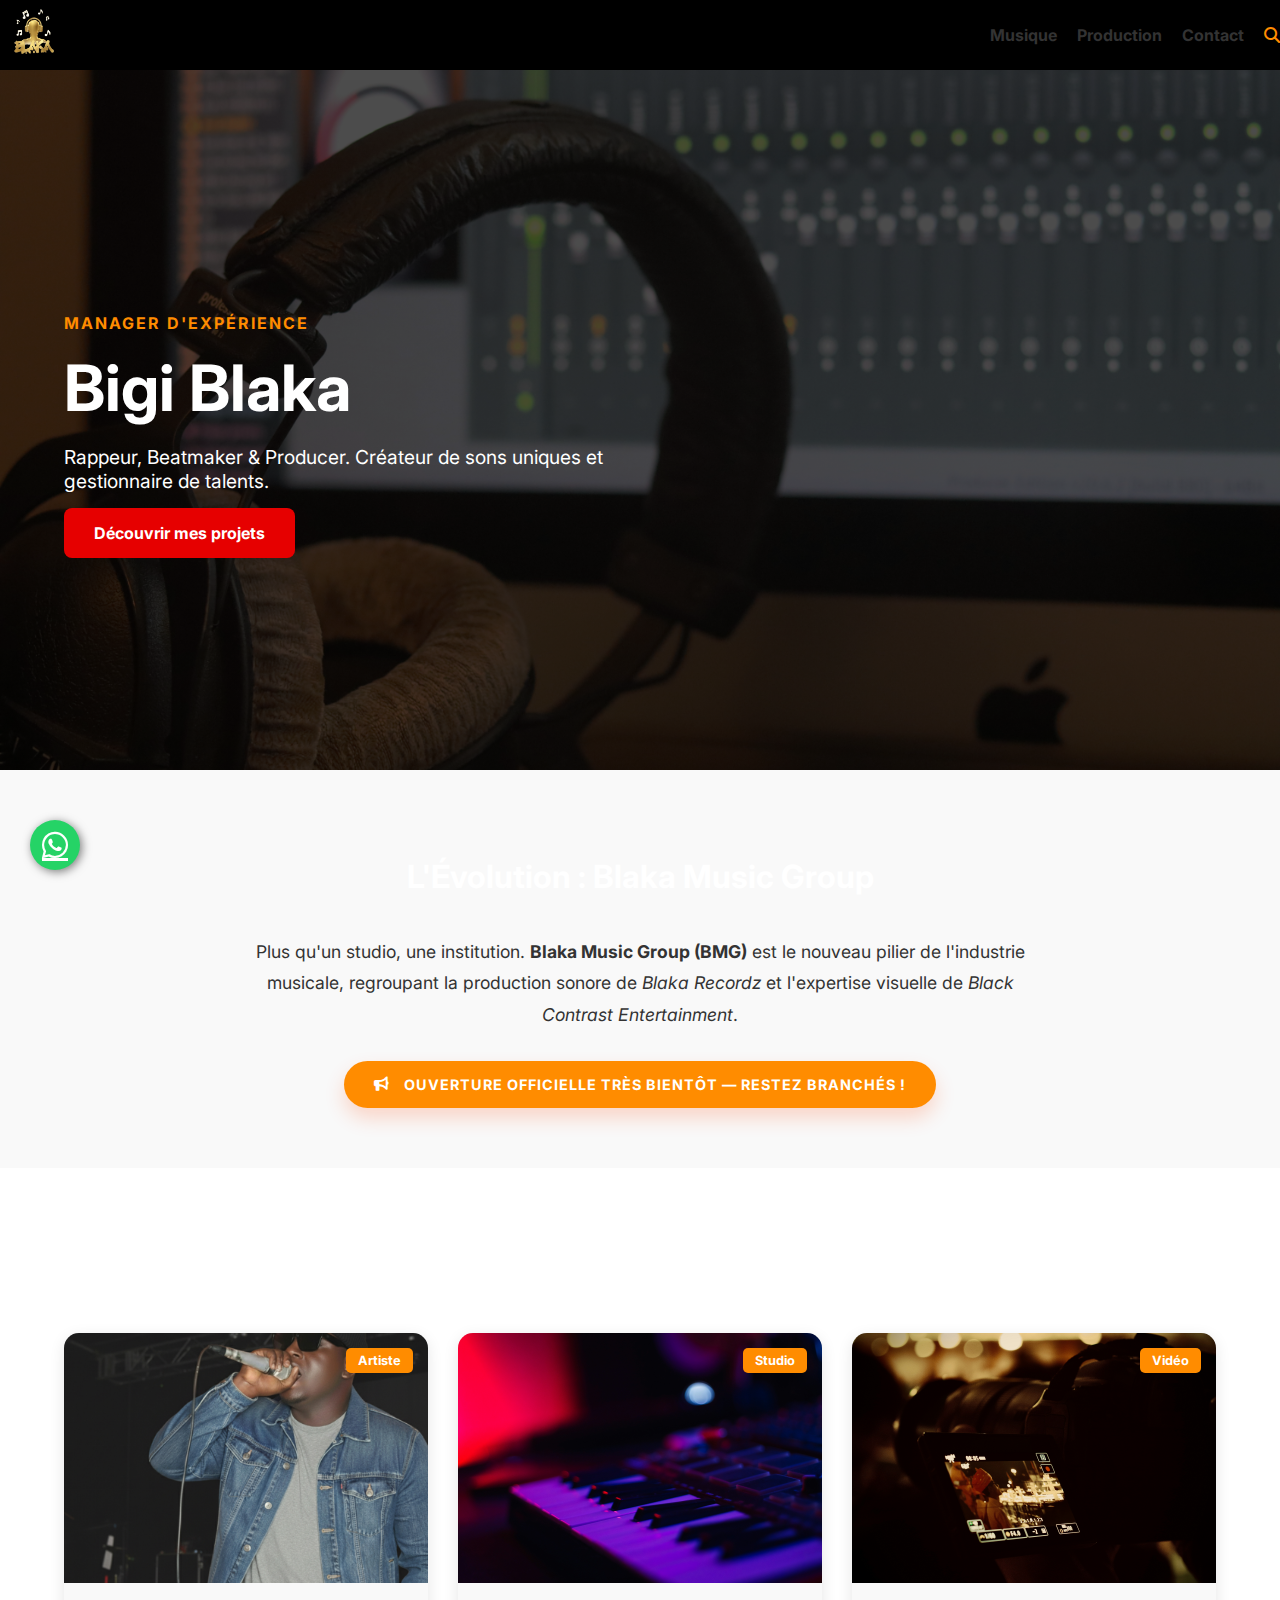
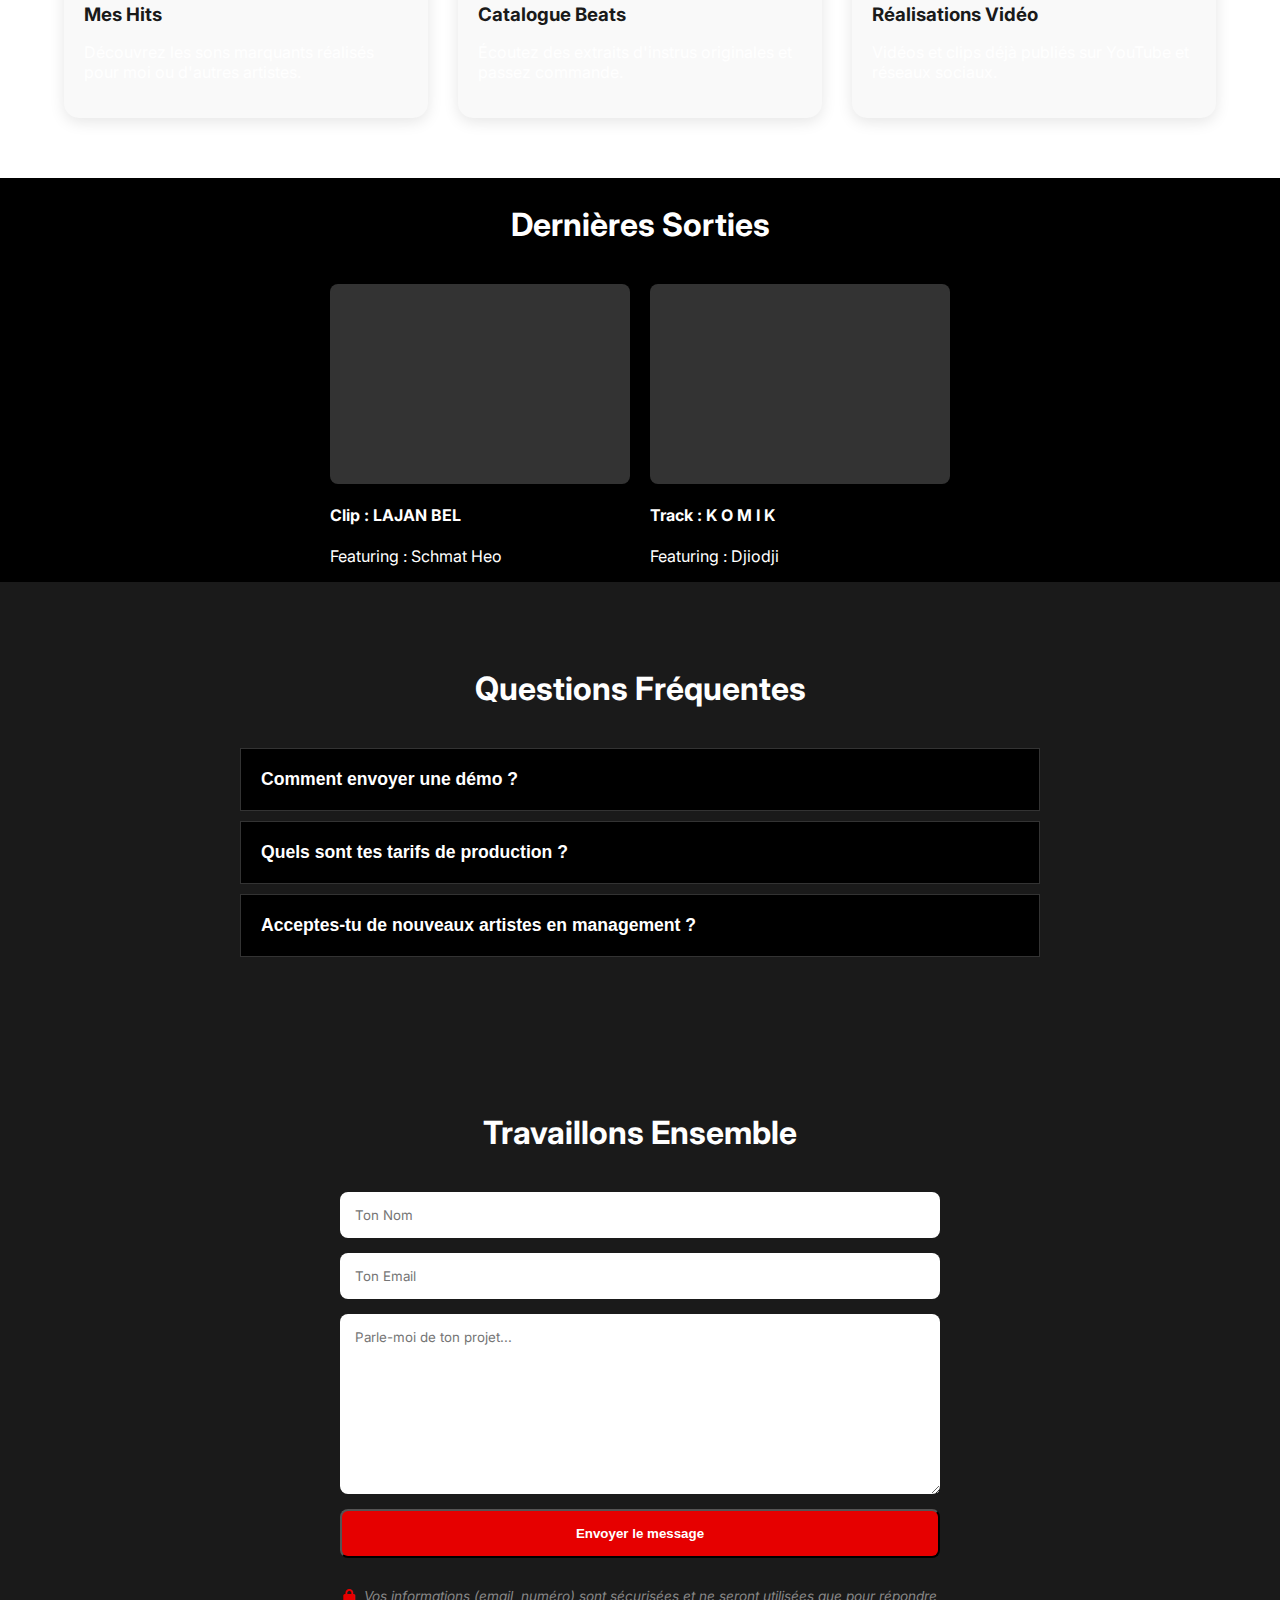
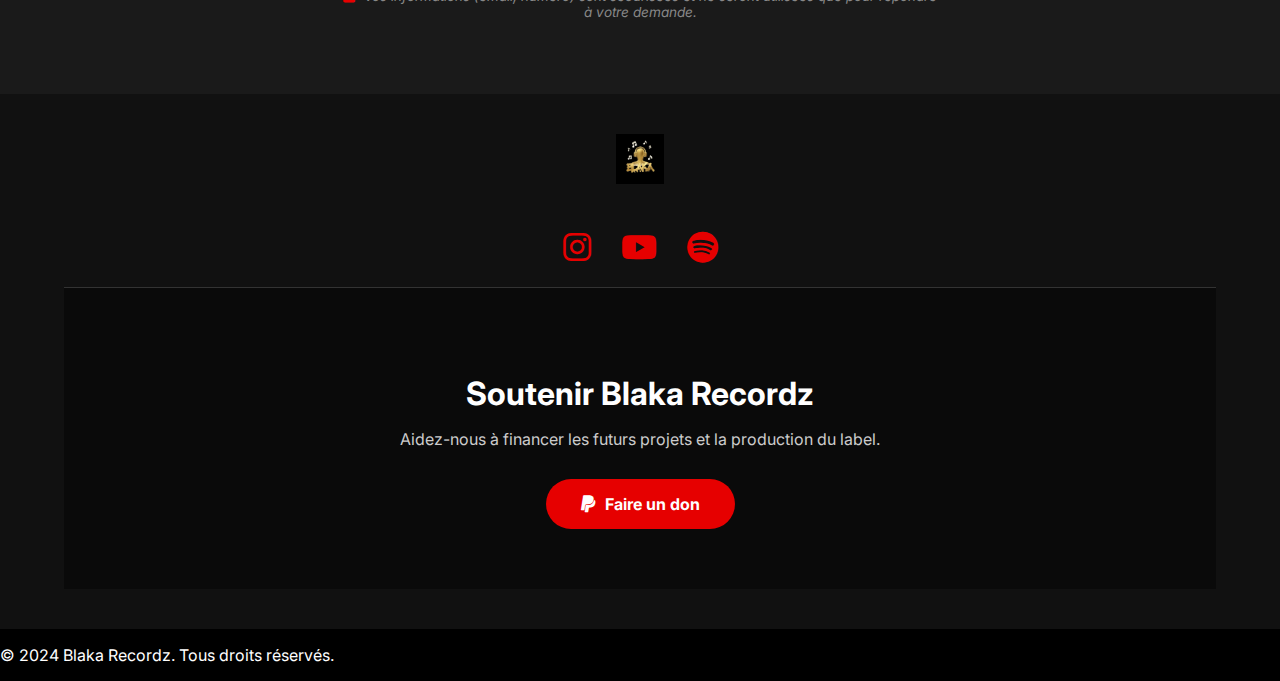
<file: Index.html>
<!DOCTYPE html>
<html lang="fr">
<head>
    <meta charset="UTF-8">
    <meta name="description" content="Blaka Recordz - Label de musique, studio d'enregistrement et production vidéo dirigé par Bigi Blaka. Découvrez nos hits, notre catalogue de beats et nos réalisations.">
    <meta name="keywords" content="Bigi Blaka, Blaka Recordz, BMG, Beatmaker Haïti, Studio Enregistrement, Production Vidéo, Rap Créole">
    <meta name="author" content="Bigi Blaka">

    <meta property="og:title" content="Bigi Blaka | Blaka Recordz & BMG">
    <meta property="og:description" content="Producteur, Beatmaker et Manager. L'excellence au service de la musique urbaine.">
    <meta property="og:image" content="https://blakarecordz.com/images/photo-studio1.jpg">
    <meta property="og:url" content="https://blakarecordz.com">
    <meta property="og:type" content="website">

    <meta name="twitter:card" content="summary_large_image">
    <meta name="twitter:title" content="Bigi Blaka | Blaka Recordz">
    <meta name="twitter:description" content="Studio d'enregistrement et Label de musique.">
    <meta name="twitter:image" content="https://blakarecordz.com/images/photo-studio1.jpg">
    <meta name="viewport" content="width=device-width, initial-scale=1.0">
    <title>Blaka Recordz | Accueil</title>
    <link href="https://fonts.googleapis.com/css2?family=Inter:wght@400;700&display=swap" rel="stylesheet">
    <link rel="stylesheet" href="https://cdnjs.cloudflare.com/ajax/libs/font-awesome/6.5.1/css/all.min.css">
    <link rel="stylesheet" href="style.css">
    <link rel="icon" type="image/png" href="images/logo.png">

</head>
<body>

  <header>
<nav>
    <img src="images/logo.png" alt="Logo Bigi Blaka" class="logo" title="logo">
    <div class="nav-container">
      <ul>
        <li><a href="#musique">Musique</a></li>
        <li><a href="#production">Production</a></li>
        <li><a href="#contact">Contact</a></li>
        <li style="display: flex; align-items: center;">
        <input type="text" id="searchBar" placeholder="Rechercher..." style="display:none; margin-right:10px; padding:5px; border-radius:5px; border:none;">
        <i class="fas fa-search search-icon" id="searchBtn" style="color: #FF8C00; cursor:pointer;"></i>
        </li>
    </ul>
    </div>
</nav>
</header>

    <main>
        <section class="hero">
            <div class="hero-content">
                <p class="subtitle">Manager d'expérience</p>
                <h1>Bigi Blaka</h1>
                <p class="description">
                    Rappeur, Beatmaker & Producer. Créateur de sons uniques et gestionnaire de talents.
                </p>
                <a href="#" class="btn-main">Découvrir mes projets</a>
            </div>
            <div class="hero-image"></div>
        </section>

        <section class="about-label">
    <div class="container">
        <h2 class="section-title">L'Évolution : Blaka Music Group</h2>
        <p class="intro-text">
            Plus qu'un studio, une institution. <strong>Blaka Music Group (BMG)</strong> est le nouveau pilier de l'industrie musicale, regroupant la production sonore de <em>Blaka Recordz</em> et l'expertise visuelle de <em>Black Contrast Entertainment</em>. 
        </p>
        <div class="announcement-banner">
            <i class="fas fa-bullhorn"></i>
            <span>OUVERTURE OFFICIELLE TRÈS BIENTÔT — RESTEZ BRANCHÉS !</span>
        </div>
    </div>
</section>

<section id="production" class="portfolio">
    <h2 class="section-title">Mes Services & Expertise</h2>
    
    <div class="grid-container">
        <a href="hits.html" class="card">
            <div class="card-image rappeur">
                <span class="badge">Artiste</span>
            </div>
            <div class="card-info">
                <h3>Mes Hits</h3>
                <p>Découvrez les sons marquants réalisés pour moi ou d'autres artistes.</p>
            </div>
        </a>

        <a href="beats.html" class="card">
            <div class="card-image beatmaker">
                <span class="badge">Studio</span>
            </div>
            <div class="card-info">
                <h3>Catalogue Beats</h3>
                <p>Écoutez des extraits d'instrus originales et passez commande.</p>
            </div>
        </a>

        <a href="realisations.html" class="card">
            <div class="card-image manager">
                <span class="badge">Vidéo</span>
            </div>
            <div class="card-info">
                <h3>Réalisations Vidéo</h3>
                <p>Vidéos et clips déjà publiés sur YouTube et réseaux sociaux.</p>
            </div>
        </a>
    </div>
</section>

<section id="musique" class="projects">
    <h2 class="section-title">Dernières Sorties</h2>
    
    <div class="projects-container"> 
        
        <div class="project-item">
            <div class="video-placeholder">
                <iframe src="https://www.youtube.com/embed/tPLnlV9-rYs" frameborder="0" allowfullscreen></iframe>
            </div>
            <h4>Clip : LAJAN BEL</h4>
            <p>Featuring : Schmat Heo</p>
        </div>

        <div class="project-item">
            <div class="video-placeholder">
                <iframe src="https://www.youtube.com/embed/FEeOwTFJkAY" frameborder="0" allowfullscreen></iframe>
            </div>
            <h4>Track : K O M I K</h4>
            <p>Featuring : Djiodji</p>
        </div>

    </div> </section>

    <section id="faq" class="faq-section">
    <h2 class="section-title">Questions Fréquentes</h2>
    <div class="faq-container">
        <div class="faq-item">
            <button class="faq-question">Comment envoyer une démo ?</button>
            <div class="faq-answer">
                <p>Envoie ton lien (SoundCloud, Dropbox) via le formulaire de contact ci-dessous ou directement par DM sur Instagram.</p>
            </div>
        </div>

        <div class="faq-item">
            <button class="faq-question">Quels sont tes tarifs de production ?</button>
            <div class="faq-answer">
                <p>Chaque projet est unique. Contacte-moi avec les détails de ton morceau pour obtenir un devis personnalisé (mix, mastering ou beatmaking).</p>
            </div>
        </div>

        <div class="faq-item">
            <button class="faq-question">Acceptes-tu de nouveaux artistes en management ?</button>
            <div class="faq-answer">
                <p>Je suis toujours à l'écoute de nouveaux talents. Si ton univers correspond à l'ADN de Blaka Recordz, nous pourrons en discuter.</p>
            </div>
        </div>
    </div>
</section>

<section id="contact" class="contact-section">
    <h2 class="section-title">Travaillons Ensemble</h2>
    <form action="https://formspree.io/f/mnjdpzek" method="POST" class="contact-form">
        <input type="text" name="name" placeholder="Ton Nom" required>
        <input type="email" name="email" placeholder="Ton Email" required>
        <textarea name="message" placeholder="Parle-moi de ton projet..." required></textarea>
        <button type="submit" class="btn-main">Envoyer le message</button>
        <p class="privacy-note">
        <i class="fas fa-lock"></i> 
        Vos informations (email, numéro) sont sécurisées et ne seront utilisées que pour répondre à votre demande.
    </p>
    </form>
    
</section>

    </main>

    <script src="script.js"></script>

    <footer>
    <div class="footer-content">
        <img src="images/logo.png" alt="Logo Blaka" class="footer-logo">
       <div class="social-links">
    <a href="https://www.instagram.com/bigiblaka/" target="_blank">
        <i class="fab fa-instagram"></i>
    </a>
    <a href="https://www.youtube.com/@bigiblaka" target="_blank">
        <i class="fab fa-youtube"></i>
    </a>
    <a href="https://open.spotify.com/artist/6nJcfxG0vQfcubQydZkBJw?si=yxzH-rvGTPWTZfclqnDQZw" target="_blank">
        <i class="fab fa-spotify"></i>
    </a>
</div>
<section id="donation" class="donation-section">
    <div class="donation-content">
        <h2>Soutenir Blaka Recordz</h2>
        <p>Aidez-nous à financer les futurs projets et la production du label.</p>
        <a href="https://www.paypal.com/ncp/payment/35WXM3Y7CJUZC" target="_blank" class="btn-donate">
            <i class="fab fa-paypal"></i> Faire un don
        </a>
    </div>
</section>

</footer>

<script>
    const faqItems = document.querySelectorAll('.faq-item');

    faqItems.forEach(item => {
        const question = item.querySelector('.faq-question');
        question.addEventListener('click', () => {
            item.classList.toggle('active');
        });
    });
</script>

<a href="#" class="back-to-top" id="backToTop">
    <i class="fas fa-chevron-up"></i>
</a>

<a href="https://wa.me/50937233626?text=Bonjour%20Blaka%20Recordz,%20j'aimerais%20avoir%20des%20informations%20sur..." 
   class="whatsapp-float" target="_blank">
    <i class="fab fa-whatsapp"></i>
</a>

<script>
    const backToTop = document.getElementById("backToTop");

    window.onscroll = function() {
        if (document.body.scrollTop > 400 || document.documentElement.scrollTop > 400) {
            backToTop.classList.add("show");
        } else {
            backToTop.classList.remove("show");
        }
    };
</script>

</div>
        <p>&copy; 2024 Blaka Recordz. Tous droits réservés.</p>
    </div>
</body>
</html>
</file>
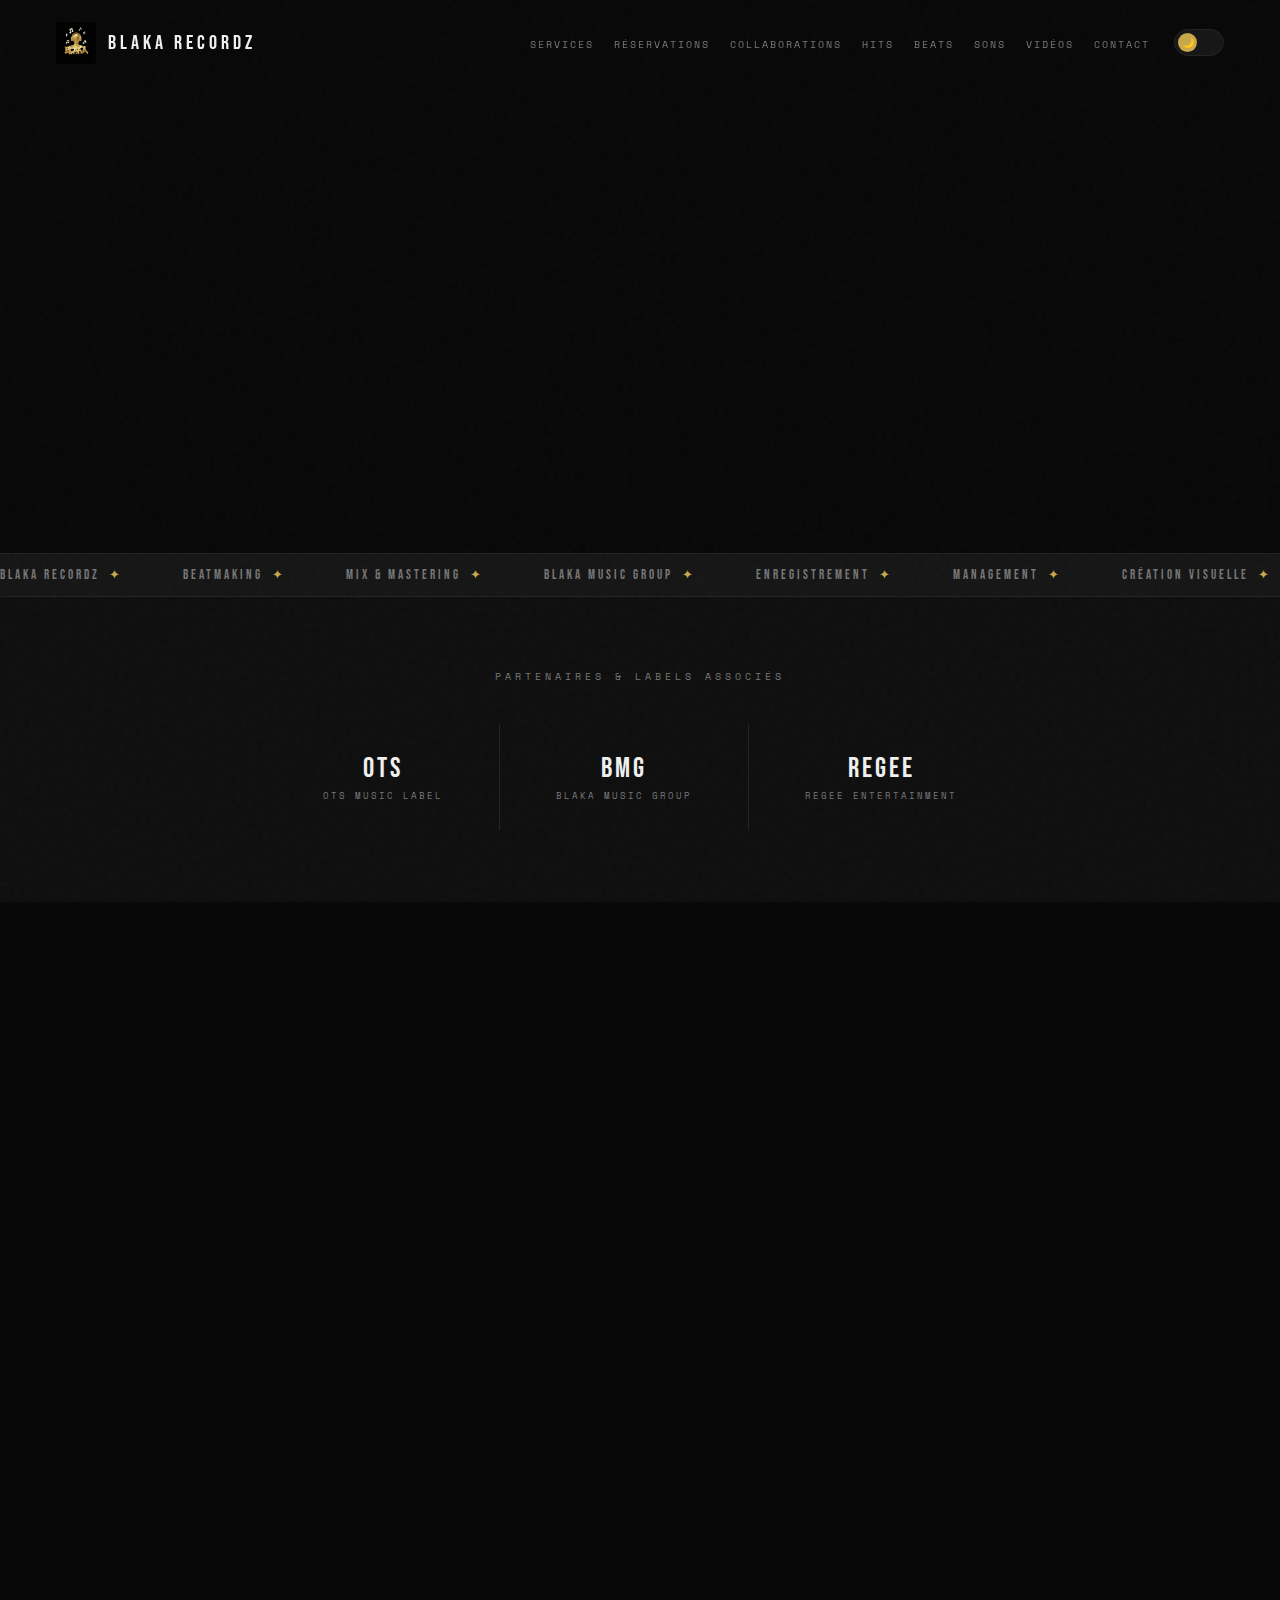
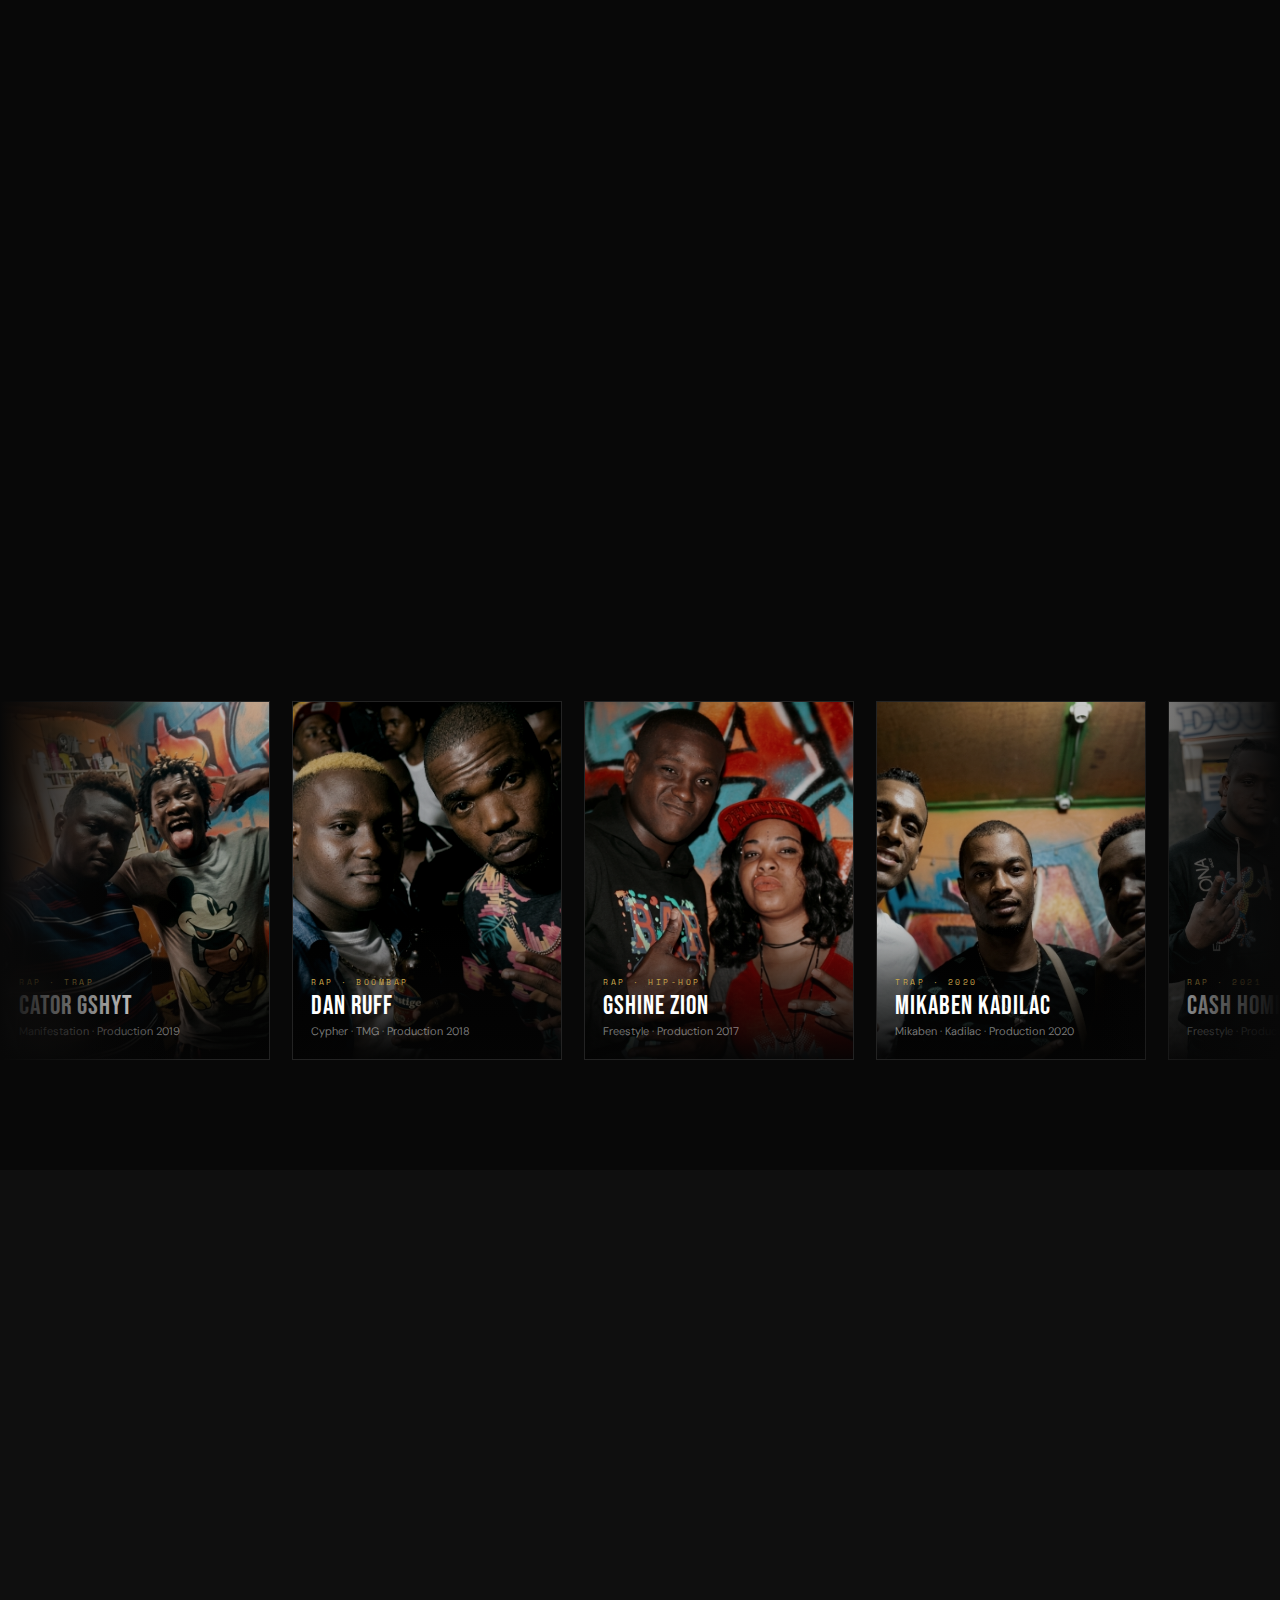
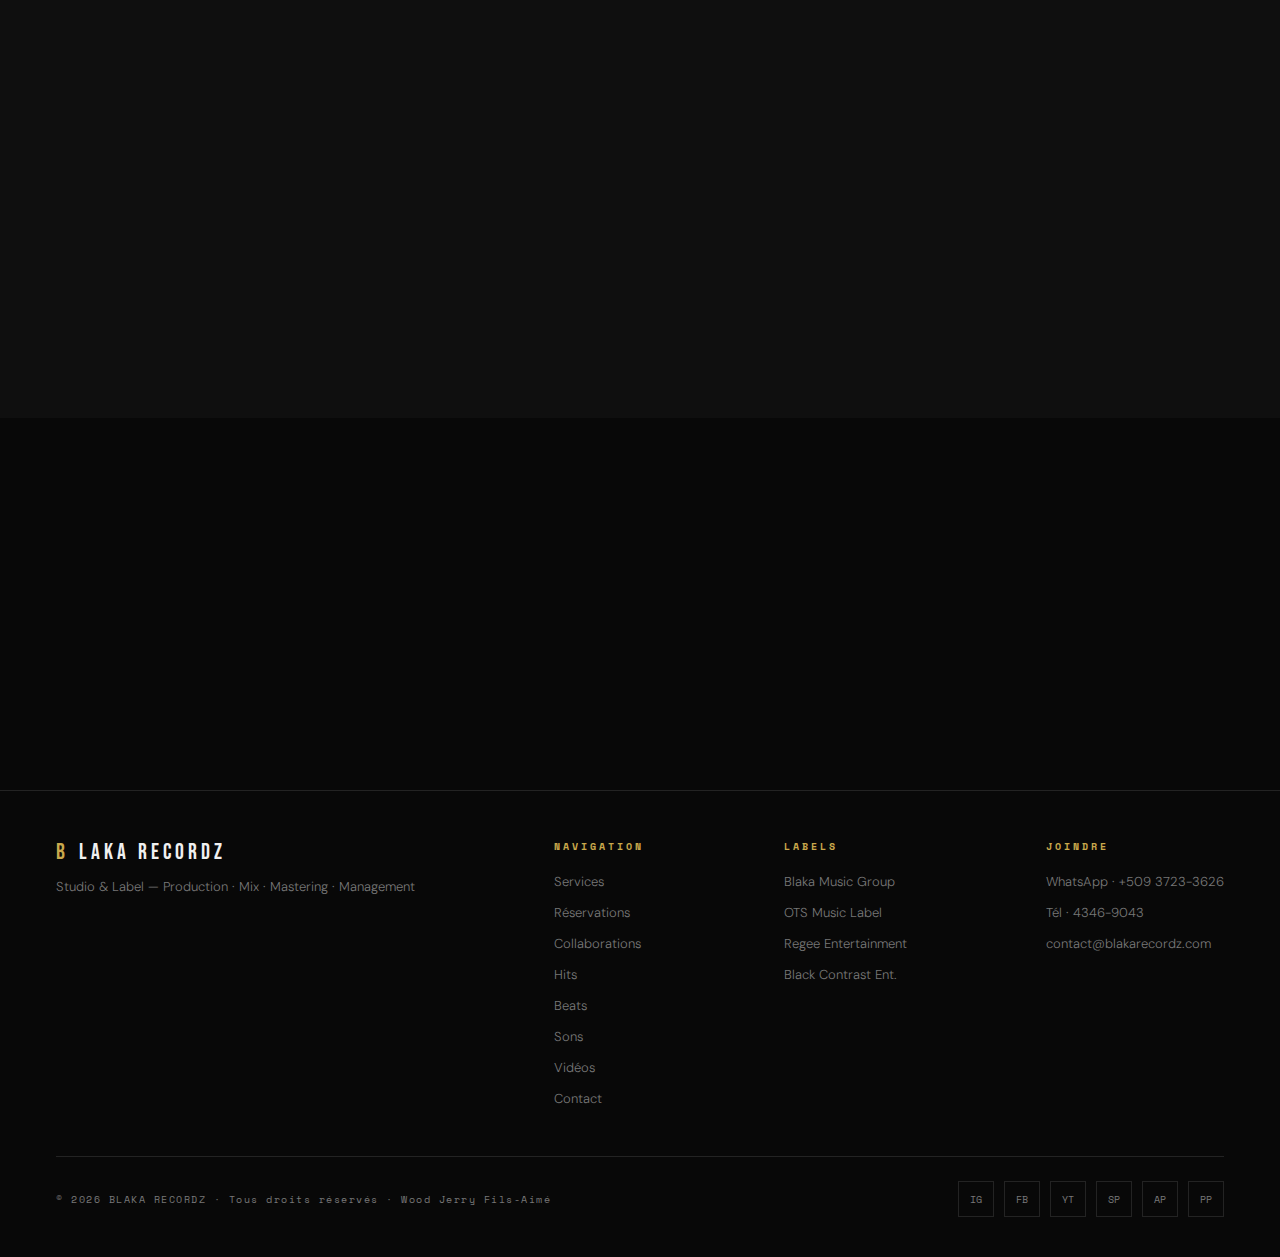
<file: index.html>
<!DOCTYPE html>
<html lang="fr" data-theme="dark">
<head>
  <meta charset="UTF-8"/>
  <meta name="viewport" content="width=device-width, initial-scale=1.0"/>
  <link rel="icon" type="image/png" href="favicon.png"/>
  <link rel="shortcut icon" href="favicon.png"/>
  <!-- ══ SEO META ══ -->
  <meta name="description" content="Blaka Recordz est le label et studio de production musicale de Bigi Blaka basé en Haïti. Beats, mixage, mastering, clips vidéo et management artistes depuis 2014."/>
  <meta name="keywords" content="Blaka Recordz, Bigi Blaka, studio enregistrement Haïti, beatmaker Haïti, rap haïtien, mix mastering, BMG, Black Contrast Entertainment"/>
  <meta name="author" content="Bigi Blaka — Blaka Recordz"/>
  <meta name="robots" content="index, follow"/>
  <meta name="theme-color" content="#080808"/>
  <meta name="geo.region" content="HT"/>
  <link rel="canonical" href="https://blakarecordz.com/"/>
  <meta property="og:type" content="website"/>
  <meta property="og:site_name" content="Blaka Recordz"/>
  <meta property="og:title" content="Blaka Recordz | Studio Bigi Blaka — Beatmaker, Rap Haïtien, Mix &amp; Mastering"/>
  <meta property="og:description" content="Label et studio de production musicale de Bigi Blaka en Haïti. Beats, mixage, mastering, clips vidéo."/>
  <meta property="og:url" content="https://blakarecordz.com/"/>
  <meta property="og:image" content="https://blakarecordz.com/images/logo.png"/>
  <meta property="og:image:width" content="1008"/>
  <meta property="og:image:height" content="1055"/>
  <meta property="og:locale" content="fr_HT"/>
  <meta name="twitter:card" content="summary_large_image"/>
  <meta name="twitter:site" content="@bigiblaka"/>
  <meta name="twitter:title" content="Blaka Recordz | Studio Bigi Blaka"/>
  <meta name="twitter:description" content="Label et studio de production musicale de Bigi Blaka en Haïti."/>
  <meta name="twitter:image" content="https://blakarecordz.com/images/logo.png"/>
  <script type="application/ld+json">
  {"@context":"https://schema.org","@type":"MusicGroup","name":"Blaka Recordz","alternateName":"Bigi Blaka","url":"https://blakarecordz.com/","logo":"https://blakarecordz.com/images/logo.png","description":"Label et studio de production musicale de Bigi Blaka basé en Haïti.","genre":["Hip-Hop","Trap","Drill","R&B","Dancehall"],"sameAs":["https://www.instagram.com/bigiblaka/","https://www.facebook.com/bigiblaka","https://www.youtube.com/@bigiblaka","https://open.spotify.com/intl-fr/artist/6nJcfxG0vQfcubQydZkBJw","https://music.apple.com/fr/artist/bigi-blaka/1842570494"]}
  </script>
  <title>Blaka Recordz | Studio de Bigi Blaka</title>
  <link href="https://fonts.googleapis.com/css2?family=Bebas+Neue&family=DM+Sans:ital,wght@0,300;0,400;0,500;1,300&family=Space+Mono:wght@400;700&display=swap" rel="stylesheet"/>
  <style>
    *,*::before,*::after{box-sizing:border-box;margin:0;padding:0}
    :root{--gold:#c9a84c;--gold2:#e8c96b;--gold-dim:rgba(201,168,76,.12)}
    [data-theme="dark"]{--bg:#080808;--bg2:#0f0f0f;--surface:#161616;--border:#232323;--muted:#777;--body:#b8b8b8;--heading:#f0f0f0;--nav-bg:rgba(8,8,8,.96)}
    [data-theme="light"]{--bg:#f5f4f0;--bg2:#ebebeb;--surface:#fff;--border:#d8d4cc;--muted:#888;--body:#3a3a3a;--heading:#111;--nav-bg:rgba(245,244,240,.96)}
    html{scroll-behavior:smooth}
    body{background:var(--bg);color:var(--body);font-family:'DM Sans',sans-serif;font-weight:300;overflow-x:hidden;transition:background .4s,color .4s}
    body::after{content:'';position:fixed;inset:0;background-image:url("data:image/svg+xml,%3Csvg viewBox='0 0 200 200' xmlns='http://www.w3.org/2000/svg'%3E%3Cfilter id='n'%3E%3CfeTurbulence type='fractalNoise' baseFrequency='0.85' numOctaves='4' stitchTiles='stitch'/%3E%3C/filter%3E%3Crect width='100%25' height='100%25' filter='url(%23n)' opacity='1'/%3E%3C/svg%3E");opacity:.022;pointer-events:none;z-index:9998}
    .label{font-family:'Space Mono',monospace;font-size:10px;letter-spacing:4px;text-transform:uppercase;color:var(--gold);display:block;margin-bottom:14px}
    .display{font-family:'Bebas Neue',sans-serif;color:var(--heading);line-height:.92;letter-spacing:1px}
    /* NAV */
    #nav{position:fixed;top:0;left:0;right:0;z-index:500;display:flex;align-items:center;justify-content:space-between;padding:22px 56px;transition:background .3s,padding .3s,border-bottom .3s}
    #nav.stuck{background:var(--nav-bg);backdrop-filter:blur(18px);padding:14px 56px;border-bottom:1px solid var(--border)}
    .nav-logo{font-family:'Bebas Neue',sans-serif;font-size:20px;letter-spacing:4px;color:var(--heading);text-decoration:none;display:flex;align-items:center;gap:12px}
    .logo-svg{width:36px;height:36px;flex-shrink:0}
    .nav-right{display:flex;align-items:center;gap:24px}
    .nav-links{display:flex;gap:20px;list-style:none}
    .nav-links a{font-family:'Space Mono',monospace;font-size:10px;letter-spacing:2px;text-transform:uppercase;color:var(--muted);text-decoration:none;transition:color .2s}
    .nav-links a:hover{color:var(--gold)}
    .theme-toggle{background:var(--surface);border:1px solid var(--border);width:50px;height:27px;border-radius:14px;position:relative;cursor:pointer;flex-shrink:0;transition:border-color .2s}
    .theme-toggle:hover{border-color:var(--gold)}
    .toggle-ball{position:absolute;top:3px;left:3px;width:19px;height:19px;background:var(--gold);border-radius:50%;transition:transform .3s cubic-bezier(.34,1.56,.64,1);display:flex;align-items:center;justify-content:center;font-size:10px}
    [data-theme="light"] .toggle-ball{transform:translateX(23px)}
    .hamburger{display:none;flex-direction:column;gap:5px;background:none;border:none;cursor:pointer;padding:4px}
    .hamburger span{display:block;width:22px;height:1.5px;background:var(--heading);transition:all .3s}
    .mobile-menu{display:none;position:fixed;inset:0;z-index:490;background:var(--bg);flex-direction:column;align-items:center;justify-content:center;gap:28px}
    .mobile-menu.open{display:flex}
    .mobile-menu a{font-family:'Bebas Neue',sans-serif;font-size:44px;letter-spacing:4px;color:var(--heading);text-decoration:none;transition:color .2s}
    .mobile-menu a:hover{color:var(--gold)}
    /* LAYOUT */
    .container{max-width:1200px;margin:0 auto;padding:0 56px}
    section{padding:110px 0}
    .section-header{margin-bottom:60px}
    .section-header-row{display:flex;justify-content:space-between;align-items:flex-end;flex-wrap:wrap;gap:20px}
    /* BUTTONS */
    .btn{display:inline-flex;align-items:center;gap:10px;font-family:'Space Mono',monospace;font-size:11px;font-weight:700;letter-spacing:2px;text-transform:uppercase;text-decoration:none;cursor:pointer;border:none;padding:15px 32px;transition:transform .2s,background .2s,color .2s,border-color .2s}
    .btn:hover{transform:translateY(-2px)}
    .btn-gold{background:var(--gold);color:#080808}
    .btn-gold:hover{background:var(--gold2)}
    .btn-outline{background:transparent;border:1px solid var(--border);color:var(--body)}
    .btn-outline:hover{border-color:var(--gold);color:var(--gold)}
    .btn-wa{background:#25D366;color:#fff}
    .btn-wa:hover{background:#1fb855}
    .btn-paypal{background:#0070ba;color:#fff}
    .btn-paypal:hover{background:#005ea6}
    /* HERO IMAGE */
    #home-hero{min-height:56vh;display:flex;align-items:flex-end;position:relative;overflow:hidden;padding:0}
    .hero-bg{position:absolute;inset:0;background-image:url('https://images.unsplash.com/photo-1598488035139-bdbb2231ce04?w=1600&q=80&auto=format&fit=crop');background-size:cover;background-position:center 38%;filter:brightness(.2) saturate(.5)}
    .hero-fade{position:absolute;inset:0;background:linear-gradient(to top,var(--bg) 0%,rgba(8,8,8,.3) 50%,transparent 100%)}
    .hero-inner{position:relative;z-index:2;padding:130px 0 68px}
    .hero-eyebrow{font-family:'Space Mono',monospace;font-size:10px;letter-spacing:5px;text-transform:uppercase;color:var(--gold);margin-bottom:18px;opacity:0;animation:riseIn .7s .2s forwards}
    .hero-title{font-family:'Bebas Neue',sans-serif;font-size:clamp(70px,13vw,150px);line-height:.88;letter-spacing:2px;color:var(--heading);opacity:0;animation:riseIn .8s .35s forwards}
    .hero-title em{font-style:normal;color:var(--gold)}
    .hero-desc{margin-top:22px;font-size:16px;color:var(--muted);max-width:520px;line-height:1.75;opacity:0;animation:riseIn .8s .5s forwards}
    .hero-actions{margin-top:36px;display:flex;gap:16px;flex-wrap:wrap;opacity:0;animation:riseIn .8s .65s forwards}
    .hero-scroll{position:absolute;bottom:36px;left:0;right:0;display:flex;flex-direction:column;align-items:center;gap:8px;opacity:0;animation:fadeIn .8s 1.2s forwards}
    .hero-scroll span{font-family:'Space Mono',monospace;font-size:9px;letter-spacing:3px;text-transform:uppercase;color:var(--muted)}
    .scroll-bar{width:1px;height:44px;background:linear-gradient(to bottom,var(--gold),transparent);animation:pulse 2s infinite}
    /* TICKER */
    .ticker-wrap{overflow:hidden;border-top:1px solid var(--border);border-bottom:1px solid var(--border);background:var(--surface);padding:13px 0}
    .ticker-track{display:flex;gap:56px;animation:ticker 22s linear infinite;white-space:nowrap}
    .ticker-item{font-family:'Bebas Neue',sans-serif;font-size:13px;letter-spacing:3px;color:var(--muted);flex-shrink:0}
    .ticker-dot{color:var(--gold);margin:0 4px}
    /* PARTNERS */
    #partners{background:var(--bg2);padding:72px 0}
    .partners-label{text-align:center;font-family:'Space Mono',monospace;font-size:10px;letter-spacing:4px;text-transform:uppercase;color:var(--muted);margin-bottom:40px}
    .partners-row{display:flex;justify-content:center;align-items:center;flex-wrap:wrap}
    .partner-card{padding:28px 56px;border-right:1px solid var(--border);text-align:center;transition:background .2s}
    .partner-card:last-child{border-right:none}
    .partner-card:hover{background:var(--gold-dim)}
    .partner-name{font-family:'Bebas Neue',sans-serif;font-size:28px;letter-spacing:3px;color:var(--heading);margin-bottom:4px}
    .partner-sub{font-family:'Space Mono',monospace;font-size:9px;letter-spacing:2px;color:var(--muted);text-transform:uppercase}
    /* SERVICES */
    #services{background:var(--bg)}
    .services-grid{display:grid;grid-template-columns:repeat(4,1fr);gap:1px;background:var(--border);border:1px solid var(--border)}
    .svc-card{background:var(--bg);padding:44px 32px;position:relative;overflow:hidden;transition:background .3s}
    .svc-card::after{content:'';position:absolute;bottom:0;left:0;right:0;height:2px;background:var(--gold);transform:scaleX(0);transform-origin:left;transition:transform .4s cubic-bezier(.4,0,.2,1)}
    .svc-card:hover{background:var(--surface)}
    .svc-card:hover::after{transform:scaleX(1)}
    .svc-num{font-family:'Space Mono',monospace;font-size:10px;color:var(--gold);letter-spacing:2px;margin-bottom:28px}
    .svc-icon{font-size:32px;display:block;margin-bottom:20px}
    .svc-card h3{font-family:'Bebas Neue',sans-serif;font-size:26px;letter-spacing:1px;color:var(--heading);margin-bottom:12px}
    .svc-card p{font-size:13px;color:var(--muted);line-height:1.7}
    .svc-tag{margin-top:24px;display:inline-block;font-family:'Space Mono',monospace;font-size:9px;letter-spacing:2px;text-transform:uppercase;color:var(--gold);border:1px solid rgba(201,168,76,.25);padding:5px 12px}
    /* BOOKING */
    #reservation{background:var(--bg);padding:0}
    .booking-band{border-top:1px solid var(--border);border-bottom:1px solid var(--border);background:var(--surface);padding:80px 56px;display:flex;align-items:center;justify-content:space-between;gap:48px;flex-wrap:wrap;position:relative;overflow:hidden}
    .booking-band::before{content:'STUDIO';position:absolute;right:-10px;top:-20px;font-family:'Bebas Neue',sans-serif;font-size:180px;color:rgba(201,168,76,.03);pointer-events:none}
    .booking-text h2{font-family:'Bebas Neue',sans-serif;font-size:clamp(36px,5vw,60px);color:var(--heading);margin-bottom:10px}
    .booking-text p{font-size:15px;color:var(--muted);max-width:480px;line-height:1.7}
    .booking-actions{display:flex;gap:14px;flex-wrap:wrap}
    /* COLLABORATIONS */
    #collabs{background:var(--bg);padding:110px 0;overflow:hidden}
    .collab-track-outer{position:relative;overflow:hidden;margin-top:52px}
    .collab-track-outer::before,.collab-track-outer::after{content:'';position:absolute;top:0;bottom:0;width:180px;z-index:2;pointer-events:none}
    .collab-track-outer::before{left:0;background:linear-gradient(to right,var(--bg),transparent)}
    .collab-track-outer::after{right:0;background:linear-gradient(to left,var(--bg),transparent)}
    .collab-track{display:flex;gap:22px;width:max-content;animation:collabScroll 30s linear infinite}
    .collab-track:hover{animation-play-state:paused}
    @keyframes collabScroll{from{transform:translateX(0)}to{transform:translateX(-50%)}}
    .collab-card{flex-shrink:0;width:270px;position:relative;overflow:hidden;border:1px solid var(--border);text-decoration:none;display:block;transition:border-color .35s,transform .35s}
    .collab-card:hover{border-color:var(--gold);transform:translateY(-8px)}
    .collab-card::after{content:'';position:absolute;bottom:0;left:0;right:0;height:3px;background:var(--gold);transform:scaleX(0);transform-origin:left;transition:transform .4s cubic-bezier(.4,0,.2,1)}
    .collab-card:hover::after{transform:scaleX(1)}
    .collab-img{width:100%;aspect-ratio:3/4;object-fit:cover;object-position:top center;display:block;filter:grayscale(30%) contrast(1.1) brightness(.78);transition:filter .45s,transform .45s}
    .collab-card:hover .collab-img{filter:grayscale(0%) contrast(1.05) brightness(.65);transform:scale(1.05)}
    .collab-info{position:absolute;bottom:0;left:0;right:0;background:linear-gradient(to top,rgba(4,4,4,.96) 0%,rgba(4,4,4,.55) 55%,transparent 100%);padding:52px 18px 20px}
    .collab-tag{font-family:'Space Mono',monospace;font-size:8px;letter-spacing:2.5px;text-transform:uppercase;color:var(--gold);display:block;margin-bottom:6px}
    .collab-name{font-family:'Bebas Neue',sans-serif;font-size:26px;letter-spacing:1px;color:#fff;line-height:1;display:block;margin-bottom:4px}
    .collab-desc{font-size:11px;color:rgba(255,255,255,.5);line-height:1.4}
    /* HITS */
    #hits{background:var(--bg2)}
    .hits-yt-grid{display:grid;grid-template-columns:repeat(2,1fr);gap:22px}
    .yt-wrap{background:var(--surface);border:1px solid var(--border);overflow:hidden;transition:border-color .3s,transform .25s}
    .yt-wrap:hover{border-color:var(--gold);transform:translateY(-3px)}
    .yt-frame-box{position:relative;width:100%;aspect-ratio:16/9;background:#000}
    .yt-frame-box iframe{position:absolute;inset:0;width:100%;height:100%;border:none;display:block}
    .yt-meta{padding:16px 20px 20px;border-top:1px solid var(--border)}
    .yt-tag{font-family:'Space Mono',monospace;font-size:8px;letter-spacing:2px;text-transform:uppercase;color:var(--gold);margin-bottom:6px;display:block}
    .yt-title{font-family:'Bebas Neue',sans-serif;font-size:22px;letter-spacing:1px;color:var(--heading);margin-bottom:2px;line-height:1}
    .yt-sub{font-size:12px;color:var(--muted)}
    .hits-voir-plus-area{margin-top:44px;display:flex;flex-direction:column;align-items:center;gap:36px}
    .btn-voir-plus{display:inline-flex;align-items:center;gap:14px;font-family:'Space Mono',monospace;font-size:10px;font-weight:700;letter-spacing:2px;text-transform:uppercase;background:transparent;border:1px solid var(--border);color:var(--body);cursor:pointer;padding:16px 40px;transition:border-color .2s,color .2s,transform .2s}
    .btn-voir-plus:hover{border-color:var(--gold);color:var(--gold);transform:translateY(-2px)}
    .btn-chevron{width:22px;height:22px;border:1px solid currentColor;display:flex;align-items:center;justify-content:center;font-size:13px;transition:transform .35s cubic-bezier(.4,0,.2,1)}
    .btn-voir-plus.open .btn-chevron{transform:rotate(180deg)}
    .hits-extra-wrap{width:100%;max-height:0;overflow:hidden;opacity:0;transition:max-height .75s cubic-bezier(.4,0,.2,1),opacity .45s .1s}
    .hits-extra-wrap.open{max-height:1600px;opacity:1}
    .hits-yt-grid-extra{display:grid;grid-template-columns:repeat(2,1fr);gap:22px}
    /* CONTACT */
    #contact{background:var(--bg2)}
    .contact-grid{display:grid;grid-template-columns:1fr 1.1fr;gap:80px}
    .contact-block h3{font-family:'Bebas Neue',sans-serif;font-size:32px;letter-spacing:1px;color:var(--heading);margin-bottom:28px}
    .contact-infos{display:flex;flex-direction:column;gap:18px;margin-bottom:36px}
    .cinfo-row{display:flex;align-items:center;gap:14px}
    .cinfo-icon{width:40px;height:40px;background:var(--gold-dim);border:1px solid rgba(201,168,76,.2);display:flex;align-items:center;justify-content:center;font-size:16px;flex-shrink:0}
    .cinfo-label{font-family:'Space Mono',monospace;font-size:9px;letter-spacing:2px;text-transform:uppercase;color:var(--muted);margin-bottom:2px}
    .cinfo-value{font-size:14px;color:var(--heading);text-decoration:none;transition:color .2s}
    a.cinfo-value:hover{color:var(--gold)}
    .contact-ctas{display:flex;flex-direction:column;gap:12px;margin-bottom:32px}
    .map-container{width:100%;overflow:hidden;border:1px solid var(--border)}
    .form-group{margin-bottom:18px}
    .form-group label{display:block;font-family:'Space Mono',monospace;font-size:9px;letter-spacing:2px;text-transform:uppercase;color:var(--muted);margin-bottom:7px}
    .form-group input,.form-group textarea,.form-group select{width:100%;background:var(--surface);border:1px solid var(--border);color:var(--heading);padding:13px 16px;font-family:'DM Sans',sans-serif;font-size:14px;outline:none;transition:border-color .2s;appearance:none}
    .form-group input:focus,.form-group textarea:focus,.form-group select:focus{border-color:var(--gold)}
    .form-group textarea{resize:vertical;min-height:110px}
    .form-row-2{display:grid;grid-template-columns:1fr 1fr;gap:14px}
    .form-note{font-size:11px;color:var(--muted);margin-top:10px;line-height:1.6}
    /* DONATION */
    #donation{background:var(--bg);padding:80px 0}
    .donation-inner{border:1px solid var(--border);background:var(--surface);padding:56px 48px;display:flex;align-items:center;justify-content:space-between;gap:40px;flex-wrap:wrap;position:relative;overflow:hidden}
    .donation-text h3{font-family:'Bebas Neue',sans-serif;font-size:36px;letter-spacing:1px;color:var(--heading);margin-bottom:8px}
    .donation-text p{font-size:14px;color:var(--muted);max-width:460px;line-height:1.7}
    /* FOOTER */
    footer{border-top:1px solid var(--border);background:var(--bg);padding:48px 56px 40px}
    .footer-top{display:flex;justify-content:space-between;align-items:flex-start;flex-wrap:wrap;gap:40px;margin-bottom:48px}
    .footer-brand{font-family:'Bebas Neue',sans-serif;font-size:22px;letter-spacing:4px;color:var(--heading);display:flex;align-items:center;gap:10px;margin-bottom:12px}
    .footer-brand span{color:var(--gold)}
    .footer-tagline{font-size:13px;color:var(--muted)}
    .footer-links h4{font-family:'Space Mono',monospace;font-size:10px;letter-spacing:3px;text-transform:uppercase;color:var(--gold);margin-bottom:16px}
    .footer-links ul{list-style:none;display:flex;flex-direction:column;gap:10px}
    .footer-links a{font-size:13px;color:var(--muted);text-decoration:none;transition:color .2s}
    .footer-links a:hover{color:var(--heading)}
    .footer-bottom{border-top:1px solid var(--border);padding-top:24px;display:flex;justify-content:space-between;align-items:center;flex-wrap:wrap;gap:16px}
    .footer-copy{font-family:'Space Mono',monospace;font-size:10px;letter-spacing:1.5px;color:var(--muted)}
    .footer-socials{display:flex;gap:10px}
    .footer-social{width:36px;height:36px;border:1px solid var(--border);display:flex;align-items:center;justify-content:center;color:var(--muted);text-decoration:none;font-family:'Space Mono',monospace;font-size:10px;transition:border-color .2s,color .2s}
    .footer-social:hover{border-color:var(--gold);color:var(--gold)}
    /* SCROLL TOP */
    #scrollTop{position:fixed;bottom:32px;right:32px;width:48px;height:48px;background:var(--gold);border:none;cursor:pointer;display:flex;align-items:center;justify-content:center;font-size:20px;color:#080808;z-index:400;opacity:0;pointer-events:none;transition:opacity .3s,transform .3s,background .2s;font-weight:bold}
    #scrollTop.visible{opacity:1;pointer-events:all}
    #scrollTop:hover{background:var(--gold2);transform:translateY(-3px)}
    /* ANIMATIONS */
    @keyframes riseIn{from{opacity:0;transform:translateY(28px)}to{opacity:1;transform:translateY(0)}}
    @keyframes fadeIn{to{opacity:1}}
    @keyframes pulse{0%,100%{opacity:.3}50%{opacity:1}}
    @keyframes ticker{from{transform:translateX(0)}to{transform:translateX(-50%)}}
    .reveal{opacity:0;transform:translateY(22px);transition:opacity .65s cubic-bezier(.4,0,.2,1),transform .65s cubic-bezier(.4,0,.2,1)}
    .reveal.visible{opacity:1;transform:translateY(0)}
    /* RESPONSIVE */
    @media(max-width:1080px){.nav-links{gap:14px}}
    @media(max-width:960px){
      #nav,#nav.stuck{padding:18px 24px}
      .nav-links{display:none}
      .hamburger{display:flex}
      .container{padding:0 24px}
      section{padding:80px 0}
      .services-grid{grid-template-columns:1fr 1fr}
      .hits-yt-grid,.hits-yt-grid-extra{grid-template-columns:1fr}
      .contact-grid{grid-template-columns:1fr;gap:48px}
      .form-row-2{grid-template-columns:1fr}
      .partners-row{flex-direction:column}
      .partner-card{border-right:none;border-bottom:1px solid var(--border)}
      .partner-card:last-child{border-bottom:none}
      .booking-band{padding:56px 24px}
      footer{padding:40px 24px 32px}
      .donation-inner{padding:40px 24px}
      .collab-card{width:230px}
      .collab-track-outer::before,.collab-track-outer::after{width:60px}
    }
    @media(max-width:600px){
      .services-grid{grid-template-columns:1fr}
      .collab-card{width:195px}
    }

    .nav-logo-img{width:46px;height:46px;object-fit:contain;filter:drop-shadow(0 0 8px rgba(201,168,76,.4));transition:filter .3s,transform .3s;flex-shrink:0}
    .nav-logo:hover .nav-logo-img{filter:drop-shadow(0 0 14px rgba(201,168,76,.7));transform:scale(1.05)}
  </style>
</head>
<body>

<!-- ══ NAV ══ -->
<nav id="nav">
<a href="index.html" class="nav-logo">
    <img src="images/logo.png" alt="Blaka Recordz Logo" class="logo-png" style="width: 40px; height: auto; flex-shrink: 0;">
    BLAKA RECORDZ
  </a>
  <div class="nav-right">
    <ul class="nav-links">
      <li><a href="#services">Services</a></li>
      <li><a href="#reservation">R&#233;servations</a></li>
      <li><a href="#collabs">Collaborations</a></li>
      <li><a href="hits.html">Hits</a></li>
      <li><a href="beats.html">Beats</a></li>
      <li><a href="sons.html">Sons</a></li>
      <li><a href="realisations.html">Vid&#233;os</a></li>
      <li><a href="contact.html">Contact</a></li>
    </ul>
    <button class="theme-toggle" id="themeToggle"><div class="toggle-ball"><span id="themeEmoji">&#127769;</span></div></button>
    <button class="hamburger" id="hamburger"><span></span><span></span><span></span></button>
  </div>
</nav>

<!-- ══ MENU MOBILE ══ -->
<div class="mobile-menu" id="mobileMenu">
  <a href="#services"         onclick="closeMenu()">Services</a>
  <a href="#reservation"      onclick="closeMenu()">R&#233;servations</a>
  <a href="#collabs"          onclick="closeMenu()">Collabs</a>
  <a href="hits.html"         onclick="closeMenu()">Hits</a>
  <a href="beats.html"        onclick="closeMenu()">Beats</a>
  <a href="sons.html"            onclick="closeMenu()">Sons</a>
  <a href="realisations.html" onclick="closeMenu()">Vid&#233;os</a>
  <a href="contact.html"      onclick="closeMenu()">Contact</a>
</div>

<!-- ══ HERO STUDIO ══ -->
<section id="home-hero">
  <div class="hero-bg"></div>
  <div class="hero-fade"></div>
  <div class="container hero-inner">
    <p class="hero-eyebrow">Studio d&#x27;enregistrement &amp; Label &#8212; Ha&#239;ti</p>
    <h1 class="hero-title">BIGI <em>BLAKA</em></h1>
    <p class="hero-desc">Bienvenue au c&#339;ur de <strong style="color:var(--gold)">Blaka Recordz</strong> &#8212; le studio o&#249; chaque son devient une signature. Production, mix, mastering et management de talents sous un m&#234;me toit.</p>
    <div class="hero-actions">
      <a href="#reservation" class="btn btn-gold">R&#233;server maintenant &#8594;</a>
      <a href="#hits"        class="btn btn-outline">&#201;couter les hits</a>
    </div>
  </div>
  <div class="hero-scroll"><span>D&#233;filer</span><div class="scroll-bar"></div></div>
</section>

<!-- ══ TICKER ══ -->
<div class="ticker-wrap">
  <div class="ticker-track">
    <span class="ticker-item">BLAKA RECORDZ<span class="ticker-dot"> &#10022; </span></span>
    <span class="ticker-item">BEATMAKING<span class="ticker-dot"> &#10022; </span></span>
    <span class="ticker-item">MIX &amp; MASTERING<span class="ticker-dot"> &#10022; </span></span>
    <span class="ticker-item">BLAKA MUSIC GROUP<span class="ticker-dot"> &#10022; </span></span>
    <span class="ticker-item">ENREGISTREMENT<span class="ticker-dot"> &#10022; </span></span>
    <span class="ticker-item">MANAGEMENT<span class="ticker-dot"> &#10022; </span></span>
    <span class="ticker-item">CR&#201;ATION VISUELLE<span class="ticker-dot"> &#10022; </span></span>
    <span class="ticker-item">BLAKA RECORDZ<span class="ticker-dot"> &#10022; </span></span>
    <span class="ticker-item">BEATMAKING<span class="ticker-dot"> &#10022; </span></span>
    <span class="ticker-item">MIX &amp; MASTERING<span class="ticker-dot"> &#10022; </span></span>
    <span class="ticker-item">BLAKA MUSIC GROUP<span class="ticker-dot"> &#10022; </span></span>
    <span class="ticker-item">ENREGISTREMENT<span class="ticker-dot"> &#10022; </span></span>
    <span class="ticker-item">MANAGEMENT<span class="ticker-dot"> &#10022; </span></span>
    <span class="ticker-item">CR&#201;ATION VISUELLE<span class="ticker-dot"> &#10022; </span></span>
  </div>
</div>

<!-- ══ PARTENAIRES ══ -->
<section id="partners">
  <div class="container">
    <p class="partners-label reveal">Partenaires &amp; Labels associ&#233;s</p>
    <div class="partners-row reveal">
      <div class="partner-card"><div class="partner-name">OTS</div><div class="partner-sub">OTS Music Label</div></div>
      <div class="partner-card"><div class="partner-name">BMG</div><div class="partner-sub">Blaka Music Group</div></div>
      <div class="partner-card"><div class="partner-name">REGEE</div><div class="partner-sub">Regee Entertainment</div></div>
    </div>
  </div>
</section>

<!-- ══ SERVICES ══ -->
<section id="services">
  <div class="container">
    <div class="section-header">
      <span class="label reveal">// Ce que nous faisons</span>
      <div class="section-header-row">
        <h2 class="display reveal" style="font-size:clamp(44px,7vw,80px)">NOS SERVICES</h2>
        <p class="reveal" style="max-width:360px;font-size:14px;color:var(--muted);line-height:1.7">Tout ce dont ton projet musical a besoin &#8212; du micro au master.</p>
      </div>
    </div>
    <div class="services-grid reveal">
      <div class="svc-card">
        <div class="svc-num">01</div><span class="svc-icon">&#127908;</span>
        <h3>Enregistrement</h3>
        <p>Studio acoustique &#233;quip&#233; pour capturer chaque d&#233;tail de ta voix et tes instruments avec une qualit&#233; professionnelle.</p>
        <span class="svc-tag">Sur rendez-vous</span>
      </div>
      <div class="svc-card">
        <div class="svc-num">02</div><span class="svc-icon">&#127899;</span>
        <h3>Mixage</h3>
        <p>Chaque piste &#233;quilibr&#233;e, sculpt&#233;e et plac&#233;e dans l&#x27;espace pour une coh&#233;rence sonore et une profondeur professionnelle.</p>
        <span class="svc-tag">Projet sur devis</span>
      </div>
      <div class="svc-card">
        <div class="svc-num">03</div><span class="svc-icon">&#128266;</span>
        <h3>Mastering</h3>
        <p>Finition pro aux standards des plateformes &#8212; Spotify, Apple Music, YouTube &#8212; pour un rendu fort sur tous les syst&#232;mes.</p>
        <span class="svc-tag">Livraison rapide</span>
      </div>
      <div class="svc-card">
        <div class="svc-num">04</div><span class="svc-icon">&#127912;</span>
        <h3>Cr&#233;ation Covers</h3>
        <p>Direction artistique visuelle &#8212; pochettes, visuels de singles et assets complets pour tes r&#233;seaux sociaux.</p>
        <span class="svc-tag">Design sur mesure</span>
      </div>
    </div>
  </div>
</section>

<!-- ══ BOOKING ══ -->
<section id="reservation">
  <div class="booking-band reveal">
    <div class="booking-text">
      <h2>R&#233;serve ta session studio</h2>
      <p>Disponibilit&#233;s limit&#233;es. Envoie ta demande et nous confirmons sous 24h avec toutes les infos pratiques pour ton arriv&#233;e.</p>
    </div>
    <div class="booking-actions">
      <a href="#contact" class="btn btn-gold">R&#233;server maintenant</a>
      <a href="https://wa.me/50937233626" class="btn btn-wa" target="_blank" rel="noopener">
        <svg width="15" height="15" viewBox="0 0 24 24" fill="currentColor"><path d="M17.472 14.382c-.297-.149-1.758-.867-2.03-.967-.273-.099-.471-.148-.67.15-.197.297-.767.966-.94 1.164-.173.199-.347.223-.644.075-.297-.15-1.255-.463-2.39-1.475-.883-.788-1.48-1.761-1.653-2.059-.173-.297-.018-.458.13-.606.134-.133.298-.347.446-.52.149-.174.198-.298.298-.497.099-.198.05-.371-.025-.52-.075-.149-.669-1.612-.916-2.207-.242-.579-.487-.5-.669-.51-.173-.008-.371-.01-.57-.01-.198 0-.52.074-.792.372-.272.297-1.04 1.016-1.04 2.479 0 1.462 1.065 2.875 1.213 3.074.149.198 2.096 3.2 5.077 4.487.709.306 1.262.489 1.694.625.712.227 1.36.195 1.871.118.571-.085 1.758-.719 2.006-1.413.248-.694.248-1.289.173-1.413-.074-.124-.272-.198-.57-.347m-5.421 7.403h-.004a9.87 9.87 0 01-5.031-1.378l-.361-.214-3.741.982.998-3.648-.235-.374a9.86 9.86 0 01-1.51-5.26c.001-5.45 4.436-9.884 9.888-9.884 2.64 0 5.122 1.03 6.988 2.898a9.825 9.825 0 012.893 6.994c-.003 5.45-4.437 9.884-9.885 9.884m8.413-18.297A11.815 11.815 0 0012.05 0C5.495 0 .16 5.335.157 11.892c0 2.096.547 4.142 1.588 5.945L.057 24l6.305-1.654a11.882 11.882 0 005.683 1.448h.005c6.554 0 11.89-5.335 11.893-11.893a11.821 11.821 0 00-3.48-8.413z"/></svg>
        WhatsApp
      </a>
    </div>
  </div>
</section>

<!-- ══ COLLABORATIONS ══ -->
<section id="collabs">
  <div class="container">
    <div class="section-header">
      <span class="label reveal">// Ils ont enregistr&#233; ici</span>
      <div class="section-header-row">
        <h2 class="display reveal" style="font-size:clamp(44px,7vw,80px)">NOS<br>COLLABORATIONS</h2>
        <p class="reveal" style="max-width:360px;font-size:14px;color:var(--muted);line-height:1.7">Des artistes ha&#239;tiens qui ont fait confiance &#224; Blaka Recordz pour donner vie &#224; leur musique.</p>
      </div>
    </div>
  </div>
  <!-- Galerie d&#233;filante — remplace les src par tes vraies photos dans /images/ -->
  <div class="collab-track-outer">
    <div class="collab-track">
      <!-- Cartes originales -->
      <a href="images/collab-cator-gshyt.png" class="collab-card" target="_blank">
        <img class="collab-img" src="images/collab-cator-gshyt.png" alt="Cator Gshyt"/>
        <div class="collab-info"><span class="collab-tag">Rap &#183; Trap</span><span class="collab-name">CATOR GSHYT</span><p class="collab-desc">Manifestation &#183; Production 2019</p></div>
      </a>
      <a href="images/collab-dan-ruff.png" class="collab-card" target="_blank">
        <img class="collab-img" src="images/collab-dan-ruff.png" alt="Dan Ruff"/>
        <div class="collab-info"><span class="collab-tag">Rap &#183; Boombap</span><span class="collab-name">DAN RUFF</span><p class="collab-desc">Cypher &#183; TMG &#183; Production 2018</p></div>
      </a>
      <a href="images/collab-gshine-zion.png" class="collab-card" target="_blank">
        <img class="collab-img" src="images/collab-gshine-zion.png" alt="Gshine Zion"/>
        <div class="collab-info"><span class="collab-tag">Rap &#183; Hip-Hop</span><span class="collab-name">GSHINE ZION</span><p class="collab-desc">Freestyle &#183; Production 2017</p></div>
      </a>
      <a href="images/collab-mikaben-kadilac.png" class="collab-card" target="_blank">
        <img class="collab-img" src="images/collab-mikaben-kadilac.png" alt="Mikaben Kadilac"/>
        <div class="collab-info"><span class="collab-tag">Trap &#183; 2020</span><span class="collab-name">MIKABEN KADILAC</span><p class="collab-desc">Mikaben &#183; Kadilac &#183; Production 2020</p></div>
      </a>
      <a href="images/collab-fite-cash.png" class="collab-card" target="_blank">
        <img class="collab-img" src="images/collab-fite-cash.png" alt="Cash Homie"/>
        <div class="collab-info"><span class="collab-tag">Rap &#183; 2021</span><span class="collab-name">CASH HOMIE</span><p class="collab-desc">Freestyle &#183; Production 2021</p></div>
      </a>
      <!-- Duplicata pour boucle seamless -->
      <a href="images/collab-cator-gshyt.png" class="collab-card" aria-hidden="true" tabindex="-1" target="_blank">
        <img class="collab-img" src="images/collab-cator-gshyt.png" alt=""/>
        <div class="collab-info"><span class="collab-tag">Rap &#183; Trap</span><span class="collab-name">CATOR GSHYT</span><p class="collab-desc">Manifestation &#183; Production 2019</p></div>
      </a>
      <a href="images/collab-dan-ruff.png" class="collab-card" aria-hidden="true" tabindex="-1" target="_blank">
        <img class="collab-img" src="images/collab-dan-ruff.png" alt=""/>
        <div class="collab-info"><span class="collab-tag">Rap &#183; Boombap</span><span class="collab-name">DAN RUFF</span><p class="collab-desc">Cypher &#183; TMG &#183; Production 2018</p></div>
      </a>
      <a href="images/collab-gshine-zion.png" class="collab-card" aria-hidden="true" tabindex="-1" target="_blank">
        <img class="collab-img" src="images/collab-gshine-zion.png" alt=""/>
        <div class="collab-info"><span class="collab-tag">Rap &#183; Hip-Hop</span><span class="collab-name">GSHINE ZION</span><p class="collab-desc">Freestyle &#183; Production 2017</p></div>
      </a>
      <a href="images/collab-mikaben-kadilac.png" class="collab-card" aria-hidden="true" tabindex="-1" target="_blank">
        <img class="collab-img" src="images/collab-mikaben-kadilac.png" alt=""/>
        <div class="collab-info"><span class="collab-tag">Trap &#183; 2020</span><span class="collab-name">MIKABEN KADILAC</span><p class="collab-desc">Mikaben &#183; Kadilac &#183; Production 2020</p></div>
      </a>
      <a href="images/collab-fite-cash.png" class="collab-card" aria-hidden="true" tabindex="-1" target="_blank">
        <img class="collab-img" src="images/collab-fite-cash.png" alt=""/>
        <div class="collab-info"><span class="collab-tag">Rap &#183; 2021</span><span class="collab-name">CASH HOMIE</span><p class="collab-desc">Freestyle &#183; Production 2021</p></div>
      </a>
    </div>
  </div>
</section>

<!-- ══ HITS & RELEASES ══ -->
<section id="hits">
  <div class="container">
    <div class="section-header">
      <span class="label reveal">// Derni&#232;res sorties</span>
      <div class="section-header-row">
        <h2 class="display reveal" style="font-size:clamp(44px,7vw,80px)">HITS &amp;<br>RELEASES</h2>
        <a href="hits.html" class="btn btn-outline reveal">Voir tous les hits &#8594;</a>
      </div>
    </div>

    <!-- 4 r&#233;cents — toujours visibles -->
    <div class="hits-yt-grid reveal">
      <div class="yt-wrap">
        <div class="yt-frame-box">
          <iframe src="https://www.youtube.com/embed/KXHXWC6bS98?si=HzYdQRReaJR0tIro&rel=0" title="Byen Rapid" allow="accelerometer; autoplay; clipboard-write; encrypted-media; gyroscope; picture-in-picture; web-share" referrerpolicy="strict-origin-when-cross-origin" allowfullscreen loading="lazy"></iframe>
        </div>
        <div class="yt-meta"><span class="yt-tag">Clip Officiel &#183; 2024</span><div class="yt-title">BYEN RAPID</div><p class="yt-sub">2G &#215; MJ-Flex &#215; Shmat Heo &#8212; Prod. Bigi Blaka</p></div>
      </div>
      <div class="yt-wrap">
        <div class="yt-frame-box">
          <iframe src="https://www.youtube.com/embed/yXhl6okoRBA?si=buJzF18GvbhliVa9&rel=0" title="Backup Maladren" allow="accelerometer; autoplay; clipboard-write; encrypted-media; gyroscope; picture-in-picture; web-share" referrerpolicy="strict-origin-when-cross-origin" allowfullscreen loading="lazy"></iframe>
        </div>
        <div class="yt-meta"><span class="yt-tag">Clip Officiel &#183; 2023</span><div class="yt-title">BACKUP MALADREN</div><p class="yt-sub">Keke Le Roi &#215; 300-Maladren &#215; Ekilib &#8212; Prod. Bigi Blaka</p></div>
      </div>
      <div class="yt-wrap">
        <div class="yt-frame-box">
          <iframe src="https://www.youtube.com/embed/9UI5qua9ITs?si=B18o5VX9BJtyblOn&rel=0" title="An Cibogue" allow="accelerometer; autoplay; clipboard-write; encrypted-media; gyroscope; picture-in-picture; web-share" referrerpolicy="strict-origin-when-cross-origin" allowfullscreen loading="lazy"></iframe>
        </div>
        <div class="yt-meta"><span class="yt-tag">Clip Officiel &#183; 2022</span><div class="yt-title">AN CIBOGUE</div><p class="yt-sub">Dope Family &#8212; Prod. Bigi Blaka</p></div>
      </div>
      <div class="yt-wrap">
        <div class="yt-frame-box">
          <iframe src="https://www.youtube.com/embed/If42m_9bjSA?si=VQEaZBIo9t52hRrr&rel=0" title="Apaw Fistre" allow="accelerometer; autoplay; clipboard-write; encrypted-media; gyroscope; picture-in-picture; web-share" referrerpolicy="strict-origin-when-cross-origin" allowfullscreen loading="lazy"></iframe>
        </div>
        <div class="yt-meta"><span class="yt-tag">Clip Officiel &#183; 2020</span><div class="yt-title">APAW FISTRE</div><p class="yt-sub">Keke Le Roi &#215; T-Prince TRG &#215; Junction P. &#8212; Prod. Bigi Blaka</p></div>
      </div>
    </div>

    <!-- Bouton Voir Plus + 4 anciens -->
    <div class="hits-voir-plus-area">
      <button class="btn-voir-plus" id="btnVoirPlus" onclick="toggleHitsMore()">
        <span id="btnVoirPlusLabel">Voir plus de sorties</span>
        <div class="btn-chevron">&#9662;</div>
      </button>
      <div class="hits-extra-wrap" id="hitsExtraWrap">
        <div class="hits-yt-grid-extra">
          <div class="yt-wrap">
            <div class="yt-frame-box">
              <iframe src="https://www.youtube.com/embed/dwTEHSoY2EA?si=LEvIkJ5ng_hUUsCG&rel=0" title="Fèl Ak Level Ou" allow="accelerometer; autoplay; clipboard-write; encrypted-media; gyroscope; picture-in-picture; web-share" referrerpolicy="strict-origin-when-cross-origin" allowfullscreen loading="lazy"></iframe>
            </div>
            <div class="yt-meta"><span class="yt-tag">Clip Officiel &#183; 2020</span><div class="yt-title">F&#200;L AK LEVEL OU</div><p class="yt-sub">Bigi Blaka &#215; Figi Biznis &#215; One Pull-Up &#215; Savage &#215; Top Zoe</p></div>
          </div>
          <div class="yt-wrap">
            <div class="yt-frame-box">
              <iframe src="https://www.youtube.com/embed/Lx4l81EDxo8?si=8NerUBLug3Z5dr4i&rel=0" title="Pull-up An Bet" allow="accelerometer; autoplay; clipboard-write; encrypted-media; gyroscope; picture-in-picture; web-share" referrerpolicy="strict-origin-when-cross-origin" allowfullscreen loading="lazy"></iframe>
            </div>
            <div class="yt-meta"><span class="yt-tag">Clip Officiel &#183; 2020</span><div class="yt-title">PULL-UP AN BET</div><p class="yt-sub">Djou Dexter &#215; Kolonel &amp; Rocker-F. &#8212; Black Contrast Ent.</p></div>
          </div>
          <div class="yt-wrap">
            <div class="yt-frame-box">
              <iframe src="https://www.youtube.com/embed/TuZjGjoMPOw?si=D1mK9vXts4zTHqTT&rel=0" title="Flip-Flap" allow="accelerometer; autoplay; clipboard-write; encrypted-media; gyroscope; picture-in-picture; web-share" referrerpolicy="strict-origin-when-cross-origin" allowfullscreen loading="lazy"></iframe>
            </div>
            <div class="yt-meta"><span class="yt-tag">Clip Officiel &#183; 2019</span><div class="yt-title">FLIP-FLAP</div><p class="yt-sub">Iceberg &#215; Junction P. &#8212; Prod. Bigi Blaka</p></div>
          </div>
          <div class="yt-wrap">
            <div class="yt-frame-box">
              <iframe src="https://www.youtube.com/embed/wQCLN2pvFjY?si=hQzVA_k-mVkOQUfX&rel=0" title="Ou Lèd" allow="accelerometer; autoplay; clipboard-write; encrypted-media; gyroscope; picture-in-picture; web-share" referrerpolicy="strict-origin-when-cross-origin" allowfullscreen loading="lazy"></iframe>
            </div>
            <div class="yt-meta"><span class="yt-tag">Clip Officiel &#183; 2019</span><div class="yt-title">OU L&#200;D</div><p class="yt-sub">Junction Plug &#215; C.C.P &#8212; Prod. Bigi Blaka</p></div>
          </div>
        </div>
      </div>
    </div>
  </div>
</section>

<!-- ══ CONTACT ══ -->
<section id="contact">
  <div class="container">
    <div class="section-header">
      <span class="label reveal">// Travaillons ensemble</span>
      <h2 class="display reveal" style="font-size:clamp(44px,7vw,80px)">CONTACT</h2>
    </div>
    <div class="contact-grid">
      <div class="contact-block reveal">
        <h3>Coordonn&#233;es</h3>
        <div class="contact-infos">
          <div class="cinfo-row">
            <div class="cinfo-icon">&#128241;</div>
            <div><div class="cinfo-label">WhatsApp</div><a href="https://wa.me/50937233626" class="cinfo-value" target="_blank">+509 3723-3626</a></div>
          </div>
          <div class="cinfo-row">
            <div class="cinfo-icon">&#128222;</div>
            <div><div class="cinfo-label">Appel direct</div><a href="tel:+50943469043" class="cinfo-value">4346-9043</a></div>
          </div>
          <div class="cinfo-row">
            <div class="cinfo-icon">&#9993;</div>
            <div><div class="cinfo-label">Email</div><a href="mailto:contact@blakarecordz.com" class="cinfo-value">contact@blakarecordz.com</a></div>
          </div>
        </div>
        <div class="contact-ctas">
          <a href="https://wa.me/50937233626" class="btn btn-wa" target="_blank" rel="noopener" style="justify-content:center">
            <svg width="15" height="15" viewBox="0 0 24 24" fill="currentColor"><path d="M17.472 14.382c-.297-.149-1.758-.867-2.03-.967-.273-.099-.471-.148-.67.15-.197.297-.767.966-.94 1.164-.173.199-.347.223-.644.075-.297-.15-1.255-.463-2.39-1.475-.883-.788-1.48-1.761-1.653-2.059-.173-.297-.018-.458.13-.606.134-.133.298-.347.446-.52.149-.174.198-.298.298-.497.099-.198.05-.371-.025-.52-.075-.149-.669-1.612-.916-2.207-.242-.579-.487-.5-.669-.51-.173-.008-.371-.01-.57-.01-.198 0-.52.074-.792.372-.272.297-1.04 1.016-1.04 2.479 0 1.462 1.065 2.875 1.213 3.074.149.198 2.096 3.2 5.077 4.487.709.306 1.262.489 1.694.625.712.227 1.36.195 1.871.118.571-.085 1.758-.719 2.006-1.413.248-.694.248-1.289.173-1.413-.074-.124-.272-.198-.57-.347m-5.421 7.403h-.004a9.87 9.87 0 01-5.031-1.378l-.361-.214-3.741.982.998-3.648-.235-.374a9.86 9.86 0 01-1.51-5.26c.001-5.45 4.436-9.884 9.888-9.884 2.64 0 5.122 1.03 6.988 2.898a9.825 9.825 0 012.893 6.994c-.003 5.45-4.437 9.884-9.885 9.884m8.413-18.297A11.815 11.815 0 0012.05 0C5.495 0 .16 5.335.157 11.892c0 2.096.547 4.142 1.588 5.945L.057 24l6.305-1.654a11.882 11.882 0 005.683 1.448h.005c6.554 0 11.89-5.335 11.893-11.893a11.821 11.821 0 00-3.48-8.413z"/></svg>
            &#201;crire sur WhatsApp
          </a>
          <a href="tel:+50943469043" class="btn btn-outline" style="justify-content:center">&#128222; Appeler directement</a>
        </div>
        <div class="map-container">
          <iframe src="https://www.google.com/maps/embed/v1/place?key=AIzaSyCD_DRIOumsxx5vX4uN1gp4Odz3jHy0M1Q&q=Blaka+Recordz,Petion-Ville,Haiti" width="100%" height="260" style="border:0;display:block" allowfullscreen loading="lazy" referrerpolicy="no-referrer-when-downgrade"></iframe>
        </div>
      </div>
      <div class="reveal">
        <form action="https://formspree.io/f/xnjgvael" method="POST">
        <div class="form-row-2">
          <div class="form-group"><label>Nom</label><input type="text" name="nom" placeholder="Ton nom" required/></div>
          <div class="form-group"><label>Email</label><input type="email" name="email" placeholder="ton@email.com" required/></div>
        </div>
        <div class="form-group"><label>Num&#233;ro (facultatif)</label><input type="tel" name="telephone" placeholder="+509 &#183;&#183;&#183;"/></div>
        <div class="form-group"><label>Objet</label>
          <select name="objet" required>
            <option value="" disabled selected>&#8212; S&#233;lectionner &#8212;</option>
            <option>R&#233;servation studio</option>
            <option>Demande de beat</option>
            <option>Mix &amp; Mastering</option>
            <option>Cr&#233;ation de cover</option>
            <option>Collaboration artistique</option>
            <option>Management</option>
            <option>Autre</option>
          </select>
        </div>
        <div class="form-group"><label>Message</label><textarea name="message" placeholder="D&#233;cris ton projet, tes attentes, ta date souhait&#233;e&#8230;" required></textarea></div>
        <button type="submit" class="btn btn-gold" style="width:100%;justify-content:center">Envoyer le message</button>
        <p class="form-note">Tes donn&#233;es sont s&#233;curis&#233;es et utilis&#233;es uniquement pour r&#233;pondre &#224; ta demande.</p>
        </form>
      </div>
    </div>
  </div>
</section>

<!-- ══ DONATION ══ -->
<section id="donation">
  <div class="container">
    <div class="donation-inner reveal">
      <div class="donation-text">
        <h3>Soutenir Blaka Recordz</h3>
        <p>Chaque don contribue directement aux futurs projets du label &#8212; nouvelles productions, nouveaux artistes et d&#233;veloppement du studio.</p>
      </div>
      <a href="https://www.paypal.com/ncp/payment/35WXM3Y7CJUZC" class="btn btn-paypal" target="_blank" rel="noopener">
        <svg width="17" height="17" viewBox="0 0 24 24" fill="currentColor"><path d="M7.076 21.337H2.47a.641.641 0 01-.633-.74L4.944.901C5.026.382 5.474 0 5.998 0h7.46c2.57 0 4.578.543 5.69 1.81 1.01 1.15 1.304 2.42 1.012 4.287-.023.143-.047.288-.077.437-.983 5.05-4.349 6.797-8.647 6.797h-2.19c-.524 0-.968.382-1.05.9l-1.12 7.106zm14.146-14.42a3.35 3.35 0 00-.607-.541c-.013.076-.026.175-.041.254-.93 4.778-4.005 7.201-9.138 7.201h-2.19a.563.563 0 00-.556.479l-1.187 7.527h-.506l-.24 1.516a.56.56 0 00.554.647h3.882c.46 0 .85-.334.922-.788.06-.26.76-4.852.816-5.09a.932.932 0 01.923-.788h.58c3.76 0 6.705-1.528 7.565-5.946.36-1.847.174-3.388-.777-4.471z"/></svg>
        Faire un don &#8212; PayPal
      </a>
    </div>
  </div>
</section>

<!-- ══ FOOTER ══ -->
<footer>
  <div class="footer-top">
    <div>
      <div class="footer-brand"><span>B</span>LAKA RECORDZ</div>
      <p class="footer-tagline">Studio &amp; Label &#8212; Production &#183; Mix &#183; Mastering &#183; Management</p>
    </div>
    <div class="footer-links">
      <h4>Navigation</h4>
      <ul>
        <li><a href="#services">Services</a></li>
        <li><a href="#reservation">R&#233;servations</a></li>
        <li><a href="#collabs">Collaborations</a></li>
        <li><a href="hits.html">Hits</a></li>
        <li><a href="beats.html">Beats</a></li>
        <li><a href="sons.html">Sons</a></li>
        <li><a href="realisations.html">Vid&#233;os</a></li>
        <li><a href="contact.html">Contact</a></li>
      </ul>
    </div>
    <div class="footer-links">
      <h4>Labels</h4>
      <ul>
        <li><a href="#">Blaka Music Group</a></li>
        <li><a href="#">OTS Music Label</a></li>
        <li><a href="#">Regee Entertainment</a></li>
        <li><a href="#">Black Contrast Ent.</a></li>
      </ul>
    </div>
    <div class="footer-links">
      <h4>Joindre</h4>
      <ul>
        <li><a href="https://wa.me/50937233626" target="_blank">WhatsApp &#183; +509 3723-3626</a></li>
        <li><a href="tel:+50943469043">T&#233;l &#183; 4346-9043</a></li>
        <li><a href="mailto:contact@blakarecordz.com">contact@blakarecordz.com</a></li>
      </ul>
    </div>
  </div>
  <div class="footer-bottom">
    <p class="footer-copy">&#169; 2026 BLAKA RECORDZ &#183; Tous droits r&#233;serv&#233;s &#183; Wood Jerry Fils-Aim&#233;</p>
    <div class="footer-socials">
      <a href="https://www.instagram.com/bigiblaka/"  class="footer-social" target="_blank">IG</a>
      <a href="https://www.facebook.com/bigiblaka"    class="footer-social" target="_blank">FB</a>
      <a href="https://www.youtube.com/@bigiblaka"    class="footer-social" target="_blank">YT</a>
      <a href="https://open.spotify.com/intl-fr/artist/6nJcfxG0vQfcubQydZkBJw" class="footer-social" target="_blank">SP</a>
      <a href="https://music.apple.com/fr/artist/bigi-blaka/1842570494" class="footer-social" target="_blank">AP</a>
      <a href="https://www.paypal.com/ncp/payment/35WXM3Y7CJUZC" class="footer-social" target="_blank">PP</a>
    </div>
  </div>
</footer>

<button id="scrollTop" aria-label="Retour en haut">&#8593;</button>

<script>
  const html=document.documentElement;
  document.getElementById('themeToggle').addEventListener('click',()=>{
    const d=html.dataset.theme==='dark';
    html.dataset.theme=d?'light':'dark';
    document.getElementById('themeEmoji').textContent=d?'&#9728;':'&#127769;';
  });
  const nav=document.getElementById('nav');
  const st=document.getElementById('scrollTop');
  window.addEventListener('scroll',()=>{
    nav.classList.toggle('stuck',scrollY>60);
    st.classList.toggle('visible',scrollY>400);
  },{passive:true});
  st.addEventListener('click',()=>scrollTo({top:0,behavior:'smooth'}));
  document.getElementById('hamburger').addEventListener('click',()=>
    document.getElementById('mobileMenu').classList.toggle('open'));
  function closeMenu(){document.getElementById('mobileMenu').classList.remove('open')}
  document.querySelectorAll('a[href^="#"]').forEach(a=>{
    a.addEventListener('click',e=>{
      const t=document.querySelector(a.getAttribute('href'));
      if(t){e.preventDefault();t.scrollIntoView({behavior:'smooth'});}
    });
  });
  function toggleHitsMore(){
    const btn=document.getElementById('btnVoirPlus');
    const wrap=document.getElementById('hitsExtraWrap');
    const lbl=document.getElementById('btnVoirPlusLabel');
    const open=wrap.classList.toggle('open');
    btn.classList.toggle('open',open);
    lbl.textContent=open?'Voir moins':'Voir plus de sorties';
    if(open)setTimeout(()=>ap.scrollIntoView({behavior:'smooth',block:'nearest'}),120);
  }
  const obs=new IntersectionObserver(entries=>{
    entries.forEach(e=>{if(e.isIntersecting){e.target.classList.add('visible');obs.unobserve(e.target);}});
  },{threshold:0.08});
  document.querySelectorAll('.reveal').forEach((el,i)=>{
    el.style.transitionDelay=(i%5*0.09)+'s';
    obs.observe(el);
  });
</script>
</body>
</html>
</file>
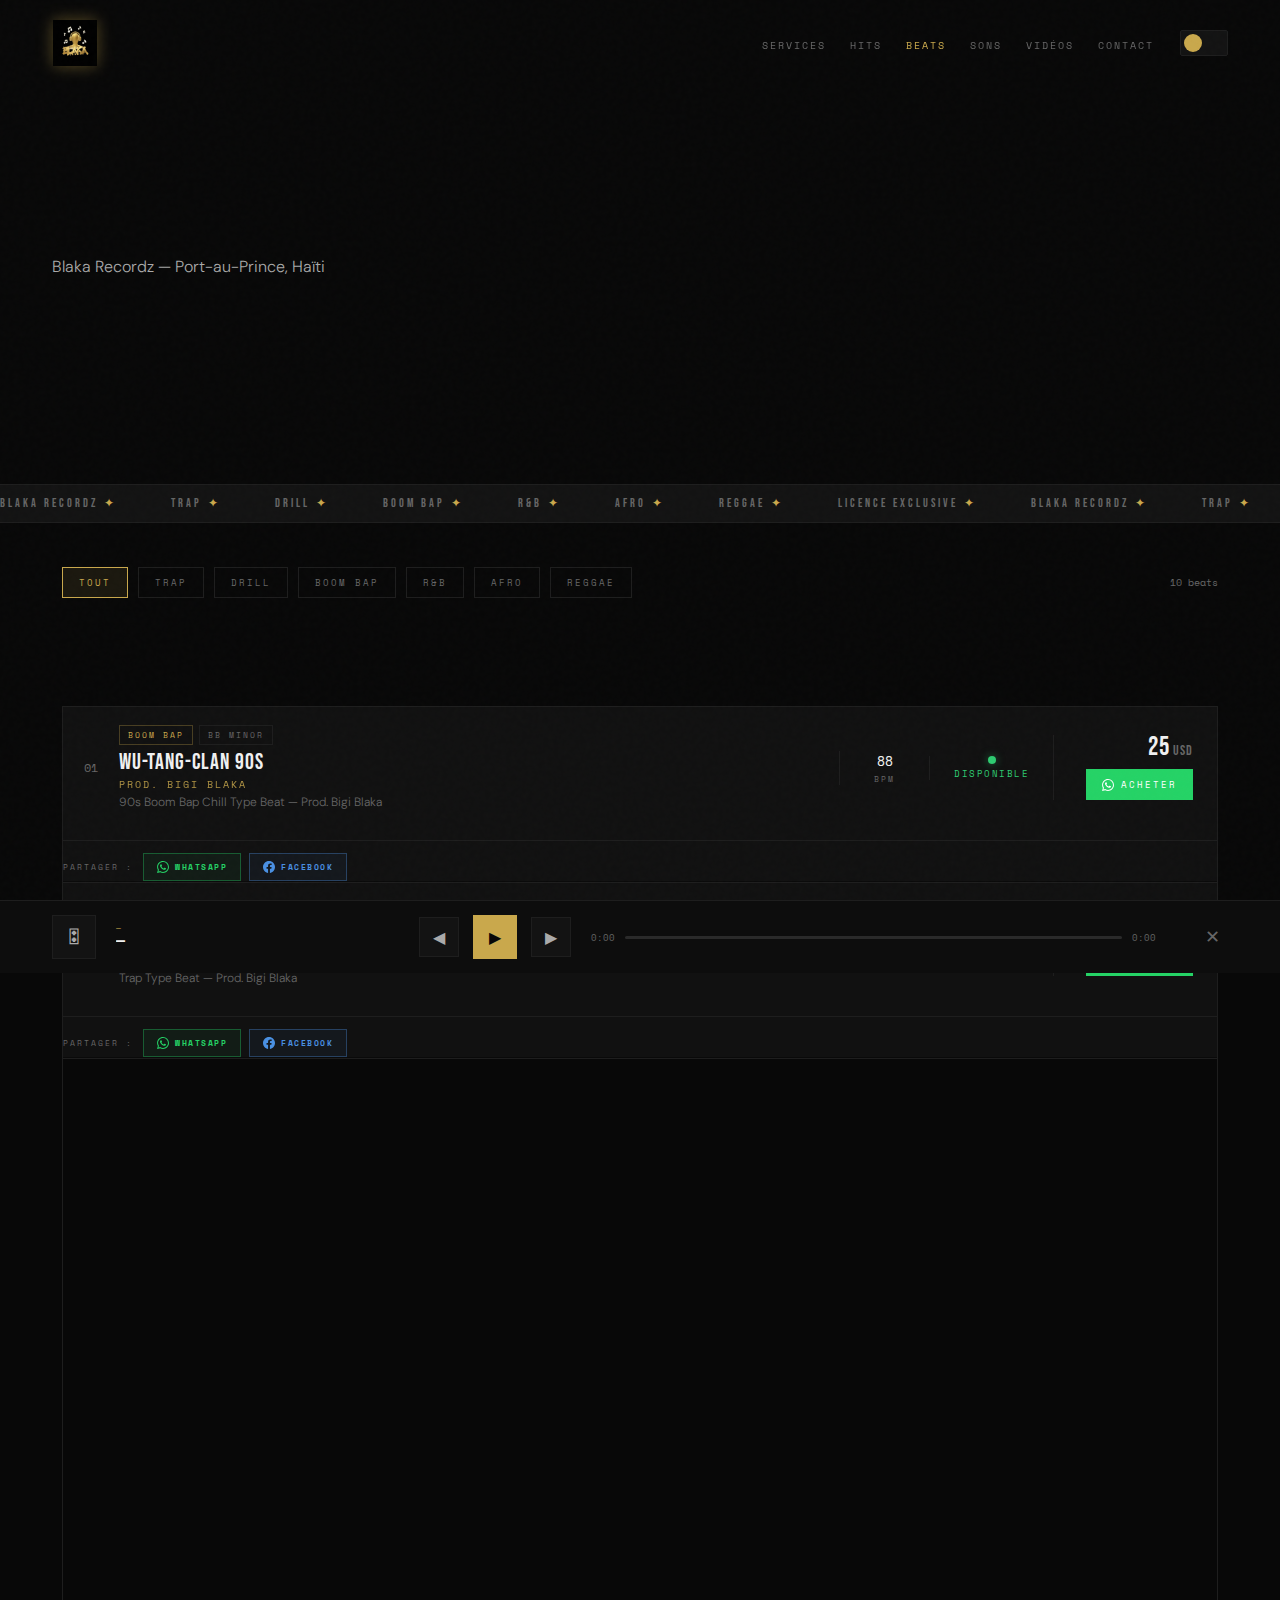
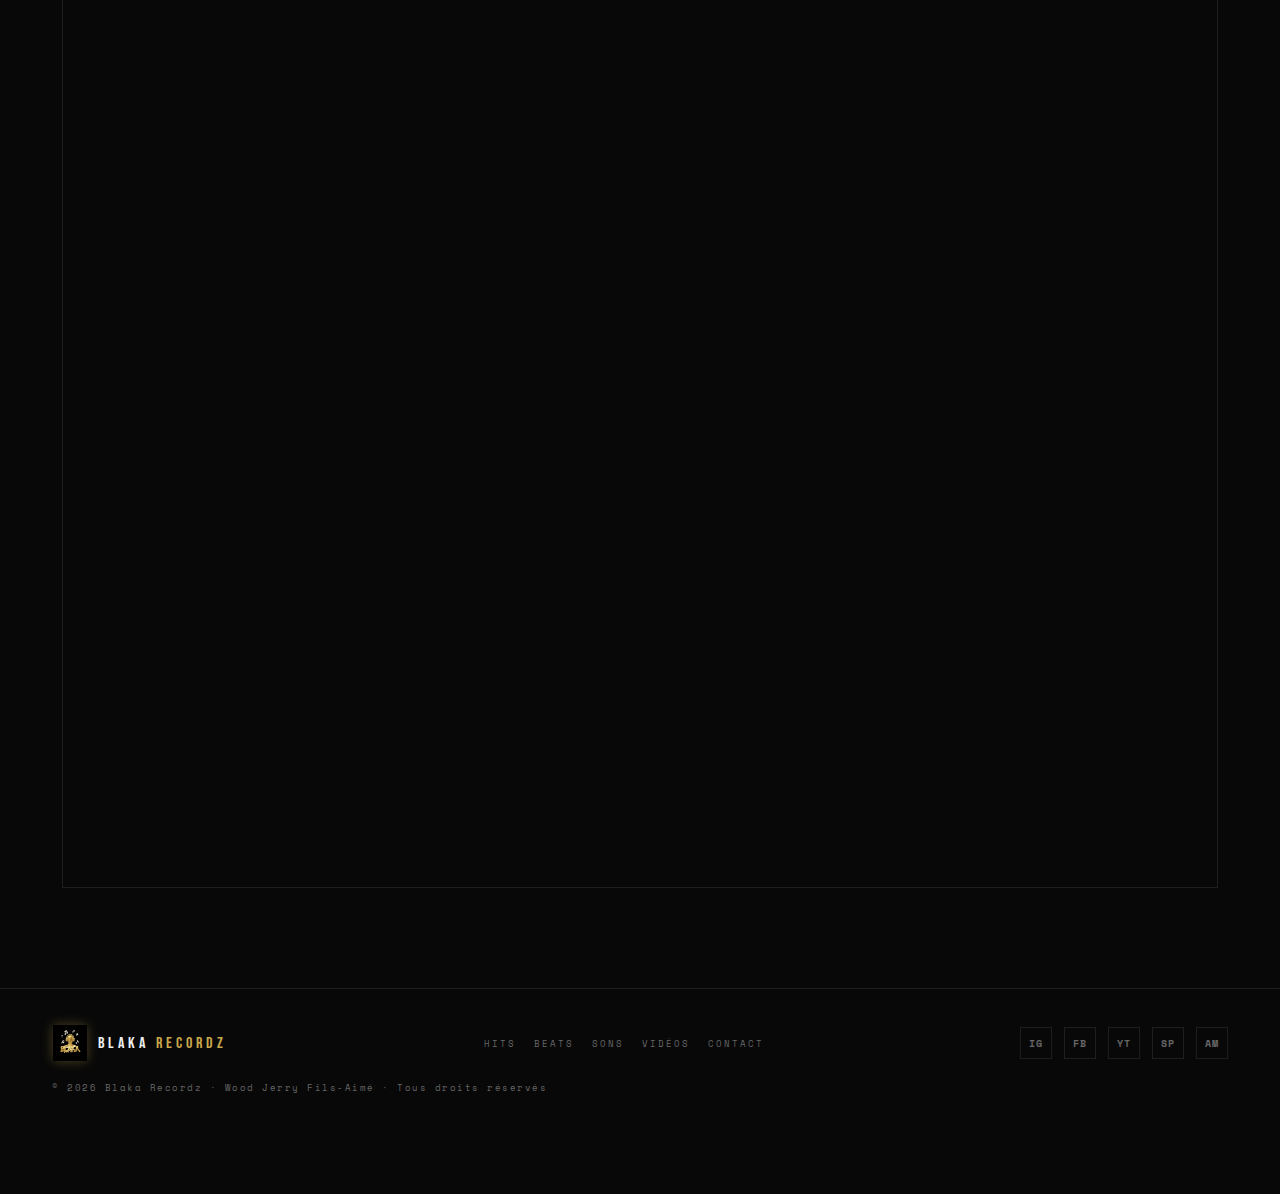
<file: beats/index.html>
<!DOCTYPE html>
<html lang="fr" data-theme="dark">
<head>


  <meta charset="UTF-8"/>
  <meta name="viewport" content="width=device-width, initial-scale=1.0"/>
  <link rel="icon" type="image/png" href="../favicon.png"/>
  <link rel="shortcut icon" href="../favicon.png"/>
  <!-- ══ SEO & META ══ -->
  <meta name="description" content="Achète des beats Trap, Drill, Boom Bap, R&B et Dancehall produits par Bigi Blaka à Port-au-Prince, Haïti. Prix à partir de 60 USD. Licences disponibles via WhatsApp."/>
  <meta name="keywords" content="beats à vendre Port-au-Prince Haïti, type beat trap haïtien, drill beat, boom bap Blaka Recordz, Bigi Blaka instrumentales, acheter beat Haïti, licence musicale"/>
  <meta name="author" content="Bigi Blaka — Blaka Recordz"/>
  <meta name="robots" content="index, follow"/>
  <meta name="theme-color" content="#080808"/>
  <meta name="geo.region" content="HT"/>
  <meta name="geo.placename" content="Port-au-Prince, Haïti"/>
  <meta name="geo.position" content="18.543;-72.338"/>
  <meta name="ICBM" content="18.543, -72.338" />
  
  <!-- Open Graph / Facebook -->
  
  
  
  
  
  
  
  
  
  <!-- Twitter Card -->
  
  
  
  
  
  
  <!-- Schema.org JSON-LD -->
  <script type="application/ld+json">
  {"@context":"https://schema.org","@type":"ItemList","name":"Catalogue Beats Blaka Recordz","url":"https://blakarecordz.com/beats.html","description":"Beats exclusifs produits par Bigi Blaka : Trap, Drill, Boom Bap, R&B, Afrobeat, Dancehall. Prix à partir de 60 USD. Contact direct WhatsApp pour achat et licence.","image":"https://blakarecordz.com/images/logo.png","sameAs":["https://www.instagram.com/bigiblaka/","https://www.facebook.com/bigiblaka","https://www.youtube.com/@bigiblaka","https://open.spotify.com/intl-fr/artist/6nJcfxG0vQfcubQydZkBJw","https://music.apple.com/fr/artist/bigi-blaka/1842570494"],"itemListElement":[{"@type":"Product","name":"Beats Blaka Recordz","brand":{"@type":"Brand","name":"Blaka Recordz"},"offers":{"@type":"Offer","priceCurrency":"USD","price":"60","availability":"https://schema.org/InStock"}}]}
  </script>
  <title>Catalogue Beats à Vendre | Blaka Recordz — Port-au-Prince, Haïti</title>
  <link rel="canonical" href="https://blakarecordz.com/beats/"/>
  <meta property="og:type" content="website"/>
  <meta property="og:site_name" content="Blaka Recordz"/>
  <meta property="og:title" content="Beats à Vendre | Blaka Recordz — Catalogue Bigi Blaka"/>
  <meta property="og:description" content="Achète des beats exclusifs — Trap, Drill, Boom Bap, R&B, Afro. Produits par Bigi Blaka à Port-au-Prince, Haïti."/>
  <meta property="og:url" content="https://blakarecordz.com/beats/"/>
  <meta property="og:image" content="https://blakarecordz.com/images/logo.png"/>
  <meta property="og:image:secure_url" content="https://blakarecordz.com/images/logo.png"/>
  <meta property="og:image:type" content="image/png"/>
  <meta property="og:image:width" content="512"/>
  <meta property="og:image:height" content="512"/>
  <meta property="og:image:alt" content="Blaka Recordz — Studio Bigi Blaka"/>
  <meta property="og:locale" content="fr_HT"/>
  <meta name="twitter:card" content="summary_large_image"/>
  <meta name="twitter:site" content="@bigiblaka"/>
  <meta name="twitter:creator" content="@bigiblaka"/>
  <meta name="twitter:title" content="Beats à Vendre | Blaka Recordz — Catalogue Bigi Blaka"/>
  <meta name="twitter:description" content="Achète des beats exclusifs — Trap, Drill, Boom Bap, R&B, Afro. Produits par Bigi Blaka à Port-au-Prince, Haïti."/>
  <meta name="twitter:image" content="https://blakarecordz.com/images/logo.png"/>
  <meta name="twitter:image:alt" content="Blaka Recordz — Studio Bigi Blaka"/>
  <link href="https://fonts.googleapis.com/css2?family=Bebas+Neue&family=DM+Sans:wght@300;400;500&family=Space+Mono:wght@400;700&display=swap" rel="stylesheet"/>
  <style>
    *, *::before, *::after { box-sizing:border-box; margin:0; padding:0; }

    :root { --gold:#c9a84c; --gold2:#e8c96b; --gold-dim:rgba(201,168,76,0.10); --green:#2ecc71; --red:#e74c3c; }

    [data-theme="dark"] {
      --bg:#080808; --bg2:#0d0d0d; --surface:#131313; --card:#111;
      --border:#1e1e1e; --border2:#2a2a2a; --muted:#666; --body:#aaa; --heading:#f0f0f0;
      --nav-bg:rgba(8,8,8,0.97); --player-bg:#0a0a0a; --wave:#2a2a2a; --wave-played:#c9a84c;
    }
    [data-theme="light"] {
      --bg:#f4f3ef; --bg2:#eceae5; --surface:#fff; --card:#fafafa;
      --border:#ddd; --border2:#ccc; --muted:#999; --body:#444; --heading:#111;
      --nav-bg:rgba(244,243,239,0.97); --player-bg:#f0efeb; --wave:#ddd; --wave-played:#c9a84c;
    }

    html { scroll-behavior:smooth; }
    body { background:var(--bg); color:var(--body); font-family:'DM Sans',sans-serif; font-weight:300; overflow-x:hidden; transition:background .4s,color .4s; }
    body::after { content:''; position:fixed; inset:0; z-index:9998; pointer-events:none; background-image:url("data:image/svg+xml,%3Csvg viewBox='0 0 200 200' xmlns='http://www.w3.org/2000/svg'%3E%3Cfilter id='n'%3E%3CfeTurbulence type='fractalNoise' baseFrequency='0.85' numOctaves='4' stitchTiles='stitch'/%3E%3C/filter%3E%3Crect width='100%25' height='100%25' filter='url(%23n)' opacity='1'/%3E%3C/svg%3E"); opacity:.018; }

    /* ── NAV ── */
    #nav { position:fixed; top:0; left:0; right:0; z-index:500; display:flex; align-items:center; justify-content:space-between; padding:20px 52px; transition:background .3s,padding .3s,border-bottom .3s; }
    #nav.stuck { background:var(--nav-bg); backdrop-filter:blur(20px); padding:12px 52px; border-bottom:1px solid var(--border); }
    .nav-logo-wrap { display:flex; align-items:center; gap:12px; text-decoration:none; }
    .logo-svg { width:36px; height:36px; flex-shrink:0; }
    .nav-wordmark { font-family:'Bebas Neue',sans-serif; font-size:18px; letter-spacing:4px; color:var(--heading); }
    .nav-wordmark span { color:var(--gold); }
    .nav-right { display:flex; align-items:center; gap:26px; }
    .nav-links { display:flex; gap:24px; list-style:none; }
    .nav-links a { font-family:'Space Mono',monospace; font-size:10px; letter-spacing:2px; text-transform:uppercase; color:var(--muted); text-decoration:none; transition:color .2s; }
    .nav-links a:hover, .nav-links a.active { color:var(--gold); }
    .theme-toggle { background:var(--surface); border:1px solid var(--border); width:48px; height:26px; border-radius:13px; position:relative; cursor:pointer; flex-shrink:0; transition:border-color .2s; }
    .theme-toggle:hover { border-color:var(--gold); }
    .toggle-ball { position:absolute; top:3px; left:3px; width:18px; height:18px; background:var(--gold); border-radius:50%; transition:transform .3s cubic-bezier(.34,1.56,.64,1); display:flex; align-items:center; justify-content:center; font-size:10px; }
    [data-theme="light"] .toggle-ball { transform:translateX(22px); }
    .hamburger { display:none; flex-direction:column; gap:5px; background:none; border:none; cursor:pointer; padding:4px; }
    .hamburger span { display:block; width:22px; height:1.5px; background:var(--heading); transition:all .3s; }
    .mobile-menu { display:none; position:fixed; inset:0; z-index:490; background:var(--bg); flex-direction:column; align-items:center; justify-content:center; gap:26px; }
    .mobile-menu.open { display:flex; }
    .mobile-menu a { font-family:'Bebas Neue',sans-serif; font-size:40px; letter-spacing:4px; color:var(--heading); text-decoration:none; }
    .mobile-menu a:hover { color:var(--gold); }

    /* ── HERO ── */
    .page-hero { min-height:48vh; display:flex; align-items:flex-end; position:relative; overflow:hidden; }
    .hero-cover { position:absolute; inset:0; background-image:url('https://images.unsplash.com/photo-1598653222000-6b7b7a552625?w=1600&q=80&auto=format&fit=crop'); background-size:cover; background-position:center 40%; filter:brightness(.22) saturate(.5); }
    .hero-overlay { position:absolute; inset:0; background:linear-gradient(to top,var(--bg) 0%,rgba(8,8,8,.3) 55%,transparent 100%); }
    .hero-content { position:relative; z-index:2; padding:110px 52px 56px; }
    .hero-eyebrow { font-family:'Space Mono',monospace; font-size:10px; letter-spacing:5px; text-transform:uppercase; color:var(--gold); margin-bottom:14px; opacity:0; animation:riseIn .7s .2s forwards; }
    .hero-title { font-family:'Bebas Neue',sans-serif; font-size:clamp(60px,11vw,130px); line-height:.9; letter-spacing:2px; color:var(--heading); opacity:0; animation:riseIn .8s .35s forwards; }
    .hero-title em { color:var(--gold); font-style:normal; }
    .hero-sub { margin-top:18px; font-size:15px; color:var(--muted); max-width:460px; line-height:1.7; opacity:0; animation:riseIn .8s .5s forwards; }
    .hero-meta { margin-top:28px; display:flex; gap:36px; opacity:0; animation:riseIn .8s .62s forwards; }
    .hmeta-n { font-family:'Bebas Neue',sans-serif; font-size:38px; color:var(--gold); line-height:1; }
    .hmeta-l { font-family:'Space Mono',monospace; font-size:9px; letter-spacing:2px; text-transform:uppercase; color:var(--muted); margin-top:3px; }

    /* ── TICKER ── */
    .ticker-wrap { overflow:hidden; border-top:1px solid var(--border); border-bottom:1px solid var(--border); background:var(--surface); padding:11px 0; }
    .ticker-track { display:flex; gap:48px; animation:ticker 28s linear infinite; white-space:nowrap; }
    .ticker-item { font-family:'Bebas Neue',sans-serif; font-size:12px; letter-spacing:3px; color:var(--muted); flex-shrink:0; }
    .tdot { color:var(--gold); margin:0 6px; }

    /* ── LAYOUT ── */
    .container { max-width:1260px; margin:0 auto; padding:0 52px; }

    /* ── FILTER ── */
    .filters { padding:44px 0 0; display:flex; align-items:center; gap:10px; flex-wrap:wrap; }
    .fbtn { font-family:'Space Mono',monospace; font-size:9px; letter-spacing:2px; text-transform:uppercase; padding:8px 16px; background:transparent; border:1px solid var(--border); color:var(--muted); cursor:pointer; transition:border-color .2s,color .2s,background .2s; }
    .fbtn:hover,.fbtn.active { border-color:var(--gold); color:var(--gold); background:var(--gold-dim); }
    .fcount { margin-left:auto; font-family:'Space Mono',monospace; font-size:10px; color:var(--muted); }

    /* ── CURRENTLY PLAYING BAR ── */
    .now-playing-bar {
      margin-top:28px;
      background:var(--surface);
      border:1px solid var(--border);
      padding:14px 20px;
      display:flex; align-items:center; gap:16px;
      opacity:0; transition:opacity .4s;
      min-height:56px;
    }
    .now-playing-bar.visible { opacity:1; }
    .np-dot { width:8px; height:8px; background:var(--gold); border-radius:50%; animation:blink 1.2s infinite; flex-shrink:0; }
    .np-label { font-family:'Space Mono',monospace; font-size:9px; letter-spacing:2px; text-transform:uppercase; color:var(--muted); }
    .np-title { font-family:'Bebas Neue',sans-serif; font-size:20px; letter-spacing:1px; color:var(--heading); margin-left:8px; }
    .np-bpm { font-family:'Space Mono',monospace; font-size:10px; color:var(--gold); margin-left:auto; }
    @keyframes blink { 0%,100%{opacity:1} 50%{opacity:.3} }

    /* ── BEATS LIST ── */
    .beats-section { padding:24px 0 100px; }
    .beats-list { display:flex; flex-direction:column; gap:0; border:1px solid var(--border); }

    /* ── BEAT ROW ── */
    .beat-row {
      background:var(--card);
      border-bottom:1px solid var(--border);
      transition:background .25s;
      position:relative;
    }
    .beat-row:last-child { border-bottom:none; }
    .beat-row:hover { background:var(--surface); }
    .beat-row.playing { background:var(--surface); }
    .beat-row.playing::before { content:''; position:absolute; left:0; top:0; bottom:0; width:3px; background:var(--gold); }

    /* Row main */
    .beat-main {
      display:grid;
      grid-template-columns: 56px 1fr auto auto auto;
      align-items:center;
      gap:0;
      padding:0 24px 0 0;
      min-height:80px;
      cursor:pointer;
    }

    /* Index / play toggle */
    .beat-index {
      width:56px; height:80px;
      display:flex; align-items:center; justify-content:center;
      flex-shrink:0;
    }
    .idx-num { font-family:'Space Mono',monospace; font-size:12px; color:var(--muted); transition:opacity .2s; }
    .idx-play {
      display:none;
      width:36px; height:36px;
      background:var(--gold);
      align-items:center; justify-content:center;
      border:none; cursor:pointer;
      transition:background .2s;
    }
    .idx-play svg { fill:#080808; width:14px; height:14px; margin-left:2px; }
    .idx-play.paused svg { margin-left:0; }
    .beat-row:hover .idx-num { display:none; }
    .beat-row:hover .idx-play { display:flex; }
    .beat-row.playing .idx-num { display:none; }
    .beat-row.playing .idx-play { display:flex; }
    .beat-row.playing .idx-play { background:var(--gold); }

    /* Beat info */
    .beat-info { padding:18px 20px 18px 0; }
    .beat-tags { display:flex; gap:6px; margin-bottom:7px; flex-wrap:wrap; }
    .beat-tag { font-family:'Space Mono',monospace; font-size:8px; letter-spacing:2px; text-transform:uppercase; border:1px solid var(--border); color:var(--muted); padding:3px 8px; }
    .beat-tag.genre { border-color:rgba(201,168,76,.3); color:var(--gold); }
    .beat-name { font-family:'Bebas Neue',sans-serif; font-size:22px; letter-spacing:1px; color:var(--heading); line-height:1; margin-bottom:4px; }
    .beat-name::after { content:'PROD. BIGI BLAKA'; display:block; margin-top:6px; font-family:'Space Mono',monospace; font-size:10px; letter-spacing:2px; color:var(--gold); opacity:.85; }
    .beat-subtitle { font-size:12px; color:var(--muted); }

    /* Beat meta */
    .beat-meta {
      display:flex; flex-direction:column; align-items:center;
      gap:2px; padding:0 24px; border-left:1px solid var(--border);
      min-width:90px;
    }
    .meta-val { font-family:'Space Mono',monospace; font-size:13px; color:var(--heading); }
    .meta-label { font-family:'Space Mono',monospace; font-size:8px; letter-spacing:2px; text-transform:uppercase; color:var(--muted); }

    /* Availability */
    .beat-avail {
      display:flex; flex-direction:column; align-items:center;
      gap:3px; padding:0 24px; border-left:1px solid var(--border);
      min-width:110px;
    }
    .avail-dot { width:8px; height:8px; border-radius:50%; }
    .avail-dot.dispo { background:var(--green); box-shadow:0 0 8px rgba(46,204,113,.5); }
    .avail-dot.vendu { background:var(--red); }
    .avail-dot.exclu { background:var(--gold); box-shadow:0 0 8px rgba(201,168,76,.5); }
    .avail-text { font-family:'Space Mono',monospace; font-size:9px; letter-spacing:1.5px; text-transform:uppercase; }
    .avail-text.dispo { color:var(--green); }
    .avail-text.vendu { color:var(--red); }
    .avail-text.exclu { color:var(--gold); }

    /* Price + buy */
    .beat-price-buy {
      display:flex; flex-direction:column; align-items:flex-end;
      gap:8px; padding:0 0 0 24px; border-left:1px solid var(--border);
      min-width:140px;
    }
    .beat-price { font-family:'Bebas Neue',sans-serif; font-size:26px; color:var(--heading); letter-spacing:1px; line-height:1; }
    .beat-price span { font-size:14px; color:var(--muted); }
    .btn-buy {
      font-family:'Space Mono',monospace;
      font-size:9px; letter-spacing:2px; text-transform:uppercase;
      padding:9px 16px;
      background:#25D366; color:#fff;
      border:none; cursor:pointer; text-decoration:none;
      display:inline-flex; align-items:center; gap:7px;
      transition:background .2s, transform .2s;
      white-space:nowrap;
    }
    .btn-buy:hover { background:#1fb855; transform:translateY(-1px); }
    .btn-buy svg { width:12px; height:12px; fill:#fff; flex-shrink:0; }
    .btn-buy.sold { background:var(--border); color:var(--muted); cursor:not-allowed; pointer-events:none; }

    /* ── WAVEFORM / PLAYER EXPAND ── */
    .beat-player {
      max-height:0; overflow:hidden;
      transition:max-height .4s cubic-bezier(.4,0,.2,1);
      background:var(--player-bg);
      border-top:1px solid transparent;
    }
    .beat-row.playing .beat-player,
    .beat-player.expanded {
      max-height:140px;
      border-top-color:var(--border);
    }
    .player-inner {
      padding:18px 24px 18px 56px;
      display:flex; align-items:center; gap:18px;
    }
    /* Fake waveform canvas */
    .waveform-wrap { flex:1; position:relative; height:48px; cursor:pointer; }
    .waveform-canvas { width:100%; height:48px; display:block; }
    .time-display { font-family:'Space Mono',monospace; font-size:10px; color:var(--muted); white-space:nowrap; min-width:80px; text-align:right; }
    /* Volume */
    .vol-wrap { display:flex; align-items:center; gap:8px; }
    .vol-icon { font-size:14px; cursor:pointer; color:var(--muted); transition:color .2s; }
    .vol-icon:hover { color:var(--gold); }
    input[type=range] {
      -webkit-appearance:none; appearance:none;
      width:80px; height:3px;
      background:var(--wave); border-radius:2px; cursor:pointer;
    }
    input[type=range]::-webkit-slider-thumb { -webkit-appearance:none; width:12px; height:12px; background:var(--gold); border-radius:50%; }

    /* ── STICKY GLOBAL PLAYER ── */
    #globalPlayer {
      position:fixed; bottom:0; left:0; right:0; z-index:600;
      background:var(--bg2);
      border-top:1px solid var(--border);
      backdrop-filter:blur(20px);
      padding:14px 52px;
      display:flex; align-items:center; gap:20px;
      transform:translateY(100%);
      transition:transform .4s cubic-bezier(.4,0,.2,1);
    }
    #globalPlayer.active { transform:translateY(0); }
    .gp-cover { width:44px; height:44px; background:var(--surface); border:1px solid var(--border); display:flex; align-items:center; justify-content:center; font-size:18px; flex-shrink:0; }
    .gp-info { flex:1; min-width:0; }
    .gp-genre { font-family:'Space Mono',monospace; font-size:8px; letter-spacing:2px; text-transform:uppercase; color:var(--gold); }
    .gp-title { font-family:'Bebas Neue',sans-serif; font-size:18px; letter-spacing:1px; color:var(--heading); line-height:1; overflow:hidden; text-overflow:ellipsis; white-space:nowrap; }
    .gp-controls { display:flex; align-items:center; gap:14px; }
    .gp-btn { width:40px; height:40px; background:var(--surface); border:1px solid var(--border); display:flex; align-items:center; justify-content:center; cursor:pointer; color:var(--body); font-size:16px; transition:border-color .2s,color .2s; }
    .gp-btn:hover { border-color:var(--gold); color:var(--gold); }
    .gp-play { background:var(--gold); border-color:var(--gold); color:#080808; width:44px; height:44px; }
    .gp-play:hover { background:var(--gold2); border-color:var(--gold2); }
    .gp-progress { flex:2; display:flex; align-items:center; gap:10px; }
    .gp-bar-wrap { flex:1; height:3px; background:var(--wave); cursor:pointer; border-radius:2px; position:relative; }
    .gp-bar-fill { height:100%; background:var(--gold); border-radius:2px; width:0%; transition:width .1s; }
    .gp-time { font-family:'Space Mono',monospace; font-size:9px; color:var(--muted); white-space:nowrap; }
    .gp-buy { flex-shrink:0; }
    .gp-close { width:32px; height:32px; background:none; border:none; cursor:pointer; color:var(--muted); font-size:18px; flex-shrink:0; transition:color .2s; }
    .gp-close:hover { color:var(--gold); }

    /* ── SCROLL TOP ── */
    #scrollTop { position:fixed; bottom:80px; right:28px; width:44px; height:44px; background:var(--gold); border:none; cursor:pointer; display:flex; align-items:center; justify-content:center; font-size:18px; color:#080808; font-weight:bold; z-index:400; opacity:0; pointer-events:none; transition:opacity .3s,transform .3s; }
    #scrollTop.visible { opacity:1; pointer-events:all; }
    #scrollTop:hover { background:var(--gold2); transform:translateY(-3px); }

    /* ── FOOTER ── */
    footer { border-top:1px solid var(--border); padding:36px 52px 100px; display:flex; justify-content:space-between; align-items:center; flex-wrap:wrap; gap:20px; background:var(--bg); }
    .footer-logo { font-family:'Bebas Neue',sans-serif; font-size:16px; letter-spacing:4px; color:var(--heading); display:flex; align-items:center; gap:10px; text-decoration:none; }
    .footer-logo span { color:var(--gold); }
    .footer-copy { font-family:'Space Mono',monospace; font-size:9px; letter-spacing:1.5px; color:var(--muted); }
    .footer-back { font-family:'Space Mono',monospace; font-size:10px; letter-spacing:2px; text-transform:uppercase; color:var(--muted); text-decoration:none; border:1px solid var(--border); padding:10px 18px; transition:border-color .2s,color .2s; }
    .footer-back:hover { border-color:var(--gold); color:var(--gold); }

    /* ── ANIMATIONS ── */
    @keyframes riseIn { from{opacity:0;transform:translateY(22px)} to{opacity:1;transform:translateY(0)} }
    @keyframes ticker { from{transform:translateX(0)} to{transform:translateX(-50%)} }
    .reveal { opacity:0; transform:translateY(16px); transition:opacity .55s,transform .55s; }
    .reveal.visible { opacity:1; transform:translateY(0); }

    /* ── RESPONSIVE ── */
    @media(max-width:900px) {
      #nav,#nav.stuck { padding:16px 20px; }
      .nav-links { display:none; }
      .hamburger { display:flex; }
      .container { padding:0 20px; }
      .beat-main { grid-template-columns:48px 1fr auto; gap:0; }
      .beat-meta, .beat-avail { display:none; }
      .beat-price-buy { border-left:none; padding-left:0; min-width:unset; }
      .player-inner { padding:14px 16px; }
      footer { padding:32px 20px 90px; }
      #globalPlayer { padding:12px 20px; }
      .hero-content { padding:100px 20px 48px; }
    }
    @media(max-width:540px) {
      .beat-price-buy { flex-direction:row; align-items:center; }
    }

    /* ── SHARE BUTTONS ── */
    .share-row{display:flex;align-items:center;gap:8px;margin-top:12px;padding-top:12px;border-top:1px solid var(--border);flex-wrap:wrap}
    .share-label{font-family:'Space Mono',monospace;font-size:8px;letter-spacing:2px;text-transform:uppercase;color:var(--muted);flex-shrink:0;margin-right:2px}
    .share-btn{display:inline-flex;align-items:center;gap:6px;font-family:'Space Mono',monospace;font-size:8px;font-weight:700;letter-spacing:1.5px;text-transform:uppercase;padding:7px 13px;border:1px solid transparent;text-decoration:none;transition:background .2s,color .2s,border-color .2s,transform .15s;flex-shrink:0;line-height:1}
    .share-btn:hover{transform:translateY(-2px)}
    .share-btn svg{width:12px;height:12px;flex-shrink:0}
    .share-btn.wa{color:#25D366;border-color:rgba(37,211,102,.35);background:rgba(37,211,102,.06)}
    .share-btn.wa:hover{background:#25D366;color:#000;border-color:#25D366}
    .share-btn.fb{color:#4A90E2;border-color:rgba(74,144,226,.35);background:rgba(74,144,226,.06)}
    .share-btn.fb:hover{background:#1877F2;color:#fff;border-color:#1877F2}
    /* ── NAV LOGO IMG ── */
    .nav-logo-img{width:46px;height:46px;object-fit:contain;filter:drop-shadow(0 0 8px rgba(201,168,76,.4));transition:filter .3s,transform .3s;flex-shrink:0}
    .nav-logo-wrap:hover .nav-logo-img,.nav-logo:hover .nav-logo-img{filter:drop-shadow(0 0 14px rgba(201,168,76,.7));transform:scale(1.05)}
    .footer-logo-img{width:36px;height:36px;object-fit:contain;filter:drop-shadow(0 0 6px rgba(201,168,76,.35))}
    /* ── FOOTER UNIFIED ── */
    .footer-logo-wrap{display:flex;align-items:center;gap:10px;text-decoration:none}
    .footer-logo-img{width:36px;height:36px;object-fit:contain;filter:drop-shadow(0 0 6px rgba(201,168,76,.35))}
    .footer-wordmark{font-family:'Bebas Neue',sans-serif;font-size:16px;letter-spacing:4px;color:var(--heading)}
    .footer-wordmark em{color:var(--gold);font-style:normal}
    .footer-nav{display:flex;gap:18px;flex-wrap:wrap;align-items:center}
    .footer-nav a{font-family:'Space Mono',monospace;font-size:9px;letter-spacing:2px;text-transform:uppercase;color:var(--muted);text-decoration:none;transition:color .2s}
    .footer-nav a:hover{color:var(--gold)}
    .footer-socials-row{display:flex;gap:12px;align-items:center}
    .footer-soc{font-family:'Space Mono',monospace;font-size:10px;font-weight:700;letter-spacing:1px;color:var(--muted);text-decoration:none;width:32px;height:32px;border:1px solid var(--border);display:flex;align-items:center;justify-content:center;transition:border-color .2s,color .2s}
    .footer-soc:hover{border-color:var(--gold);color:var(--gold)}
    .footer-copy{font-family:'Space Mono',monospace;font-size:9px;letter-spacing:1.5px;color:var(--muted)}

    /* ── Theme toggle clean ── */
    .theme-toggle{background:var(--surface);border:1px solid var(--border);padding:6px 10px;cursor:pointer;display:flex;align-items:center;gap:6px;color:var(--gold);border-radius:2px;transition:border-color .2s,background .2s;font-size:11px;letter-spacing:1px;font-family:'Space Mono',monospace}
    .theme-toggle:hover{border-color:var(--gold);background:var(--gold-dim)}
    .theme-toggle svg{transition:transform .4s;flex-shrink:0}
    .theme-toggle .tog-label{font-size:8px;letter-spacing:2px;text-transform:uppercase;opacity:.7}

    .share-hybrid{background:linear-gradient(135deg,rgba(201,168,76,.12),rgba(201,168,76,.04));border:1px solid rgba(201,168,76,.4);color:var(--gold);font-family:'Space Mono',monospace;font-size:8px;font-weight:700;letter-spacing:1.5px;text-transform:uppercase;padding:7px 14px;cursor:pointer;display:inline-flex;align-items:center;gap:7px;transition:background .2s,transform .15s,border-color .2s}
    .share-hybrid:hover{background:var(--gold);color:#080808;border-color:var(--gold);transform:translateY(-2px)}
    .share-hybrid svg{width:12px;height:12px;flex-shrink:0}
  </style>
</head>
<body>

<!-- NAV -->
<nav id="nav">
  <a href="/" class="nav-logo-wrap">
    <img src="/images/logo.png" alt="Blaka Recordz Logo" class="nav-logo-img"/>
  </a>
  <div class="nav-right">
    <ul class="nav-links">
      <li><a href="#services">Services</a></li>
      <li><a href="/hits/">Hits</a></li>
      <li><a href="/beats/" class="active">Beats</a></li>
      <li><a href="/sons/">Sons</a></li>
      <li><a href="/realisations/">Vidéos</a></li>
      <li><a href="/contact/">Contact</a></li>
    </ul>
    <button class="theme-toggle" id="themeToggle"><div class="toggle-ball"><span id="themeEmoji"><svg xmlns="http://www.w3.org/2000/svg" width="14" height="14" viewBox="0 0 24 24" fill="currentColor"><path d="M21 12.79A9 9 0 1 1 11.21 3a7 7 0 1 0 9.79 9.79z"/></svg></span></div></button>
    <button class="hamburger" id="hamburger"><span></span><span></span><span></span></button>
  </div>
</nav>


<div class="mobile-menu" id="mobileMenu">
  <a href="/" onclick="closeMenu()">Accueil</a>
  <a href="/hits/" onclick="closeMenu()">Hits</a>
  <a href="/beats/" onclick="closeMenu()">Beats</a>
  <a href="/sons/" onclick="closeMenu()">Sons</a>
  <a href="/realisations/" onclick="closeMenu()">Vidéos</a>
  <a href="/contact/" onclick="closeMenu()">Contact</a>



</div>

<!-- HERO -->
<section class="page-hero">
  <div class="hero-cover"></div>
  <div class="hero-overlay"></div>
  <div class="hero-content">
    <p class="hero-eyebrow">Blaka Recordz · Catalogue officiel</p>
    <h1 class="hero-title">CATALOGUE<em>BEATS</em></h1>
    <p class="hero-brand-tag">Blaka Recordz — Port-au-Prince, Haïti</p>
    <p class="hero-sub">10 instrumentales originales produites par Bigi Blaka. Licences exclusives &amp; non-exclusives disponibles chaque mois.</p>
    <div class="hero-meta">
      <div><div class="hmeta-n">10</div><div class="hmeta-l">Instrumentales</div></div>
      <div><div class="hmeta-n">6</div><div class="hmeta-l">Dispo</div></div>
      <div><div class="hmeta-n">3</div><div class="hmeta-l">Exclu</div></div>
    </div>
  </div>
</section>

<!-- TICKER -->
<div class="ticker-wrap">
  <div class="ticker-track">
    <span class="ticker-item">BLAKA RECORDZ<span class="tdot">✦</span></span>
    <span class="ticker-item">TRAP<span class="tdot">✦</span></span>
    <span class="ticker-item">DRILL<span class="tdot">✦</span></span>
    <span class="ticker-item">BOOM BAP<span class="tdot">✦</span></span>
    <span class="ticker-item">R&amp;B<span class="tdot">✦</span></span>
    <span class="ticker-item">AFRO<span class="tdot">✦</span></span>
    <span class="ticker-item">REGGAE<span class="tdot">✦</span></span>
    <span class="ticker-item">LICENCE EXCLUSIVE<span class="tdot">✦</span></span>
    <span class="ticker-item">BLAKA RECORDZ<span class="tdot">✦</span></span>
    <span class="ticker-item">TRAP<span class="tdot">✦</span></span>
    <span class="ticker-item">DRILL<span class="tdot">✦</span></span>
    <span class="ticker-item">BOOM BAP<span class="tdot">✦</span></span>
    <span class="ticker-item">R&amp;B<span class="tdot">✦</span></span>
    <span class="ticker-item">AFRO<span class="tdot">✦</span></span>
    <span class="ticker-item">REGGAE<span class="tdot">✦</span></span>
    <span class="ticker-item">LICENCE EXCLUSIVE<span class="tdot">✦</span></span>
  </div>
</div>

<!-- CATALOGUE -->
<div class="container">

  <!-- FILTERS -->
  <div class="filters reveal">
    <button class="fbtn active" data-filter="all">Tout</button>
    <button class="fbtn" data-filter="Trap">Trap</button>
    <button class="fbtn" data-filter="Drill">Drill</button>
    <button class="fbtn" data-filter="Boom Bap">Boom Bap</button>
    <button class="fbtn" data-filter="R&B">R&amp;B</button>
    <button class="fbtn" data-filter="Afro">Afro</button>
    <button class="fbtn" data-filter="Dancehall">Reggae</button>
    <span class="fcount" id="fcount">10 beats</span>
  </div>

  <!-- NOW PLAYING BAR -->
  <div class="now-playing-bar" id="npBar">
    <div class="np-dot"></div>
    <span class="np-label">En écoute</span>
    <span class="np-title" id="npTitle">—</span>
    <span class="np-bpm" id="npBpm">—</span>
  </div>

  <!-- BEATS LIST -->
  <section class="beats-section">
    <div class="beats-list" id="beatsList">

      <!-- BEAT DATA : name | genre | key | bpm | price | status | file | emoji | type-label -->
      <!-- Status: dispo | exclu | vendu -->

      <!-- 01 -->
      <div class="beat-row reveal" data-genre="Boom Bap" data-idx="0">
        <div class="beat-main" onclick="togglePlayer(0)">
          <div class="beat-index">
            <span class="idx-num">01</span>
            <button class="idx-play" id="playBtn0">
              <svg viewBox="0 0 24 24"><path d="M8 5v14l11-7z"/></svg>
            </button>
          </div>
          <div class="beat-info">
            <div class="beat-tags">
              <span class="beat-tag genre">Boom Bap</span>
              <span class="beat-tag">Bb Minor</span>
            </div>
            <div class="beat-name">WU-TANG-CLAN 90s</div>
            <div class="beat-subtitle">90s Boom Bap Chill Type Beat — Prod. Bigi Blaka</div>
          </div>
          <div class="beat-meta">
            <span class="meta-val">88</span>
            <span class="meta-label">BPM</span>
          </div>
          <div class="beat-avail">
            <div class="avail-dot dispo"></div>
            <span class="avail-text dispo">Disponible</span>
          </div>
          <div class="beat-price-buy" onclick="event.stopPropagation()">
            <div class="beat-price">25<span> USD</span></div>
            <a class="btn-buy"
               href="https://wa.me/50937233626?text=Salut+Bigi+Blaka%2C+je+suis+intéressé+par+le+beat+%22WU-TANG-CLAN+90s%22+à+75+USD.+Est-il+toujours+disponible+%3F"
               target="_blank" rel="noopener">
              <svg viewBox="0 0 24 24"><path d="M17.472 14.382c-.297-.149-1.758-.867-2.03-.967-.273-.099-.471-.148-.67.15-.197.297-.767.966-.94 1.164-.173.199-.347.223-.644.075-.297-.15-1.255-.463-2.39-1.475-.883-.788-1.48-1.761-1.653-2.059-.173-.297-.018-.458.13-.606.134-.133.298-.347.446-.52.149-.174.198-.298.298-.497.099-.198.05-.371-.025-.52-.075-.149-.669-1.612-.916-2.207-.242-.579-.487-.5-.669-.51-.173-.008-.371-.01-.57-.01-.198 0-.52.074-.792.372-.272.297-1.04 1.016-1.04 2.479 0 1.462 1.065 2.875 1.213 3.074.149.198 2.096 3.2 5.077 4.487.709.306 1.262.489 1.694.625.712.227 1.36.195 1.871.118.571-.085 1.758-.719 2.006-1.413.248-.694.248-1.289.173-1.413-.074-.124-.272-.198-.57-.347m-5.421 7.403h-.004a9.87 9.87 0 01-5.031-1.378l-.361-.214-3.741.982.998-3.648-.235-.374a9.86 9.86 0 01-1.51-5.26c.001-5.45 4.436-9.884 9.888-9.884 2.64 0 5.122 1.03 6.988 2.898a9.825 9.825 0 012.893 6.994c-.003 5.45-4.437 9.884-9.885 9.884m8.413-18.297A11.815 11.815 0 0012.05 0C5.495 0 .16 5.335.157 11.892c0 2.096.547 4.142 1.588 5.945L.057 24l6.305-1.654a11.882 11.882 0 005.683 1.448h.005c6.554 0 11.89-5.335 11.893-11.893a11.821 11.821 0 00-3.48-8.413z"/></svg>
              Acheter
            </a>
          </div>
        </div>
            <div class="share-row">
              <span class="share-label">Partager :</span>
              <a href="https://wa.me/?text=%F0%9F%8E%B5+WU-TANG-CLAN+90s+%E2%80%94+Blaka+Recordz+%0Ahttps%3A%2F%2Fblakarecordz.com%2Fbeats.html" class="share-btn wa" target="_blank" rel="noopener"><svg viewBox="0 0 24 24" fill="currentColor"><path d="M17.472 14.382c-.297-.149-1.758-.867-2.03-.967-.273-.099-.471-.148-.67.15-.197.297-.767.966-.94 1.164-.173.199-.347.223-.644.075-.297-.15-1.255-.463-2.39-1.475-.883-.788-1.48-1.761-1.653-2.059-.173-.297-.018-.458.13-.606.134-.133.298-.347.446-.52.149-.174.198-.298.298-.497.099-.198.05-.371-.025-.52-.075-.149-.669-1.612-.916-2.207-.242-.579-.487-.5-.669-.51-.173-.008-.371-.01-.57-.01-.198 0-.52.074-.792.372-.272.297-1.04 1.016-1.04 2.479 0 1.462 1.065 2.875 1.213 3.074.149.198 2.096 3.2 5.077 4.487.709.306 1.262.489 1.694.625.712.227 1.36.195 1.871.118.571-.085 1.758-.719 2.006-1.413.248-.694.248-1.289.173-1.413-.074-.124-.272-.198-.57-.347zm-5.421 7.403h-.004a9.87 9.87 0 01-5.031-1.378l-.361-.214-3.741.982.998-3.648-.235-.374a9.86 9.86 0 01-1.51-5.26c.001-5.45 4.436-9.884 9.888-9.884 2.64 0 5.122 1.03 6.988 2.898a9.825 9.825 0 012.893 6.994c-.003 5.45-4.437 9.884-9.885 9.884m8.413-18.297A11.815 11.815 0 0012.05 0C5.495 0 .16 5.335.157 11.892c0 2.096.547 4.142 1.588 5.945L.057 24l6.305-1.654a11.882 11.882 0 005.683 1.448h.005c6.554 0 11.89-5.335 11.893-11.893a11.821 11.821 0 00-3.48-8.413z"/></svg> WhatsApp</a>
              <a href="https://www.facebook.com/sharer/sharer.php?u=https%3A%2F%2Fblakarecordz.com%2Fbeats.html" class="share-btn fb" target="_blank" rel="noopener"><svg viewBox="0 0 24 24" fill="currentColor"><path d="M24 12.073c0-6.627-5.373-12-12-12s-12 5.373-12 12c0 5.99 4.388 10.954 10.125 11.854v-8.385H7.078v-3.47h3.047V9.43c0-3.007 1.792-4.669 4.533-4.669 1.312 0 2.686.235 2.686.235v2.953H15.83c-1.491 0-1.956.925-1.956 1.874v2.25h3.328l-.532 3.47h-2.796v8.385C19.612 23.027 24 18.062 24 12.073z"/></svg> Facebook</a>
            </div>
        <div class="beat-player" id="player0">
          <div class="player-inner">
            <div class="waveform-wrap" onclick="seekAudio(0, event)">
              <canvas class="waveform-canvas" id="wave0" height="48"></canvas>
            </div>
            <div class="time-display" id="time0">0:00 / 0:00</div>
            <div class="vol-wrap">
              <span class="vol-icon" onclick="toggleMute(0)">🔊</span>
              <input type="range" id="vol0" min="0" max="1" step="0.05" value="0.8" oninput="setVolume(0, this.value)"/>
            </div>
          </div>
          <audio id="audio0" src="../audio/wu-tang-boom-bap.mp3" preload="metadata"></audio>
        </div>
      </div>

      <!-- 02 -->
      <div class="beat-row reveal" data-genre="Trap" data-idx="1">
        <div class="beat-main" onclick="togglePlayer(1)">
          <div class="beat-index">
            <span class="idx-num">02</span>
            <button class="idx-play" id="playBtn1"><svg viewBox="0 0 24 24"><path d="M8 5v14l11-7z"/></svg></button>
          </div>
          <div class="beat-info">
            <div class="beat-tags"><span class="beat-tag genre">Trap</span><span class="beat-tag">G Minor</span></div>
            <div class="beat-name">TRAVIS SCOTT</div>
            <div class="beat-subtitle">Trap Type Beat — Prod. Bigi Blaka</div>
          </div>
          <div class="beat-meta"><span class="meta-val">76</span><span class="meta-label">BPM</span></div>
          <div class="beat-avail"><div class="avail-dot exclu"></div><span class="avail-text exclu">Exclusif</span></div>
          <div class="beat-price-buy" onclick="event.stopPropagation()">
            <div class="beat-price">80<span> USD</span></div>
            <a class="btn-buy" href="https://wa.me/50937233626?text=Salut+Bigi+Blaka%2C+je+suis+intéressé+par+le+beat+%22TRAVIS+SCOTT+Trap+Type+Beat%22+à+150+USD.+Est-il+toujours+disponible+%3F" target="_blank" rel="noopener">
              <svg viewBox="0 0 24 24"><path d="M17.472 14.382c-.297-.149-1.758-.867-2.03-.967-.273-.099-.471-.148-.67.15-.197.297-.767.966-.94 1.164-.173.199-.347.223-.644.075-.297-.15-1.255-.463-2.39-1.475-.883-.788-1.48-1.761-1.653-2.059-.173-.297-.018-.458.13-.606.134-.133.298-.347.446-.52.149-.174.198-.298.298-.497.099-.198.05-.371-.025-.52-.075-.149-.669-1.612-.916-2.207-.242-.579-.487-.5-.669-.51-.173-.008-.371-.01-.57-.01-.198 0-.52.074-.792.372-.272.297-1.04 1.016-1.04 2.479 0 1.462 1.065 2.875 1.213 3.074.149.198 2.096 3.2 5.077 4.487.709.306 1.262.489 1.694.625.712.227 1.36.195 1.871.118.571-.085 1.758-.719 2.006-1.413.248-.694.248-1.289.173-1.413-.074-.124-.272-.198-.57-.347m-5.421 7.403h-.004a9.87 9.87 0 01-5.031-1.378l-.361-.214-3.741.982.998-3.648-.235-.374a9.86 9.86 0 01-1.51-5.26c.001-5.45 4.436-9.884 9.888-9.884 2.64 0 5.122 1.03 6.988 2.898a9.825 9.825 0 012.893 6.994c-.003 5.45-4.437 9.884-9.885 9.884m8.413-18.297A11.815 11.815 0 0012.05 0C5.495 0 .16 5.335.157 11.892c0 2.096.547 4.142 1.588 5.945L.057 24l6.305-1.654a11.882 11.882 0 005.683 1.448h.005c6.554 0 11.89-5.335 11.893-11.893a11.821 11.821 0 00-3.48-8.413z"/></svg>
              Acheter
            </a>
          </div>
        </div>
            <div class="share-row">
              <span class="share-label">Partager :</span>
              <a href="https://wa.me/?text=%F0%9F%8E%B5+TRAVIS+SCOTT+Trap+Beat+%E2%80%94+Blaka+Recordz+%0Ahttps%3A%2F%2Fblakarecordz.com%2Fbeats.html" class="share-btn wa" target="_blank" rel="noopener"><svg viewBox="0 0 24 24" fill="currentColor"><path d="M17.472 14.382c-.297-.149-1.758-.867-2.03-.967-.273-.099-.471-.148-.67.15-.197.297-.767.966-.94 1.164-.173.199-.347.223-.644.075-.297-.15-1.255-.463-2.39-1.475-.883-.788-1.48-1.761-1.653-2.059-.173-.297-.018-.458.13-.606.134-.133.298-.347.446-.52.149-.174.198-.298.298-.497.099-.198.05-.371-.025-.52-.075-.149-.669-1.612-.916-2.207-.242-.579-.487-.5-.669-.51-.173-.008-.371-.01-.57-.01-.198 0-.52.074-.792.372-.272.297-1.04 1.016-1.04 2.479 0 1.462 1.065 2.875 1.213 3.074.149.198 2.096 3.2 5.077 4.487.709.306 1.262.489 1.694.625.712.227 1.36.195 1.871.118.571-.085 1.758-.719 2.006-1.413.248-.694.248-1.289.173-1.413-.074-.124-.272-.198-.57-.347zm-5.421 7.403h-.004a9.87 9.87 0 01-5.031-1.378l-.361-.214-3.741.982.998-3.648-.235-.374a9.86 9.86 0 01-1.51-5.26c.001-5.45 4.436-9.884 9.888-9.884 2.64 0 5.122 1.03 6.988 2.898a9.825 9.825 0 012.893 6.994c-.003 5.45-4.437 9.884-9.885 9.884m8.413-18.297A11.815 11.815 0 0012.05 0C5.495 0 .16 5.335.157 11.892c0 2.096.547 4.142 1.588 5.945L.057 24l6.305-1.654a11.882 11.882 0 005.683 1.448h.005c6.554 0 11.89-5.335 11.893-11.893a11.821 11.821 0 00-3.48-8.413z"/></svg> WhatsApp</a>
              <a href="https://www.facebook.com/sharer/sharer.php?u=https%3A%2F%2Fblakarecordz.com%2Fbeats.html" class="share-btn fb" target="_blank" rel="noopener"><svg viewBox="0 0 24 24" fill="currentColor"><path d="M24 12.073c0-6.627-5.373-12-12-12s-12 5.373-12 12c0 5.99 4.388 10.954 10.125 11.854v-8.385H7.078v-3.47h3.047V9.43c0-3.007 1.792-4.669 4.533-4.669 1.312 0 2.686.235 2.686.235v2.953H15.83c-1.491 0-1.956.925-1.956 1.874v2.25h3.328l-.532 3.47h-2.796v8.385C19.612 23.027 24 18.062 24 12.073z"/></svg> Facebook</a>
            </div>
        <div class="beat-player" id="player1">
          <div class="player-inner">
            <div class="waveform-wrap" onclick="seekAudio(1, event)"><canvas class="waveform-canvas" id="wave1" height="48"></canvas></div>
            <div class="time-display" id="time1">0:00 / 0:00</div>
            <div class="vol-wrap"><span class="vol-icon" onclick="toggleMute(1)">🔊</span><input type="range" id="vol1" min="0" max="1" step="0.05" value="0.8" oninput="setVolume(1, this.value)"/></div>
          </div>
          <audio id="audio1" src="../audio/travis-scott-trap.mp3" preload="metadata"></audio>
        </div>
      </div>

      <!-- 03 -->
      <div class="beat-row reveal" data-genre="R&B" data-idx="2">
        <div class="beat-main" onclick="togglePlayer(2)">
          <div class="beat-index"><span class="idx-num">03</span><button class="idx-play" id="playBtn2"><svg viewBox="0 0 24 24"><path d="M8 5v14l11-7z"/></svg></button></div>
          <div class="beat-info">
            <div class="beat-tags"><span class="beat-tag genre">R&amp;B</span><span class="beat-tag">C Major</span></div>
            <div class="beat-name">EUPHORIA</div>
            <div class="beat-subtitle">R&amp;B Type Beat — Prod. Bigi Blaka</div>
          </div>
          <div class="beat-meta"><span class="meta-val">75</span><span class="meta-label">BPM</span></div>
          <div class="beat-avail"><div class="avail-dot dispo"></div><span class="avail-text dispo">Disponible</span></div>
          <div class="beat-price-buy" onclick="event.stopPropagation()">
            <div class="beat-price">25<span> USD</span></div>
            <a class="btn-buy" href="https://wa.me/50937233626?text=Salut+Bigi+Blaka%2C+je+suis+intéressé+par+le+beat+%22EUPHORIA+R%26B+Type+Beat%22+à+60+USD.+Est-il+disponible+%3F" target="_blank" rel="noopener">
              <svg viewBox="0 0 24 24"><path d="M17.472 14.382c-.297-.149-1.758-.867-2.03-.967-.273-.099-.471-.148-.67.15-.197.297-.767.966-.94 1.164-.173.199-.347.223-.644.075-.297-.15-1.255-.463-2.39-1.475-.883-.788-1.48-1.761-1.653-2.059-.173-.297-.018-.458.13-.606.134-.133.298-.347.446-.52.149-.174.198-.298.298-.497.099-.198.05-.371-.025-.52-.075-.149-.669-1.612-.916-2.207-.242-.579-.487-.5-.669-.51-.173-.008-.371-.01-.57-.01-.198 0-.52.074-.792.372-.272.297-1.04 1.016-1.04 2.479 0 1.462 1.065 2.875 1.213 3.074.149.198 2.096 3.2 5.077 4.487.709.306 1.262.489 1.694.625.712.227 1.36.195 1.871.118.571-.085 1.758-.719 2.006-1.413.248-.694.248-1.289.173-1.413-.074-.124-.272-.198-.57-.347m-5.421 7.403h-.004a9.87 9.87 0 01-5.031-1.378l-.361-.214-3.741.982.998-3.648-.235-.374a9.86 9.86 0 01-1.51-5.26c.001-5.45 4.436-9.884 9.888-9.884 2.64 0 5.122 1.03 6.988 2.898a9.825 9.825 0 012.893 6.994c-.003 5.45-4.437 9.884-9.885 9.884m8.413-18.297A11.815 11.815 0 0012.05 0C5.495 0 .16 5.335.157 11.892c0 2.096.547 4.142 1.588 5.945L.057 24l6.305-1.654a11.882 11.882 0 005.683 1.448h.005c6.554 0 11.89-5.335 11.893-11.893a11.821 11.821 0 00-3.48-8.413z"/></svg>
              Acheter
            </a>
          </div>
        </div>
            <div class="share-row">
              <span class="share-label">Partager :</span>
              <a href="https://wa.me/?text=%F0%9F%8E%B5+EUPHORIA+R%26B+Beat+%E2%80%94+Blaka+Recordz+%0Ahttps%3A%2F%2Fblakarecordz.com%2Fbeats.html" class="share-btn wa" target="_blank" rel="noopener"><svg viewBox="0 0 24 24" fill="currentColor"><path d="M17.472 14.382c-.297-.149-1.758-.867-2.03-.967-.273-.099-.471-.148-.67.15-.197.297-.767.966-.94 1.164-.173.199-.347.223-.644.075-.297-.15-1.255-.463-2.39-1.475-.883-.788-1.48-1.761-1.653-2.059-.173-.297-.018-.458.13-.606.134-.133.298-.347.446-.52.149-.174.198-.298.298-.497.099-.198.05-.371-.025-.52-.075-.149-.669-1.612-.916-2.207-.242-.579-.487-.5-.669-.51-.173-.008-.371-.01-.57-.01-.198 0-.52.074-.792.372-.272.297-1.04 1.016-1.04 2.479 0 1.462 1.065 2.875 1.213 3.074.149.198 2.096 3.2 5.077 4.487.709.306 1.262.489 1.694.625.712.227 1.36.195 1.871.118.571-.085 1.758-.719 2.006-1.413.248-.694.248-1.289.173-1.413-.074-.124-.272-.198-.57-.347zm-5.421 7.403h-.004a9.87 9.87 0 01-5.031-1.378l-.361-.214-3.741.982.998-3.648-.235-.374a9.86 9.86 0 01-1.51-5.26c.001-5.45 4.436-9.884 9.888-9.884 2.64 0 5.122 1.03 6.988 2.898a9.825 9.825 0 012.893 6.994c-.003 5.45-4.437 9.884-9.885 9.884m8.413-18.297A11.815 11.815 0 0012.05 0C5.495 0 .16 5.335.157 11.892c0 2.096.547 4.142 1.588 5.945L.057 24l6.305-1.654a11.882 11.882 0 005.683 1.448h.005c6.554 0 11.89-5.335 11.893-11.893a11.821 11.821 0 00-3.48-8.413z"/></svg> WhatsApp</a>
              <a href="https://www.facebook.com/sharer/sharer.php?u=https%3A%2F%2Fblakarecordz.com%2Fbeats.html" class="share-btn fb" target="_blank" rel="noopener"><svg viewBox="0 0 24 24" fill="currentColor"><path d="M24 12.073c0-6.627-5.373-12-12-12s-12 5.373-12 12c0 5.99 4.388 10.954 10.125 11.854v-8.385H7.078v-3.47h3.047V9.43c0-3.007 1.792-4.669 4.533-4.669 1.312 0 2.686.235 2.686.235v2.953H15.83c-1.491 0-1.956.925-1.956 1.874v2.25h3.328l-.532 3.47h-2.796v8.385C19.612 23.027 24 18.062 24 12.073z"/></svg> Facebook</a>
            </div>
        <div class="beat-player" id="player2">
          <div class="player-inner">
            <div class="waveform-wrap" onclick="seekAudio(2, event)"><canvas class="waveform-canvas" id="wave2" height="48"></canvas></div>
            <div class="time-display" id="time2">0:00 / 0:00</div>
            <div class="vol-wrap"><span class="vol-icon" onclick="toggleMute(2)">🔊</span><input type="range" id="vol2" min="0" max="1" step="0.05" value="0.8" oninput="setVolume(2, this.value)"/></div>
          </div>
          <audio id="audio2" src="../audio/euphoria-rnb.mp3" preload="metadata"></audio>
        </div>
      </div>

      <!-- 04 -->
      <div class="beat-row reveal" data-genre="Drill" data-idx="3">
        <div class="beat-main" onclick="togglePlayer(3)">
          <div class="beat-index"><span class="idx-num">04</span><button class="idx-play" id="playBtn3"><svg viewBox="0 0 24 24"><path d="M8 5v14l11-7z"/></svg></button></div>
          <div class="beat-info">
            <div class="beat-tags"><span class="beat-tag genre">UK Drill</span><span class="beat-tag">Eb Minor</span></div>
            <div class="beat-name">BLOCK</div>
            <div class="beat-subtitle">UK-Drill Type Beat — Prod. Bigi Blaka</div>
          </div>
          <div class="beat-meta"><span class="meta-val">143</span><span class="meta-label">BPM</span></div>
          <div class="beat-avail"><div class="avail-dot vendu"></div><span class="avail-text vendu">Vendu</span></div>
          <div class="beat-price-buy" onclick="event.stopPropagation()">
            <div class="beat-price">80<span> USD</span></div>
            <a class="btn-buy sold">Vendu</a>
          </div>
        </div>
            <div class="share-row">
              <span class="share-label">Partager :</span>
              <a href="https://wa.me/?text=%F0%9F%8E%B5+BLOCK+UK+Drill+Beat+%E2%80%94+Blaka+Recordz+%0Ahttps%3A%2F%2Fblakarecordz.com%2Fbeats.html" class="share-btn wa" target="_blank" rel="noopener"><svg viewBox="0 0 24 24" fill="currentColor"><path d="M17.472 14.382c-.297-.149-1.758-.867-2.03-.967-.273-.099-.471-.148-.67.15-.197.297-.767.966-.94 1.164-.173.199-.347.223-.644.075-.297-.15-1.255-.463-2.39-1.475-.883-.788-1.48-1.761-1.653-2.059-.173-.297-.018-.458.13-.606.134-.133.298-.347.446-.52.149-.174.198-.298.298-.497.099-.198.05-.371-.025-.52-.075-.149-.669-1.612-.916-2.207-.242-.579-.487-.5-.669-.51-.173-.008-.371-.01-.57-.01-.198 0-.52.074-.792.372-.272.297-1.04 1.016-1.04 2.479 0 1.462 1.065 2.875 1.213 3.074.149.198 2.096 3.2 5.077 4.487.709.306 1.262.489 1.694.625.712.227 1.36.195 1.871.118.571-.085 1.758-.719 2.006-1.413.248-.694.248-1.289.173-1.413-.074-.124-.272-.198-.57-.347zm-5.421 7.403h-.004a9.87 9.87 0 01-5.031-1.378l-.361-.214-3.741.982.998-3.648-.235-.374a9.86 9.86 0 01-1.51-5.26c.001-5.45 4.436-9.884 9.888-9.884 2.64 0 5.122 1.03 6.988 2.898a9.825 9.825 0 012.893 6.994c-.003 5.45-4.437 9.884-9.885 9.884m8.413-18.297A11.815 11.815 0 0012.05 0C5.495 0 .16 5.335.157 11.892c0 2.096.547 4.142 1.588 5.945L.057 24l6.305-1.654a11.882 11.882 0 005.683 1.448h.005c6.554 0 11.89-5.335 11.893-11.893a11.821 11.821 0 00-3.48-8.413z"/></svg> WhatsApp</a>
              <a href="https://www.facebook.com/sharer/sharer.php?u=https%3A%2F%2Fblakarecordz.com%2Fbeats.html" class="share-btn fb" target="_blank" rel="noopener"><svg viewBox="0 0 24 24" fill="currentColor"><path d="M24 12.073c0-6.627-5.373-12-12-12s-12 5.373-12 12c0 5.99 4.388 10.954 10.125 11.854v-8.385H7.078v-3.47h3.047V9.43c0-3.007 1.792-4.669 4.533-4.669 1.312 0 2.686.235 2.686.235v2.953H15.83c-1.491 0-1.956.925-1.956 1.874v2.25h3.328l-.532 3.47h-2.796v8.385C19.612 23.027 24 18.062 24 12.073z"/></svg> Facebook</a>
            </div>
        <div class="beat-player" id="player3">
          <div class="player-inner">
            <div class="waveform-wrap" onclick="seekAudio(3, event)"><canvas class="waveform-canvas" id="wave3" height="48"></canvas></div>
            <div class="time-display" id="time3">0:00 / 0:00</div>
            <div class="vol-wrap"><span class="vol-icon" onclick="toggleMute(3)">🔊</span><input type="range" id="vol3" min="0" max="1" step="0.05" value="0.8" oninput="setVolume(3, this.value)"/></div>
          </div>
          <audio id="audio3" src="../audio/block-uk-drill.mp3" preload="metadata"></audio>
        </div>
      </div>

      <!-- 05 -->
      <div class="beat-row reveal" data-genre="Drill" data-idx="4">
        <div class="beat-main" onclick="togglePlayer(4)">
          <div class="beat-index"><span class="idx-num">05</span><button class="idx-play" id="playBtn4"><svg viewBox="0 0 24 24"><path d="M8 5v14l11-7z"/></svg></button></div>
          <div class="beat-info">
            <div class="beat-tags"><span class="beat-tag genre">Hip-Hop</span><span class="beat-tag">B Minor</span></div>
            <div class="beat-name">THE DEATH</div>
            <div class="beat-subtitle">Hip-Hop Type Beat — Prod. Bigi Blaka</div>
          </div>
          <div class="beat-meta"><span class="meta-val">144</span><span class="meta-label">BPM</span></div>
          <div class="beat-avail"><div class="avail-dot exclu"></div><span class="avail-text exclu">Exclusif</span></div>
          <div class="beat-price-buy" onclick="event.stopPropagation()">
            <div class="beat-price">80<span> USD</span></div>
            <a class="btn-buy" href="https://wa.me/50937233626?text=Salut+Bigi+Blaka%2C+je+suis+intéressé+par+le+beat+%22THE+DEATH+Hip-Hop+Type+Beat%22+à+80+USD+%28licence+exclusive%29.+Est-il+disponible+%3F" target="_blank" rel="noopener">
              <svg viewBox="0 0 24 24"><path d="M17.472 14.382c-.297-.149-1.758-.867-2.03-.967-.273-.099-.471-.148-.67.15-.197.297-.767.966-.94 1.164-.173.199-.347.223-.644.075-.297-.15-1.255-.463-2.39-1.475-.883-.788-1.48-1.761-1.653-2.059-.173-.297-.018-.458.13-.606.134-.133.298-.347.446-.52.149-.174.198-.298.298-.497.099-.198.05-.371-.025-.52-.075-.149-.669-1.612-.916-2.207-.242-.579-.487-.5-.669-.51-.173-.008-.371-.01-.57-.01-.198 0-.52.074-.792.372-.272.297-1.04 1.016-1.04 2.479 0 1.462 1.065 2.875 1.213 3.074.149.198 2.096 3.2 5.077 4.487.709.306 1.262.489 1.694.625.712.227 1.36.195 1.871.118.571-.085 1.758-.719 2.006-1.413.248-.694.248-1.289.173-1.413-.074-.124-.272-.198-.57-.347m-5.421 7.403h-.004a9.87 9.87 0 01-5.031-1.378l-.361-.214-3.741.982.998-3.648-.235-.374a9.86 9.86 0 01-1.51-5.26c.001-5.45 4.436-9.884 9.888-9.884 2.64 0 5.122 1.03 6.988 2.898a9.825 9.825 0 012.893 6.994c-.003 5.45-4.437 9.884-9.885 9.884m8.413-18.297A11.815 11.815 0 0012.05 0C5.495 0 .16 5.335.157 11.892c0 2.096.547 4.142 1.588 5.945L.057 24l6.305-1.654a11.882 11.882 0 005.683 1.448h.005c6.554 0 11.89-5.335 11.893-11.893a11.821 11.821 0 00-3.48-8.413z"/></svg>
              Acheter
            </a>
          </div>
        </div>
            <div class="share-row">
              <span class="share-label">Partager :</span>
              <a href="https://wa.me/?text=%F0%9F%8E%B5+THE+DEATH+Hip-Hop+Beat+%E2%80%94+Blaka+Recordz+%0Ahttps%3A%2F%2Fblakarecordz.com%2Fbeats.html" class="share-btn wa" target="_blank" rel="noopener"><svg viewBox="0 0 24 24" fill="currentColor"><path d="M17.472 14.382c-.297-.149-1.758-.867-2.03-.967-.273-.099-.471-.148-.67.15-.197.297-.767.966-.94 1.164-.173.199-.347.223-.644.075-.297-.15-1.255-.463-2.39-1.475-.883-.788-1.48-1.761-1.653-2.059-.173-.297-.018-.458.13-.606.134-.133.298-.347.446-.52.149-.174.198-.298.298-.497.099-.198.05-.371-.025-.52-.075-.149-.669-1.612-.916-2.207-.242-.579-.487-.5-.669-.51-.173-.008-.371-.01-.57-.01-.198 0-.52.074-.792.372-.272.297-1.04 1.016-1.04 2.479 0 1.462 1.065 2.875 1.213 3.074.149.198 2.096 3.2 5.077 4.487.709.306 1.262.489 1.694.625.712.227 1.36.195 1.871.118.571-.085 1.758-.719 2.006-1.413.248-.694.248-1.289.173-1.413-.074-.124-.272-.198-.57-.347zm-5.421 7.403h-.004a9.87 9.87 0 01-5.031-1.378l-.361-.214-3.741.982.998-3.648-.235-.374a9.86 9.86 0 01-1.51-5.26c.001-5.45 4.436-9.884 9.888-9.884 2.64 0 5.122 1.03 6.988 2.898a9.825 9.825 0 012.893 6.994c-.003 5.45-4.437 9.884-9.885 9.884m8.413-18.297A11.815 11.815 0 0012.05 0C5.495 0 .16 5.335.157 11.892c0 2.096.547 4.142 1.588 5.945L.057 24l6.305-1.654a11.882 11.882 0 005.683 1.448h.005c6.554 0 11.89-5.335 11.893-11.893a11.821 11.821 0 00-3.48-8.413z"/></svg> WhatsApp</a>
              <a href="https://www.facebook.com/sharer/sharer.php?u=https%3A%2F%2Fblakarecordz.com%2Fbeats.html" class="share-btn fb" target="_blank" rel="noopener"><svg viewBox="0 0 24 24" fill="currentColor"><path d="M24 12.073c0-6.627-5.373-12-12-12s-12 5.373-12 12c0 5.99 4.388 10.954 10.125 11.854v-8.385H7.078v-3.47h3.047V9.43c0-3.007 1.792-4.669 4.533-4.669 1.312 0 2.686.235 2.686.235v2.953H15.83c-1.491 0-1.956.925-1.956 1.874v2.25h3.328l-.532 3.47h-2.796v8.385C19.612 23.027 24 18.062 24 12.073z"/></svg> Facebook</a>
            </div>
        <div class="beat-player" id="player4">
          <div class="player-inner">
            <div class="waveform-wrap" onclick="seekAudio(4, event)"><canvas class="waveform-canvas" id="wave4" height="48"></canvas></div>
            <div class="time-display" id="time4">0:00 / 0:00</div>
            <div class="vol-wrap"><span class="vol-icon" onclick="toggleMute(4)">🔊</span><input type="range" id="vol4" min="0" max="1" step="0.05" value="0.8" oninput="setVolume(4, this.value)"/></div>
          </div>
          <audio id="audio4" src="../audio/the-death-hiphop.mp3" preload="metadata"></audio>
        </div>
      </div>

      <!-- 06 -->
      <div class="beat-row reveal" data-genre="Afro" data-idx="5">
        <div class="beat-main" onclick="togglePlayer(5)">
          <div class="beat-index"><span class="idx-num">06</span><button class="idx-play" id="playBtn5"><svg viewBox="0 0 24 24"><path d="M8 5v14l11-7z"/></svg></button></div>
          <div class="beat-info">
            <div class="beat-tags"><span class="beat-tag genre">Afro</span><span class="beat-tag">F# Minor</span></div>
            <div class="beat-name">DARK WAVE</div>
            <div class="beat-subtitle">Afrobeat Type Beat — Prod. Bigi Blaka</div>
          </div>
          <div class="beat-meta"><span class="meta-val">98</span><span class="meta-label">BPM</span></div>
          <div class="beat-avail"><div class="avail-dot dispo"></div><span class="avail-text dispo">Disponible</span></div>
          <div class="beat-price-buy" onclick="event.stopPropagation()">
            <div class="beat-price">30<span> USD</span></div>
            <a class="btn-buy" href="https://wa.me/50937233626?text=Salut+Bigi+Blaka%2C+je+suis+intéressé+par+le+beat+%22DARK+WAVE+Afrobeat%22+à+25+USD.+Est-il+disponible+%3F" target="_blank" rel="noopener">
              <svg viewBox="0 0 24 24"><path d="M17.472 14.382c-.297-.149-1.758-.867-2.03-.967-.273-.099-.471-.148-.67.15-.197.297-.767.966-.94 1.164-.173.199-.347.223-.644.075-.297-.15-1.255-.463-2.39-1.475-.883-.788-1.48-1.761-1.653-2.059-.173-.297-.018-.458.13-.606.134-.133.298-.347.446-.52.149-.174.198-.298.298-.497.099-.198.05-.371-.025-.52-.075-.149-.669-1.612-.916-2.207-.242-.579-.487-.5-.669-.51-.173-.008-.371-.01-.57-.01-.198 0-.52.074-.792.372-.272.297-1.04 1.016-1.04 2.479 0 1.462 1.065 2.875 1.213 3.074.149.198 2.096 3.2 5.077 4.487.709.306 1.262.489 1.694.625.712.227 1.36.195 1.871.118.571-.085 1.758-.719 2.006-1.413.248-.694.248-1.289.173-1.413-.074-.124-.272-.198-.57-.347m-5.421 7.403h-.004a9.87 9.87 0 01-5.031-1.378l-.361-.214-3.741.982.998-3.648-.235-.374a9.86 9.86 0 01-1.51-5.26c.001-5.45 4.436-9.884 9.888-9.884 2.64 0 5.122 1.03 6.988 2.898a9.825 9.825 0 012.893 6.994c-.003 5.45-4.437 9.884-9.885 9.884m8.413-18.297A11.815 11.815 0 0012.05 0C5.495 0 .16 5.335.157 11.892c0 2.096.547 4.142 1.588 5.945L.057 24l6.305-1.654a11.882 11.882 0 005.683 1.448h.005c6.554 0 11.89-5.335 11.893-11.893a11.821 11.821 0 00-3.48-8.413z"/></svg>
              Acheter
            </a>
          </div>
        </div>
            <div class="share-row">
              <span class="share-label">Partager :</span>
              <a href="https://wa.me/?text=%F0%9F%8E%B5+DARK+WAVE+Afrobeat+%E2%80%94+Blaka+Recordz+%0Ahttps%3A%2F%2Fblakarecordz.com%2Fbeats.html" class="share-btn wa" target="_blank" rel="noopener"><svg viewBox="0 0 24 24" fill="currentColor"><path d="M17.472 14.382c-.297-.149-1.758-.867-2.03-.967-.273-.099-.471-.148-.67.15-.197.297-.767.966-.94 1.164-.173.199-.347.223-.644.075-.297-.15-1.255-.463-2.39-1.475-.883-.788-1.48-1.761-1.653-2.059-.173-.297-.018-.458.13-.606.134-.133.298-.347.446-.52.149-.174.198-.298.298-.497.099-.198.05-.371-.025-.52-.075-.149-.669-1.612-.916-2.207-.242-.579-.487-.5-.669-.51-.173-.008-.371-.01-.57-.01-.198 0-.52.074-.792.372-.272.297-1.04 1.016-1.04 2.479 0 1.462 1.065 2.875 1.213 3.074.149.198 2.096 3.2 5.077 4.487.709.306 1.262.489 1.694.625.712.227 1.36.195 1.871.118.571-.085 1.758-.719 2.006-1.413.248-.694.248-1.289.173-1.413-.074-.124-.272-.198-.57-.347zm-5.421 7.403h-.004a9.87 9.87 0 01-5.031-1.378l-.361-.214-3.741.982.998-3.648-.235-.374a9.86 9.86 0 01-1.51-5.26c.001-5.45 4.436-9.884 9.888-9.884 2.64 0 5.122 1.03 6.988 2.898a9.825 9.825 0 012.893 6.994c-.003 5.45-4.437 9.884-9.885 9.884m8.413-18.297A11.815 11.815 0 0012.05 0C5.495 0 .16 5.335.157 11.892c0 2.096.547 4.142 1.588 5.945L.057 24l6.305-1.654a11.882 11.882 0 005.683 1.448h.005c6.554 0 11.89-5.335 11.893-11.893a11.821 11.821 0 00-3.48-8.413z"/></svg> WhatsApp</a>
              <a href="https://www.facebook.com/sharer/sharer.php?u=https%3A%2F%2Fblakarecordz.com%2Fbeats.html" class="share-btn fb" target="_blank" rel="noopener"><svg viewBox="0 0 24 24" fill="currentColor"><path d="M24 12.073c0-6.627-5.373-12-12-12s-12 5.373-12 12c0 5.99 4.388 10.954 10.125 11.854v-8.385H7.078v-3.47h3.047V9.43c0-3.007 1.792-4.669 4.533-4.669 1.312 0 2.686.235 2.686.235v2.953H15.83c-1.491 0-1.956.925-1.956 1.874v2.25h3.328l-.532 3.47h-2.796v8.385C19.612 23.027 24 18.062 24 12.073z"/></svg> Facebook</a>
            </div>
        <div class="beat-player" id="player5">
          <div class="player-inner">
            <div class="waveform-wrap" onclick="seekAudio(5, event)"><canvas class="waveform-canvas" id="wave5" height="48"></canvas></div>
            <div class="time-display" id="time5">0:00 / 0:00</div>
            <div class="vol-wrap"><span class="vol-icon" onclick="toggleMute(5)">🔊</span><input type="range" id="vol5" min="0" max="1" step="0.05" value="0.8" oninput="setVolume(5, this.value)"/></div>
          </div>
          <audio id="audio5" src="../audio/dark-wave-afro.mp3" preload="metadata"></audio>
        </div>
      </div>

      <!-- 07 -->
      <div class="beat-row reveal" data-genre="Dancehall" data-idx="6">
        <div class="beat-main" onclick="togglePlayer(6)">
          <div class="beat-index"><span class="idx-num">07</span><button class="idx-play" id="playBtn6"><svg viewBox="0 0 24 24"><path d="M8 5v14l11-7z"/></svg></button></div>
          <div class="beat-info">
            <div class="beat-tags"><span class="beat-tag genre">Reggae</span><span class="beat-tag">E Minor</span></div>
            <div class="beat-name">NEON VIBES</div>
            <div class="beat-subtitle">Reggae Type Beat — Prod. Bigi Blaka</div>
          </div>
          <div class="beat-meta"><span class="meta-val">142</span><span class="meta-label">BPM</span></div>
          <div class="beat-avail"><div class="avail-dot dispo"></div><span class="avail-text dispo">Disponible</span></div>
          <div class="beat-price-buy" onclick="event.stopPropagation()">
            <div class="beat-price">25<span> USD</span></div>
            <a class="btn-buy" href="https://wa.me/50937233626?text=Salut+Bigi+Blaka%2C+je+suis+intéressé+par+le+beat+%22NEON+VIBES+Dancehall%22+à+70+USD.+Est-il+disponible+%3F" target="_blank" rel="noopener">
              <svg viewBox="0 0 24 24"><path d="M17.472 14.382c-.297-.149-1.758-.867-2.03-.967-.273-.099-.471-.148-.67.15-.197.297-.767.966-.94 1.164-.173.199-.347.223-.644.075-.297-.15-1.255-.463-2.39-1.475-.883-.788-1.48-1.761-1.653-2.059-.173-.297-.018-.458.13-.606.134-.133.298-.347.446-.52.149-.174.198-.298.298-.497.099-.198.05-.371-.025-.52-.075-.149-.669-1.612-.916-2.207-.242-.579-.487-.5-.669-.51-.173-.008-.371-.01-.57-.01-.198 0-.52.074-.792.372-.272.297-1.04 1.016-1.04 2.479 0 1.462 1.065 2.875 1.213 3.074.149.198 2.096 3.2 5.077 4.487.709.306 1.262.489 1.694.625.712.227 1.36.195 1.871.118.571-.085 1.758-.719 2.006-1.413.248-.694.248-1.289.173-1.413-.074-.124-.272-.198-.57-.347m-5.421 7.403h-.004a9.87 9.87 0 01-5.031-1.378l-.361-.214-3.741.982.998-3.648-.235-.374a9.86 9.86 0 01-1.51-5.26c.001-5.45 4.436-9.884 9.888-9.884 2.64 0 5.122 1.03 6.988 2.898a9.825 9.825 0 012.893 6.994c-.003 5.45-4.437 9.884-9.885 9.884m8.413-18.297A11.815 11.815 0 0012.05 0C5.495 0 .16 5.335.157 11.892c0 2.096.547 4.142 1.588 5.945L.057 24l6.305-1.654a11.882 11.882 0 005.683 1.448h.005c6.554 0 11.89-5.335 11.893-11.893a11.821 11.821 0 00-3.48-8.413z"/></svg>
              Acheter
            </a>
          </div>
        </div>
            <div class="share-row">
              <span class="share-label">Partager :</span>
              <a href="https://wa.me/?text=%F0%9F%8E%B5+NEON+VIBES+Dancehall+%E2%80%94+Blaka+Recordz+%0Ahttps%3A%2F%2Fblakarecordz.com%2Fbeats.html" class="share-btn wa" target="_blank" rel="noopener"><svg viewBox="0 0 24 24" fill="currentColor"><path d="M17.472 14.382c-.297-.149-1.758-.867-2.03-.967-.273-.099-.471-.148-.67.15-.197.297-.767.966-.94 1.164-.173.199-.347.223-.644.075-.297-.15-1.255-.463-2.39-1.475-.883-.788-1.48-1.761-1.653-2.059-.173-.297-.018-.458.13-.606.134-.133.298-.347.446-.52.149-.174.198-.298.298-.497.099-.198.05-.371-.025-.52-.075-.149-.669-1.612-.916-2.207-.242-.579-.487-.5-.669-.51-.173-.008-.371-.01-.57-.01-.198 0-.52.074-.792.372-.272.297-1.04 1.016-1.04 2.479 0 1.462 1.065 2.875 1.213 3.074.149.198 2.096 3.2 5.077 4.487.709.306 1.262.489 1.694.625.712.227 1.36.195 1.871.118.571-.085 1.758-.719 2.006-1.413.248-.694.248-1.289.173-1.413-.074-.124-.272-.198-.57-.347zm-5.421 7.403h-.004a9.87 9.87 0 01-5.031-1.378l-.361-.214-3.741.982.998-3.648-.235-.374a9.86 9.86 0 01-1.51-5.26c.001-5.45 4.436-9.884 9.888-9.884 2.64 0 5.122 1.03 6.988 2.898a9.825 9.825 0 012.893 6.994c-.003 5.45-4.437 9.884-9.885 9.884m8.413-18.297A11.815 11.815 0 0012.05 0C5.495 0 .16 5.335.157 11.892c0 2.096.547 4.142 1.588 5.945L.057 24l6.305-1.654a11.882 11.882 0 005.683 1.448h.005c6.554 0 11.89-5.335 11.893-11.893a11.821 11.821 0 00-3.48-8.413z"/></svg> WhatsApp</a>
              <a href="https://www.facebook.com/sharer/sharer.php?u=https%3A%2F%2Fblakarecordz.com%2Fbeats.html" class="share-btn fb" target="_blank" rel="noopener"><svg viewBox="0 0 24 24" fill="currentColor"><path d="M24 12.073c0-6.627-5.373-12-12-12s-12 5.373-12 12c0 5.99 4.388 10.954 10.125 11.854v-8.385H7.078v-3.47h3.047V9.43c0-3.007 1.792-4.669 4.533-4.669 1.312 0 2.686.235 2.686.235v2.953H15.83c-1.491 0-1.956.925-1.956 1.874v2.25h3.328l-.532 3.47h-2.796v8.385C19.612 23.027 24 18.062 24 12.073z"/></svg> Facebook</a>
            </div>
        <div class="beat-player" id="player6">
          <div class="player-inner">
            <div class="waveform-wrap" onclick="seekAudio(6, event)"><canvas class="waveform-canvas" id="wave6" height="48"></canvas></div>
            <div class="time-display" id="time6">0:00 / 0:00</div>
            <div class="vol-wrap"><span class="vol-icon" onclick="toggleMute(6)">🔊</span><input type="range" id="vol6" min="0" max="1" step="0.05" value="0.8" oninput="setVolume(6, this.value)"/></div>
          </div>
          <audio id="audio6" src="../audio/neon-dancehall.mp3" preload="metadata"></audio>
        </div>
      </div>

      <!-- 08 -->
      <div class="beat-row reveal" data-genre="Drill" data-idx="7">
        <div class="beat-main" onclick="togglePlayer(7)">
          <div class="beat-index"><span class="idx-num">08</span><button class="idx-play" id="playBtn7"><svg viewBox="0 0 24 24"><path d="M8 5v14l11-7z"/></svg></button></div>
          <div class="beat-info">11
            <div class="beat-tags"><span class="beat-tag genre">Drill</span><span class="beat-tag">C# Minor</span></div>
            <div class="beat-name">SHADOW</div>
            <div class="beat-subtitle">Drill Type Beat — Prod. Bigi Blaka</div>
          </div>
          <div class="beat-meta"><span class="meta-val">142</span><span class="meta-label">BPM</span></div>
          <div class="beat-avail"><div class="avail-dot exclu"></div><span class="avail-text exclu">Exclusif</span></div>
          <div class="beat-price-buy" onclick="event.stopPropagation()">
            <div class="beat-price">80<span> USD</span></div>
            <a class="btn-buy" href="https://wa.me/50937233626?text=Salut+Bigi+Blaka%2C+je+suis+intéressé+par+le+beat+%22SHADOW+Drill%22+à+180+USD+%28licence+exclusive%29.+Est-il+disponible+%3F" target="_blank" rel="noopener">
              <svg viewBox="0 0 24 24"><path d="M17.472 14.382c-.297-.149-1.758-.867-2.03-.967-.273-.099-.471-.148-.67.15-.197.297-.767.966-.94 1.164-.173.199-.347.223-.644.075-.297-.15-1.255-.463-2.39-1.475-.883-.788-1.48-1.761-1.653-2.059-.173-.297-.018-.458.13-.606.134-.133.298-.347.446-.52.149-.174.198-.298.298-.497.099-.198.05-.371-.025-.52-.075-.149-.669-1.612-.916-2.207-.242-.579-.487-.5-.669-.51-.173-.008-.374a9.86 9.86 0 01-1.51-5.26c.001-5.45 4.436-9.884 9.888-9.884 2.64 0 5.122 1.03 6.988 2.898a9.825 9.825 0 012.893 6.994c-.003 5.45-4.437 9.884-9.885 9.884m8.413-18.297A11.815 11.815 0 0012.05 0C5.495 0 .16 5.335.157 11.892c0 2.096.547 4.142 1.588 5.945L.057 24l6.305-1.654a11.882 11.882 0 005.683 1.448h.005c6.554 0 11.89-5.335 11.893-11.893a11.821 11.821 0 00-3.48-8.413z"/></svg>
              Acheter
            </a>
          </div>
        </div>
            <div class="share-row">
              <span class="share-label">Partager :</span>
              <a href="https://wa.me/?text=%F0%9F%8E%B5+SHADOW+Drill+Beat+%E2%80%94+Blaka+Recordz+%0Ahttps%3A%2F%2Fblakarecordz.com%2Fbeats.html" class="share-btn wa" target="_blank" rel="noopener"><svg viewBox="0 0 24 24" fill="currentColor"><path d="M17.472 14.382c-.297-.149-1.758-.867-2.03-.967-.273-.099-.471-.148-.67.15-.197.297-.767.966-.94 1.164-.173.199-.347.223-.644.075-.297-.15-1.255-.463-2.39-1.475-.883-.788-1.48-1.761-1.653-2.059-.173-.297-.018-.458.13-.606.134-.133.298-.347.446-.52.149-.174.198-.298.298-.497.099-.198.05-.371-.025-.52-.075-.149-.669-1.612-.916-2.207-.242-.579-.487-.5-.669-.51-.173-.008-.371-.01-.57-.01-.198 0-.52.074-.792.372-.272.297-1.04 1.016-1.04 2.479 0 1.462 1.065 2.875 1.213 3.074.149.198 2.096 3.2 5.077 4.487.709.306 1.262.489 1.694.625.712.227 1.36.195 1.871.118.571-.085 1.758-.719 2.006-1.413.248-.694.248-1.289.173-1.413-.074-.124-.272-.198-.57-.347zm-5.421 7.403h-.004a9.87 9.87 0 01-5.031-1.378l-.361-.214-3.741.982.998-3.648-.235-.374a9.86 9.86 0 01-1.51-5.26c.001-5.45 4.436-9.884 9.888-9.884 2.64 0 5.122 1.03 6.988 2.898a9.825 9.825 0 012.893 6.994c-.003 5.45-4.437 9.884-9.885 9.884m8.413-18.297A11.815 11.815 0 0012.05 0C5.495 0 .16 5.335.157 11.892c0 2.096.547 4.142 1.588 5.945L.057 24l6.305-1.654a11.882 11.882 0 005.683 1.448h.005c6.554 0 11.89-5.335 11.893-11.893a11.821 11.821 0 00-3.48-8.413z"/></svg> WhatsApp</a>
              <a href="https://www.facebook.com/sharer/sharer.php?u=https%3A%2F%2Fblakarecordz.com%2Fbeats.html" class="share-btn fb" target="_blank" rel="noopener"><svg viewBox="0 0 24 24" fill="currentColor"><path d="M24 12.073c0-6.627-5.373-12-12-12s-12 5.373-12 12c0 5.99 4.388 10.954 10.125 11.854v-8.385H7.078v-3.47h3.047V9.43c0-3.007 1.792-4.669 4.533-4.669 1.312 0 2.686.235 2.686.235v2.953H15.83c-1.491 0-1.956.925-1.956 1.874v2.25h3.328l-.532 3.47h-2.796v8.385C19.612 23.027 24 18.062 24 12.073z"/></svg> Facebook</a>
            </div>
        <div class="beat-player" id="player7">
          <div class="player-inner">
            <div class="waveform-wrap" onclick="seekAudio(7, event)"><canvas class="waveform-canvas" id="wave7" height="48"></canvas></div>
            <div class="time-display" id="time7">0:00 / 0:00</div>
            <div class="vol-wrap"><span class="vol-icon" onclick="toggleMute(7)">🔊</span><input type="range" id="vol7" min="0" max="1" step="0.05" value="0.8" oninput="setVolume(7, this.value)"/></div>
          </div>
          <audio id="audio7" src="../audio/shadow-drill.mp3" preload="metadata"></audio>
        </div>
      </div>

      <!-- 09 -->
      <div class="beat-row reveal" data-genre="Boom Bap" data-idx="8">
        <div class="beat-main" onclick="togglePlayer(8)">
          <div class="beat-index"><span class="idx-num">09</span><button class="idx-play" id="playBtn8"><svg viewBox="0 0 24 24"><path d="M8 5v14l11-7z"/></svg></button></div>
          <div class="beat-info">
            <div class="beat-tags"><span class="beat-tag genre">Boom Bap</span><span class="beat-tag">G# Minor</span></div>
            <div class="beat-name">GOLDEN ERA</div>
            <div class="beat-subtitle">Classic Rap Type Beat — Prod. Bigi Blaka</div>
          </div>
          <div class="beat-meta"><span class="meta-val">87</span><span class="meta-label">BPM</span></div>
          <div class="beat-avail"><div class="avail-dot dispo"></div><span class="avail-text dispo">Disponible</span></div>
          <div class="beat-price-buy" onclick="event.stopPropagation()">
            <div class="beat-price">25<span> USD</span></div>
            <a class="btn-buy" href="https://wa.me/50937233626?text=Salut+Bigi+Blaka%2C+je+suis+intéressé+par+le+beat+%22GOLDEN+ERA+Boom+Bap%22+à+65+USD.+Est-il+disponible+%3F" target="_blank" rel="noopener">
              <svg viewBox="0 0 24 24"><path d="M17.472 14.382c-.297-.149-1.758-.867-2.03-.967-.273-.099-.471-.148-.67.15-.197.297-.767.966-.94 1.164-.173.199-.347.223-.644.075-.297-.15-1.255-.463-2.39-1.475-.883-.788-1.48-1.761-1.653-2.059-.173-.297-.018-.458.13-.606.134-.133.298-.347.446-.52.149-.174.198-.298.298-.497.099-.198.05-.371-.025-.52-.075-.149-.669-1.612-.916-2.207-.242-.579-.487-.5-.669-.51-.173-.008-.371-.01-.57-.01-.198 0-.52.074-.792.372-.272.297-1.04 1.016-1.04 2.479 0 1.462 1.065 2.875 1.213 3.074.149.198 2.096 3.2 5.077 4.487.709.306 1.262.489 1.694.625.712.227 1.36.195 1.871.118.571-.085 1.758-.719 2.006-1.413.248-.694.248-1.289.173-1.413-.074-.124-.272-.198-.57-.347m-5.421 7.403h-.004a9.87 9.87 0 01-5.031-1.378l-.361-.214-3.741.982.998-3.648-.235-.374a9.86 9.86 0 01-1.51-5.26c.001-5.45 4.436-9.884 9.888-9.884 2.64 0 5.122 1.03 6.988 2.898a9.825 9.825 0 012.893 6.994c-.003 5.45-4.437 9.884-9.885 9.884m8.413-18.297A11.815 11.815 0 0012.05 0C5.495 0 .16 5.335.157 11.892c0 2.096.547 4.142 1.588 5.945L.057 24l6.305-1.654a11.882 11.882 0 005.683 1.448h.005c6.554 0 11.89-5.335 11.893-11.893a11.821 11.821 0 00-3.48-8.413z"/></svg>
              Acheter
            </a>
          </div>
        </div>
            <div class="share-row">
              <span class="share-label">Partager :</span>
              <a href="https://wa.me/?text=%F0%9F%8E%B5+GOLDEN+ERA+Boom+Bap+%E2%80%94+Blaka+Recordz+%0Ahttps%3A%2F%2Fblakarecordz.com%2Fbeats.html" class="share-btn wa" target="_blank" rel="noopener"><svg viewBox="0 0 24 24" fill="currentColor"><path d="M17.472 14.382c-.297-.149-1.758-.867-2.03-.967-.273-.099-.471-.148-.67.15-.197.297-.767.966-.94 1.164-.173.199-.347.223-.644.075-.297-.15-1.255-.463-2.39-1.475-.883-.788-1.48-1.761-1.653-2.059-.173-.297-.018-.458.13-.606.134-.133.298-.347.446-.52.149-.174.198-.298.298-.497.099-.198.05-.371-.025-.52-.075-.149-.669-1.612-.916-2.207-.242-.579-.487-.5-.669-.51-.173-.008-.371-.01-.57-.01-.198 0-.52.074-.792.372-.272.297-1.04 1.016-1.04 2.479 0 1.462 1.065 2.875 1.213 3.074.149.198 2.096 3.2 5.077 4.487.709.306 1.262.489 1.694.625.712.227 1.36.195 1.871.118.571-.085 1.758-.719 2.006-1.413.248-.694.248-1.289.173-1.413-.074-.124-.272-.198-.57-.347zm-5.421 7.403h-.004a9.87 9.87 0 01-5.031-1.378l-.361-.214-3.741.982.998-3.648-.235-.374a9.86 9.86 0 01-1.51-5.26c.001-5.45 4.436-9.884 9.888-9.884 2.64 0 5.122 1.03 6.988 2.898a9.825 9.825 0 012.893 6.994c-.003 5.45-4.437 9.884-9.885 9.884m8.413-18.297A11.815 11.815 0 0012.05 0C5.495 0 .16 5.335.157 11.892c0 2.096.547 4.142 1.588 5.945L.057 24l6.305-1.654a11.882 11.882 0 005.683 1.448h.005c6.554 0 11.89-5.335 11.893-11.893a11.821 11.821 0 00-3.48-8.413z"/></svg> WhatsApp</a>
              <a href="https://www.facebook.com/sharer/sharer.php?u=https%3A%2F%2Fblakarecordz.com%2Fbeats.html" class="share-btn fb" target="_blank" rel="noopener"><svg viewBox="0 0 24 24" fill="currentColor"><path d="M24 12.073c0-6.627-5.373-12-12-12s-12 5.373-12 12c0 5.99 4.388 10.954 10.125 11.854v-8.385H7.078v-3.47h3.047V9.43c0-3.007 1.792-4.669 4.533-4.669 1.312 0 2.686.235 2.686.235v2.953H15.83c-1.491 0-1.956.925-1.956 1.874v2.25h3.328l-.532 3.47h-2.796v8.385C19.612 23.027 24 18.062 24 12.073z"/></svg> Facebook</a>
            </div>
        <div class="beat-player" id="player8">
          <div class="player-inner">
            <div class="waveform-wrap" onclick="seekAudio(8, event)"><canvas class="waveform-canvas" id="wave8" height="48"></canvas></div>
            <div class="time-display" id="time8">0:00 / 0:00</div>
            <div class="vol-wrap"><span class="vol-icon" onclick="toggleMute(8)">🔊</span><input type="range" id="vol8" min="0" max="1" step="0.05" value="0.8" oninput="setVolume(8, this.value)"/></div>
          </div>
          <audio id="audio8" src="../audio/golden-era-rap.mp3" preload="metadata"></audio>
        </div>
      </div>

      <!-- 10 -->
      <div class="beat-row reveal" data-genre="Trap" data-idx="9">
        <div class="beat-main" onclick="togglePlayer(9)">
          <div class="beat-index"><span class="idx-num">10</span><button class="idx-play" id="playBtn9"><svg viewBox="0 0 24 24"><path d="M8 5v14l11-7z"/></svg></button></div>
          <div class="beat-info">
            <div class="beat-tags"><span class="beat-tag genre">Trap</span><span class="beat-tag">G# Minor</span></div>
            <div class="beat-name">MIDNIGHT</div>
            <div class="beat-subtitle">Acoustic Trap Type Beat — Prod. Bigi Blaka</div>
          </div>
          <div class="beat-meta"><span class="meta-val">86</span><span class="meta-label">BPM</span></div>
          <div class="beat-avail"><div class="avail-dot dispo"></div><span class="avail-text dispo">Disponible</span></div>
          <div class="beat-price-buy" onclick="event.stopPropagation()">
            <div class="beat-price">25<span> USD</span></div>
            <a class="btn-buy" href="https://wa.me/50937233626?text=Salut+Bigi+Blaka%2C+je+suis+intéressé+par+le+beat+%22MIDNIGHT+Dark+Trap%22+à+90+USD.+Est-il+disponible+%3F" target="_blank" rel="noopener">
              <svg viewBox="0 0 24 24"><path d="M17.472 14.382c-.297-.149-1.758-.867-2.03-.967-.273-.099-.471-.148-.67.15-.197.297-.767.966-.94 1.164-.173.199-.347.223-.644.075-.297-.15-1.255-.463-2.39-1.475-.883-.788-1.48-1.761-1.653-2.059-.173-.297-.018-.458.13-.606.134-.133.298-.347.446-.52.149-.174.198-.298.298-.497.099-.198.05-.371-.025-.52-.075-.149-.669-1.612-.916-2.207-.242-.579-.487-.5-.669-.51-.173-.008-.371-.01-.57-.01-.198 0-.52.074-.792.372-.272.297-1.04 1.016-1.04 2.479 0 1.462 1.065 2.875 1.213 3.074.149.198 2.096 3.2 5.077 4.487.709.306 1.262.489 1.694.625.712.227 1.36.195 1.871.118.571-.085 1.758-.719 2.006-1.413.248-.694.248-1.289.173-1.413-.074-.124-.272-.198-.57-.347m-5.421 7.403h-.004a9.87 9.87 0 01-5.031-1.378l-.361-.214-3.741.982.998-3.648-.235-.374a9.86 9.86 0 01-1.51-5.26c.001-5.45 4.436-9.884 9.888-9.884 2.64 0 5.122 1.03 6.988 2.898a9.825 9.825 0 012.893 6.994c-.003 5.45-4.437 9.884-9.885 9.884m8.413-18.297A11.815 11.815 0 0012.05 0C5.495 0 .16 5.335.157 11.892c0 2.096.547 4.142 1.588 5.945L.057 24l6.305-1.654a11.882 11.882 0 005.683 1.448h.005c6.554 0 11.89-5.335 11.893-11.893a11.821 11.821 0 00-3.48-8.413z"/></svg>
              Acheter
            </a>
          </div>
        </div>
            <div class="share-row">
              <span class="share-label">Partager :</span>
              <a href="https://wa.me/?text=%F0%9F%8E%B5+MIDNIGHT+Trap+Beat+%E2%80%94+Blaka+Recordz+%0Ahttps%3A%2F%2Fblakarecordz.com%2Fbeats.html" class="share-btn wa" target="_blank" rel="noopener"><svg viewBox="0 0 24 24" fill="currentColor"><path d="M17.472 14.382c-.297-.149-1.758-.867-2.03-.967-.273-.099-.471-.148-.67.15-.197.297-.767.966-.94 1.164-.173.199-.347.223-.644.075-.297-.15-1.255-.463-2.39-1.475-.883-.788-1.48-1.761-1.653-2.059-.173-.297-.018-.458.13-.606.134-.133.298-.347.446-.52.149-.174.198-.298.298-.497.099-.198.05-.371-.025-.52-.075-.149-.669-1.612-.916-2.207-.242-.579-.487-.5-.669-.51-.173-.008-.371-.01-.57-.01-.198 0-.52.074-.792.372-.272.297-1.04 1.016-1.04 2.479 0 1.462 1.065 2.875 1.213 3.074.149.198 2.096 3.2 5.077 4.487.709.306 1.262.489 1.694.625.712.227 1.36.195 1.871.118.571-.085 1.758-.719 2.006-1.413.248-.694.248-1.289.173-1.413-.074-.124-.272-.198-.57-.347zm-5.421 7.403h-.004a9.87 9.87 0 01-5.031-1.378l-.361-.214-3.741.982.998-3.648-.235-.374a9.86 9.86 0 01-1.51-5.26c.001-5.45 4.436-9.884 9.888-9.884 2.64 0 5.122 1.03 6.988 2.898a9.825 9.825 0 012.893 6.994c-.003 5.45-4.437 9.884-9.885 9.884m8.413-18.297A11.815 11.815 0 0012.05 0C5.495 0 .16 5.335.157 11.892c0 2.096.547 4.142 1.588 5.945L.057 24l6.305-1.654a11.882 11.882 0 005.683 1.448h.005c6.554 0 11.89-5.335 11.893-11.893a11.821 11.821 0 00-3.48-8.413z"/></svg> WhatsApp</a>
              <a href="https://www.facebook.com/sharer/sharer.php?u=https%3A%2F%2Fblakarecordz.com%2Fbeats.html" class="share-btn fb" target="_blank" rel="noopener"><svg viewBox="0 0 24 24" fill="currentColor"><path d="M24 12.073c0-6.627-5.373-12-12-12s-12 5.373-12 12c0 5.99 4.388 10.954 10.125 11.854v-8.385H7.078v-3.47h3.047V9.43c0-3.007 1.792-4.669 4.533-4.669 1.312 0 2.686.235 2.686.235v2.953H15.83c-1.491 0-1.956.925-1.956 1.874v2.25h3.328l-.532 3.47h-2.796v8.385C19.612 23.027 24 18.062 24 12.073z"/></svg> Facebook</a>
            </div>
        <div class="beat-player" id="player9">
          <div class="player-inner">
            <div class="waveform-wrap" onclick="seekAudio(9, event)"><canvas class="waveform-canvas" id="wave9" height="48"></canvas></div>
            <div class="time-display" id="time9">0:00 / 0:00</div>
            <div class="vol-wrap"><span class="vol-icon" onclick="toggleMute(9)">🔊</span><input type="range" id="vol9" min="0" max="1" step="0.05" value="0.8" oninput="setVolume(9, this.value)"/></div>
          </div>
          <audio id="audio9" src="../audio/midnight-trap.mp3" preload="metadata"></audio>
        </div>
      </div>

    </div><!-- /beats-list -->
  </section>
</div><!-- /container -->

<!-- GLOBAL STICKY PLAYER -->
<div id="globalPlayer">
  <div class="gp-cover" id="gpCover">🎛</div>
  <div class="gp-info">
    <div class="gp-genre" id="gpGenre">—</div>
    <div class="gp-title" id="gpTitle">—</div>
  </div>
  <div class="gp-controls">
    <button class="gp-btn" id="gpPrev" title="Précédent">◀</button>
    <button class="gp-btn gp-play" id="gpPlayBtn">▶</button>
    <button class="gp-btn" id="gpNext" title="Suivant">▶</button>
  </div>
  <div class="gp-progress">
    <span class="gp-time" id="gpCurrent">0:00</span>
    <div class="gp-bar-wrap" id="gpBarWrap"><div class="gp-bar-fill" id="gpBarFill"></div></div>
    <span class="gp-time" id="gpDuration">0:00</span>
  </div>
  <div class="gp-buy" id="gpBuy"></div>
  <button class="gp-close" id="gpClose">✕</button>
</div>

<!-- FOOTER -->
<footer>
  <a href="../" class="footer-logo-wrap">
    <img src="../images/logo.png" alt="Blaka Recordz" class="footer-logo-img"/>
    <span class="footer-wordmark">BLAKA <em>RECORDZ</em></span>
  </a>
  <nav class="footer-nav">
    <a href="../hits/">Hits</a>
    <a href="../beats/">Beats</a>
    <a href="../sons/">Sons</a>
    <a href="../realisations/">Vidéos</a>
    <a href="../contact/">Contact</a>
  </nav>
  <div class="footer-socials-row">
    <a href="https://www.instagram.com/bigiblaka/"  class="footer-soc" target="_blank" rel="noopener" title="Instagram">IG</a>
    <a href="https://www.facebook.com/bigiblaka"    class="footer-soc" target="_blank" rel="noopener" title="Facebook">FB</a>
    <a href="https://www.youtube.com/@bigiblaka"    class="footer-soc" target="_blank" rel="noopener" title="YouTube">YT</a>
    <a href="https://open.spotify.com/intl-fr/artist/6nJcfxG0vQfcubQydZkBJw" class="footer-soc" target="_blank" rel="noopener" title="Spotify">SP</a>
    <a href="https://music.apple.com/fr/artist/bigi-blaka/1842570494" class="footer-soc" target="_blank" rel="noopener" title="Apple Music">AM</a>
  </div>
  <p class="footer-copy">© 2026 Blaka Recordz · Wood Jerry Fils-Aimé · Tous droits réservés</p>
</footer>

<button id="scrollTop" aria-label="Retour en haut">↑</button>
<script>
/* ══ BEATS PAGE — Script complet ══ */

/* ── 1. Theme toggle ── */
var htmlEl = document.documentElement;
var themeToggle = document.getElementById('themeToggle');
var themeEmoji  = document.getElementById('themeEmoji');
if (themeToggle) {
  themeToggle.addEventListener('click', function() {
    var isDark = htmlEl.dataset.theme === 'dark';
    htmlEl.dataset.theme = isDark ? 'light' : 'dark';
    themeEmoji.innerHTML = isDark ? '<svg xmlns=\'http://www.w3.org/2000/svg\' width=\'14\' height=\'14\' viewBox=\'0 0 24 24\' fill=\'currentColor\'><circle cx=\'12\' cy=\'12\' r=\'5\'/><line x1=\'12\' y1=\'1\' x2=\'12\' y2=\'3\' stroke=\'currentColor\' stroke-width=\'2\'/><line x1=\'12\' y1=\'21\' x2=\'12\' y2=\'23\' stroke=\'currentColor\' stroke-width=\'2\'/><line x1=\'4.22\' y1=\'4.22\' x2=\'5.64\' y2=\'5.64\' stroke=\'currentColor\' stroke-width=\'2\'/><line x1=\'18.36\' y1=\'18.36\' x2=\'19.78\' y2=\'19.78\' stroke=\'currentColor\' stroke-width=\'2\'/><line x1=\'1\' y1=\'12\' x2=\'3\' y2=\'12\' stroke=\'currentColor\' stroke-width=\'2\'/><line x1=\'21\' y1=\'12\' x2=\'23\' y2=\'12\' stroke=\'currentColor\' stroke-width=\'2\'/><line x1=\'4.22\' y1=\'19.78\' x2=\'5.64\' y2=\'18.36\' stroke=\'currentColor\' stroke-width=\'2\'/><line x1=\'18.36\' y1=\'5.64\' x2=\'19.78\' y2=\'4.22\' stroke=\'currentColor\' stroke-width=\'2\'/></svg>' : '<svg xmlns=\'http://www.w3.org/2000/svg\' width=\'14\' height=\'14\' viewBox=\'0 0 24 24\' fill=\'currentColor\'><path d=\'M21 12.79A9 9 0 1 1 11.21 3a7 7 0 1 0 9.79 9.79z\'/></svg>';
  });
}

/* ── 2. Nav scroll + mobile ── */
var navEl = document.getElementById('nav');
var st    = document.getElementById('scrollTop');
window.addEventListener('scroll', function() {
  if (navEl) navEl.classList.toggle('stuck', scrollY > 50);
  if (st)    st.classList.toggle('visible', scrollY > 400);
}, { passive: true });
if (st) st.addEventListener('click', function() { scrollTo({ top: 0, behavior: 'smooth' }); });
var hamburger   = document.getElementById('hamburger');
var mobileMenu  = document.getElementById('mobileMenu');
if (hamburger) hamburger.addEventListener('click', function() { mobileMenu.classList.toggle('open'); });
function closeMenu() { if (mobileMenu) mobileMenu.classList.remove('open'); }

/* ── 3. Reveal animation ── */
var revObs = new IntersectionObserver(function(entries) {
  entries.forEach(function(e) {
    if (e.isIntersecting) { e.target.classList.add('visible'); revObs.unobserve(e.target); }
  });
}, { threshold: 0.06 });
document.querySelectorAll('.reveal').forEach(function(el, i) {
  el.style.transitionDelay = (i % 5 * 0.08) + 's';
  revObs.observe(el);
});

/* ── 4. Beat data ── */
var BEATS = [{"name": "WU-TANG-CLAN 90s", "genre": "Boom Bap", "bpm": 88, "price": 75, "status": "dispo", "audio": "../audio/wu-tang-boom-bap.mp3"}, {"name": "TRAVIS SCOTT", "genre": "Trap", "bpm": 76, "price": 150, "status": "exclu", "audio": "../audio/travis-scott-trap.mp3"}, {"name": "EUPHORIA", "genre": "R&B", "bpm": 75, "price": 60, "status": "dispo", "audio": "../audio/euphoria-rnb.mp3"}, {"name": "BLOCK", "genre": "UK Drill", "bpm": 143, "price": 120, "status": "vendu", "audio": "../audio/block-uk-drill.mp3"}, {"name": "THE DEATH", "genre": "Hip-Hop", "bpm": 144, "price": 200, "status": "exclu", "audio": "../audio/the-death-hiphop.mp3"}, {"name": "DARK WAVE", "genre": "Afro", "bpm": 98, "price": 80, "status": "dispo", "audio": "../audio/dark-wave-afro.mp3"}, {"name": "NEON VIBES", "genre": "Dancehall", "bpm": 90, "price": 70, "status": "dispo", "audio": "../audio/neon-dancehall.mp3"}, {"name": "SHADOW", "genre": "Drill", "bpm": 140, "price": 180, "status": "exclu", "audio": "../audio/shadow-drill.mp3"}, {"name": "GOLDEN ERA", "genre": "Boom Bap", "bpm": 92, "price": 65, "status": "dispo", "audio": "../audio/golden-era-rap.mp3"}, {"name": "MIDNIGHT", "genre": "Trap", "bpm": 140, "price": 90, "status": "dispo", "audio": "../audio/midnight-trap.mp3"}];

/* ── 5. Genre filter ── */
document.querySelectorAll('.filter-btn').forEach(function(btn) {
  btn.addEventListener('click', function() {
    document.querySelectorAll('.filter-btn').forEach(function(b) { b.classList.remove('active'); });
    btn.classList.add('active');
    var f = btn.dataset.filter;
    var visible = 0;
    document.querySelectorAll('.beat-row').forEach(function(row) {
      var match = f === 'all' || row.dataset.genre === f;
      row.style.display = match ? '' : 'none';
      if (match) visible++;
    });
    var fc = document.getElementById('fcount');
    if (fc) fc.textContent = visible + ' beat' + (visible > 1 ? 's' : '');
  });
});

/* ── 6. Audio engine ── */
var currentIdx = -1;
var audios = [];
for (var i = 0; i < BEATS.length; i++) {
  audios.push(document.getElementById('audio' + i));
}

function fmtTime(s) {
  var m = Math.floor(s / 60);
  var sec = Math.floor(s % 60);
  return m + ':' + (sec < 10 ? '0' : '') + sec;
}

function stopAll(except) {
  audios.forEach(function(a, i) {
    if (i !== except && a) { a.pause(); a.currentTime = 0; }
    var btn = document.getElementById('playBtn' + i);
    if (btn && i !== except) btn.innerHTML = '<svg viewBox="0 0 24 24"><path d="M8 5v14l11-7z"/></svg>';
    var row = document.querySelector('.beat-row[data-idx="' + i + '"]');
    if (row && i !== except) row.classList.remove('playing');
  });
}

function updateGlobalPlayer(idx) {
  var b = BEATS[idx];
  var gp = document.getElementById('globalPlayer');
  if (!gp) return;
  gp.classList.add('visible');
  var gpTitle = document.getElementById('gpTitle');
  var gpGenre = document.getElementById('gpGenre');
  if (gpTitle) gpTitle.textContent = b.name;
  if (gpGenre) gpGenre.textContent = b.genre + ' · ' + b.bpm + ' BPM';
  var gpBuy = document.getElementById('gpBuy');
  if (gpBuy) {
    var msg = 'Salut+Bigi+Blaka%2C+je+suis+int\xe9ress\xe9+par+le+beat+%22' + encodeURIComponent(b.name) + '%22+\xe0+' + b.price + '+USD.';
    gpBuy.innerHTML = '<a href="https://wa.me/50937233626?text=' + msg + '" target="_blank" rel="noopener" class="gp-buy-btn">' + b.price + ' USD · Acheter</a>';
  }
}

function syncProgress(idx) {
  var a = audios[idx];
  if (!a || !a.duration) return;
  var pct = (a.currentTime / a.duration) * 100;
  var fill = document.getElementById('gpBarFill');
  if (fill) fill.style.width = pct + '%';
  var cur = document.getElementById('gpCurrent');
  if (cur) cur.textContent = fmtTime(a.currentTime);
  var dur = document.getElementById('gpDuration');
  if (dur) dur.textContent = fmtTime(a.duration);
  var wave = document.getElementById('wave' + idx);
  if (wave) wave.style.setProperty('--p', pct + '%');
  var timeEl = document.getElementById('time' + idx);
  if (timeEl) timeEl.textContent = fmtTime(a.currentTime) + ' / ' + fmtTime(a.duration);
}

function togglePlayer(idx) {
  var a = audios[idx];
  if (!a) return;
  if (currentIdx === idx && !a.paused) {
    a.pause();
    var btn = document.getElementById('playBtn' + idx);
    if (btn) btn.innerHTML = '<svg viewBox="0 0 24 24"><path d="M8 5v14l11-7z"/></svg>';
    var gpBtn = document.getElementById('gpPlayBtn');
    if (gpBtn) gpBtn.textContent = '\u25b6';
    document.querySelector('.beat-row[data-idx="' + idx + '"]').classList.remove('playing');
    return;
  }
  stopAll(idx);
  currentIdx = idx;
  a.play().catch(function() {});
  var btn = document.getElementById('playBtn' + idx);
  if (btn) btn.innerHTML = '<svg viewBox="0 0 24 24"><path d="M6 19h4V5H6v14zm8-14v14h4V5h-4z"/></svg>';
  var gpBtn = document.getElementById('gpPlayBtn');
  if (gpBtn) gpBtn.textContent = '\u23f8';
  var row = document.querySelector('.beat-row[data-idx="' + idx + '"]');
  if (row) row.classList.add('playing');
  updateGlobalPlayer(idx);
  a.ontimeupdate = function() { syncProgress(idx); };
  a.onended = function() {
    btn.innerHTML = '<svg viewBox="0 0 24 24"><path d="M8 5v14l11-7z"/></svg>';
    if (gpBtn) gpBtn.textContent = '\u25b6';
    if (row) row.classList.remove('playing');
    if (idx < BEATS.length - 1) setTimeout(function() { togglePlayer(idx + 1); }, 500);
  };
}

function seekAudio(idx, e) {
  var a = audios[idx];
  if (!a || !a.duration) return;
  var wrap = document.getElementById('gpBarWrap');
  if (!wrap) return;
  var rect = wrap.getBoundingClientRect();
  var pct = Math.max(0, Math.min(1, (e.clientX - rect.left) / rect.width));
  a.currentTime = pct * a.duration;
}

function toggleMute(idx) {
  var a = audios[idx];
  if (!a) return;
  a.muted = !a.muted;
  var vol = document.getElementById('vol' + idx);
  if (vol) vol.style.opacity = a.muted ? '0.4' : '1';
}

/* Global player controls */
var gpPlayBtn = document.getElementById('gpPlayBtn');
if (gpPlayBtn) {
  gpPlayBtn.addEventListener('click', function() {
    if (currentIdx >= 0) togglePlayer(currentIdx);
  });
}
var gpPrev = document.getElementById('gpPrev');
if (gpPrev) {
  gpPrev.addEventListener('click', function() {
    if (currentIdx > 0) togglePlayer(currentIdx - 1);
  });
}
var gpNext = document.getElementById('gpNext');
if (gpNext) {
  gpNext.addEventListener('click', function() {
    if (currentIdx < BEATS.length - 1) togglePlayer(currentIdx + 1);
  });
}
var gpClose = document.getElementById('gpClose');
if (gpClose) {
  gpClose.addEventListener('click', function() {
    stopAll(-1);
    currentIdx = -1;
    var gp = document.getElementById('globalPlayer');
    if (gp) gp.classList.remove('visible');
  });
}
var gpBarWrap = document.getElementById('gpBarWrap');
if (gpBarWrap) {
  gpBarWrap.addEventListener('click', function(e) {
    if (currentIdx >= 0) seekAudio(currentIdx, e);
  });
}

/* ── 7. Share (clipboard fallback) ── */
function blakaShare(buttonOrTitle, siteUrl) {
  var btn = buttonOrTitle && buttonOrTitle.nodeType ? buttonOrTitle : null;
  var card = btn && btn.closest('.beat-row, .yt-wrap, .son-card, .vid-card');

  var title = '';
  var artist = '';

  if (card) {
    var titleEl = card.querySelector('.beat-name, .hit-title, .yt-title, .son-title, .vid-title');
    if (titleEl) title = titleEl.textContent.trim();

    var subEl = card.querySelector('.beat-subtitle, .hit-artists, .yt-sub, .son-sub, .vid-sub');
    if (subEl) {
      var parts = subEl.textContent.trim().split('—');
      artist = parts[0] ? parts[0].trim() : '';
    }
  }

  if (!title && typeof buttonOrTitle === 'string') {
    title = buttonOrTitle;
  }
  if (!artist) {
    artist = 'Bigi Blaka';
  }

  var pageUrl = siteUrl || 'https://blakarecordz.com/beats/';
  if (pageUrl && !pageUrl.endsWith('/') && !pageUrl.includes('#')) {
    pageUrl = pageUrl + '/';
  }

  var message = 'Écoute ' + title + ' de ' + artist + ', produit par Bigi Blaka au studio Blaka Recordz : https://blakarecordz.com';
  var shareUrl = pageUrl;

  function showCopiedToast() {
    var el = document.createElement('div');
    el.textContent = '✓ Lien copié !';
    el.style.cssText = 'position:fixed;bottom:22px;left:50%;transform:translateX(-50%);background:rgba(201,168,76,.95);color:#080808;padding:10px 18px;font-family:Space Mono,monospace;font-size:11px;letter-spacing:2px;z-index:9999;border-radius:2px;box-shadow:0 8px 20px rgba(0,0,0,.25);pointer-events:none;';
    document.body.appendChild(el);
    setTimeout(function() { el.remove(); }, 2500);
  }

  function fallbackShare() {
    window.open('https://wa.me/?text=' + encodeURIComponent(message + ' ' + shareUrl), '_blank', 'noopener');
  }

  if (navigator.clipboard && navigator.clipboard.writeText) {
    navigator.clipboard.writeText(message).then(function() {
      showCopiedToast();
      if (navigator.share) {
        navigator.share({ title: title + ' — ' + artist, text: message, url: shareUrl }).catch(function(){});
      }
    }).catch(function() { fallbackShare(); });
    return;
  }

  var ta = document.createElement('textarea');
  ta.value = message;
  ta.style.position = 'fixed';
  ta.style.left = '-9999px';
  document.body.appendChild(ta);
  ta.select();
  try { document.execCommand('copy'); showCopiedToast(); } catch (e) { fallbackShare(); }
  document.body.removeChild(ta);

  if (navigator.share) {
    navigator.share({ title: title + ' — ' + artist, text: message, url: shareUrl }).catch(function(){});
  }
}

/* ── 8. Clean URL ── */
(function() {
  var p = location.pathname;
  if (p.endsWith('.html')) {
    var c = p.slice(0, -5) || '/';
    if (c === '/index') c = '/';
    history.replaceState(null, '', c + location.search + location.hash);
  }
})();
</script>
</body>
</html>
</file>
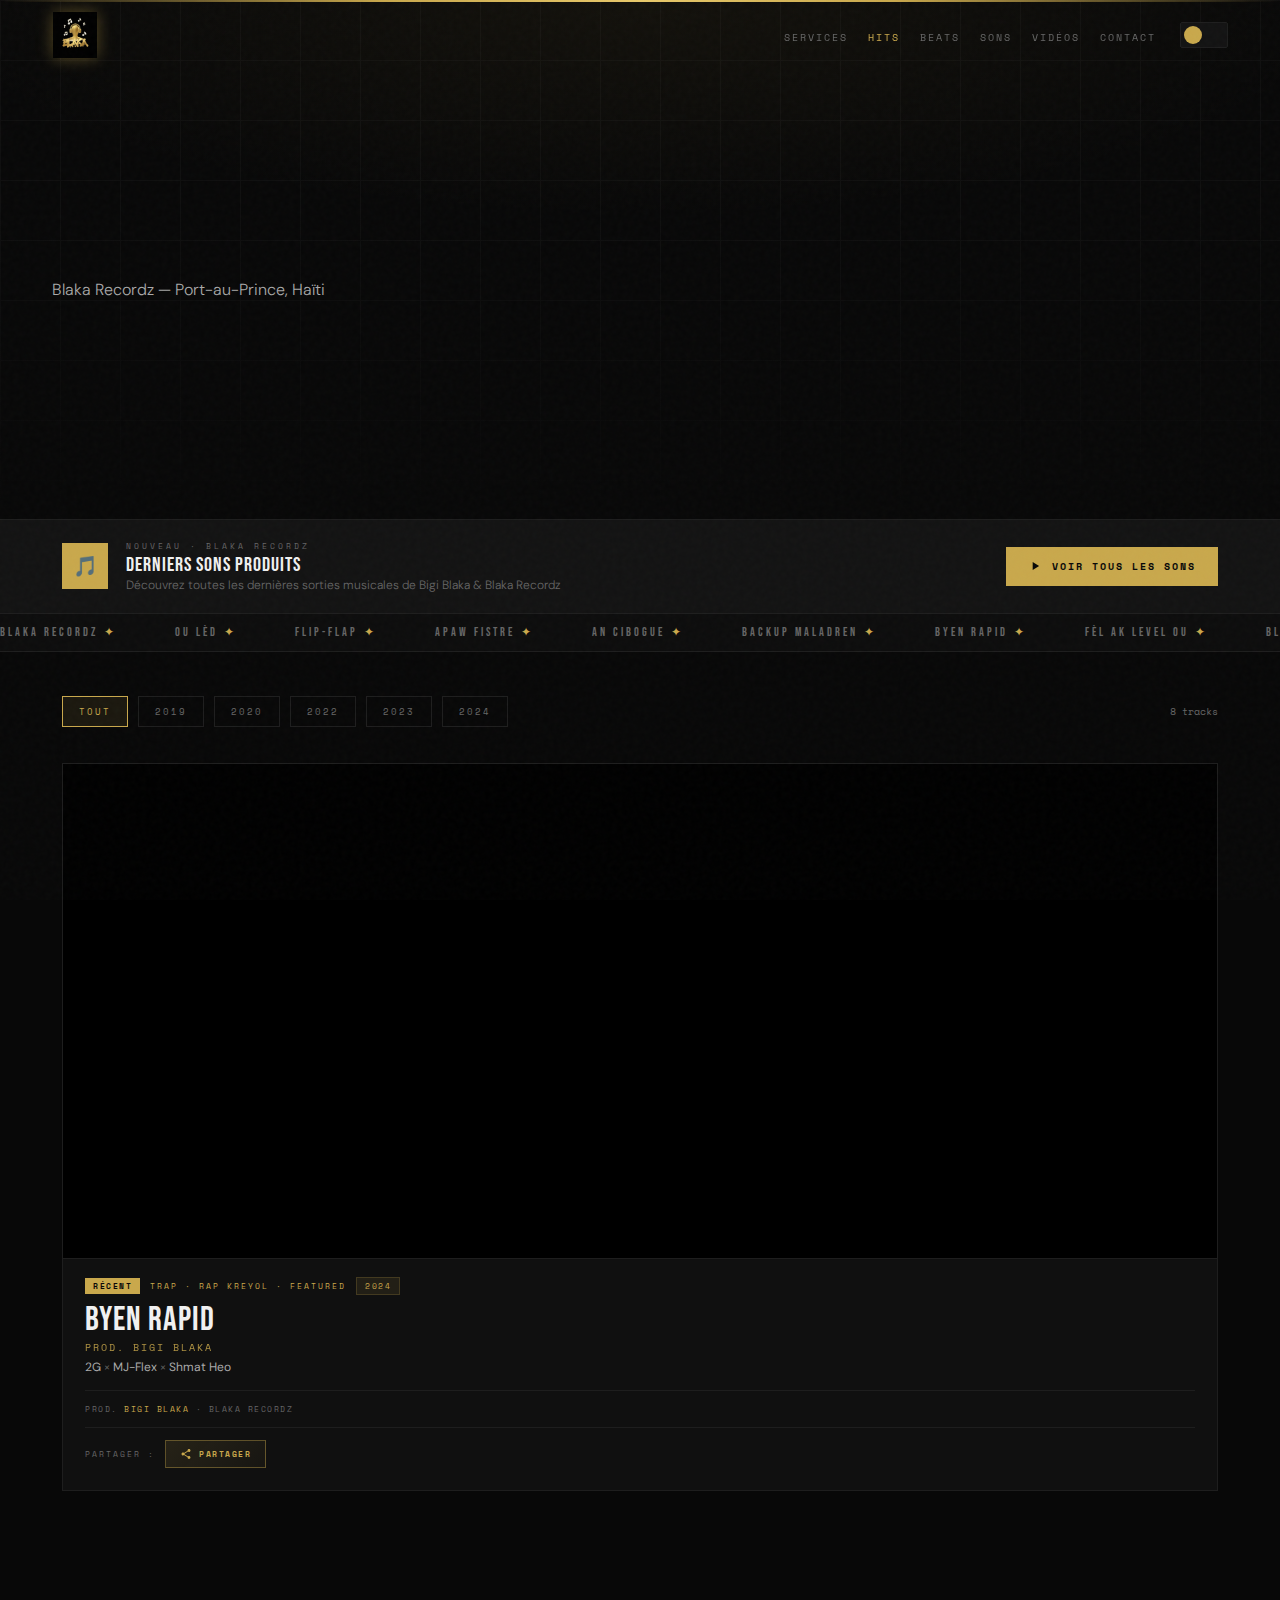
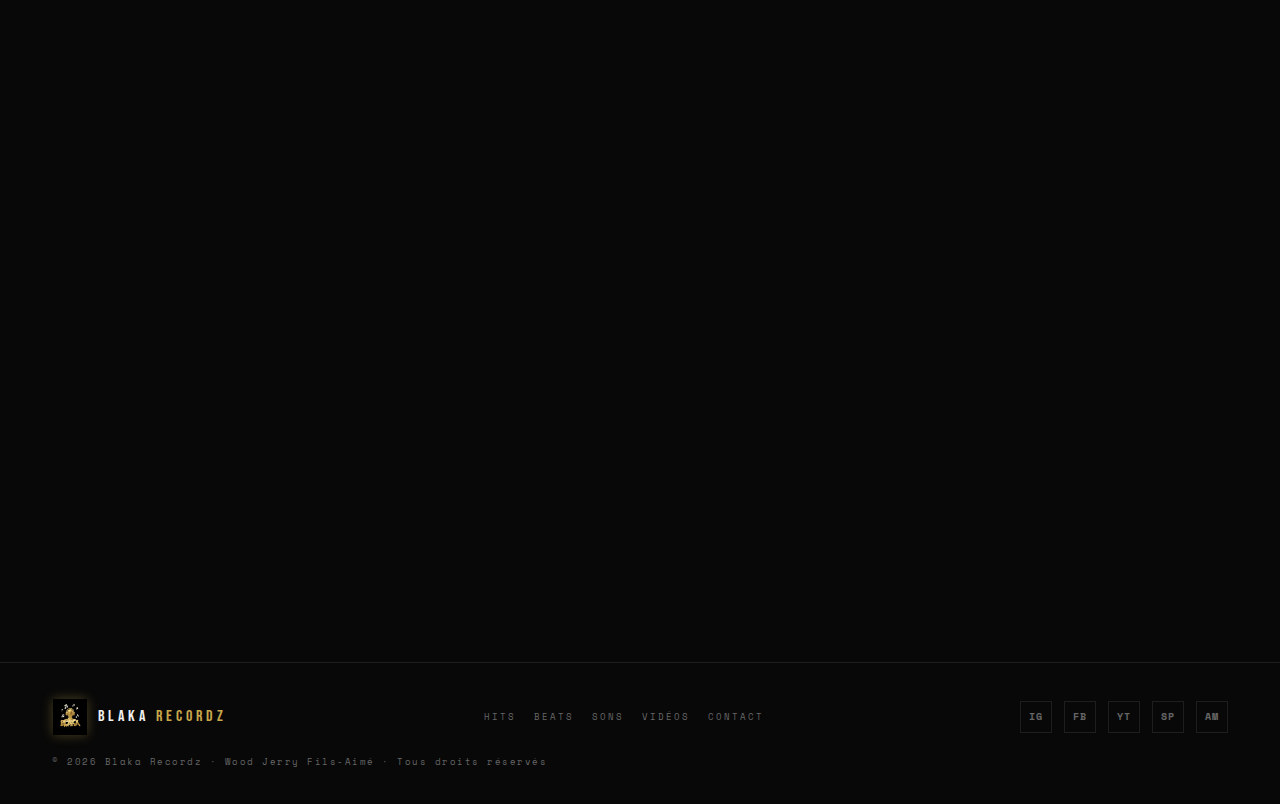
<file: hits/index.html>
<!DOCTYPE html>
<html lang="fr" data-theme="dark">
<head>


  <meta charset="UTF-8"/>
  <meta name="viewport" content="width=device-width, initial-scale=1.0"/>
  <link rel="icon" type="image/png" href="../favicon.png"/>
  <link rel="shortcut icon" href="../favicon.png"/>
  <!-- ══ SEO & META ══ -->
  <meta name="description" content="Tous les clips et hits officiels de Blaka Recordz depuis Port-au-Prince, Haïti : BYEN RAPID, BACKUP MALADREN, AN CIBOGUE, APAW FISTRE, FÈL AK LEVEL OU et plus."/>
  <meta name="keywords" content="Blaka Recordz hits Port-au-Prince, Bigi Blaka clips officiel, Byen Rapid, Backup Maladren, rap haïtien YouTube, productions musicales Haïti"/>
  <meta name="author" content="Bigi Blaka — Blaka Recordz"/>
  <meta name="robots" content="index, follow"/>
  <meta name="theme-color" content="#080808"/>
  <meta name="geo.region" content="HT"/>
  <meta name="geo.placename" content="Port-au-Prince, Haïti"/>
  <meta name="geo.position" content="18.543;-72.338"/>
  <meta name="ICBM" content="18.543, -72.338" />
  
  <!-- Open Graph / Facebook -->
  
  
  
  
  
  
  
  
  
  <!-- Twitter Card -->
  
  
  
  
  
  
  <!-- Schema.org JSON-LD -->
  <script type="application/ld+json">
  {"@context":"https://schema.org","@type":"MusicPlaylist","name":"Hits & Productions — Blaka Recordz","url":"https://blakarecordz.com/hits.html","description":"Tous les clips et productions musicales officiels de Blaka Recordz depuis 2019 : BYEN RAPID, BACKUP MALADREN, AN CIBOGUE, APAW FISTRE, FÈL AK LEVEL OU et plus.","image":"https://blakarecordz.com/images/logo.png","sameAs":["https://www.instagram.com/bigiblaka/","https://www.facebook.com/bigiblaka","https://www.youtube.com/@bigiblaka","https://open.spotify.com/intl-fr/artist/6nJcfxG0vQfcubQydZkBJw","https://music.apple.com/fr/artist/bigi-blaka/1842570494"],"byArtist":{"@type":"MusicGroup","name":"Blaka Recordz"}}
  </script>
  <title>Hits & Productions Officiels | Blaka Recordz — Port-au-Prince, Haïti</title>
  <link rel="canonical" href="https://blakarecordz.com/hits/"/>
  <meta property="og:type" content="website"/>
  <meta property="og:site_name" content="Blaka Recordz"/>
  <meta property="og:title" content="Hits & Productions | Blaka Recordz — Bigi Blaka, Port-au-Prince Haïti"/>
  <meta property="og:description" content="Écoute les hits officiels produits par Bigi Blaka — Blaka Recordz. Trap, Drill, Boom Bap made in Port-au-Prince, Haïti."/>
  <meta property="og:url" content="https://blakarecordz.com/hits/"/>
  <meta property="og:image" content="https://blakarecordz.com/images/logo.png"/>
  <meta property="og:image:secure_url" content="https://blakarecordz.com/images/logo.png"/>
  <meta property="og:image:type" content="image/png"/>
  <meta property="og:image:width" content="512"/>
  <meta property="og:image:height" content="512"/>
  <meta property="og:image:alt" content="Blaka Recordz — Studio Bigi Blaka"/>
  <meta property="og:locale" content="fr_HT"/>
  <meta name="twitter:card" content="summary_large_image"/>
  <meta name="twitter:site" content="@bigiblaka"/>
  <meta name="twitter:creator" content="@bigiblaka"/>
  <meta name="twitter:title" content="Hits & Productions | Blaka Recordz — Bigi Blaka, Port-au-Prince Haïti"/>
  <meta name="twitter:description" content="Écoute les hits officiels produits par Bigi Blaka — Blaka Recordz. Trap, Drill, Boom Bap made in Port-au-Prince, Haïti."/>
  <meta name="twitter:image" content="https://blakarecordz.com/images/logo.png"/>
  <meta name="twitter:image:alt" content="Blaka Recordz — Studio Bigi Blaka"/>
  <link href="https://fonts.googleapis.com/css2?family=Bebas+Neue&family=DM+Sans:wght@300;400;500&family=Space+Mono:wght@400;700&display=swap" rel="stylesheet"/>
  <style>
    *,*::before,*::after{box-sizing:border-box;margin:0;padding:0}
    :root{--gold:#c9a84c;--gold2:#e8c96b;--gold-dim:rgba(201,168,76,.10)}
    [data-theme="dark"]{--bg:#080808;--bg2:#0d0d0d;--surface:#131313;--card:#101010;--border:#1e1e1e;--muted:#666;--body:#aaa;--heading:#f0f0f0;--nav-bg:rgba(8,8,8,.97)}
    [data-theme="light"]{--bg:#f4f3ef;--bg2:#eceae5;--surface:#fff;--card:#fafafa;--border:#ddd;--muted:#999;--body:#444;--heading:#111;--nav-bg:rgba(244,243,239,.97)}
    html{scroll-behavior:smooth}
    body{background:var(--bg);color:var(--body);font-family:'DM Sans',sans-serif;font-weight:300;overflow-x:hidden;transition:background .4s,color .4s}
    body::after{content:'';position:fixed;inset:0;z-index:9998;pointer-events:none;background-image:url("data:image/svg+xml,%3Csvg viewBox='0 0 200 200' xmlns='http://www.w3.org/2000/svg'%3E%3Cfilter id='n'%3E%3CfeTurbulence type='fractalNoise' baseFrequency='0.85' numOctaves='4' stitchTiles='stitch'/%3E%3C/filter%3E%3Crect width='100%25' height='100%25' filter='url(%23n)' opacity='1'/%3E%3C/svg%3E");opacity:.025}

    /* ── NAV ── */
    #nav{position:fixed;top:0;left:0;right:0;z-index:500;display:flex;align-items:center;justify-content:space-between;padding:12px 52px;transition:background .3s,border-bottom .3s}
    #nav.stuck{background:var(--nav-bg);backdrop-filter:blur(20px);border-bottom:1px solid var(--border)}
    .nav-logo-wrap{display:flex;align-items:center;text-decoration:none}
    .nav-logo-img{width:52px;height:52px;object-fit:contain;filter:drop-shadow(0 0 8px rgba(201,168,76,.45));transition:filter .3s,transform .3s}
    .nav-logo-wrap:hover .nav-logo-img{filter:drop-shadow(0 0 14px rgba(201,168,76,.75));transform:scale(1.05)}
    .nav-right{display:flex;align-items:center;gap:24px}
    .nav-links{display:flex;gap:20px;list-style:none}
    .nav-links a{font-family:'Space Mono',monospace;font-size:10px;letter-spacing:2px;text-transform:uppercase;color:var(--muted);text-decoration:none;transition:color .2s}
    .nav-links a:hover,.nav-links a.active{color:var(--gold)}
    .theme-toggle{background:var(--surface);border:1px solid var(--border);width:48px;height:26px;border-radius:13px;position:relative;cursor:pointer;flex-shrink:0;transition:border-color .2s}
    .theme-toggle:hover{border-color:var(--gold)}
    .toggle-ball{position:absolute;top:3px;left:3px;width:18px;height:18px;background:var(--gold);border-radius:50%;transition:transform .3s cubic-bezier(.34,1.56,.64,1);display:flex;align-items:center;justify-content:center;font-size:10px}
    [data-theme="light"] .toggle-ball{transform:translateX(22px)}
    .hamburger{display:none;flex-direction:column;gap:5px;background:none;border:none;cursor:pointer;padding:4px}
    .hamburger span{display:block;width:22px;height:1.5px;background:var(--heading)}
    .mobile-menu{display:none;position:fixed;inset:0;z-index:490;background:var(--bg);flex-direction:column;align-items:center;justify-content:center;gap:26px}
    .mobile-menu.open{display:flex}
    .mobile-menu a{font-family:'Bebas Neue',sans-serif;font-size:40px;letter-spacing:4px;color:var(--heading);text-decoration:none}
    .mobile-menu a:hover{color:var(--gold)}

    /* ── HERO (sans photo) ── */
    .page-hero{min-height:52vh;display:flex;align-items:flex-end;position:relative;overflow:hidden;background:var(--bg)}
    /* grille déco géométrique */
    .hero-grid-bg{position:absolute;inset:0;background-image:linear-gradient(var(--border) 1px,transparent 1px),linear-gradient(90deg,var(--border) 1px,transparent 1px);background-size:60px 60px;opacity:.35}
    /* gradient qui fond vers le bas */
    .hero-vignette{position:absolute;inset:0;background:radial-gradient(ellipse 80% 60% at 50% 0%,rgba(201,168,76,.06) 0%,transparent 70%)}
    .hero-fade{position:absolute;bottom:0;left:0;right:0;height:60%;background:linear-gradient(to top,var(--bg),transparent)}
    /* ligne or accent */
    .hero-accent{position:absolute;top:0;left:0;right:0;height:2px;background:linear-gradient(to right,transparent 0%,var(--gold) 30%,var(--gold2) 50%,var(--gold) 70%,transparent 100%)}
    .hero-content{position:relative;z-index:2;padding:120px 52px 60px;max-width:1300px;width:100%}
    .hero-eyebrow{font-family:'Space Mono',monospace;font-size:10px;letter-spacing:5px;text-transform:uppercase;color:var(--gold);margin-bottom:14px;opacity:0;animation:riseIn .7s .2s forwards}
    .hero-title{font-family:'Bebas Neue',sans-serif;font-size:clamp(72px,12vw,148px);line-height:.88;letter-spacing:2px;color:var(--heading);opacity:0;animation:riseIn .8s .35s forwards}
    .hero-title em{color:var(--gold);font-style:normal}
    .hero-sub{margin-top:18px;font-size:15px;color:var(--muted);max-width:500px;line-height:1.75;opacity:0;animation:riseIn .8s .5s forwards}
    .hero-meta{margin-top:30px;display:flex;gap:40px;flex-wrap:wrap;opacity:0;animation:riseIn .8s .62s forwards}
    .hmeta-n{font-family:'Bebas Neue',sans-serif;font-size:42px;color:var(--gold);line-height:1}
    .hmeta-l{font-family:'Space Mono',monospace;font-size:9px;letter-spacing:2px;text-transform:uppercase;color:var(--muted);margin-top:3px}

    /* ── RACCOURCI SONS ── */
    .sons-shortcut{background:var(--surface);border-top:1px solid var(--border);border-bottom:1px solid var(--border);padding:20px 0}
    .sons-shortcut-inner{display:flex;align-items:center;justify-content:space-between;flex-wrap:wrap;gap:16px}
    .sc-left{display:flex;align-items:center;gap:18px}
    .sc-icon{width:46px;height:46px;background:var(--gold);display:flex;align-items:center;justify-content:center;font-size:20px;flex-shrink:0}
    .sc-label{font-family:'Space Mono',monospace;font-size:8px;letter-spacing:3px;text-transform:uppercase;color:var(--muted);margin-bottom:3px}
    .sc-title{font-family:'Bebas Neue',sans-serif;font-size:20px;letter-spacing:1px;color:var(--heading);line-height:1}
    .sc-desc{font-size:12px;color:var(--muted);margin-top:2px}
    .sc-btn{display:inline-flex;align-items:center;gap:10px;background:var(--gold);color:#080808;font-family:'Space Mono',monospace;font-size:10px;font-weight:700;letter-spacing:2px;text-transform:uppercase;padding:12px 22px;text-decoration:none;transition:background .2s,transform .2s;flex-shrink:0}
    .sc-btn:hover{background:var(--gold2);transform:translateY(-2px)}
    .sc-btn svg{fill:#080808;width:14px;height:14px}

    /* ── TICKER ── */
    .ticker-wrap{overflow:hidden;border-bottom:1px solid var(--border);background:var(--bg2);padding:11px 0}
    .ticker-track{display:flex;gap:52px;animation:ticker 24s linear infinite;white-space:nowrap}
    .ticker-item{font-family:'Bebas Neue',sans-serif;font-size:12px;letter-spacing:3px;color:var(--muted);flex-shrink:0}
    .tdot{color:var(--gold);margin:0 6px}

    /* ── CONTAINER / LAYOUT ── */
    .container{max-width:1260px;margin:0 auto;padding:0 52px}

    /* ── FILTER ── */
    .filter-bar{padding:44px 0 0;display:flex;align-items:center;gap:10px;flex-wrap:wrap}
    .filter-btn{font-family:'Space Mono',monospace;font-size:9px;letter-spacing:2px;text-transform:uppercase;padding:8px 16px;background:transparent;border:1px solid var(--border);color:var(--muted);cursor:pointer;transition:border-color .2s,color .2s,background .2s}
    .filter-btn:hover,.filter-btn.active{border-color:var(--gold);color:var(--gold);background:var(--gold-dim)}
    .filter-count{margin-left:auto;font-family:'Space Mono',monospace;font-size:10px;color:var(--muted)}

    /* ── GRILLE HITS (embeds) ── */
    .hits-section{padding:36px 0 90px}
    .hits-grid{display:grid;grid-template-columns:repeat(2,1fr);gap:28px}

    /* ── HIT CARD (embed) ── */
    .hit-card{background:var(--card);border:1px solid var(--border);overflow:hidden;transition:border-color .3s,transform .3s,box-shadow .3s}
    .hit-card:hover{border-color:var(--gold);transform:translateY(-4px);box-shadow:0 12px 40px rgba(201,168,76,.07)}
    .hit-card.wide{grid-column:span 2}
    .hit-frame{position:relative;width:100%;aspect-ratio:16/9;background:#000}
    .hit-card.wide .hit-frame{aspect-ratio:21/9}
    .hit-frame iframe{position:absolute;inset:0;width:100%;height:100%;border:none;display:block}
    .hit-info{padding:18px 22px 22px;border-top:1px solid var(--border)}
    .hit-meta{display:flex;align-items:center;gap:10px;flex-wrap:wrap;margin-bottom:8px}
    .hit-genre{font-family:'Space Mono',monospace;font-size:8px;letter-spacing:2px;text-transform:uppercase;color:var(--gold)}
    .hit-year{font-family:'Space Mono',monospace;font-size:8px;letter-spacing:1.5px;background:var(--gold-dim);border:1px solid rgba(201,168,76,.2);color:var(--gold);padding:2px 8px}
    .hit-new{font-family:'Space Mono',monospace;font-size:8px;letter-spacing:1.5px;background:var(--gold);color:#080808;padding:2px 8px;font-weight:700}
    .hit-title{font-family:'Bebas Neue',sans-serif;font-size:26px;letter-spacing:1px;color:var(--heading);line-height:1;margin-bottom:5px}
    .hit-title::after{content:'PROD. BIGI BLAKA';display:block;margin-top:6px;font-family:'Space Mono',monospace;font-size:10px;letter-spacing:2px;color:var(--gold);opacity:.85;}
    .hit-card.wide .hit-title{font-size:34px}
    .hit-artists{font-size:12px;color:var(--muted);line-height:1.5;margin-bottom:14px}
    .hit-artists strong{color:var(--body);font-weight:400}
    .hit-footer{display:flex;align-items:center;justify-content:space-between;padding-top:12px;border-top:1px solid var(--border)}
    .hit-prod{font-family:'Space Mono',monospace;font-size:8px;letter-spacing:1.5px;text-transform:uppercase;color:var(--muted)}
    .hit-prod span{color:var(--gold)}

    /* ── SCROLL / FOOTER ── */
    #scrollTop{position:fixed;bottom:28px;right:28px;width:44px;height:44px;background:var(--gold);border:none;cursor:pointer;display:flex;align-items:center;justify-content:center;font-size:18px;color:#080808;font-weight:bold;z-index:400;opacity:0;pointer-events:none;transition:opacity .3s,transform .3s}
    #scrollTop.visible{opacity:1;pointer-events:all}
    #scrollTop:hover{background:var(--gold2);transform:translateY(-3px)}
    footer{border-top:1px solid var(--border);padding:36px 52px;display:flex;justify-content:space-between;align-items:center;flex-wrap:wrap;gap:20px;background:var(--bg)}
    .footer-logo-wrap{display:flex;align-items:center;gap:8px;text-decoration:none}
    .footer-logo-img{width:38px;height:38px;object-fit:contain;filter:drop-shadow(0 0 5px rgba(201,168,76,.3))}
    .footer-wordmark{font-family:'Bebas Neue',sans-serif;font-size:16px;letter-spacing:4px;color:var(--heading)}
    .footer-wordmark em{color:var(--gold);font-style:normal}
    .footer-copy{font-family:'Space Mono',monospace;font-size:9px;letter-spacing:1.5px;color:var(--muted)}
    .footer-back{font-family:'Space Mono',monospace;font-size:10px;letter-spacing:2px;text-transform:uppercase;color:var(--muted);text-decoration:none;border:1px solid var(--border);padding:10px 18px;transition:border-color .2s,color .2s}
    .footer-back:hover{border-color:var(--gold);color:var(--gold)}

    @keyframes riseIn{from{opacity:0;transform:translateY(22px)}to{opacity:1;transform:translateY(0)}}
    @keyframes ticker{from{transform:translateX(0)}to{transform:translateX(-50%)}}
    .reveal{opacity:0;transform:translateY(16px);transition:opacity .6s,transform .6s}
    .reveal.visible{opacity:1;transform:translateY(0)}

    @media(max-width:960px){
      #nav{padding:10px 20px}
      .nav-links{display:none}
      .hamburger{display:flex}
      .container{padding:0 20px}
      .hits-grid{grid-template-columns:1fr}
      .hit-card.wide{grid-column:span 1}
      .hit-card.wide .hit-frame{aspect-ratio:16/9}
      .hero-content{padding:100px 20px 52px}
      footer{padding:32px 20px}
      .sons-shortcut-inner{flex-direction:column;align-items:flex-start}
    }

    /* ── SHARE BUTTONS ── */
    .share-row{display:flex;align-items:center;gap:8px;margin-top:12px;padding-top:12px;border-top:1px solid var(--border);flex-wrap:wrap}
    .share-label{font-family:'Space Mono',monospace;font-size:8px;letter-spacing:2px;text-transform:uppercase;color:var(--muted);flex-shrink:0;margin-right:2px}
    .share-btn{display:inline-flex;align-items:center;gap:6px;font-family:'Space Mono',monospace;font-size:8px;font-weight:700;letter-spacing:1.5px;text-transform:uppercase;padding:7px 13px;border:1px solid transparent;text-decoration:none;transition:background .2s,color .2s,border-color .2s,transform .15s;flex-shrink:0;line-height:1}
    .share-btn:hover{transform:translateY(-2px)}
    .share-btn svg{width:12px;height:12px;flex-shrink:0}
    .share-btn.wa{color:#25D366;border-color:rgba(37,211,102,.35);background:rgba(37,211,102,.06)}
    .share-btn.wa:hover{background:#25D366;color:#000;border-color:#25D366}
    .share-btn.fb{color:#4A90E2;border-color:rgba(74,144,226,.35);background:rgba(74,144,226,.06)}
    .share-btn.fb:hover{background:#1877F2;color:#fff;border-color:#1877F2}
    /* ── NAV LOGO IMG ── */
    .nav-logo-img{width:46px;height:46px;object-fit:contain;filter:drop-shadow(0 0 8px rgba(201,168,76,.4));transition:filter .3s,transform .3s;flex-shrink:0}
    .nav-logo-wrap:hover .nav-logo-img,.nav-logo:hover .nav-logo-img{filter:drop-shadow(0 0 14px rgba(201,168,76,.7));transform:scale(1.05)}
    .footer-logo-img{width:36px;height:36px;object-fit:contain;filter:drop-shadow(0 0 6px rgba(201,168,76,.35))}
    /* ── FOOTER UNIFIED ── */
    .footer-logo-wrap{display:flex;align-items:center;gap:10px;text-decoration:none}
    .footer-logo-img{width:36px;height:36px;object-fit:contain;filter:drop-shadow(0 0 6px rgba(201,168,76,.35))}
    .footer-wordmark{font-family:'Bebas Neue',sans-serif;font-size:16px;letter-spacing:4px;color:var(--heading)}
    .footer-wordmark em{color:var(--gold);font-style:normal}
    .footer-nav{display:flex;gap:18px;flex-wrap:wrap;align-items:center}
    .footer-nav a{font-family:'Space Mono',monospace;font-size:9px;letter-spacing:2px;text-transform:uppercase;color:var(--muted);text-decoration:none;transition:color .2s}
    .footer-nav a:hover{color:var(--gold)}
    .footer-socials-row{display:flex;gap:12px;align-items:center}
    .footer-soc{font-family:'Space Mono',monospace;font-size:10px;font-weight:700;letter-spacing:1px;color:var(--muted);text-decoration:none;width:32px;height:32px;border:1px solid var(--border);display:flex;align-items:center;justify-content:center;transition:border-color .2s,color .2s}
    .footer-soc:hover{border-color:var(--gold);color:var(--gold)}
    .footer-copy{font-family:'Space Mono',monospace;font-size:9px;letter-spacing:1.5px;color:var(--muted)}

    /* ── Theme toggle clean ── */
    .theme-toggle{background:var(--surface);border:1px solid var(--border);padding:6px 10px;cursor:pointer;display:flex;align-items:center;gap:6px;color:var(--gold);border-radius:2px;transition:border-color .2s,background .2s;font-size:11px;letter-spacing:1px;font-family:'Space Mono',monospace}
    .theme-toggle:hover{border-color:var(--gold);background:var(--gold-dim)}
    .theme-toggle svg{transition:transform .4s;flex-shrink:0}
    .theme-toggle .tog-label{font-size:8px;letter-spacing:2px;text-transform:uppercase;opacity:.7}

    .share-hybrid{background:linear-gradient(135deg,rgba(201,168,76,.12),rgba(201,168,76,.04));border:1px solid rgba(201,168,76,.4);color:var(--gold);font-family:'Space Mono',monospace;font-size:8px;font-weight:700;letter-spacing:1.5px;text-transform:uppercase;padding:7px 14px;cursor:pointer;display:inline-flex;align-items:center;gap:7px;transition:background .2s,transform .15s,border-color .2s}
    .share-hybrid:hover{background:var(--gold);color:#080808;border-color:var(--gold);transform:translateY(-2px)}
    .share-hybrid svg{width:12px;height:12px;flex-shrink:0}
  </style>
</head>
<body>

<!-- NAV -->
<nav id="nav">
  <a href="/" class="nav-logo-wrap">
    <img src="/images/logo.png" alt="Blaka Recordz Logo" class="nav-logo-img"/>
  </a>
  <div class="nav-right">
    <ul class="nav-links">
      <li><a href="#services">Services</a></li>
      <li><a href="/hits/" class="active">Hits</a></li>
      <li><a href="/beats/">Beats</a></li>
      <li><a href="/sons/">Sons</a></li>
      <li><a href="/realisations/">Vidéos</a></li>
      <li><a href="/contact/">Contact</a></li>
    </ul>
    <button class="theme-toggle" id="themeToggle"><div class="toggle-ball"><span id="themeEmoji"><svg xmlns="http://www.w3.org/2000/svg" width="14" height="14" viewBox="0 0 24 24" fill="currentColor"><path d="M21 12.79A9 9 0 1 1 11.21 3a7 7 0 1 0 9.79 9.79z"/></svg></span></div></button>
    <button class="hamburger" id="hamburger"><span></span><span></span><span></span></button>
  </div>
</nav>

<div class="mobile-menu" id="mobileMenu">
  <a href="/" onclick="closeMenu()">Accueil</a>
  <a href="/hits/" onclick="closeMenu()">Hits</a>
  <a href="/beats/" onclick="closeMenu()">Beats</a>
  <a href="/sons/" onclick="closeMenu()">Sons</a>
  <a href="/realisations/" onclick="closeMenu()">Vidéos</a>
  <a href="/contact/" onclick="closeMenu()">Contact</a>



</div>

<!-- HERO — sans photo Unsplash, fond géométrique -->
<section class="page-hero">
  <div class="hero-grid-bg"></div>
  <div class="hero-vignette"></div>
  <div class="hero-fade"></div>
  <div class="hero-accent"></div>
  <div class="hero-content">
    <p class="hero-eyebrow">Blaka Recordz · Catalogue officiel</p>
    <h1 class="hero-title">HITS &amp;<em> PROD.</em></h1>
    <p class="hero-brand-tag">Blaka Recordz — Port-au-Prince, Haïti</p>
    <p class="hero-sub">Toutes les productions musicales réalisées et supervisées par Bigi Blaka depuis 2019 — clips officiels disponibles directement ci-dessous.</p>
    <div class="hero-meta">
      <div><div class="hmeta-n">8</div><div class="hmeta-l">Productions</div></div>
      <div><div class="hmeta-n">5+</div><div class="hmeta-l">Artistes</div></div>
      <div><div class="hmeta-n">2019</div><div class="hmeta-l">Depuis</div></div>
    </div>
  </div>
</section>

<!-- ══ RACCOURCI VERS PAGE SONS ══ -->
<div class="sons-shortcut">
  <div class="container">
    <div class="sons-shortcut-inner">
      <div class="sc-left">
        <div class="sc-icon">🎵</div>
        <div>
          <div class="sc-label">Nouveau · Blaka Recordz</div>
          <div class="sc-title">DERNIERS SONS PRODUITS</div>
          <div class="sc-desc">Découvrez toutes les dernières sorties musicales de Bigi Blaka &amp; Blaka Recordz</div>
        </div>
      </div>
      <a href="../sons/" class="sc-btn">
        <svg viewBox="0 0 24 24"><path d="M8 5v14l11-7z"/></svg>
        Voir tous les sons
      </a>
    </div>
  </div>
</div>

<!-- TICKER -->
<div class="ticker-wrap">
  <div class="ticker-track">
    <span class="ticker-item">BLAKA RECORDZ<span class="tdot">✦</span></span>
    <span class="ticker-item">OU LÈD<span class="tdot">✦</span></span>
    <span class="ticker-item">FLIP-FLAP<span class="tdot">✦</span></span>
    <span class="ticker-item">APAW FISTRE<span class="tdot">✦</span></span>
    <span class="ticker-item">AN CIBOGUE<span class="tdot">✦</span></span>
    <span class="ticker-item">BACKUP MALADREN<span class="tdot">✦</span></span>
    <span class="ticker-item">BYEN RAPID<span class="tdot">✦</span></span>
    <span class="ticker-item">FÈL AK LEVEL OU<span class="tdot">✦</span></span>
    <span class="ticker-item">BLAKA RECORDZ<span class="tdot">✦</span></span>
    <span class="ticker-item">OU LÈD<span class="tdot">✦</span></span>
    <span class="ticker-item">FLIP-FLAP<span class="tdot">✦</span></span>
    <span class="ticker-item">APAW FISTRE<span class="tdot">✦</span></span>
    <span class="ticker-item">AN CIBOGUE<span class="tdot">✦</span></span>
    <span class="ticker-item">BACKUP MALADREN<span class="tdot">✦</span></span>
    <span class="ticker-item">BYEN RAPID<span class="tdot">✦</span></span>
    <span class="ticker-item">FÈL AK LEVEL OU<span class="tdot">✦</span></span>
  </div>
</div>

<!-- FILTRE -->
<div class="container">
  <div class="filter-bar reveal">
    <button class="filter-btn active" data-filter="all">Tout</button>
    <button class="filter-btn" data-filter="2019">2019</button>
    <button class="filter-btn" data-filter="2020">2020</button>
    <button class="filter-btn" data-filter="2022">2022</button>
    <button class="filter-btn" data-filter="2023">2023</button>
    <button class="filter-btn" data-filter="2024">2024</button>
    <span class="filter-count" id="filterCount">8 tracks</span>
  </div>
</div>

<!-- ══ GRILLE HITS — EMBEDS YOUTUBE DIRECTS ══ -->
<section class="hits-section">
  <div class="container">
    <div class="hits-grid" id="hitsGrid">

      <!-- 1 — BYEN RAPID 2024 — WIDE FEATURED -->
      <div class="hit-card wide reveal" data-year="2024">
        <div class="hit-frame">
          <iframe src="https://www.youtube.com/embed/KXHXWC6bS98?rel=0" title="Byen Rapid" allow="accelerometer; autoplay; clipboard-write; encrypted-media; gyroscope; picture-in-picture; web-share" referrerpolicy="strict-origin-when-cross-origin" allowfullscreen loading="lazy"></iframe>
        </div>
        <div class="hit-info">
          <div class="hit-meta">
            <span class="hit-new">RÉCENT</span>
            <span class="hit-genre">Trap · Rap Kreyol · Featured</span>
            <span class="hit-year">2024</span>
          </div>
          <div class="hit-title">BYEN RAPID</div>
          <p class="hit-artists"><strong>2G</strong> × <strong>MJ-Flex</strong> × <strong>Shmat Heo</strong></p>
          <div class="hit-footer">
            <span class="hit-prod">Prod. <span>Bigi Blaka</span> · Blaka Recordz</span>
          </div>
            <div class="share-row">
            <span class="share-label">Partager :</span>
            <button class="share-btn share-hybrid" onclick="blakaShare(this,'https://blakarecordz.com/hits/')">
              <svg viewBox="0 0 24 24" fill="currentColor"><path d="M18 16.08c-.76 0-1.44.3-1.96.77L8.91 12.7c.05-.23.09-.46.09-.7s-.04-.47-.09-.7l7.05-4.11c.54.5 1.25.81 2.04.81 1.66 0 3-1.34 3-3s-1.34-3-3-3-3 1.34-3 3c0 .24.04.47.09.7L8.04 9.81C7.5 9.31 6.79 9 6 9c-1.66 0-3 1.34-3 3s1.34 3 3 3c.79 0 1.5-.31 2.04-.81l7.12 4.16c-.05.21-.08.43-.08.65 0 1.61 1.31 2.92 2.92 2.92s2.92-1.31 2.92-2.92-1.31-2.92-2.92-2.92z"/></svg>
              Partager
            </button>
          </div>
        </div>
      </div>

      <!-- 2 — BACKUP MALADREN 2023 -->
      <div class="hit-card reveal" data-year="2023">
        <div class="hit-frame">
          <iframe src="https://www.youtube.com/embed/yXhl6okoRBA?rel=0" title="Backup Maladren" allow="accelerometer; autoplay; clipboard-write; encrypted-media; gyroscope; picture-in-picture; web-share" referrerpolicy="strict-origin-when-cross-origin" allowfullscreen loading="lazy"></iframe>
        </div>
        <div class="hit-info">
          <div class="hit-meta">
            <span class="hit-genre">Rap · Street</span>
            <span class="hit-year">2023</span>
          </div>
          <div class="hit-title">BACKUP MALADREN</div>
          <p class="hit-artists"><strong>Keke Le Roi</strong> × <strong>300-Maladren</strong> × <strong>Ekilib</strong></p>
          <div class="hit-footer">
            <span class="hit-prod">Prod. <span>Bigi Blaka</span></span>
          </div>
            <div class="share-row">
            <span class="share-label">Partager :</span>
            <button class="share-btn share-hybrid" onclick="blakaShare(this,'https://blakarecordz.com/hits/')">
              <svg viewBox="0 0 24 24" fill="currentColor"><path d="M18 16.08c-.76 0-1.44.3-1.96.77L8.91 12.7c.05-.23.09-.46.09-.7s-.04-.47-.09-.7l7.05-4.11c.54.5 1.25.81 2.04.81 1.66 0 3-1.34 3-3s-1.34-3-3-3-3 1.34-3 3c0 .24.04.47.09.7L8.04 9.81C7.5 9.31 6.79 9 6 9c-1.66 0-3 1.34-3 3s1.34 3 3 3c.79 0 1.5-.31 2.04-.81l7.12 4.16c-.05.21-.08.43-.08.65 0 1.61 1.31 2.92 2.92 2.92s2.92-1.31 2.92-2.92-1.31-2.92-2.92-2.92z"/></svg>
              Partager
            </button>
          </div>
        </div>
      </div>

      <!-- 3 — AN CIBOGUE 2022 -->
      <div class="hit-card reveal" data-year="2022">
        <div class="hit-frame">
          <iframe src="https://www.youtube.com/embed/9UI5qua9ITs?rel=0" title="An Cibogue" allow="accelerometer; autoplay; clipboard-write; encrypted-media; gyroscope; picture-in-picture; web-share" referrerpolicy="strict-origin-when-cross-origin" allowfullscreen loading="lazy"></iframe>
        </div>
        <div class="hit-info">
          <div class="hit-meta">
            <span class="hit-genre">Dancehall · Afro</span>
            <span class="hit-year">2022</span>
          </div>
          <div class="hit-title">AN CIBOGUE</div>
          <p class="hit-artists"><strong>Dope Family</strong></p>
          <div class="hit-footer">
            <span class="hit-prod">Prod. <span>Bigi Blaka</span></span>
          </div>
            <div class="share-row">
            <span class="share-label">Partager :</span>
            <button class="share-btn share-hybrid" onclick="blakaShare(this,'https://blakarecordz.com/hits/')">
              <svg viewBox="0 0 24 24" fill="currentColor"><path d="M18 16.08c-.76 0-1.44.3-1.96.77L8.91 12.7c.05-.23.09-.46.09-.7s-.04-.47-.09-.7l7.05-4.11c.54.5 1.25.81 2.04.81 1.66 0 3-1.34 3-3s-1.34-3-3-3-3 1.34-3 3c0 .24.04.47.09.7L8.04 9.81C7.5 9.31 6.79 9 6 9c-1.66 0-3 1.34-3 3s1.34 3 3 3c.79 0 1.5-.31 2.04-.81l7.12 4.16c-.05.21-.08.43-.08.65 0 1.61 1.31 2.92 2.92 2.92s2.92-1.31 2.92-2.92-1.31-2.92-2.92-2.92z"/></svg>
              Partager
            </button>
          </div>
        </div>
      </div>

      <!-- 4 — APAW FISTRE 2020 -->
      <div class="hit-card reveal" data-year="2020">
        <div class="hit-frame">
          <iframe src="https://www.youtube.com/embed/If42m_9bjSA?rel=0" title="Apaw Fistre" allow="accelerometer; autoplay; clipboard-write; encrypted-media; gyroscope; picture-in-picture; web-share" referrerpolicy="strict-origin-when-cross-origin" allowfullscreen loading="lazy"></iframe>
        </div>
        <div class="hit-info">
          <div class="hit-meta">
            <span class="hit-genre">Rap · Trap Kreyol</span>
            <span class="hit-year">2020</span>
          </div>
          <div class="hit-title">APAW FISTRE</div>
          <p class="hit-artists"><strong>Keke Le Roi</strong> × <strong>T-Prince TRG</strong> × <strong>Junction P.</strong></p>
          <div class="hit-footer">
            <span class="hit-prod">Prod. <span>Bigi Blaka</span></span>
          </div>
            <div class="share-row">
            <span class="share-label">Partager :</span>
            <button class="share-btn share-hybrid" onclick="blakaShare(this,'https://blakarecordz.com/hits/')">
              <svg viewBox="0 0 24 24" fill="currentColor"><path d="M18 16.08c-.76 0-1.44.3-1.96.77L8.91 12.7c.05-.23.09-.46.09-.7s-.04-.47-.09-.7l7.05-4.11c.54.5 1.25.81 2.04.81 1.66 0 3-1.34 3-3s-1.34-3-3-3-3 1.34-3 3c0 .24.04.47.09.7L8.04 9.81C7.5 9.31 6.79 9 6 9c-1.66 0-3 1.34-3 3s1.34 3 3 3c.79 0 1.5-.31 2.04-.81l7.12 4.16c-.05.21-.08.43-.08.65 0 1.61 1.31 2.92 2.92 2.92s2.92-1.31 2.92-2.92-1.31-2.92-2.92-2.92z"/></svg>
              Partager
            </button>
          </div>
        </div>
      </div>

      <!-- 5 — FÈL AK LEVEL OU 2020 -->
      <div class="hit-card reveal" data-year="2020">
        <div class="hit-frame">
          <iframe src="https://www.youtube.com/embed/dwTEHSoY2EA?rel=0" title="Fèl Ak Level Ou" allow="accelerometer; autoplay; clipboard-write; encrypted-media; gyroscope; picture-in-picture; web-share" referrerpolicy="strict-origin-when-cross-origin" allowfullscreen loading="lazy"></iframe>
        </div>
        <div class="hit-info">
          <div class="hit-meta">
            <span class="hit-genre">Rap · Collab</span>
            <span class="hit-year">2020</span>
          </div>
          <div class="hit-title">FÈL AK LEVEL OU</div>
          <p class="hit-artists"><strong>Bigi Blaka</strong> × Figi Biznis × One Pull-Up × Savage × Top Zoe</p>
          <div class="hit-footer">
            <span class="hit-prod">Prod. <span>Bigi Blaka</span></span>
          </div>
            <div class="share-row">
            <span class="share-label">Partager :</span>
            <button class="share-btn share-hybrid" onclick="blakaShare(this,'https://blakarecordz.com/hits/')">
              <svg viewBox="0 0 24 24" fill="currentColor"><path d="M18 16.08c-.76 0-1.44.3-1.96.77L8.91 12.7c.05-.23.09-.46.09-.7s-.04-.47-.09-.7l7.05-4.11c.54.5 1.25.81 2.04.81 1.66 0 3-1.34 3-3s-1.34-3-3-3-3 1.34-3 3c0 .24.04.47.09.7L8.04 9.81C7.5 9.31 6.79 9 6 9c-1.66 0-3 1.34-3 3s1.34 3 3 3c.79 0 1.5-.31 2.04-.81l7.12 4.16c-.05.21-.08.43-.08.65 0 1.61 1.31 2.92 2.92 2.92s2.92-1.31 2.92-2.92-1.31-2.92-2.92-2.92z"/></svg>
              Partager
            </button>
          </div>
        </div>
      </div>

      <!-- 6 — PULL-UP AN BET 2020 -->
      <div class="hit-card reveal" data-year="2020">
        <div class="hit-frame">
          <iframe src="https://www.youtube.com/embed/Lx4l81EDxo8?rel=0" title="Pull-Up An Bet" allow="accelerometer; autoplay; clipboard-write; encrypted-media; gyroscope; picture-in-picture; web-share" referrerpolicy="strict-origin-when-cross-origin" allowfullscreen loading="lazy"></iframe>
        </div>
        <div class="hit-info">
          <div class="hit-meta">
            <span class="hit-genre">Rap · Street</span>
            <span class="hit-year">2020</span>
          </div>
          <div class="hit-title">PULL-UP AN BET</div>
          <p class="hit-artists"><strong>Djou Dexter</strong> × Kolonel & Rocker-F.</p>
          <div class="hit-footer">
            <span class="hit-prod"><span>Black Contrast Ent.</span></span>
          </div>
            <div class="share-row">
            <span class="share-label">Partager :</span>
            <button class="share-btn share-hybrid" onclick="blakaShare(this,'https://blakarecordz.com/hits/')">
              <svg viewBox="0 0 24 24" fill="currentColor"><path d="M18 16.08c-.76 0-1.44.3-1.96.77L8.91 12.7c.05-.23.09-.46.09-.7s-.04-.47-.09-.7l7.05-4.11c.54.5 1.25.81 2.04.81 1.66 0 3-1.34 3-3s-1.34-3-3-3-3 1.34-3 3c0 .24.04.47.09.7L8.04 9.81C7.5 9.31 6.79 9 6 9c-1.66 0-3 1.34-3 3s1.34 3 3 3c.79 0 1.5-.31 2.04-.81l7.12 4.16c-.05.21-.08.43-.08.65 0 1.61 1.31 2.92 2.92 2.92s2.92-1.31 2.92-2.92-1.31-2.92-2.92-2.92z"/></svg>
              Partager
            </button>
          </div>
        </div>
      </div>

      <!-- 7 — FLIP-FLAP 2019 -->
      <div class="hit-card reveal" data-year="2019">
        <div class="hit-frame">
          <iframe src="https://www.youtube.com/embed/TuZjGjoMPOw?rel=0" title="Flip-Flap" allow="accelerometer; autoplay; clipboard-write; encrypted-media; gyroscope; picture-in-picture; web-share" referrerpolicy="strict-origin-when-cross-origin" allowfullscreen loading="lazy"></iframe>
        </div>
        <div class="hit-info">
          <div class="hit-meta">
            <span class="hit-genre">Rap · Boom Bap</span>
            <span class="hit-year">2019</span>
          </div>
          <div class="hit-title">FLIP-FLAP</div>
          <p class="hit-artists"><strong>Iceberg</strong> × <strong>Junction P.</strong></p>
          <div class="hit-footer">
            <span class="hit-prod">Prod. <span>Bigi Blaka</span></span>
          </div>
            <div class="share-row">
            <span class="share-label">Partager :</span>
            <button class="share-btn share-hybrid" onclick="blakaShare(this,'https://blakarecordz.com/hits/')">
              <svg viewBox="0 0 24 24" fill="currentColor"><path d="M18 16.08c-.76 0-1.44.3-1.96.77L8.91 12.7c.05-.23.09-.46.09-.7s-.04-.47-.09-.7l7.05-4.11c.54.5 1.25.81 2.04.81 1.66 0 3-1.34 3-3s-1.34-3-3-3-3 1.34-3 3c0 .24.04.47.09.7L8.04 9.81C7.5 9.31 6.79 9 6 9c-1.66 0-3 1.34-3 3s1.34 3 3 3c.79 0 1.5-.31 2.04-.81l7.12 4.16c-.05.21-.08.43-.08.65 0 1.61 1.31 2.92 2.92 2.92s2.92-1.31 2.92-2.92-1.31-2.92-2.92-2.92z"/></svg>
              Partager
            </button>
          </div>
        </div>
      </div>

      <!-- 8 — OU LÈD 2019 -->
      <div class="hit-card reveal" data-year="2019">
        <div class="hit-frame">
          <iframe src="https://www.youtube.com/embed/wQCLN2pvFjY?rel=0" title="Ou Lèd" allow="accelerometer; autoplay; clipboard-write; encrypted-media; gyroscope; picture-in-picture; web-share" referrerpolicy="strict-origin-when-cross-origin" allowfullscreen loading="lazy"></iframe>
        </div>
        <div class="hit-info">
          <div class="hit-meta">
            <span class="hit-genre">Rap Kreyol</span>
            <span class="hit-year">2019</span>
          </div>
          <div class="hit-title">OU LÈD</div>
          <p class="hit-artists"><strong>Junction Plug</strong> × <strong>C.C.P</strong></p>
          <div class="hit-footer">
            <span class="hit-prod">Prod. <span>Bigi Blaka</span></span>
          </div>
            <div class="share-row">
            <span class="share-label">Partager :</span>
            <button class="share-btn share-hybrid" onclick="blakaShare(this,'https://blakarecordz.com/hits/')">
              <svg viewBox="0 0 24 24" fill="currentColor"><path d="M18 16.08c-.76 0-1.44.3-1.96.77L8.91 12.7c.05-.23.09-.46.09-.7s-.04-.47-.09-.7l7.05-4.11c.54.5 1.25.81 2.04.81 1.66 0 3-1.34 3-3s-1.34-3-3-3-3 1.34-3 3c0 .24.04.47.09.7L8.04 9.81C7.5 9.31 6.79 9 6 9c-1.66 0-3 1.34-3 3s1.34 3 3 3c.79 0 1.5-.31 2.04-.81l7.12 4.16c-.05.21-.08.43-.08.65 0 1.61 1.31 2.92 2.92 2.92s2.92-1.31 2.92-2.92-1.31-2.92-2.92-2.92z"/></svg>
              Partager
            </button>
          </div>
        </div>
      </div>

    </div>
  </div>
</section>

<!-- FOOTER -->
<footer>
  <a href="../" class="footer-logo-wrap">
    <img src="../images/logo.png" alt="Blaka Recordz" class="footer-logo-img"/>
    <span class="footer-wordmark">BLAKA <em>RECORDZ</em></span>
  </a>
  <nav class="footer-nav">
    <a href="../hits/">Hits</a>
    <a href="../beats/">Beats</a>
    <a href="../sons/">Sons</a>
    <a href="../realisations/">Vidéos</a>
    <a href="../contact/">Contact</a>
  </nav>
  <div class="footer-socials-row">
    <a href="https://www.instagram.com/bigiblaka/"  class="footer-soc" target="_blank" rel="noopener" title="Instagram">IG</a>
    <a href="https://www.facebook.com/bigiblaka"    class="footer-soc" target="_blank" rel="noopener" title="Facebook">FB</a>
    <a href="https://www.youtube.com/@bigiblaka"    class="footer-soc" target="_blank" rel="noopener" title="YouTube">YT</a>
    <a href="https://open.spotify.com/intl-fr/artist/6nJcfxG0vQfcubQydZkBJw" class="footer-soc" target="_blank" rel="noopener" title="Spotify">SP</a>
    <a href="https://music.apple.com/fr/artist/bigi-blaka/1842570494" class="footer-soc" target="_blank" rel="noopener" title="Apple Music">AM</a>
  </div>
  <p class="footer-copy">© 2026 Blaka Recordz · Wood Jerry Fils-Aimé · Tous droits réservés</p>
</footer>
<button id="scrollTop" aria-label="Haut">↑</button>
<script>
var htmlEl=document.documentElement;
document.getElementById('themeToggle').addEventListener('click',function(){
  var d=htmlEl.dataset.theme==='dark';
  htmlEl.dataset.theme=d?'light':'dark';
  document.getElementById('themeEmoji').innerHTML=d?'<svg xmlns=\'http://www.w3.org/2000/svg\' width=\'14\' height=\'14\' viewBox=\'0 0 24 24\' fill=\'currentColor\'><circle cx=\'12\' cy=\'12\' r=\'5\'/><line x1=\'12\' y1=\'1\' x2=\'12\' y2=\'3\' stroke=\'currentColor\' stroke-width=\'2\'/><line x1=\'12\' y1=\'21\' x2=\'12\' y2=\'23\' stroke=\'currentColor\' stroke-width=\'2\'/><line x1=\'4.22\' y1=\'4.22\' x2=\'5.64\' y2=\'5.64\' stroke=\'currentColor\' stroke-width=\'2\'/><line x1=\'18.36\' y1=\'18.36\' x2=\'19.78\' y2=\'19.78\' stroke=\'currentColor\' stroke-width=\'2\'/><line x1=\'1\' y1=\'12\' x2=\'3\' y2=\'12\' stroke=\'currentColor\' stroke-width=\'2\'/><line x1=\'21\' y1=\'12\' x2=\'23\' y2=\'12\' stroke=\'currentColor\' stroke-width=\'2\'/><line x1=\'4.22\' y1=\'19.78\' x2=\'5.64\' y2=\'18.36\' stroke=\'currentColor\' stroke-width=\'2\'/><line x1=\'18.36\' y1=\'5.64\' x2=\'19.78\' y2=\'4.22\' stroke=\'currentColor\' stroke-width=\'2\'/></svg>':'<svg xmlns=\'http://www.w3.org/2000/svg\' width=\'14\' height=\'14\' viewBox=\'0 0 24 24\' fill=\'currentColor\'><path d=\'M21 12.79A9 9 0 1 1 11.21 3a7 7 0 1 0 9.79 9.79z\'/></svg>';
});
var navEl=document.getElementById('nav'),st=document.getElementById('scrollTop');
window.addEventListener('scroll',function(){navEl.classList.toggle('stuck',scrollY>50);if(st)st.classList.toggle('visible',scrollY>400);},{passive:true});
if(st)st.addEventListener('click',function(){scrollTo({top:0,behavior:'smooth'});});
document.getElementById('hamburger').addEventListener('click',function(){document.getElementById('mobileMenu').classList.toggle('open');});
function closeMenu(){document.getElementById('mobileMenu').classList.remove('open');}
document.querySelectorAll('.filter-btn').forEach(function(btn){
  btn.addEventListener('click',function(){
    document.querySelectorAll('.filter-btn').forEach(function(b){b.classList.remove('active');});
    btn.classList.add('active');
    var f=btn.dataset.filter;var v=0;
    document.querySelectorAll('.hit-card').forEach(function(c){
      var show=f==='all'||c.dataset.year===f;
      c.style.display=show?'':'none';if(show)v++;
    });
    var fc=document.getElementById('filterCount');
    if(fc)fc.textContent=v+' track'+(v>1?'s':'');
  });
});
var revObs=new IntersectionObserver(function(entries){entries.forEach(function(e){if(e.isIntersecting){e.target.classList.add('visible');revObs.unobserve(e.target);}});},{threshold:.06});
document.querySelectorAll('.reveal').forEach(function(el,i){el.style.transitionDelay=(i%5*.08)+'s';revObs.observe(el);});
</script>
<script>
(function(){
  var p=location.pathname;
  if(p.endsWith('.html')){
    var c=p.slice(0,-5)||'/';
    if(c==='/index')c='/';
    history.replaceState(null,'',c+location.search+location.hash);
  }
})();
</script>
<script>
function blakaShare(buttonOrTitle, siteUrl) {
  var btn = buttonOrTitle && buttonOrTitle.nodeType ? buttonOrTitle : null;
  var card = btn && btn.closest('.yt-wrap, .son-card, .vid-card, .beat-row');

  var title = '';
  var artist = '';

  if (card) {
    var titleEl = card.querySelector('.hit-title, .yt-title, .son-title, .vid-title, .beat-name');
    if (titleEl) title = titleEl.textContent.trim();

    var subEl = card.querySelector('.hit-artists, .yt-sub, .son-sub, .vid-sub, .beat-subtitle');
    if (subEl) {
      var parts = subEl.textContent.trim().split('—');
      artist = parts[0] ? parts[0].trim() : '';
    }
  }

  if (!title && typeof buttonOrTitle === 'string') {
    title = buttonOrTitle;
  }
  if (!artist) {
    artist = 'Bigi Blaka';
  }

  var pageUrl = siteUrl || window.location.href;
  if (pageUrl && !pageUrl.endsWith('/') && !pageUrl.includes('#')) {
    pageUrl = pageUrl + '/';
  }

  var message = 'Écoute ' + title + ' de ' + artist + ', produit par Bigi Blaka au studio Blaka Recordz : https://blakarecordz.com';
  var shareUrl = pageUrl;

  function showCopiedToast() {
    var el = document.createElement('div');
    el.textContent = '✓ Lien copié !';
    el.style.cssText = 'position:fixed;bottom:22px;left:50%;transform:translateX(-50%);background:rgba(201,168,76,.95);color:#080808;padding:10px 18px;font-family:Space Mono,monospace;font-size:11px;letter-spacing:2px;z-index:9999;border-radius:2px;box-shadow:0 8px 20px rgba(0,0,0,.25);pointer-events:none;';
    document.body.appendChild(el);
    setTimeout(function() { el.remove(); }, 2500);
  }

  function fallbackShare() {
    window.open('https://wa.me/?text=' + encodeURIComponent(message + ' ' + shareUrl), '_blank', 'noopener,noreferrer');
  }

  if (navigator.clipboard && navigator.clipboard.writeText) {
    navigator.clipboard.writeText(message).then(function() {
      showCopiedToast();
      if (navigator.share) {
        navigator.share({ title: title + ' — ' + artist, text: message, url: shareUrl }).catch(function(){});
      }
    }).catch(function() { fallbackShare(); });
    return;
  }

  var ta = document.createElement('textarea');
  ta.value = message;
  ta.style.position = 'fixed';
  ta.style.left = '-9999px';
  document.body.appendChild(ta);
  ta.select();
  try { document.execCommand('copy'); showCopiedToast(); } catch (e) { fallbackShare(); }
  document.body.removeChild(ta);

  if (navigator.share) {
    navigator.share({ title: title + ' — ' + artist, text: message, url: shareUrl }).catch(function(){});
  }
}
</script>
</body>
</html>
</file>
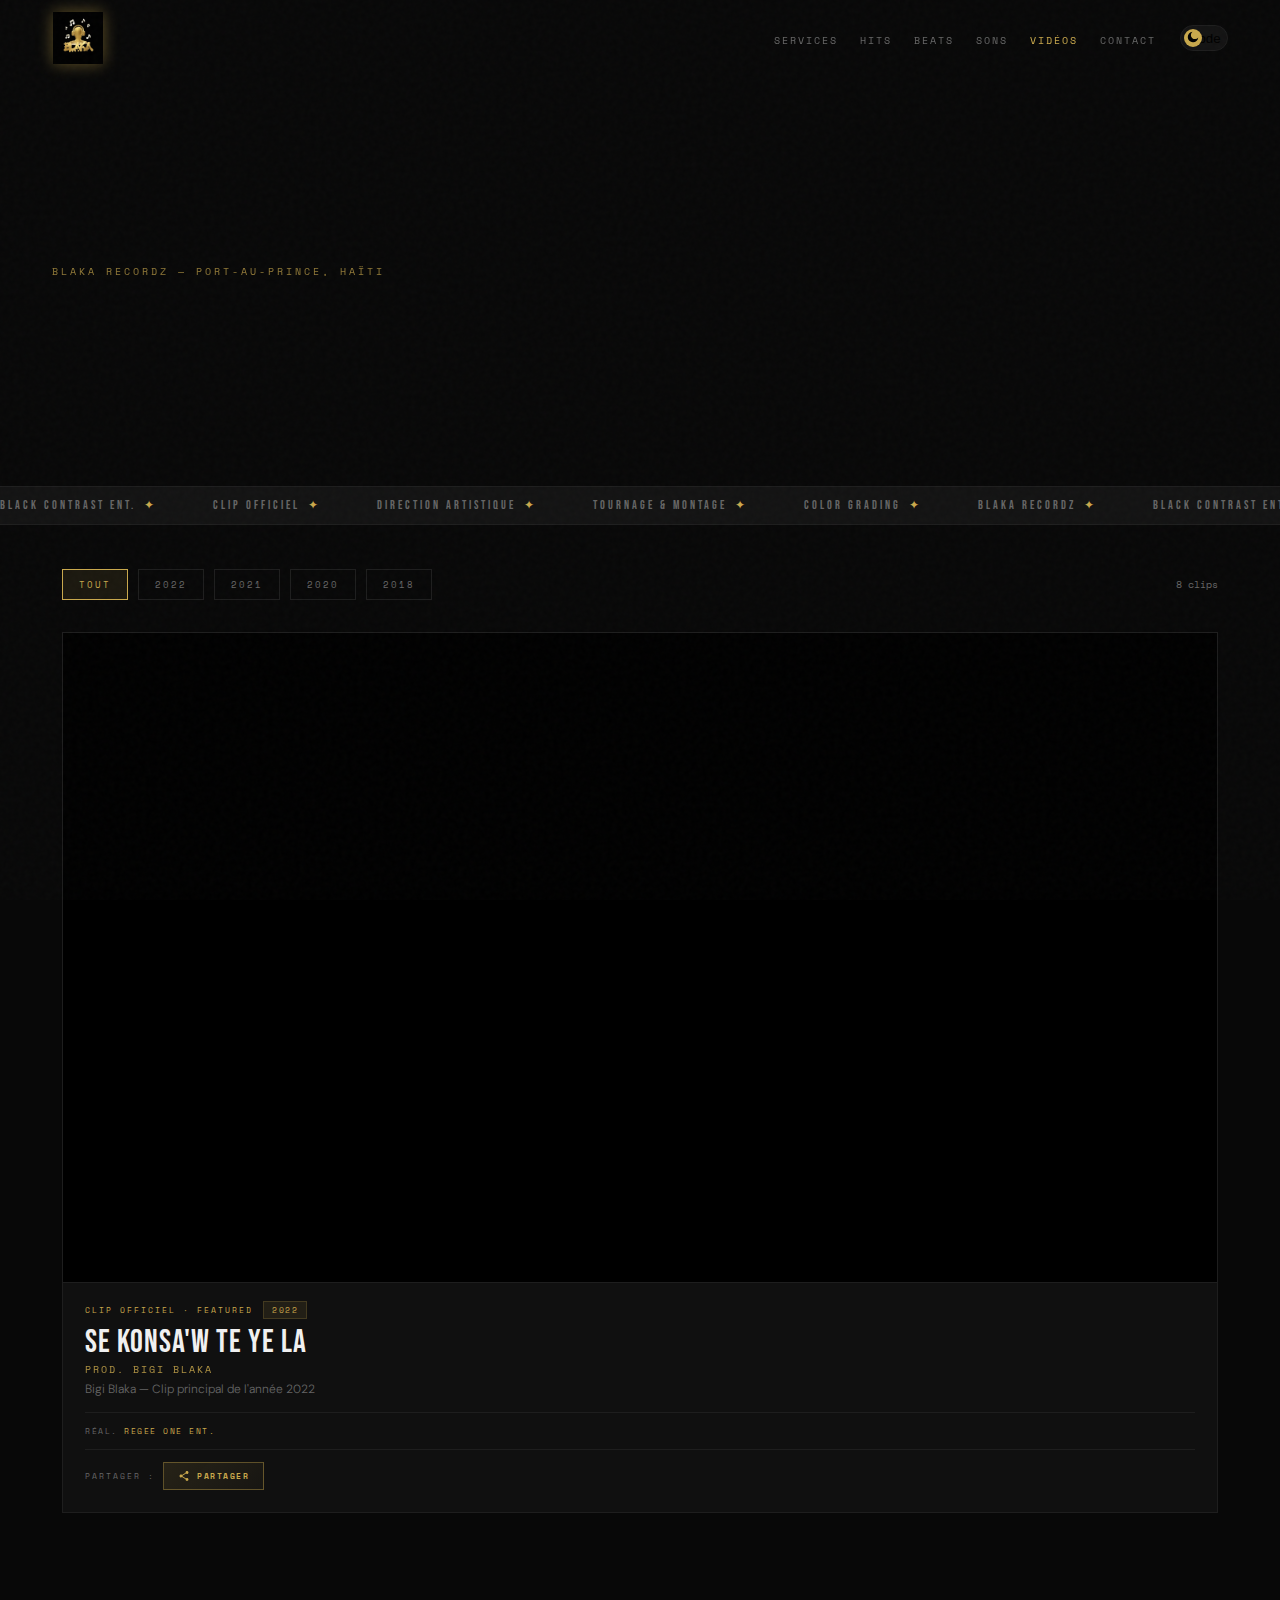
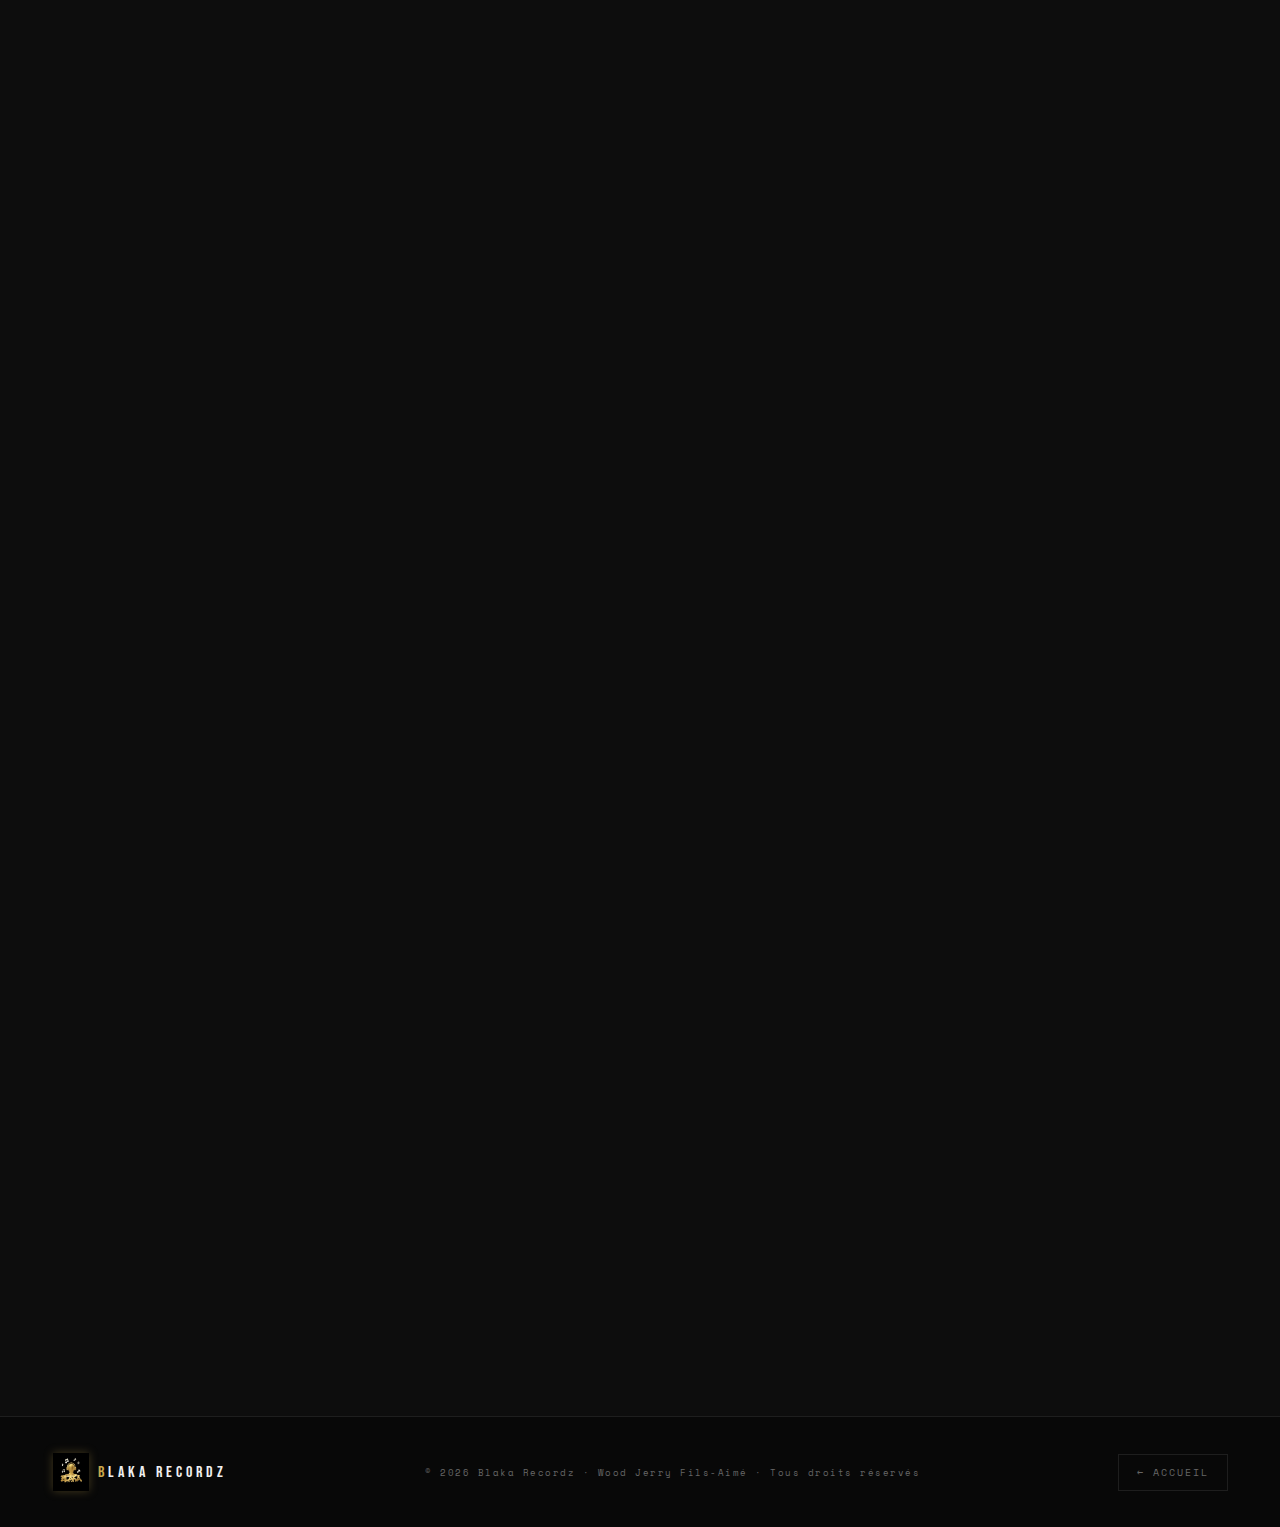
<file: realisations/index.html>
<!DOCTYPE html>
<html lang="fr" data-theme="dark">
<head>
  <meta charset="UTF-8"/>
  <meta name="viewport" content="width=device-width, initial-scale=1.0"/>
  <link rel="icon" type="image/png" href="../favicon.png"/>
  <link rel="shortcut icon" href="../favicon.png"/>
  <title>Réalisations Vidéo | Blaka Recordz &amp; Black Contrast Ent. — Port-au-Prince, Haïti</title>
  <link rel="canonical" href="https://blakarecordz.com/realisations/"/>
  <meta property="og:type" content="website"/>
  <meta property="og:site_name" content="Blaka Recordz"/>
  <meta property="og:title" content="Réalisations Vidéo | Black Contrast Ent. — Blaka Recordz"/>
  <meta property="og:description" content="Clips vidéo officiels réalisés par Black Contrast Entertainment depuis Port-au-Prince, Haïti."/>
  <meta property="og:url" content="https://blakarecordz.com/realisations/"/>
  <meta property="og:image" content="https://blakarecordz.com/images/logo.png"/>
  <meta property="og:image:secure_url" content="https://blakarecordz.com/images/logo.png"/>
  <meta property="og:image:type" content="image/png"/>
  <meta property="og:image:width" content="512"/>
  <meta property="og:image:height" content="512"/>
  <meta property="og:image:alt" content="Blaka Recordz — Studio Bigi Blaka"/>
  <meta property="og:locale" content="fr_HT"/>
  <meta name="twitter:card" content="summary_large_image"/>
  <meta name="twitter:site" content="@bigiblaka"/>
  <meta name="twitter:creator" content="@bigiblaka"/>
  <meta name="twitter:title" content="Réalisations Vidéo | Black Contrast Ent. — Blaka Recordz"/>
  <meta name="twitter:description" content="Clips vidéo officiels réalisés par Black Contrast Entertainment depuis Port-au-Prince, Haïti."/>
  <meta name="twitter:image" content="https://blakarecordz.com/images/logo.png"/>
  <meta name="twitter:image:alt" content="Blaka Recordz — Studio Bigi Blaka"/>
    <!-- ══ SEO META ══ -->
  <meta name="description" content="Clips vidéo officiels réalisés par Black Contrast Entertainment, division vidéo de Blaka Recordz à Port-au-Prince, Haïti. Tournage, montage, color grading depuis 2018."/>
  <meta name="keywords" content="Black Contrast Entertainment, clips vidéo Port-au-Prince Haïti, tournage clip rap haïtien, réalisation vidéo Blaka Recordz, Bigi Blaka, production audiovisuelle Haïti"/>
  <meta name="author" content="Bigi Blaka — Blaka Recordz"/>
  <meta name="robots" content="index, follow"/>
  <meta name="theme-color" content="#080808"/>
  <meta name="geo.region" content="HT"/>
  <meta name="geo.placename" content="Port-au-Prince, Haïti"/>
  <meta name="geo.position" content="18.543;-72.338"/>
  <meta name="ICBM" content="18.543, -72.338"/>
  
  
  
  
  
  
  
  
  
  
  
  
  
  
  
  <script type="application/ld+json">{"@context":"https://schema.org","@type":"MusicPlaylist","name":"Réalisations Vidéo — Blaka Recordz","url":"https://blakarecordz.com/realisations","byArtist":{"@type":"MusicGroup","name":"Blaka Recordz"}}</script>
  <link href="https://fonts.googleapis.com/css2?family=Bebas+Neue&family=DM+Sans:wght@300;400;500&family=Space+Mono:wght@400;700&display=swap" rel="stylesheet"/>
  <style>
    *,*::before,*::after{box-sizing:border-box;margin:0;padding:0}
    :root{--gold:#c9a84c;--gold2:#e8c96b;--gold-dim:rgba(201,168,76,.10)}
    [data-theme="dark"]{--bg:#080808;--bg2:#0d0d0d;--surface:#131313;--card:#101010;--border:#1e1e1e;--muted:#666;--body:#aaa;--heading:#f0f0f0;--nav-bg:rgba(8,8,8,.97)}
    [data-theme="light"]{--bg:#f4f3ef;--bg2:#eceae5;--surface:#fff;--card:#fafafa;--border:#ddd;--muted:#999;--body:#444;--heading:#111;--nav-bg:rgba(244,243,239,.97)}
    html{scroll-behavior:smooth}
    body{background:var(--bg);color:var(--body);font-family:'DM Sans',sans-serif;font-weight:300;overflow-x:hidden;transition:background .4s,color .4s}
    body::after{content:'';position:fixed;inset:0;z-index:9998;pointer-events:none;background-image:url("data:image/svg+xml,%3Csvg viewBox='0 0 200 200' xmlns='http://www.w3.org/2000/svg'%3E%3Cfilter id='n'%3E%3CfeTurbulence type='fractalNoise' baseFrequency='0.85' numOctaves='4' stitchTiles='stitch'/%3E%3C/filter%3E%3Crect width='100%25' height='100%25' filter='url(%23n)' opacity='1'/%3E%3C/svg%3E");opacity:.025}

    /* NAV */
    #nav{position:fixed;top:0;left:0;right:0;z-index:500;display:flex;align-items:center;justify-content:space-between;padding:12px 52px;transition:background .3s,border-bottom .3s}
    #nav.stuck{background:var(--nav-bg);backdrop-filter:blur(20px);border-bottom:1px solid var(--border)}
    .nav-logo-wrap{display:flex;align-items:center;gap:0px;text-decoration:none}
    .nav-logo-img{width:52px;height:52px;object-fit:contain;filter:drop-shadow(0 0 8px rgba(201,168,76,.45));transition:filter .3s,transform .3s}
    .nav-logo-wrap:hover .nav-logo-img{filter:drop-shadow(0 0 14px rgba(201,168,76,.75));transform:scale(1.05)}
    .nav-right{display:flex;align-items:center;gap:24px}
    .nav-links{display:flex;gap:22px;list-style:none}
    .nav-links a{font-family:'Space Mono',monospace;font-size:10px;letter-spacing:2px;text-transform:uppercase;color:var(--muted);text-decoration:none;transition:color .2s}
    .nav-links a:hover,.nav-links a.active{color:var(--gold)}
    .theme-toggle{background:var(--surface);border:1px solid var(--border);width:48px;height:26px;border-radius:13px;position:relative;cursor:pointer;flex-shrink:0;transition:border-color .2s}
    .theme-toggle:hover{border-color:var(--gold)}
    .toggle-ball{position:absolute;top:3px;left:3px;width:18px;height:18px;background:var(--gold);border-radius:50%;transition:transform .3s cubic-bezier(.34,1.56,.64,1);display:flex;align-items:center;justify-content:center;font-size:10px}
    [data-theme="light"] .toggle-ball{transform:translateX(22px)}
    .hamburger{display:none;flex-direction:column;gap:5px;background:none;border:none;cursor:pointer;padding:4px}
    .hamburger span{display:block;width:22px;height:1.5px;background:var(--heading)}
    .mobile-menu{display:none;position:fixed;inset:0;z-index:490;background:var(--bg);flex-direction:column;align-items:center;justify-content:center;gap:26px}
    .mobile-menu.open{display:flex}
    .mobile-menu a{font-family:'Bebas Neue',sans-serif;font-size:40px;letter-spacing:4px;color:var(--heading);text-decoration:none}
    .mobile-menu a:hover{color:var(--gold)}

    /* HERO */
    .page-hero{min-height:54vh;display:flex;align-items:flex-end;position:relative;overflow:hidden}
    .hero-cover{position:absolute;inset:0;background-image:url('https://images.unsplash.com/photo-1578662996442-48f60103fc96?w=1600&q=80&auto=format&fit=crop');background-size:cover;background-position:center 35%;filter:brightness(.18) saturate(.5)}
    .hero-overlay{position:absolute;inset:0;background:linear-gradient(to top,var(--bg) 0%,rgba(8,8,8,.3) 55%,transparent 100%)}
    .hero-content{position:relative;z-index:2;padding:110px 52px 56px;max-width:1300px}
    .hero-eyebrow{font-family:'Space Mono',monospace;font-size:10px;letter-spacing:5px;text-transform:uppercase;color:var(--gold);margin-bottom:14px;opacity:0;animation:riseIn .7s .2s forwards}
    .hero-title{font-family:'Bebas Neue',sans-serif;font-size:clamp(60px,11vw,130px);line-height:.9;letter-spacing:2px;color:var(--heading);opacity:0;animation:riseIn .8s .35s forwards}
    .hero-title em{color:var(--gold);font-style:normal}
    .hero-sub{margin-top:18px;font-size:15px;color:var(--muted);max-width:500px;line-height:1.7;opacity:0;animation:riseIn .8s .5s forwards}
    .hero-meta{margin-top:28px;display:flex;gap:36px;opacity:0;animation:riseIn .8s .62s forwards}
    .hmeta-n{font-family:'Bebas Neue',sans-serif;font-size:38px;color:var(--gold);line-height:1}
    .hmeta-l{font-family:'Space Mono',monospace;font-size:9px;letter-spacing:2px;text-transform:uppercase;color:var(--muted);margin-top:3px}

    /* TICKER */
    .ticker-wrap{overflow:hidden;border-top:1px solid var(--border);border-bottom:1px solid var(--border);background:var(--surface);padding:11px 0}
    .ticker-track{display:flex;gap:48px;animation:ticker 28s linear infinite;white-space:nowrap}
    .ticker-item{font-family:'Bebas Neue',sans-serif;font-size:12px;letter-spacing:3px;color:var(--muted);flex-shrink:0}
    .tdot{color:var(--gold);margin:0 8px}

    /* LAYOUT */
    .container{max-width:1260px;margin:0 auto;padding:0 52px}
    .section-label{font-family:'Space Mono',monospace;font-size:10px;letter-spacing:4px;text-transform:uppercase;color:var(--gold);display:block;margin-bottom:12px}
    .section-title{font-family:'Bebas Neue',sans-serif;font-size:clamp(36px,6vw,68px);color:var(--heading);line-height:.92;letter-spacing:1px;margin-bottom:40px}

    /* FILTER */
    .filters{padding:44px 0 0;display:flex;align-items:center;gap:10px;flex-wrap:wrap}
    .fbtn{font-family:'Space Mono',monospace;font-size:9px;letter-spacing:2px;text-transform:uppercase;padding:8px 16px;background:transparent;border:1px solid var(--border);color:var(--muted);cursor:pointer;transition:border-color .2s,color .2s,background .2s}
    .fbtn:hover,.fbtn.active{border-color:var(--gold);color:var(--gold);background:var(--gold-dim)}
    .fcount{margin-left:auto;font-family:'Space Mono',monospace;font-size:10px;color:var(--muted)}

    /* VIDEO GRID */
    .grid-section{padding:32px 0 90px}
    .video-grid{display:grid;grid-template-columns:repeat(2,1fr);gap:28px}
    .vid-card{background:var(--card);border:1px solid var(--border);overflow:hidden;transition:border-color .3s,transform .3s,box-shadow .3s}
    .vid-card:hover{border-color:var(--gold);transform:translateY(-4px);box-shadow:0 12px 40px rgba(201,168,76,.08)}
    .vid-card.wide{grid-column:span 2}
    .vid-frame-box{position:relative;width:100%;aspect-ratio:16/9;background:#000}
    .vid-frame-box iframe{position:absolute;inset:0;width:100%;height:100%;border:none;display:block}
    .vid-info{padding:18px 22px 22px;border-top:1px solid var(--border)}
    .vid-meta{display:flex;align-items:center;gap:10px;margin-bottom:8px}
    .vid-cat{font-family:'Space Mono',monospace;font-size:8px;letter-spacing:2px;text-transform:uppercase;color:var(--gold)}
    .vid-year-pill{font-family:'Space Mono',monospace;font-size:8px;letter-spacing:1.5px;background:var(--gold-dim);border:1px solid rgba(201,168,76,.2);color:var(--gold);padding:2px 8px}
    .vid-title{font-family:'Bebas Neue',sans-serif;font-size:24px;letter-spacing:1px;color:var(--heading);line-height:1;margin-bottom:5px}
    .vid-title::after{content:'PROD. BIGI BLAKA';display:block;margin-top:6px;font-family:'Space Mono',monospace;font-size:10px;letter-spacing:2px;color:var(--gold);opacity:.85;}
    .vid-card.wide .vid-title{font-size:32px}
    .vid-sub{font-size:12px;color:var(--muted);line-height:1.5;margin-bottom:14px}
    .vid-footer{display:flex;align-items:center;justify-content:space-between;padding-top:12px;border-top:1px solid var(--border)}
    .vid-dir{font-family:'Space Mono',monospace;font-size:8px;letter-spacing:1.5px;text-transform:uppercase;color:var(--muted)}
    .vid-dir span{color:var(--gold)}

    /* FORM SECTION */
    #video-form-section{background:var(--bg2);padding:90px 0}
    .form-section-header{margin-bottom:56px}
    .form-section-desc{margin-top:14px;font-size:14px;color:var(--muted);max-width:560px;line-height:1.75}
    .vform-layout{display:grid;grid-template-columns:1fr 1.15fr;gap:72px;align-items:start}
    .vform-contact-block{position:sticky;top:90px}
    .vcb-title{font-family:'Bebas Neue',sans-serif;font-size:26px;letter-spacing:1px;color:var(--heading);margin-bottom:22px}
    .vcb-items{display:flex;flex-direction:column;gap:16px;margin-bottom:36px}
    .vcb-row{display:flex;align-items:center;gap:14px}
    .vcb-icon{width:40px;height:40px;background:var(--gold-dim);border:1px solid rgba(201,168,76,.2);display:flex;align-items:center;justify-content:center;font-size:16px;flex-shrink:0}
    .vcb-lbl{font-family:'Space Mono',monospace;font-size:9px;letter-spacing:2px;text-transform:uppercase;color:var(--muted);margin-bottom:2px}
    .vcb-val{font-size:14px;color:var(--heading);text-decoration:none;transition:color .2s}
    a.vcb-val:hover{color:var(--gold)}
    .vcb-note{background:var(--surface);border:1px solid var(--border);border-left:3px solid var(--gold);padding:18px 20px}
    .vcb-note p{font-size:13px;color:var(--muted);line-height:1.7}
    .vcb-note strong{color:var(--gold)}
    .vform{display:flex;flex-direction:column}
    .fg{margin-bottom:20px}
    .fg label{display:block;font-family:'Space Mono',monospace;font-size:9px;letter-spacing:2px;text-transform:uppercase;color:var(--muted);margin-bottom:8px}
    .fg label .req{color:var(--gold)}
    .fg input,.fg textarea,.fg select{width:100%;background:var(--surface);border:1px solid var(--border);color:var(--heading);padding:13px 16px;font-family:'DM Sans',sans-serif;font-size:14px;outline:none;transition:border-color .2s,background .2s;appearance:none}
    .fg input:focus,.fg textarea:focus,.fg select:focus{border-color:var(--gold);background:rgba(201,168,76,.03)}
    .fg textarea{resize:vertical;min-height:120px}
    .fg-row2{display:grid;grid-template-columns:1fr 1fr;gap:16px}
    .pill-grid{display:flex;flex-wrap:wrap;gap:10px;padding:4px 0}
    .pill-inp{display:none}
    .pill-lbl{font-family:'Space Mono',monospace;font-size:9px;letter-spacing:2px;text-transform:uppercase;padding:9px 16px;border:1px solid var(--border);color:var(--muted);cursor:pointer;transition:border-color .2s,color .2s,background .2s;user-select:none}
    .pill-inp:checked+.pill-lbl{border-color:var(--gold);color:var(--gold);background:var(--gold-dim)}
    .form-divider{border:none;border-top:1px solid var(--border);margin:8px 0 24px}
    .form-section-mini{font-family:'Space Mono',monospace;font-size:9px;letter-spacing:3px;text-transform:uppercase;color:var(--gold);margin-bottom:16px;display:block}
    .btn-submit{width:100%;background:var(--gold);color:#080808;border:none;padding:17px 32px;font-family:'Space Mono',monospace;font-size:11px;font-weight:700;letter-spacing:2px;text-transform:uppercase;cursor:pointer;transition:background .2s,transform .2s;display:flex;align-items:center;justify-content:center;gap:12px;margin-top:8px}
    .btn-submit:hover{background:var(--gold2);transform:translateY(-2px)}
    .form-legal{font-size:11px;color:var(--muted);margin-top:10px;line-height:1.6;text-align:center}

    /* CONFIRM MODAL */
    .confirm-overlay{position:fixed;inset:0;z-index:2000;background:rgba(0,0,0,.95);backdrop-filter:blur(16px);display:flex;align-items:center;justify-content:center;opacity:0;pointer-events:none;transition:opacity .4s;padding:20px;overflow-y:auto}
    .confirm-overlay.open{opacity:1;pointer-events:all}
    .confirm-box{width:min(700px,100%);background:var(--surface);border:1px solid var(--border);border-top:3px solid var(--gold);position:relative;animation:slideUp .5s cubic-bezier(.4,0,.2,1)}
    @keyframes slideUp{from{transform:translateY(40px);opacity:0}to{transform:translateY(0);opacity:1}}
    .confirm-head{padding:36px 40px 0;display:flex;align-items:flex-start;justify-content:space-between;gap:20px}
    .confirm-icon{width:52px;height:52px;background:var(--gold);display:flex;align-items:center;justify-content:center;font-size:26px;flex-shrink:0;color:#080808;font-weight:bold}
    .confirm-kicker{font-family:'Space Mono',monospace;font-size:9px;letter-spacing:3px;text-transform:uppercase;color:var(--gold);display:block;margin-bottom:8px}
    .confirm-title{font-family:'Bebas Neue',sans-serif;font-size:36px;color:var(--heading);line-height:1}
    .confirm-close{width:40px;height:40px;background:transparent;border:1px solid var(--border);display:flex;align-items:center;justify-content:center;cursor:pointer;color:var(--muted);font-size:18px;flex-shrink:0;transition:border-color .2s,color .2s}
    .confirm-close:hover{border-color:var(--gold);color:var(--gold)}
    .confirm-body{padding:24px 40px 40px}
    .confirm-message{font-size:14px;color:var(--body);line-height:1.75;margin-bottom:24px}
    .confirm-message strong{color:var(--heading)}
    .confirm-summary{background:var(--bg);border:1px solid var(--border);padding:20px 22px;margin-bottom:24px}
    .cs-label{font-family:'Space Mono',monospace;font-size:8px;letter-spacing:3px;text-transform:uppercase;color:var(--muted);display:block;margin-bottom:14px}
    .cs-row{display:flex;justify-content:space-between;align-items:flex-start;gap:16px;font-size:13px;padding:9px 0;border-bottom:1px solid var(--border)}
    .cs-row:last-child{border-bottom:none}
    .cs-key{color:var(--muted);flex-shrink:0;min-width:130px;font-family:'Space Mono',monospace;font-size:9px;letter-spacing:1px;text-transform:uppercase}
    .cs-val{color:var(--heading);text-align:right}
    .confirm-contacts-lbl{font-family:'Space Mono',monospace;font-size:8px;letter-spacing:3px;text-transform:uppercase;color:var(--gold);display:block;margin-bottom:14px}
    .confirm-contacts{display:grid;grid-template-columns:1fr 1fr;gap:12px;margin-bottom:24px}
    .cc-card{background:var(--bg);border:1px solid var(--border);padding:14px 16px;display:flex;align-items:center;gap:12px;text-decoration:none;transition:border-color .2s}
    .cc-card:hover{border-color:var(--gold)}
    .cc-icon{font-size:18px;flex-shrink:0}
    .cc-lbl{font-family:'Space Mono',monospace;font-size:8px;letter-spacing:2px;text-transform:uppercase;color:var(--muted);margin-bottom:3px}
    .cc-val{font-size:13px;color:var(--heading)}
    .confirm-note{font-size:12px;color:var(--muted);line-height:1.65;border-left:2px solid var(--gold);padding-left:14px}

    /* SCROLL / FOOTER */
    #scrollTop{position:fixed;bottom:28px;right:28px;width:44px;height:44px;background:var(--gold);border:none;cursor:pointer;display:flex;align-items:center;justify-content:center;font-size:18px;color:#080808;font-weight:bold;z-index:400;opacity:0;pointer-events:none;transition:opacity .3s,transform .3s}
    #scrollTop.visible{opacity:1;pointer-events:all}
    #scrollTop:hover{background:var(--gold2);transform:translateY(-3px)}
    footer{border-top:1px solid var(--border);padding:36px 52px;display:flex;justify-content:space-between;align-items:center;flex-wrap:wrap;gap:20px;background:var(--bg)}
    .footer-logo-wrap{display:flex;align-items:center;gap:8px;text-decoration:none}
    .footer-logo-img{width:38px;height:38px;object-fit:contain;filter:drop-shadow(0 0 5px rgba(201,168,76,.3))}
    .footer-wordmark{font-family:'Bebas Neue',sans-serif;font-size:16px;letter-spacing:4px;color:var(--heading)}
    .footer-wordmark em{color:var(--gold);font-style:normal}
    .footer-copy{font-family:'Space Mono',monospace;font-size:9px;letter-spacing:1.5px;color:var(--muted)}
    .footer-back{font-family:'Space Mono',monospace;font-size:10px;letter-spacing:2px;text-transform:uppercase;color:var(--muted);text-decoration:none;border:1px solid var(--border);padding:10px 18px;transition:border-color .2s,color .2s}
    .footer-back:hover{border-color:var(--gold);color:var(--gold)}

    @keyframes riseIn{from{opacity:0;transform:translateY(22px)}to{opacity:1;transform:translateY(0)}}
    @keyframes ticker{from{transform:translateX(0)}to{transform:translateX(-50%)}}
    .reveal{opacity:0;transform:translateY(16px);transition:opacity .6s,transform .6s}
    .reveal.visible{opacity:1;transform:translateY(0)}

    @media(max-width:960px){
      #nav{padding:10px 20px}
      .nav-links{display:none}
      .hamburger{display:flex}
      .container{padding:0 20px}
      .video-grid{grid-template-columns:1fr}
      .vid-card.wide{grid-column:span 1}
      .hero-content{padding:100px 20px 48px}
      footer{padding:32px 20px}
      .vform-layout{grid-template-columns:1fr;gap:48px}
      .vform-contact-block{position:static}
      .confirm-contacts{grid-template-columns:1fr}
      .confirm-head,.confirm-body{padding-left:20px;padding-right:20px}
      .fg-row2{grid-template-columns:1fr}
    }

    .share-row{display:flex;align-items:center;gap:8px;margin-top:12px;padding-top:12px;border-top:1px solid var(--border);flex-wrap:wrap}
    .share-label{font-family:'Space Mono',monospace;font-size:8px;letter-spacing:2px;text-transform:uppercase;color:var(--muted);flex-shrink:0}
    .share-hybrid{background:linear-gradient(135deg,rgba(201,168,76,.12),rgba(201,168,76,.04));border:1px solid rgba(201,168,76,.4);color:var(--gold);font-family:'Space Mono',monospace;font-size:8px;font-weight:700;letter-spacing:1.5px;text-transform:uppercase;padding:7px 14px;cursor:pointer;display:inline-flex;align-items:center;gap:7px;transition:background .2s,transform .15s,border-color .2s}
    .share-hybrid:hover{background:var(--gold);color:#080808;border-color:var(--gold);transform:translateY(-2px)}
    .share-hybrid svg{width:12px;height:12px;flex-shrink:0}
  </style>
</head>
<body>

<!-- NAV -->
<nav id="nav">
  <a href="/" class="nav-logo-wrap">
    <img src="/images/logo.png" alt="Blaka Recordz Logo" class="nav-logo-img"/>
  </a>
  <div class="nav-right">
    <ul class="nav-links">
      <li><a href="#services">Services</a></li>
      <li><a href="/hits/">Hits</a></li>
      <li><a href="/beats/">Beats</a></li>
      <li><a href="/sons/">Sons</a></li>
      <li><a href="/realisations/" class="active">Vidéos</a></li>
      <li><a href="/contact/">Contact</a></li>
    </ul>
    <button class="theme-toggle" id="themeToggle"><div class="toggle-ball"><span id="themeEmoji"><svg xmlns="http://www.w3.org/2000/svg" width="14" height="14" viewBox="0 0 24 24" fill="currentColor"><path d="M21 12.79A9 9 0 1 1 11.21 3a7 7 0 1 0 9.79 9.79z"/></svg></span></div><span class="tog-label">Mode</span></button>
    <button class="hamburger" id="hamburger"><span></span><span></span><span></span></button>
  </div>
</nav>
<div class="mobile-menu" id="mobileMenu">
  <a href="/" onclick="closeMenu()">Accueil</a>
  <a href="/hits/" onclick="closeMenu()">Hits</a>
  <a href="/beats/" onclick="closeMenu()">Beats</a>
  <a href="/sons/" onclick="closeMenu()">Sons</a>
  <a href="/realisations/" onclick="closeMenu()">Vidéos</a>
  <a href="/contact/" onclick="closeMenu()">Contact</a>



</div>

<!-- HERO -->
<section class="page-hero">
  <div class="hero-cover"></div>
  <div class="hero-overlay"></div>
  <div class="hero-content">
    <p class="hero-eyebrow">Black Contrast Entertainment · Blaka Recordz</p>
    <h1 class="hero-title">RÉALISATIONS<em> VIDÉO</em></h1>
    <p style="font-family:'Space Mono',monospace;font-size:10px;letter-spacing:3px;text-transform:uppercase;color:var(--gold);opacity:.7;margin-top:8px;display:block">Blaka Recordz — Port-au-Prince, Haïti</p>
    <p class="hero-sub">Clips & productions audiovisuelles réalisés par Black Contrast Entertainment, division vidéo de Blaka Recordz.</p>
    <div class="hero-meta">
      <div><div class="hmeta-n">8</div><div class="hmeta-l">Clips</div></div>
      <div><div class="hmeta-n">6+</div><div class="hmeta-l">Artistes</div></div>
      <div><div class="hmeta-n">2018</div><div class="hmeta-l">Depuis</div></div>
    </div>
  </div>
</section>

<!-- TICKER -->
<div class="ticker-wrap">
  <div class="ticker-track">
    <span class="ticker-item">BLACK CONTRAST ENT.<span class="tdot">✦</span></span>
    <span class="ticker-item">CLIP OFFICIEL<span class="tdot">✦</span></span>
    <span class="ticker-item">DIRECTION ARTISTIQUE<span class="tdot">✦</span></span>
    <span class="ticker-item">TOURNAGE & MONTAGE<span class="tdot">✦</span></span>
    <span class="ticker-item">COLOR GRADING<span class="tdot">✦</span></span>
    <span class="ticker-item">BLAKA RECORDZ<span class="tdot">✦</span></span>
    <span class="ticker-item">BLACK CONTRAST ENT.<span class="tdot">✦</span></span>
    <span class="ticker-item">CLIP OFFICIEL<span class="tdot">✦</span></span>
    <span class="ticker-item">DIRECTION ARTISTIQUE<span class="tdot">✦</span></span>
    <span class="ticker-item">TOURNAGE & MONTAGE<span class="tdot">✦</span></span>
    <span class="ticker-item">COLOR GRADING<span class="tdot">✦</span></span>
    <span class="ticker-item">BLAKA RECORDZ<span class="tdot">✦</span></span>
  </div>
</div>

<!-- FILTRES -->
<div class="container">
  <div class="filters reveal">
    <button class="fbtn active" data-filter="all">Tout</button>
    <button class="fbtn" data-filter="2022">2022</button>
    <button class="fbtn" data-filter="2021">2021</button>
    <button class="fbtn" data-filter="2020">2020</button>
    <button class="fbtn" data-filter="2018">2018</button>
    <span class="fcount" id="fcount">8 clips</span>
  </div>
</div>

<!-- GRILLE CLIPS YOUTUBE EMBED -->
<section class="grid-section">
  <div class="container">
    <div class="video-grid" id="videoGrid">

      <!-- 1 — SE KONSA'W TE YE LA — 2022 WIDE FEATURED -->
      <div class="vid-card wide reveal" data-year="2022">
        <div class="vid-frame-box">
          <iframe src="https://www.youtube.com/embed/JHMoiP5uopE?si=Wdxs1tF7Jaieo6Dw&rel=0" title="Se Konsaw Te Ye La" allow="accelerometer; autoplay; clipboard-write; encrypted-media; gyroscope; picture-in-picture; web-share" referrerpolicy="strict-origin-when-cross-origin" allowfullscreen loading="lazy"></iframe>
        </div>
        <div class="vid-info">
          <div class="vid-meta">
            <span class="vid-cat">Clip Officiel · Featured</span>
            <span class="vid-year-pill">2022</span>
          </div>
          <div class="vid-title">SE KONSA'W TE YE LA</div>
          <p class="vid-sub">Bigi Blaka — Clip principal de l'année 2022</p>
          <div class="vid-footer">
            <span class="vid-dir">Réal. <span>REGEE ONE ENT.</span></span>
          </div>
          <div class="share-row">
            <span class="share-label">Partager :</span>
            <button class="share-btn share-hybrid" onclick="blakaShare(this,'https://blakarecordz.com/realisations/')">
              <svg viewBox="0 0 24 24" fill="currentColor"><path d="M18 16.08c-.76 0-1.44.3-1.96.77L8.91 12.7c.05-.23.09-.46.09-.7s-.04-.47-.09-.7l7.05-4.11c.54.5 1.25.81 2.04.81 1.66 0 3-1.34 3-3s-1.34-3-3-3-3 1.34-3 3c0 .24.04.47.09.7L8.04 9.81C7.5 9.31 6.79 9 6 9c-1.66 0-3 1.34-3 3s1.34 3 3 3c.79 0 1.5-.31 2.04-.81l7.12 4.16c-.05.21-.08.43-.08.65 0 1.61 1.31 2.92 2.92 2.92s2.92-1.31 2.92-2.92-1.31-2.92-2.92-2.92z"/></svg>
              Partager
            </button>
          </div>
        </div>
      </div>

      <!-- 2 — PROBLÈM GAZ — 2021 -->
      <div class="vid-card reveal" data-year="2021">
        <div class="vid-frame-box">
          <iframe src="https://www.youtube.com/embed/HmnmrB9YhIA?si=7U2MulwkstWBBLM0&rel=0" title="Problèm Gaz" allow="accelerometer; autoplay; clipboard-write; encrypted-media; gyroscope; picture-in-picture; web-share" referrerpolicy="strict-origin-when-cross-origin" allowfullscreen loading="lazy"></iframe>
        </div>
        <div class="vid-info">
          <div class="vid-meta">
            <span class="vid-cat">Clip Officiel</span>
            <span class="vid-year-pill">2021</span>
          </div>
          <div class="vid-title">PROBLÈM GAZ</div>
          <p class="vid-sub">Kagoul Nan Tet — 2021</p>
          <div class="vid-footer">
            <span class="vid-dir">Réal. <span>Black Contrast Ent.</span></span>
          </div>
          <div class="share-row">
            <span class="share-label">Partager :</span>
            <button class="share-btn share-hybrid" onclick="blakaShare(this,'https://blakarecordz.com/realisations/')">
              <svg viewBox="0 0 24 24" fill="currentColor"><path d="M18 16.08c-.76 0-1.44.3-1.96.77L8.91 12.7c.05-.23.09-.46.09-.7s-.04-.47-.09-.7l7.05-4.11c.54.5 1.25.81 2.04.81 1.66 0 3-1.34 3-3s-1.34-3-3-3-3 1.34-3 3c0 .24.04.47.09.7L8.04 9.81C7.5 9.31 6.79 9 6 9c-1.66 0-3 1.34-3 3s1.34 3 3 3c.79 0 1.5-.31 2.04-.81l7.12 4.16c-.05.21-.08.43-.08.65 0 1.61 1.31 2.92 2.92 2.92s2.92-1.31 2.92-2.92-1.31-2.92-2.92-2.92z"/></svg>
              Partager
            </button>
          </div>
        </div>
      </div>

      <!-- 3 — OMAJ A MIKABEN — 2021 -->
      <div class="vid-card reveal" data-year="2021">
        <div class="vid-frame-box">
          <iframe src="https://www.youtube.com/embed/A3_kdnhqOJM?si=ap2qgB3DLrR5ti_a&rel=0" title="Omaj A Mikaben" allow="accelerometer; autoplay; clipboard-write; encrypted-media; gyroscope; picture-in-picture; web-share" referrerpolicy="strict-origin-when-cross-origin" allowfullscreen loading="lazy"></iframe>
        </div>
        <div class="vid-info">
          <div class="vid-meta">
            <span class="vid-cat">Clip Officiel · Hommage</span>
            <span class="vid-year-pill">2021</span>
          </div>
          <div class="vid-title">OMAJ A MIKABEN</div>
          <p class="vid-sub">WA-MG — Hommage à Mikaben · 2021</p>
          <div class="vid-footer">
            <span class="vid-dir">Réal. <span>Black Contrast Ent.</span></span>
          </div>
          <div class="share-row">
            <span class="share-label">Partager :</span>
            <button class="share-btn share-hybrid" onclick="blakaShare(this,'https://blakarecordz.com/realisations/')">
              <svg viewBox="0 0 24 24" fill="currentColor"><path d="M18 16.08c-.76 0-1.44.3-1.96.77L8.91 12.7c.05-.23.09-.46.09-.7s-.04-.47-.09-.7l7.05-4.11c.54.5 1.25.81 2.04.81 1.66 0 3-1.34 3-3s-1.34-3-3-3-3 1.34-3 3c0 .24.04.47.09.7L8.04 9.81C7.5 9.31 6.79 9 6 9c-1.66 0-3 1.34-3 3s1.34 3 3 3c.79 0 1.5-.31 2.04-.81l7.12 4.16c-.05.21-.08.43-.08.65 0 1.61 1.31 2.92 2.92 2.92s2.92-1.31 2.92-2.92-1.31-2.92-2.92-2.92z"/></svg>
              Partager
            </button>
          </div>
        </div>
      </div>

      <!-- 4 — OU TA DWE WONT MACHÈ — 2020 -->
      <div class="vid-card reveal" data-year="2020">
        <div class="vid-frame-box">
          <iframe src="https://www.youtube.com/embed/6Rmoihbsv6I?si=SHYk6FAFVN0L-wf1&rel=0" title="Ou Ta Dwe Wont Mache" allow="accelerometer; autoplay; clipboard-write; encrypted-media; gyroscope; picture-in-picture; web-share" referrerpolicy="strict-origin-when-cross-origin" allowfullscreen loading="lazy"></iframe>
        </div>
        <div class="vid-info">
          <div class="vid-meta">
            <span class="vid-cat">Clip Officiel</span>
            <span class="vid-year-pill">2020</span>
          </div>
          <div class="vid-title">OU TA DWE WONT MACHÈ</div>
          <p class="vid-sub">Ca Va Ca Vient — 2020</p>
          <div class="vid-footer">
            <span class="vid-dir">Réal. <span>Black Contrast Ent.</span></span>
          </div>
          <div class="share-row">
            <span class="share-label">Partager :</span>
            <button class="share-btn share-hybrid" onclick="blakaShare(this,'https://blakarecordz.com/realisations/')">
              <svg viewBox="0 0 24 24" fill="currentColor"><path d="M18 16.08c-.76 0-1.44.3-1.96.77L8.91 12.7c.05-.23.09-.46.09-.7s-.04-.47-.09-.7l7.05-4.11c.54.5 1.25.81 2.04.81 1.66 0 3-1.34 3-3s-1.34-3-3-3-3 1.34-3 3c0 .24.04.47.09.7L8.04 9.81C7.5 9.31 6.79 9 6 9c-1.66 0-3 1.34-3 3s1.34 3 3 3c.79 0 1.5-.31 2.04-.81l7.12 4.16c-.05.21-.08.43-.08.65 0 1.61 1.31 2.92 2.92 2.92s2.92-1.31 2.92-2.92-1.31-2.92-2.92-2.92z"/></svg>
              Partager
            </button>
          </div>
        </div>
      </div>

      <!-- 5 — FÈL AK LEVEL OU — 2020 -->
      <div class="vid-card reveal" data-year="2020">
        <div class="vid-frame-box">
          <iframe src="https://www.youtube.com/embed/dwTEHSoY2EA?si=YbpAbchYjMz6gFhb&rel=0" title="Fèl Ak Level Ou" allow="accelerometer; autoplay; clipboard-write; encrypted-media; gyroscope; picture-in-picture; web-share" referrerpolicy="strict-origin-when-cross-origin" allowfullscreen loading="lazy"></iframe>
        </div>
        <div class="vid-info">
          <div class="vid-meta">
            <span class="vid-cat">Clip Officiel · Collab</span>
            <span class="vid-year-pill">2020</span>
          </div>
          <div class="vid-title">FÈL AK LEVEL OU</div>
          <p class="vid-sub">Bigi Blaka × Figi Biznis × One Pull-Up × Savage × Top Zoe</p>
          <div class="vid-footer">
            <span class="vid-dir">Réal. <span>SAJ KON LYON ENT.</span></span>
          </div>
          <div class="share-row">
            <span class="share-label">Partager :</span>
            <button class="share-btn share-hybrid" onclick="blakaShare(this,'https://blakarecordz.com/realisations/')">
              <svg viewBox="0 0 24 24" fill="currentColor"><path d="M18 16.08c-.76 0-1.44.3-1.96.77L8.91 12.7c.05-.23.09-.46.09-.7s-.04-.47-.09-.7l7.05-4.11c.54.5 1.25.81 2.04.81 1.66 0 3-1.34 3-3s-1.34-3-3-3-3 1.34-3 3c0 .24.04.47.09.7L8.04 9.81C7.5 9.31 6.79 9 6 9c-1.66 0-3 1.34-3 3s1.34 3 3 3c.79 0 1.5-.31 2.04-.81l7.12 4.16c-.05.21-.08.43-.08.65 0 1.61 1.31 2.92 2.92 2.92s2.92-1.31 2.92-2.92-1.31-2.92-2.92-2.92z"/></svg>
              Partager
            </button>
          </div>
        </div>
      </div>

      <!-- 6 — PULL-UP AN BET — 2020 -->
      <div class="vid-card reveal" data-year="2020">
        <div class="vid-frame-box">
          <iframe src="https://www.youtube.com/embed/Lx4l81EDxo8?si=s8S3Hx_vizwe-DY7&rel=0" title="Pull-Up An Bet" allow="accelerometer; autoplay; clipboard-write; encrypted-media; gyroscope; picture-in-picture; web-share" referrerpolicy="strict-origin-when-cross-origin" allowfullscreen loading="lazy"></iframe>
        </div>
        <div class="vid-info">
          <div class="vid-meta">
            <span class="vid-cat">Clip Officiel · Collab</span>
            <span class="vid-year-pill">2020</span>
          </div>
          <div class="vid-title">PULL-UP AN BET</div>
          <p class="vid-sub">Djou Dexter × Kolonel & Rocker-F. — 2020</p>
          <div class="vid-footer">
            <span class="vid-dir">Réal. <span>Black Contrast Ent.</span></span>
          </div>
          <div class="share-row">
            <span class="share-label">Partager :</span>
            <button class="share-btn share-hybrid" onclick="blakaShare(this,'https://blakarecordz.com/realisations/')">
              <svg viewBox="0 0 24 24" fill="currentColor"><path d="M18 16.08c-.76 0-1.44.3-1.96.77L8.91 12.7c.05-.23.09-.46.09-.7s-.04-.47-.09-.7l7.05-4.11c.54.5 1.25.81 2.04.81 1.66 0 3-1.34 3-3s-1.34-3-3-3-3 1.34-3 3c0 .24.04.47.09.7L8.04 9.81C7.5 9.31 6.79 9 6 9c-1.66 0-3 1.34-3 3s1.34 3 3 3c.79 0 1.5-.31 2.04-.81l7.12 4.16c-.05.21-.08.43-.08.65 0 1.61 1.31 2.92 2.92 2.92s2.92-1.31 2.92-2.92-1.31-2.92-2.92-2.92z"/></svg>
              Partager
            </button>
          </div>
        </div>
      </div>

      <!-- 7 — SOUSOU SA — Kanaval 2018 -->
      <div class="vid-card reveal" data-year="2018">
        <div class="vid-frame-box">
          <iframe src="https://www.youtube.com/embed/CmaXMDg7eO4?si=pnccAFHfHmq34g9F&rel=0" title="Sousou Sa Kanaval 2018" allow="accelerometer; autoplay; clipboard-write; encrypted-media; gyroscope; picture-in-picture; web-share" referrerpolicy="strict-origin-when-cross-origin" allowfullscreen loading="lazy"></iframe>
        </div>
        <div class="vid-info">
          <div class="vid-meta">
            <span class="vid-cat">Kanaval</span>
            <span class="vid-year-pill">2018</span>
          </div>
          <div class="vid-title">SOUSOU SA</div>
          <p class="vid-sub">TMB — Team Blaka · Kanaval 2018</p>
          <div class="vid-footer">
            <span class="vid-dir">Réal. <span>YOOTH HOBBIZ</span></span>
          </div>
          <div class="share-row">
            <span class="share-label">Partager :</span>
            <button class="share-btn share-hybrid" onclick="blakaShare(this,'https://blakarecordz.com/realisations/')">
              <svg viewBox="0 0 24 24" fill="currentColor"><path d="M18 16.08c-.76 0-1.44.3-1.96.77L8.91 12.7c.05-.23.09-.46.09-.7s-.04-.47-.09-.7l7.05-4.11c.54.5 1.25.81 2.04.81 1.66 0 3-1.34 3-3s-1.34-3-3-3-3 1.34-3 3c0 .24.04.47.09.7L8.04 9.81C7.5 9.31 6.79 9 6 9c-1.66 0-3 1.34-3 3s1.34 3 3 3c.79 0 1.5-.31 2.04-.81l7.12 4.16c-.05.21-.08.43-.08.65 0 1.61 1.31 2.92 2.92 2.92s2.92-1.31 2.92-2.92-1.31-2.92-2.92-2.92z"/></svg>
              Partager
            </button>
          </div>
        </div>
      </div>

      <!-- 8 — CLIP SANS TITRE -->
      <div class="vid-card reveal" data-year="2018">
        <div class="vid-frame-box">
          <iframe src="https://www.youtube.com/embed/RyworQEs4z4?si=knbkpoA7o0xNtJ3B&rel=0" title="Blaka Recordz Production" allow="accelerometer; autoplay; clipboard-write; encrypted-media; gyroscope; picture-in-picture; web-share" referrerpolicy="strict-origin-when-cross-origin" allowfullscreen loading="lazy"></iframe>
        </div>
        <div class="vid-info">
          <div class="vid-meta">
            <span class="vid-cat">Production · Blaka Recordz</span>
            <span class="vid-year-pill">2018</span>
          </div>
          <div class="vid-title">LAVI SA DROL</div>
          <p class="vid-sub">Real Haitian — 2018</p>
          <div class="vid-footer">
            <span class="vid-dir">Réal. <span>BLACK CONTRAST ENT.</span></span>
          </div>
          <div class="share-row">
            <span class="share-label">Partager :</span>
            <button class="share-btn share-hybrid" onclick="blakaShare(this,'https://blakarecordz.com/realisations/')">
              <svg viewBox="0 0 24 24" fill="currentColor"><path d="M18 16.08c-.76 0-1.44.3-1.96.77L8.91 12.7c.05-.23.09-.46.09-.7s-.04-.47-.09-.7l7.05-4.11c.54.5 1.25.81 2.04.81 1.66 0 3-1.34 3-3s-1.34-3-3-3-3 1.34-3 3c0 .24.04.47.09.7L8.04 9.81C7.5 9.31 6.79 9 6 9c-1.66 0-3 1.34-3 3s1.34 3 3 3c.79 0 1.5-.31 2.04-.81l7.12 4.16c-.05.21-.08.43-.08.65 0 1.61 1.31 2.92 2.92 2.92s2.92-1.31 2.92-2.92-1.31-2.92-2.92-2.92z"/></svg>
              Partager
            </button>
          </div>
        </div>
      </div>

    </div>
  </div>
</section>

<!-- FORMULAIRE DEMANDE DE CLIP -->
<section id="video-form-section">
  <div class="container">
    <div class="form-section-header reveal">
      <span class="section-label">// Commandez votre clip</span>
      <h2 class="section-title">DEMANDE DE<br>TOURNAGE VIDÉO</h2>
      <p class="form-section-desc">Remplissez ce formulaire pour démarrer votre projet de clip avec Black Contrast Entertainment. Notre équipe reviendra vers vous sous 48h avec un devis personnalisé.</p>
    </div>
    <div class="vform-layout">

      <!-- GAUCHE : contact -->
      <div class="vform-contact-block reveal">
        <h3 class="vcb-title">Nous joindre directement</h3>
        <div class="vcb-items">
          <div class="vcb-row"><div class="vcb-icon">📱</div><div><div class="vcb-lbl">WhatsApp</div><a href="https://wa.me/50937233626" class="vcb-val" target="_blank">+509 3723-3626</a></div></div>
          <div class="vcb-row"><div class="vcb-icon">📞</div><div><div class="vcb-lbl">Appel direct</div><a href="tel:+50943469043" class="vcb-val">4346-9043</a></div></div>
          <div class="vcb-row"><div class="vcb-icon">✉</div><div><div class="vcb-lbl">Email</div><a href="mailto:contact@blakarecordz.com">contact@blakarecordz.com</a></div></div>
          <div class="vcb-row"><div class="vcb-icon">📸</div><div><div class="vcb-lbl">Instagram</div><a href="https://www.instagram.com/bigiblaka/" class="vcb-val" target="_blank">@bigiblaka</a></div></div>
        </div>
        <div class="vcb-note"><p>Après envoi, vous recevrez un <strong>résumé complet</strong> de votre demande avec toutes nos coordonnées. Réponse garantie sous <strong>48h ouvrables</strong>.</p></div>
      </div>

      <!-- DROITE : form -->
      <div class="vform reveal">
        <span class="form-section-mini">01 — Informations artiste</span>
        <div class="fg-row2">
          <form action="https://formspree.io/f/xnjgvael" method="POST">
        <div class="fg"><label>Nom / Nom de scène <span class="req">*</span></label><input type="text" id="f-name" name="nom" placeholder="Ex: Bigi Blaka" required/></div>
          <div class="fg"><label>WhatsApp / Téléphone <span class="req">*</span></label><input type="tel" id="f-tel" name="telephone" placeholder="+509 ···· ····" required/></div>
        </div>
        <div class="fg"><label>Email de contact <span class="req">*</span></label><input type="email" id="f-email" name="email" placeholder="artiste@email.com" required/></div>
        <div class="fg"><label>Lien réseaux / YouTube (facultatif)</label><input type="url" id="f-social" name="reseaux" placeholder="https://www.instagram.com/..."/></div>

        <hr class="form-divider"/>
        <span class="form-section-mini">02 — Projet musical</span>
        <div class="fg"><label>Titre de la chanson <span class="req">*</span></label><input type="text" id="f-track" name="titre_son" placeholder="Ex: BYEN RAPID" required/></div>
        <div class="fg-row2">
          <div class="fg"><label>Artistes feat.</label><input type="text" id="f-artists" name="artistes_feat" placeholder="Ex: 2G x MJ-Flex"/></div>
          <div class="fg"><label>Durée du son</label>
            <select id="f-duration" name="duree">
              <option value="" disabled selected>— Sélectionner —</option>
              <option>Moins de 2 min</option><option>2 – 3 min</option><option>3 – 4 min</option><option>Plus de 4 min</option>
            </select>
          </div>
        </div>
        <div class="fg">
          <label>Genre musical <span class="req">*</span> <span style="color:var(--muted);font-size:8px">(1 ou plusieurs)</span></label>
          <div class="pill-grid">
            <input type="checkbox" id="g1" class="pill-inp" name="genre" value="Hip-Hop"/><label for="g1" class="pill-lbl">Hip-Hop</label>
            <input type="checkbox" id="g2" class="pill-inp" name="genre" value="Trap"/><label for="g2" class="pill-lbl">Trap</label>
            <input type="checkbox" id="g3" class="pill-inp" name="genre" value="Drill"/><label for="g3" class="pill-lbl">Drill</label>
            <input type="checkbox" id="g4" class="pill-inp" name="genre" value="Rap Kreyol"/><label for="g4" class="pill-lbl">Rap Kreyol</label>
            <input type="checkbox" id="g5" class="pill-inp" name="genre" value="Reggae"/><label for="g5" class="pill-lbl">Reggae</label>
            <input type="checkbox" id="g6" class="pill-inp" name="genre" value="Dancehall"/><label for="g6" class="pill-lbl">Dancehall</label>
            <input type="checkbox" id="g7" class="pill-inp" name="genre" value="Racine"/><label for="g7" class="pill-lbl">Racine</label>
            <input type="checkbox" id="g8" class="pill-inp" name="genre" value="Afrobeat"/><label for="g8" class="pill-lbl">Afrobeat</label>
            <input type="checkbox" id="g9" class="pill-inp" name="genre" value="R&B / Soul"/><label for="g9" class="pill-lbl">R&B / Soul</label>
            <input type="checkbox" id="g10" class="pill-inp" name="genre" value="Gospel"/><label for="g10" class="pill-lbl">Gospel</label>
            <input type="checkbox" id="g11" class="pill-inp" name="genre" value="Kompa"/><label for="g11" class="pill-lbl">Kompa</label>
            <input type="checkbox" id="g12" class="pill-inp" name="genre" value="Kanaval"/><label for="g12" class="pill-lbl">Kanaval</label>
            <input type="checkbox" id="g13" class="pill-inp" name="genre" value="Autre"/><label for="g13" class="pill-lbl">Autre</label>
          </div>
        </div>

        <hr class="form-divider"/>
        <span class="form-section-mini">03 — Type & format de clip</span>
        <div class="fg">
          <label>Type de clip <span class="req">*</span></label>
          <select id="f-cliptype" name="type_clip" required>
            <option value="" disabled selected>— Sélectionner —</option>
            <option>Clip officiel (tournage extérieur)</option>
            <option>Clip officiel (en studio)</option>
            <option>Clip officiel (extérieur + studio)</option>
            <option>Visualizer / Lyric video</option>
            <option>Performance video</option>
            <option>Mini-film / Narrative</option>
            <option>Freestyle vidéo</option>
            <option>Teaser / Promo</option>
          </select>
        </div>
        <div class="fg">
          <label>Format de livraison <span style="color:var(--muted);font-size:8px">(plusieurs choix)</span></label>
          <div class="pill-grid">
            <input type="checkbox" id="f1" class="pill-inp" name="format" value="YouTube 16:9"/><label for="f1" class="pill-lbl">YouTube 16:9</label>
            <input type="checkbox" id="f2" class="pill-inp" name="format" value="Reels 9:16"/><label for="f2" class="pill-lbl">Reels 9:16</label>
            <input type="checkbox" id="f3" class="pill-inp" name="format" value="Feed 1:1"/><label for="f3" class="pill-lbl">Feed 1:1</label>
            <input type="checkbox" id="f4" class="pill-inp" name="format" value="4K Master"/><label for="f4" class="pill-lbl">4K Master</label>
            <input type="checkbox" id="f5" class="pill-inp" name="format" value="Tous les formats"/><label for="f5" class="pill-lbl">Tous les formats</label>
          </div>
        </div>

        <hr class="form-divider"/>
        <span class="form-section-mini">04 — Budget & planning</span>
        <div class="fg">
          <label>Budget estimé (USD) <span class="req">*</span></label>
          <div class="pill-grid">
            <input type="radio" id="b1" class="pill-inp" name="budget" value="Moins de 300 USD"/><label for="b1" class="pill-lbl">−300 USD</label>
            <input type="radio" id="b2" class="pill-inp" name="budget" value="300–600 USD"/><label for="b2" class="pill-lbl">300–600 USD</label>
            <input type="radio" id="b3" class="pill-inp" name="budget" value="600–1000 USD"/><label for="b3" class="pill-lbl">600–1000 USD</label>
            <input type="radio" id="b4" class="pill-inp" name="budget" value="Plus de 1000 USD"/><label for="b4" class="pill-lbl">+1000 USD</label>
            <input type="radio" id="b5" class="pill-inp" name="budget" value="Budget ouvert / devis"/><label for="b5" class="pill-lbl">Devis</label>
          </div>
        </div>
        <div class="fg">
          <label>Délai souhaité <span class="req">*</span></label>
          <div class="pill-grid">
            <input type="radio" id="t1" class="pill-inp" name="timeline" value="Urgent (< 2 semaines)"/><label for="t1" class="pill-lbl">Urgent &lt;2 sem.</label>
            <input type="radio" id="t2" class="pill-inp" name="timeline" value="2–4 semaines"/><label for="t2" class="pill-lbl">2–4 semaines</label>
            <input type="radio" id="t3" class="pill-inp" name="timeline" value="1–2 mois"/><label for="t3" class="pill-lbl">1–2 mois</label>
            <input type="radio" id="t4" class="pill-inp" name="timeline" value="Plus de 2 mois"/><label for="t4" class="pill-lbl">+2 mois</label>
          </div>
        </div>

        <hr class="form-divider"/>
        <span class="form-section-mini">05 — Vision artistique</span>
        <div class="fg"><label>Décrivez votre vision <span class="req">*</span></label><textarea id="f-vision" name="vision" placeholder="Ambiance, décors, couleurs, style… Références de clips que vous aimez." required></textarea></div>
        <div class="fg"><label>Lien vers la chanson</label><input type="url" id="f-songlink" name="lien_chanson" placeholder="https://soundcloud.com / drive.google.com…"/></div>
        <div class="fg"><label>Informations complémentaires</label><textarea id="f-extra" name="infos_complementaires" placeholder="Lieu de tournage, figurants, contraintes…" style="min-height:80px"></textarea></div>

        <button type="button" class="btn-submit" onclick="submitVideoForm()">
          <svg width="16" height="16" viewBox="0 0 24 24" fill="currentColor"><path d="M2.01 21L23 12 2.01 3 2 10l15 2-15 2z"/></svg>
          Envoyer ma demande de clip
        </button>
        <p class="form-legal">Vos données sont confidentielles. Réponse sous 48h ouvrables.</p>
      </div>
    </div>
  </div>
</section>

<!-- CONFIRMATION MODALE -->
<div class="confirm-overlay" id="confirmOverlay" onclick="bgCloseConfirm(event)">
  <div class="confirm-box">
    <div class="confirm-head">
      <div class="confirm-icon">✓</div>
      <div style="flex:1;padding-left:16px">
        <span class="confirm-kicker">Blaka Recordz · Black Contrast Entertainment</span>
        <h2 class="confirm-title">DEMANDE ENVOYÉE !</h2>
      </div>
      <button class="confirm-close" onclick="closeConfirm()">✕</button>
    </div>
    <div class="confirm-body">
      <p class="confirm-message">Merci <strong id="c-name">—</strong> ! Votre demande de clip a bien été reçue par l'équipe <strong>Black Contrast Entertainment / Blaka Recordz</strong>. Un devis personnalisé vous sera envoyé sous <strong>48h ouvrables</strong>.</p>
      <div class="confirm-summary">
        <span class="cs-label">Résumé de votre demande</span>
        <div id="confirmSummary"></div>
      </div>
      <span class="confirm-contacts-lbl">Pour nous répondre — <a href="mailto:contact@blakarecordz.com">contact@blakarecordz.com</a></span>
      <div class="confirm-contacts">
        <a href="https://wa.me/50937233626" class="cc-card" target="_blank"><span class="cc-icon">📱</span><div><div class="cc-lbl">WhatsApp</div><div class="cc-val">+509 3723-3626</div></div></a>
        <a href="mailto:contact@blakarecordz.com">contact@blakarecordz.com</a>
        <a href="tel:+50943469043" class="cc-card"><span class="cc-icon">📞</span><div><div class="cc-lbl">Appel direct</div><div class="cc-val">4346-9043</div></div></a>
        <a href="https://www.instagram.com/bigiblaka/" class="cc-card" target="_blank"><span class="cc-icon">📸</span><div><div class="cc-lbl">Instagram</div><div class="cc-val">@bigiblaka</div></div></a>
      </div>
      <p class="confirm-note">Conservez ces informations pour le suivi de votre projet. Contactez-nous directement via WhatsApp pour un traitement prioritaire.</p>
    </div>
  </div>
</div>

<!-- FOOTER -->
<footer>
  <a href="../" class="footer-logo-wrap">
    <img src="../images/logo.png" alt="Blaka Recordz" class="footer-logo-img"/>
    <span class="footer-wordmark"><em>B</em>LAKA RECORDZ</span>
  </a>
  <p class="footer-copy">© 2026 Blaka Recordz · Wood Jerry Fils-Aimé · Tous droits réservés</p>
  <a href="../" class="footer-back">← Accueil</a>
</footer>
<button id="scrollTop" aria-label="Haut">↑</button>
<script>
var htmlEl=document.documentElement;
document.getElementById('themeToggle').addEventListener('click',function(){
  var d=htmlEl.dataset.theme==='dark';
  htmlEl.dataset.theme=d?'light':'dark';
  document.getElementById('themeEmoji').innerHTML=d?'<svg xmlns=\'http://www.w3.org/2000/svg\' width=\'14\' height=\'14\' viewBox=\'0 0 24 24\' fill=\'currentColor\'><circle cx=\'12\' cy=\'12\' r=\'5\'/><line x1=\'12\' y1=\'1\' x2=\'12\' y2=\'3\' stroke=\'currentColor\' stroke-width=\'2\'/><line x1=\'12\' y1=\'21\' x2=\'12\' y2=\'23\' stroke=\'currentColor\' stroke-width=\'2\'/><line x1=\'4.22\' y1=\'4.22\' x2=\'5.64\' y2=\'5.64\' stroke=\'currentColor\' stroke-width=\'2\'/><line x1=\'18.36\' y1=\'18.36\' x2=\'19.78\' y2=\'19.78\' stroke=\'currentColor\' stroke-width=\'2\'/><line x1=\'1\' y1=\'12\' x2=\'3\' y2=\'12\' stroke=\'currentColor\' stroke-width=\'2\'/><line x1=\'21\' y1=\'12\' x2=\'23\' y2=\'12\' stroke=\'currentColor\' stroke-width=\'2\'/><line x1=\'4.22\' y1=\'19.78\' x2=\'5.64\' y2=\'18.36\' stroke=\'currentColor\' stroke-width=\'2\'/><line x1=\'18.36\' y1=\'5.64\' x2=\'19.78\' y2=\'4.22\' stroke=\'currentColor\' stroke-width=\'2\'/></svg>':'<svg xmlns=\'http://www.w3.org/2000/svg\' width=\'14\' height=\'14\' viewBox=\'0 0 24 24\' fill=\'currentColor\'><path d=\'M21 12.79A9 9 0 1 1 11.21 3a7 7 0 1 0 9.79 9.79z\'/></svg>';
});
var navEl=document.getElementById('nav'),st=document.getElementById('scrollTop');
window.addEventListener('scroll',function(){navEl.classList.toggle('stuck',scrollY>50);if(st)st.classList.toggle('visible',scrollY>400);},{passive:true});
if(st)st.addEventListener('click',function(){scrollTo({top:0,behavior:'smooth'});});
document.getElementById('hamburger').addEventListener('click',function(){document.getElementById('mobileMenu').classList.toggle('open');});
function closeMenu(){document.getElementById('mobileMenu').classList.remove('open');}
document.querySelectorAll('.filter-btn').forEach(function(btn){
  btn.addEventListener('click',function(){
    document.querySelectorAll('.filter-btn').forEach(function(b){b.classList.remove('active');});
    btn.classList.add('active');
    var f=btn.dataset.filter;var v=0;
    document.querySelectorAll('.clip-card').forEach(function(c){
      var show=f==='all'||c.dataset.year===f||c.dataset.type===f;
      c.style.display=show?'':'none';if(show)v++;
    });
    var fc=document.getElementById('filterCount');
    if(fc)fc.textContent=v+' clip'+(v>1?'s':'');
  });
});
function openConfirm(data){
  var el=document.getElementById('confirmOverlay'),bd=document.getElementById('confirmBody');
  if(!el||!bd)return;
  bd.innerHTML=Object.entries(data).map(function(r){return '<div class="cs-row"><span class="cs-key">'+r[0]+'</span><span class="cs-val">'+r[1]+'</span></div>';}).join('');
  el.classList.add('open');document.body.style.overflow='hidden';
}
function closeConfirm(){var el=document.getElementById('confirmOverlay');if(el)el.classList.remove('open');document.body.style.overflow='';}
var revObs=new IntersectionObserver(function(entries){entries.forEach(function(e){if(e.isIntersecting){e.target.classList.add('visible');revObs.unobserve(e.target);}});},{threshold:.06});
document.querySelectorAll('.reveal').forEach(function(el,i){el.style.transitionDelay=(i%5*.08)+'s';revObs.observe(el);});
</script>
<script>
(function(){
  document.querySelectorAll('form[action*="formspree"]').forEach(function(form){
    form.addEventListener('submit',function(e){
      e.preventDefault();
      var btn=form.querySelector('[type="submit"]');
      var sEl=form.querySelector('.form-success')||document.getElementById('formSuccess');
      var orig=btn?btn.textContent:'';
      if(btn){btn.disabled=true;btn.textContent='Envoi\u2026';}
      fetch(form.action,{method:'POST',body:new FormData(form),headers:{Accept:'application/json'}})
      .then(function(r){return r.ok?r.json():Promise.reject()})
      .then(function(){
        form.reset();
        if(btn){btn.textContent='Envoy\xe9 \u2713';btn.style.background='#2ecc71';btn.style.color='#000';}
        if(sEl){sEl.style.display='block';sEl.textContent='\u2713 Message envoy\xe9 !';}
        setTimeout(function(){if(btn){btn.disabled=false;btn.textContent=orig;btn.style.background='';btn.style.color='';}},4000);
      })
      .catch(function(){
        if(btn){btn.disabled=false;btn.textContent=orig;}
        if(sEl){sEl.style.display='block';sEl.style.color='#e74c3c';sEl.textContent='\u2717 Erreur. Contactez-nous sur WhatsApp.';}
      });
    });
  });
})();
</script>
<script>
function blakaShare(buttonOrTitle, siteUrl) {
  var btn = buttonOrTitle && buttonOrTitle.nodeType ? buttonOrTitle : null;
  var card = btn && btn.closest('.vid-card, .son-card, .beat-row, .yt-wrap');

  var title = '';
  var artist = '';

  if (card) {
    var titleEl = card.querySelector('.vid-title, .son-title, .beat-name, .yt-title');
    if (titleEl) title = titleEl.textContent.trim();

    var subEl = card.querySelector('.vid-sub, .son-sub, .beat-subtitle, .yt-sub');
    if (subEl) {
      var parts = subEl.textContent.trim().split('—');
      artist = parts[0] ? parts[0].trim() : '';
    }
  }

  if (!title && typeof buttonOrTitle === 'string') {
    title = buttonOrTitle;
  }
  if (!artist) {
    artist = 'Bigi Blaka';
  }

  var pageUrl = siteUrl || window.location.href;
  if (pageUrl && !pageUrl.endsWith('/') && !pageUrl.includes('#')) {
    pageUrl = pageUrl + '/';
  }

  var message = 'Écoute ' + title + ' de ' + artist + ', produit par Bigi Blaka au studio Blaka Recordz : https://blakarecordz.com';
  var shareUrl = pageUrl;

  function showCopiedToast() {
    var el = document.createElement('div');
    el.textContent = '✓ Lien copié !';
    el.style.cssText = 'position:fixed;bottom:22px;left:50%;transform:translateX(-50%);background:rgba(201,168,76,.95);color:#080808;padding:10px 18px;font-family:Space Mono,monospace;font-size:11px;letter-spacing:2px;z-index:9999;border-radius:2px;box-shadow:0 8px 20px rgba(0,0,0,.25);pointer-events:none;';
    document.body.appendChild(el);
    setTimeout(function() { el.remove(); }, 2500);
  }

  if (navigator.clipboard && navigator.clipboard.writeText) {
    navigator.clipboard.writeText(message).then(showCopiedToast).catch(function(){});
  } else {
    var ta = document.createElement('textarea');
    ta.value = message;
    ta.style.position = 'fixed';
    ta.style.left = '-9999px';
    document.body.appendChild(ta);
    ta.select();
    try { document.execCommand('copy'); showCopiedToast(); } catch (e) {}
    document.body.removeChild(ta);
  }

  if (navigator.share) {
    navigator.share({
      title: title + ' — ' + artist,
      text: message,
      url: shareUrl
    }).catch(function(){});
  }
}
</script>
<script>
(function(){
  var p=location.pathname;
  if(p.endsWith('.html')){
    var c=p.slice(0,-5)||'/';
    if(c==='/index')c='/';
    history.replaceState(null,'',c+location.search+location.hash);
  }
})();
</script>
</body>
</html>
</file>
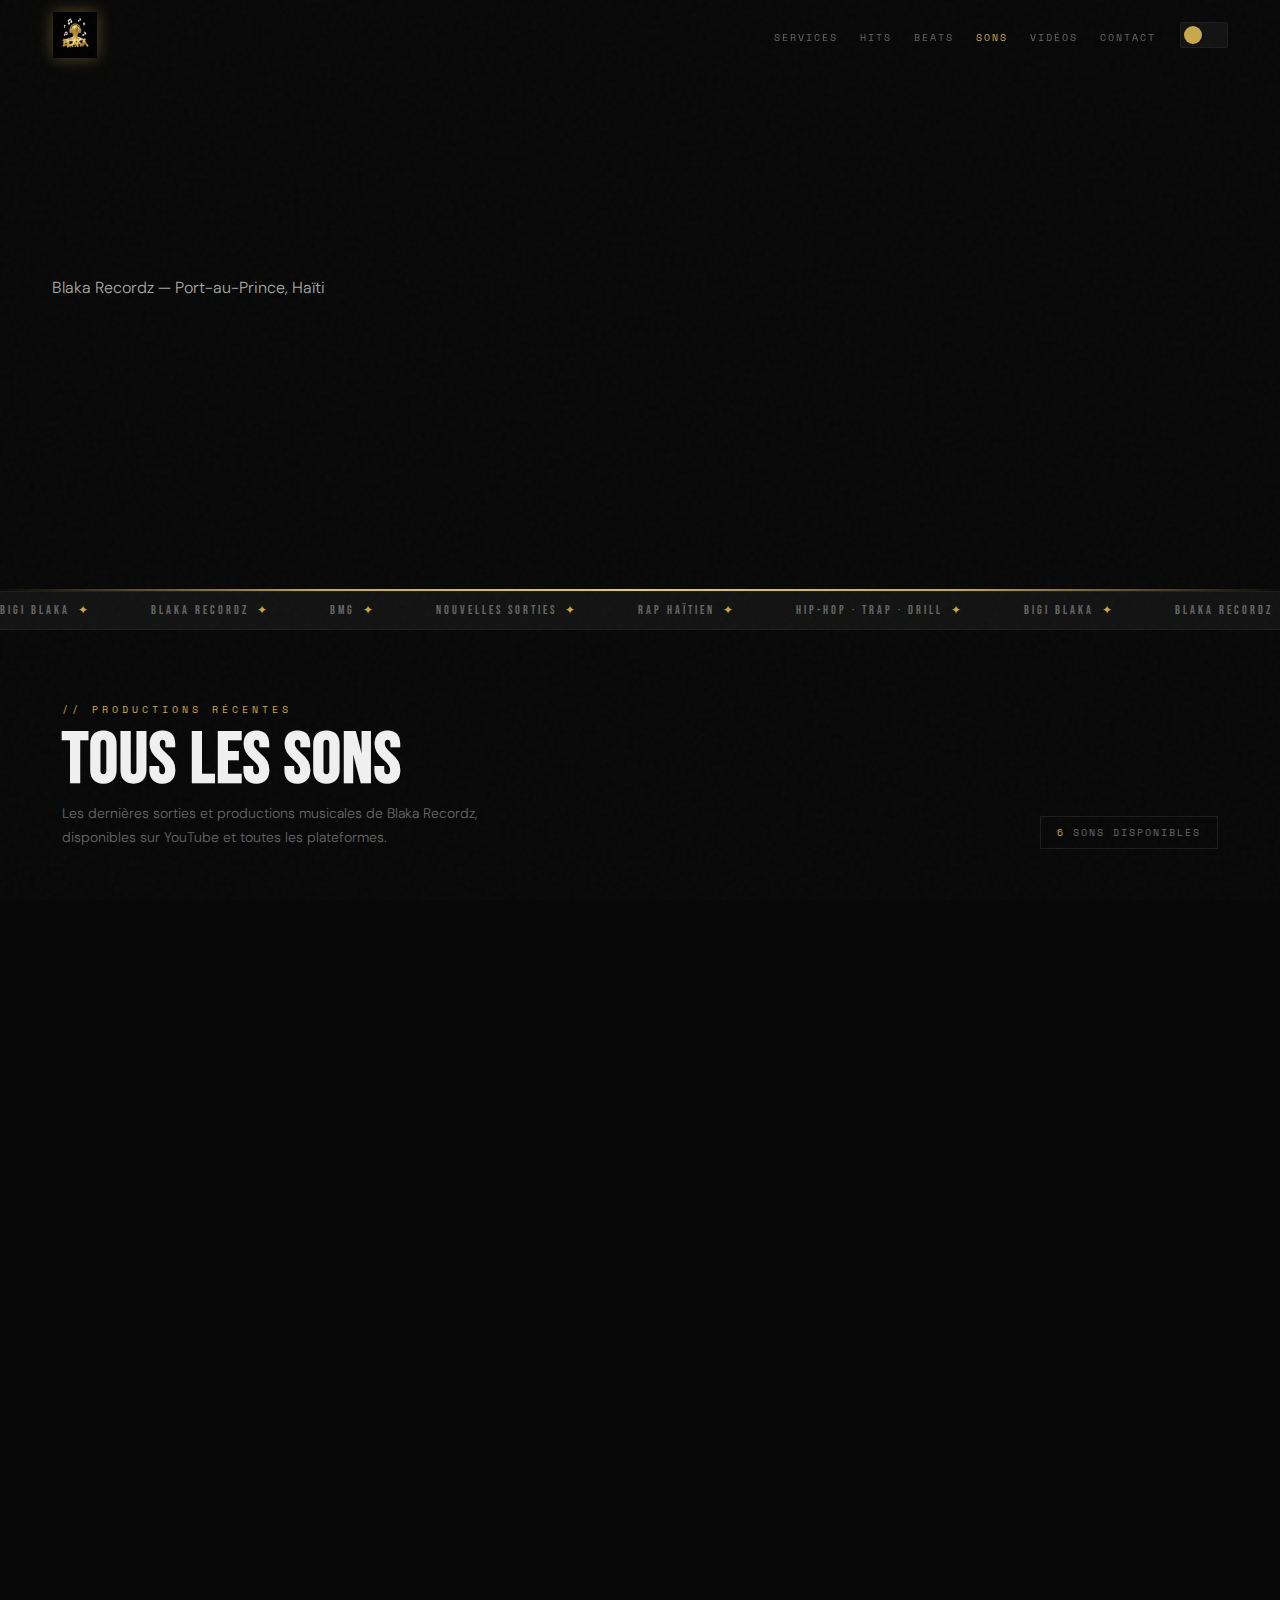
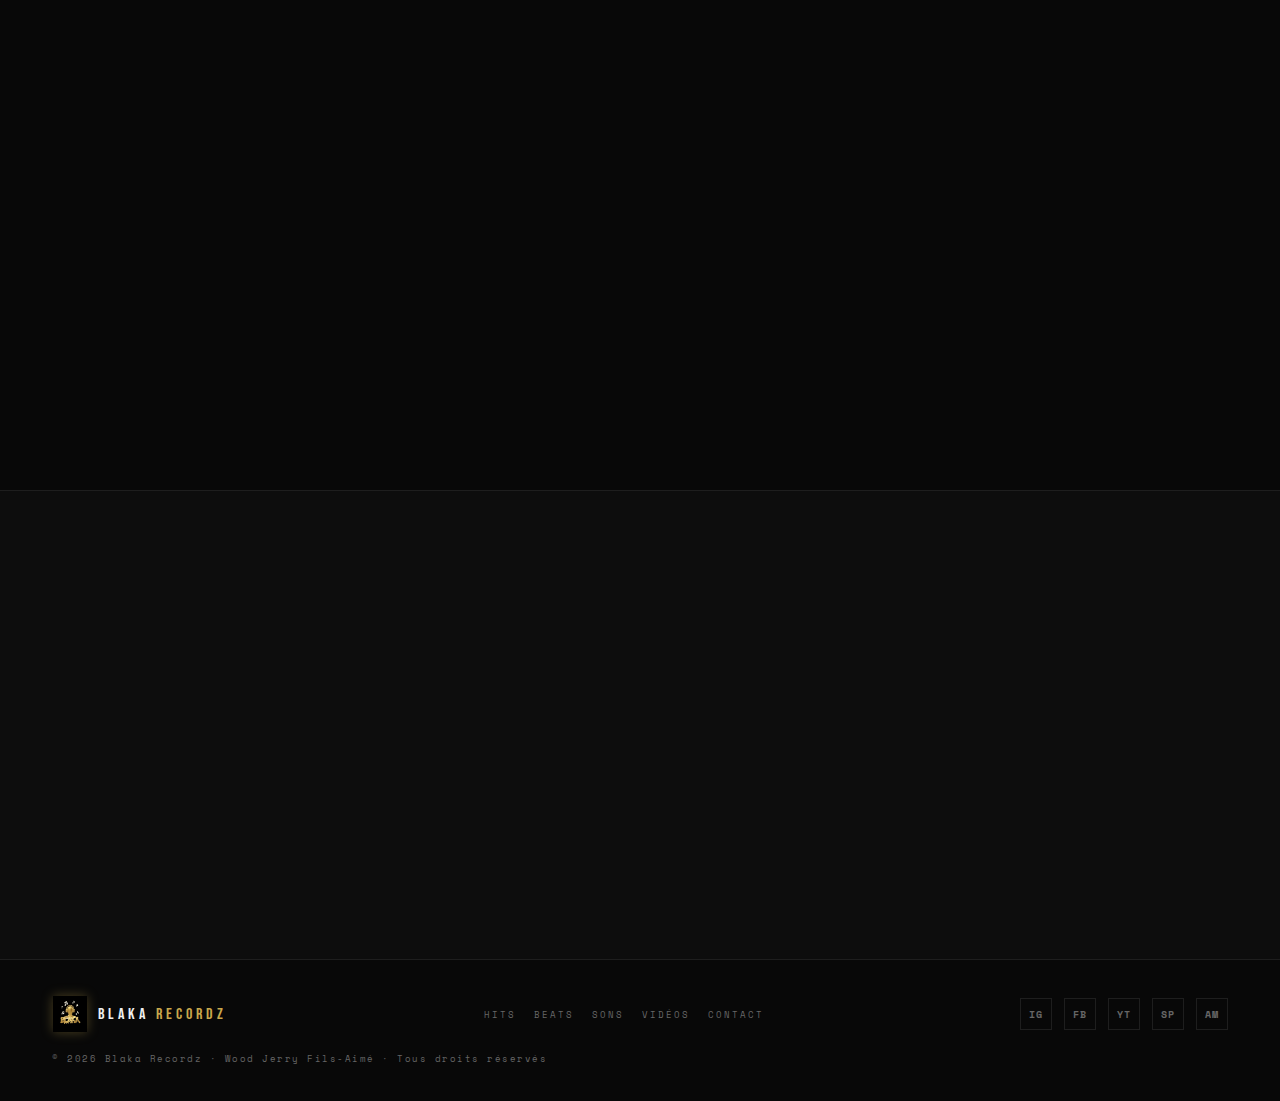
<file: sons/index.html>
<!DOCTYPE html>
<html lang="fr" data-theme="dark">
<head>


  <meta charset="UTF-8"/>
  <meta name="viewport" content="width=device-width, initial-scale=1.0"/>
  <link rel="icon" type="image/png" href="../favicon.png"/>
  <link rel="shortcut icon" href="../favicon.png"/>
  <!-- ══ SEO & META ══ -->
  <meta name="description" content="Découvrez les derniers sons de Bigi Blaka & Blaka Recordz depuis Port-au-Prince, Haïti : BYE BYE WANGU, LAJAN BEL, ZANMI M YO et toutes les nouveautés 2025-2026."/>
  <meta name="keywords" content="Blaka Recordz nouveaux sons Port-au-Prince, Bigi Blaka sorties 2025 2026, rap haïtien YouTube, nouvelles musiques Haïti, Bye Bye Wangu, Zanmi m yo, Lajan Bel"/>
  <meta name="author" content="Bigi Blaka — Blaka Recordz"/>
  <meta name="robots" content="index, follow"/>
  <meta name="theme-color" content="#080808"/>
  <meta name="geo.region" content="HT"/>
  <meta name="geo.placename" content="Port-au-Prince, Haïti"/>
  <meta name="geo.position" content="18.543;-72.338"/>
  <meta name="ICBM" content="18.543, -72.338" />
  
  <!-- Open Graph / Facebook -->
  
  
  
  
  
  
  
  
  
  <!-- Twitter Card -->
  
  
  
  
  
  
  <!-- Schema.org JSON-LD -->
  <script type="application/ld+json">
  {"@context":"https://schema.org","@type":"MusicPlaylist","name":"Derniers Sons — Blaka Recordz","url":"https://blakarecordz.com/sons.html","description":"Toutes les dernières productions et sorties musicales de Bigi Blaka & Blaka Recordz disponibles sur YouTube, Spotify et Apple Music.","image":"https://blakarecordz.com/images/logo.png","sameAs":["https://www.instagram.com/bigiblaka/","https://www.facebook.com/bigiblaka","https://www.youtube.com/@bigiblaka","https://open.spotify.com/intl-fr/artist/6nJcfxG0vQfcubQydZkBJw","https://music.apple.com/fr/artist/bigi-blaka/1842570494"],"byArtist":{"@type":"MusicGroup","name":"Blaka Recordz"}}
  </script>
  <title>Dernières Sorties Musicales | Blaka Recordz — Port-au-Prince, Haïti</title>
  <link rel="canonical" href="https://blakarecordz.com/sons/"/>
  <meta property="og:type" content="website"/>
  <meta property="og:site_name" content="Blaka Recordz"/>
  <meta property="og:title" content="Dernières Sorties | Blaka Recordz — Nouveaux Sons Bigi Blaka"/>
  <meta property="og:description" content="Les derniers sons sortis par Blaka Recordz et Bigi Blaka depuis Port-au-Prince, Haïti."/>
  <meta property="og:url" content="https://blakarecordz.com/sons/"/>
  <meta property="og:image" content="https://blakarecordz.com/images/logo.png"/>
  <meta property="og:image:secure_url" content="https://blakarecordz.com/images/logo.png"/>
  <meta property="og:image:type" content="image/png"/>
  <meta property="og:image:width" content="512"/>
  <meta property="og:image:height" content="512"/>
  <meta property="og:image:alt" content="Blaka Recordz — Studio Bigi Blaka"/>
  <meta property="og:locale" content="fr_HT"/>
  <meta name="twitter:card" content="summary_large_image"/>
  <meta name="twitter:site" content="@bigiblaka"/>
  <meta name="twitter:creator" content="@bigiblaka"/>
  <meta name="twitter:title" content="Dernières Sorties | Blaka Recordz — Nouveaux Sons Bigi Blaka"/>
  <meta name="twitter:description" content="Les derniers sons sortis par Blaka Recordz et Bigi Blaka depuis Port-au-Prince, Haïti."/>
  <meta name="twitter:image" content="https://blakarecordz.com/images/logo.png"/>
  <meta name="twitter:image:alt" content="Blaka Recordz — Studio Bigi Blaka"/>
  <link href="https://fonts.googleapis.com/css2?family=Bebas+Neue&family=DM+Sans:wght@300;400;500&family=Space+Mono:wght@400;700&display=swap" rel="stylesheet"/>
  <style>
    *,*::before,*::after{box-sizing:border-box;margin:0;padding:0}
    :root{--gold:#c9a84c;--gold2:#e8c96b;--gold-dim:rgba(201,168,76,.10)}
    [data-theme="dark"]{--bg:#080808;--bg2:#0d0d0d;--surface:#131313;--card:#101010;--border:#1e1e1e;--muted:#666;--body:#aaa;--heading:#f0f0f0;--nav-bg:rgba(8,8,8,.97)}
    [data-theme="light"]{--bg:#f4f3ef;--bg2:#eceae5;--surface:#fff;--card:#fafafa;--border:#ddd;--muted:#999;--body:#444;--heading:#111;--nav-bg:rgba(244,243,239,.97)}
    html{scroll-behavior:smooth}
    body{background:var(--bg);color:var(--body);font-family:'DM Sans',sans-serif;font-weight:300;overflow-x:hidden;transition:background .4s,color .4s}
    body::after{content:'';position:fixed;inset:0;z-index:9998;pointer-events:none;background-image:url("data:image/svg+xml,%3Csvg viewBox='0 0 200 200' xmlns='http://www.w3.org/2000/svg'%3E%3Cfilter id='n'%3E%3CfeTurbulence type='fractalNoise' baseFrequency='0.85' numOctaves='4' stitchTiles='stitch'/%3E%3C/filter%3E%3Crect width='100%25' height='100%25' filter='url(%23n)' opacity='1'/%3E%3C/svg%3E");opacity:.025}

    /* NAV */
    #nav{position:fixed;top:0;left:0;right:0;z-index:500;display:flex;align-items:center;justify-content:space-between;padding:12px 52px;transition:background .3s,border-bottom .3s}
    #nav.stuck{background:var(--nav-bg);backdrop-filter:blur(20px);border-bottom:1px solid var(--border)}
    .nav-logo-wrap{display:flex;align-items:center;gap:0;text-decoration:none}
    .nav-logo-img{width:52px;height:52px;object-fit:contain;filter:drop-shadow(0 0 8px rgba(201,168,76,.45));transition:filter .3s,transform .3s}
    .nav-logo-wrap:hover .nav-logo-img{filter:drop-shadow(0 0 14px rgba(201,168,76,.75));transform:scale(1.05)}
    .nav-right{display:flex;align-items:center;gap:24px}
    .nav-links{display:flex;gap:22px;list-style:none}
    .nav-links a{font-family:'Space Mono',monospace;font-size:10px;letter-spacing:2px;text-transform:uppercase;color:var(--muted);text-decoration:none;transition:color .2s}
    .nav-links a:hover,.nav-links a.active{color:var(--gold)}
    .theme-toggle{background:var(--surface);border:1px solid var(--border);width:48px;height:26px;border-radius:13px;position:relative;cursor:pointer;flex-shrink:0}
    .theme-toggle:hover{border-color:var(--gold)}
    .toggle-ball{position:absolute;top:3px;left:3px;width:18px;height:18px;background:var(--gold);border-radius:50%;transition:transform .3s cubic-bezier(.34,1.56,.64,1);display:flex;align-items:center;justify-content:center;font-size:10px}
    [data-theme="light"] .toggle-ball{transform:translateX(22px)}
    .hamburger{display:none;flex-direction:column;gap:5px;background:none;border:none;cursor:pointer;padding:4px}
    .hamburger span{display:block;width:22px;height:1.5px;background:var(--heading)}
    .mobile-menu{display:none;position:fixed;inset:0;z-index:490;background:var(--bg);flex-direction:column;align-items:center;justify-content:center;gap:26px}
    .mobile-menu.open{display:flex}
    .mobile-menu a{font-family:'Bebas Neue',sans-serif;font-size:40px;letter-spacing:4px;color:var(--heading);text-decoration:none}
    .mobile-menu a:hover{color:var(--gold)}

    /* HERO */
    .page-hero{min-height:56vh;display:flex;align-items:flex-end;position:relative;overflow:hidden}
    .hero-cover{position:absolute;inset:0;background-image:url('https://images.unsplash.com/photo-1598488035139-bdbb2231ce04?w=1600&q=80&auto=format&fit=crop');background-size:cover;background-position:center 40%;filter:brightness(.15) saturate(.4)}
    .hero-overlay{position:absolute;inset:0;background:linear-gradient(to top,var(--bg) 0%,rgba(8,8,8,.25) 55%,transparent 100%)}
    /* gold accent line */
    .hero-line{position:absolute;bottom:0;left:0;right:0;height:2px;background:linear-gradient(to right,transparent,var(--gold),var(--gold2),var(--gold),transparent)}
    .hero-content{position:relative;z-index:2;padding:120px 52px 60px;max-width:1300px;width:100%}
    .hero-eyebrow{font-family:'Space Mono',monospace;font-size:10px;letter-spacing:5px;text-transform:uppercase;color:var(--gold);margin-bottom:14px;opacity:0;animation:riseIn .7s .2s forwards}
    .hero-title{font-family:'Bebas Neue',sans-serif;font-size:clamp(68px,12vw,145px);line-height:.88;letter-spacing:2px;color:var(--heading);opacity:0;animation:riseIn .8s .35s forwards}
    .hero-title em{color:var(--gold);font-style:normal}
    .hero-sub{margin-top:20px;font-size:15px;color:var(--muted);max-width:520px;line-height:1.75;opacity:0;animation:riseIn .8s .5s forwards}
    .hero-meta{margin-top:30px;display:flex;gap:40px;flex-wrap:wrap;opacity:0;animation:riseIn .8s .62s forwards}
    .hmeta-n{font-family:'Bebas Neue',sans-serif;font-size:40px;color:var(--gold);line-height:1}
    .hmeta-l{font-family:'Space Mono',monospace;font-size:9px;letter-spacing:2px;text-transform:uppercase;color:var(--muted);margin-top:3px}
    .hero-cta{margin-top:32px;display:flex;gap:14px;flex-wrap:wrap;opacity:0;animation:riseIn .8s .75s forwards}
    .btn-gold{display:inline-flex;align-items:center;gap:10px;background:var(--gold);color:#080808;font-family:'Space Mono',monospace;font-size:10px;font-weight:700;letter-spacing:2px;text-transform:uppercase;padding:13px 24px;text-decoration:none;transition:background .2s,transform .2s}
    .btn-gold:hover{background:var(--gold2);transform:translateY(-2px)}
    .btn-ghost{display:inline-flex;align-items:center;gap:10px;background:transparent;border:1px solid var(--border);color:var(--muted);font-family:'Space Mono',monospace;font-size:10px;letter-spacing:2px;text-transform:uppercase;padding:13px 24px;text-decoration:none;transition:border-color .2s,color .2s}
    .btn-ghost:hover{border-color:var(--gold);color:var(--gold)}

    /* TICKER */
    .ticker-wrap{overflow:hidden;border-top:1px solid var(--border);border-bottom:1px solid var(--border);background:var(--surface);padding:11px 0}
    .ticker-track{display:flex;gap:52px;animation:ticker 30s linear infinite;white-space:nowrap}
    .ticker-item{font-family:'Bebas Neue',sans-serif;font-size:12px;letter-spacing:3px;color:var(--muted);flex-shrink:0}
    .tdot{color:var(--gold);margin:0 8px}

    /* CONTAINER */
    .container{max-width:1260px;margin:0 auto;padding:0 52px}

    /* SECTION HEADER */
    .section-wrap{padding:72px 0 90px}
    .section-top{display:flex;align-items:flex-end;justify-content:space-between;flex-wrap:wrap;gap:20px;margin-bottom:48px}
    .section-label{font-family:'Space Mono',monospace;font-size:10px;letter-spacing:4px;text-transform:uppercase;color:var(--gold);display:block;margin-bottom:12px}
    .section-title{font-family:'Bebas Neue',sans-serif;font-size:clamp(38px,6vw,72px);color:var(--heading);line-height:.9;letter-spacing:1px}
    .section-sub{font-size:14px;color:var(--muted);max-width:460px;line-height:1.7;margin-top:8px}
    .count-badge{font-family:'Space Mono',monospace;font-size:10px;letter-spacing:2px;text-transform:uppercase;color:var(--muted);border:1px solid var(--border);padding:8px 16px;flex-shrink:0}
    .count-badge span{color:var(--gold)}

    /* SONS GRID */
    .sons-grid{display:grid;grid-template-columns:repeat(2,1fr);gap:28px}

    /* SON CARD */
    .son-card{background:var(--card);border:1px solid var(--border);overflow:hidden;transition:border-color .3s,transform .3s,box-shadow .3s}
    .son-card:hover{border-color:var(--gold);transform:translateY(-4px);box-shadow:0 14px 44px rgba(201,168,76,.08)}
    .son-card.featured{grid-column:span 2}
    .son-frame{position:relative;width:100%;aspect-ratio:16/9;background:#000;overflow:hidden}
    .son-frame iframe{position:absolute;inset:0;width:100%;height:100%;border:none;display:block}
    /* Placeholder pour slots vides */
    .son-frame.placeholder{background:var(--surface);display:flex;flex-direction:column;align-items:center;justify-content:center;gap:12px;cursor:pointer}
    .placeholder-icon{font-size:40px;opacity:.4}
    .placeholder-text{font-family:'Space Mono',monospace;font-size:9px;letter-spacing:3px;text-transform:uppercase;color:var(--muted);text-align:center;line-height:1.6}
    .placeholder-tag{font-family:'Space Mono',monospace;font-size:8px;letter-spacing:2px;text-transform:uppercase;background:var(--gold-dim);border:1px solid rgba(201,168,76,.2);color:var(--gold);padding:4px 10px}
    .son-info{padding:18px 22px 22px;border-top:1px solid var(--border)}
    .son-meta{display:flex;align-items:center;gap:10px;margin-bottom:8px}
    .son-cat{font-family:'Space Mono',monospace;font-size:8px;letter-spacing:2px;text-transform:uppercase;color:var(--gold)}
    .son-year{font-family:'Space Mono',monospace;font-size:8px;letter-spacing:1.5px;background:var(--gold-dim);border:1px solid rgba(201,168,76,.2);color:var(--gold);padding:2px 8px}
    .son-new{font-family:'Space Mono',monospace;font-size:8px;letter-spacing:1.5px;background:rgba(201,168,76,.9);color:#080808;padding:2px 8px;font-weight:700}
    .son-title{font-family:'Bebas Neue',sans-serif;font-size:24px;letter-spacing:1px;color:var(--heading);line-height:1;margin-bottom:4px}
    .son-title::after{content:'PROD. BIGI BLAKA';display:block;margin-top:6px;font-family:'Space Mono',monospace;font-size:10px;letter-spacing:2px;color:var(--gold);opacity:.85;}
    .son-card.featured .son-title{font-size:32px}
    .son-sub{font-size:12px;color:var(--muted);line-height:1.5;margin-bottom:14px}
    .son-footer{display:flex;align-items:center;justify-content:space-between;padding-top:12px;border-top:1px solid var(--border)}
    .son-prod{font-family:'Space Mono',monospace;font-size:8px;letter-spacing:1.5px;text-transform:uppercase;color:var(--muted)}
    .son-prod span{color:var(--gold)}
    .son-listen{display:inline-flex;align-items:center;gap:7px;font-family:'Space Mono',monospace;font-size:9px;letter-spacing:2px;text-transform:uppercase;color:var(--gold);text-decoration:none;transition:color .2s}
    .son-listen:hover{color:var(--gold2)}
    .son-listen svg{fill:var(--gold);width:12px;height:12px}

    /* PROCHAINEMENT BANNER */
    .coming-banner{background:var(--bg2);border:1px solid var(--border);border-left:3px solid var(--gold);padding:22px 26px;display:flex;align-items:center;gap:18px;margin-top:28px}
    .coming-icon{font-size:24px;flex-shrink:0}
    .coming-text{font-size:13px;color:var(--muted);line-height:1.65}
    .coming-text strong{color:var(--gold)}

    /* STREAMING SECTION */
    .streaming-section{background:var(--bg2);padding:72px 0;border-top:1px solid var(--border)}
    .streaming-grid{display:grid;grid-template-columns:repeat(5,1fr);gap:14px;margin-top:40px}
    .stream-card{background:var(--surface);border:1px solid var(--border);padding:22px 16px;display:flex;flex-direction:column;align-items:center;gap:10px;text-decoration:none;transition:border-color .3s,transform .3s}
    .stream-card:hover{border-color:var(--gold);transform:translateY(-3px)}
    .stream-icon{font-size:28px}
    .stream-name{font-family:'Space Mono',monospace;font-size:8px;letter-spacing:2px;text-transform:uppercase;color:var(--muted);text-align:center}
    .stream-card:hover .stream-name{color:var(--gold)}
    .stream-arrow{font-size:10px;color:var(--gold)}

    /* SCROLL / FOOTER */
    #scrollTop{position:fixed;bottom:28px;right:28px;width:44px;height:44px;background:var(--gold);border:none;cursor:pointer;display:flex;align-items:center;justify-content:center;font-size:18px;color:#080808;font-weight:bold;z-index:400;opacity:0;pointer-events:none;transition:opacity .3s,transform .3s}
    #scrollTop.visible{opacity:1;pointer-events:all}
    #scrollTop:hover{background:var(--gold2);transform:translateY(-3px)}
    footer{border-top:1px solid var(--border);padding:36px 52px;display:flex;justify-content:space-between;align-items:center;flex-wrap:wrap;gap:20px;background:var(--bg)}
    .footer-logo-wrap{display:flex;align-items:center;gap:8px;text-decoration:none}
    .footer-logo-img{width:38px;height:38px;object-fit:contain;filter:drop-shadow(0 0 5px rgba(201,168,76,.3))}
    .footer-wordmark{font-family:'Bebas Neue',sans-serif;font-size:16px;letter-spacing:4px;color:var(--heading)}
    .footer-wordmark em{color:var(--gold);font-style:normal}
    .footer-copy{font-family:'Space Mono',monospace;font-size:9px;letter-spacing:1.5px;color:var(--muted)}
    .footer-back{font-family:'Space Mono',monospace;font-size:10px;letter-spacing:2px;text-transform:uppercase;color:var(--muted);text-decoration:none;border:1px solid var(--border);padding:10px 18px;transition:border-color .2s,color .2s}
    .footer-back:hover{border-color:var(--gold);color:var(--gold)}

    @keyframes riseIn{from{opacity:0;transform:translateY(22px)}to{opacity:1;transform:translateY(0)}}
    @keyframes ticker{from{transform:translateX(0)}to{transform:translateX(-50%)}}
    .reveal{opacity:0;transform:translateY(16px);transition:opacity .6s,transform .6s}
    .reveal.visible{opacity:1;transform:translateY(0)}

    @media(max-width:960px){
      #nav{padding:10px 20px}
      .nav-links{display:none}
      .hamburger{display:flex}
      .container{padding:0 20px}
      .sons-grid{grid-template-columns:1fr}
      .son-card.featured{grid-column:span 1}
      .hero-content{padding:100px 20px 52px}
      .streaming-grid{grid-template-columns:repeat(3,1fr)}
      footer{padding:32px 20px}
      .section-top{align-items:flex-start}
    }
    @media(max-width:480px){
      .streaming-grid{grid-template-columns:1fr 1fr}
    }

    /* ── SHARE BUTTONS ── */
    .share-row{display:flex;align-items:center;gap:8px;margin-top:12px;padding-top:12px;border-top:1px solid var(--border);flex-wrap:wrap}
    .share-label{font-family:'Space Mono',monospace;font-size:8px;letter-spacing:2px;text-transform:uppercase;color:var(--muted);flex-shrink:0;margin-right:2px}
    .share-btn{display:inline-flex;align-items:center;gap:6px;font-family:'Space Mono',monospace;font-size:8px;font-weight:700;letter-spacing:1.5px;text-transform:uppercase;padding:7px 13px;border:1px solid transparent;text-decoration:none;transition:background .2s,color .2s,border-color .2s,transform .15s;flex-shrink:0;line-height:1}
    .share-btn:hover{transform:translateY(-2px)}
    .share-btn svg{width:12px;height:12px;flex-shrink:0}
    .share-btn.wa{color:#25D366;border-color:rgba(37,211,102,.35);background:rgba(37,211,102,.06)}
    .share-btn.wa:hover{background:#25D366;color:#000;border-color:#25D366}
    .share-btn.fb{color:#4A90E2;border-color:rgba(74,144,226,.35);background:rgba(74,144,226,.06)}
    .share-btn.fb:hover{background:#1877F2;color:#fff;border-color:#1877F2}
    /* ── NAV LOGO IMG ── */
    .nav-logo-img{width:46px;height:46px;object-fit:contain;filter:drop-shadow(0 0 8px rgba(201,168,76,.4));transition:filter .3s,transform .3s;flex-shrink:0}
    .nav-logo-wrap:hover .nav-logo-img,.nav-logo:hover .nav-logo-img{filter:drop-shadow(0 0 14px rgba(201,168,76,.7));transform:scale(1.05)}
    .footer-logo-img{width:36px;height:36px;object-fit:contain;filter:drop-shadow(0 0 6px rgba(201,168,76,.35))}
    /* ── FOOTER UNIFIED ── */
    .footer-logo-wrap{display:flex;align-items:center;gap:10px;text-decoration:none}
    .footer-logo-img{width:36px;height:36px;object-fit:contain;filter:drop-shadow(0 0 6px rgba(201,168,76,.35))}
    .footer-wordmark{font-family:'Bebas Neue',sans-serif;font-size:16px;letter-spacing:4px;color:var(--heading)}
    .footer-wordmark em{color:var(--gold);font-style:normal}
    .footer-nav{display:flex;gap:18px;flex-wrap:wrap;align-items:center}
    .footer-nav a{font-family:'Space Mono',monospace;font-size:9px;letter-spacing:2px;text-transform:uppercase;color:var(--muted);text-decoration:none;transition:color .2s}
    .footer-nav a:hover{color:var(--gold)}
    .footer-socials-row{display:flex;gap:12px;align-items:center}
    .footer-soc{font-family:'Space Mono',monospace;font-size:10px;font-weight:700;letter-spacing:1px;color:var(--muted);text-decoration:none;width:32px;height:32px;border:1px solid var(--border);display:flex;align-items:center;justify-content:center;transition:border-color .2s,color .2s}
    .footer-soc:hover{border-color:var(--gold);color:var(--gold)}
    .footer-copy{font-family:'Space Mono',monospace;font-size:9px;letter-spacing:1.5px;color:var(--muted)}

    /* ── Theme toggle clean ── */
    .theme-toggle{background:var(--surface);border:1px solid var(--border);padding:6px 10px;cursor:pointer;display:flex;align-items:center;gap:6px;color:var(--gold);border-radius:2px;transition:border-color .2s,background .2s;font-size:11px;letter-spacing:1px;font-family:'Space Mono',monospace}
    .theme-toggle:hover{border-color:var(--gold);background:var(--gold-dim)}
    .theme-toggle svg{transition:transform .4s;flex-shrink:0}
    .theme-toggle .tog-label{font-size:8px;letter-spacing:2px;text-transform:uppercase;opacity:.7}

    .share-hybrid{background:linear-gradient(135deg,rgba(201,168,76,.12),rgba(201,168,76,.04));border:1px solid rgba(201,168,76,.4);color:var(--gold);font-family:'Space Mono',monospace;font-size:8px;font-weight:700;letter-spacing:1.5px;text-transform:uppercase;padding:7px 14px;cursor:pointer;display:inline-flex;align-items:center;gap:7px;transition:background .2s,transform .15s,border-color .2s}
    .share-hybrid:hover{background:var(--gold);color:#080808;border-color:var(--gold);transform:translateY(-2px)}
    .share-hybrid svg{width:12px;height:12px;flex-shrink:0}
  </style>
</head>
<body>

<!-- NAV -->
<nav id="nav">
  <a href="/" class="nav-logo-wrap">
    <img src="/images/logo.png" alt="Blaka Recordz Logo" class="nav-logo-img"/>
  </a>
  <div class="nav-right">
    <ul class="nav-links">
      <li><a href="#services">Services</a></li>
      <li><a href="/hits/">Hits</a></li>
      <li><a href="/beats/">Beats</a></li>
      <li><a href="/sons/" class="active">Sons</a></li>
      <li><a href="/realisations/">Vidéos</a></li>
      <li><a href="/contact/">Contact</a></li>
    </ul>
    <button class="theme-toggle" id="themeToggle"><div class="toggle-ball"><span id="themeEmoji"><svg xmlns="http://www.w3.org/2000/svg" width="14" height="14" viewBox="0 0 24 24" fill="currentColor"><path d="M21 12.79A9 9 0 1 1 11.21 3a7 7 0 1 0 9.79 9.79z"/></svg></span></div></button>
    <button class="hamburger" id="hamburger"><span></span><span></span><span></span></button>
  </div>
</nav>

<div class="mobile-menu" id="mobileMenu">
  <a href="/" onclick="closeMenu()">Accueil</a>
  <a href="/hits/" onclick="closeMenu()">Hits</a>
  <a href="/beats/" onclick="closeMenu()">Beats</a>
  <a href="/sons/" onclick="closeMenu()">Sons</a>
  <a href="/realisations/" onclick="closeMenu()">Vidéos</a>
  <a href="/contact/" onclick="closeMenu()">Contact</a>



</div>

<!-- HERO -->
<section class="page-hero">
  <div class="hero-cover"></div>
  <div class="hero-overlay"></div>
  <div class="hero-line"></div>
  <div class="hero-content">
    <p class="hero-eyebrow">Blaka Recordz · BMG · Productions 2024–2025</p>
    <h1 class="hero-title">DERNIERS<em> SONS</em></h1>
    <p class="hero-brand-tag">Blaka Recordz — Port-au-Prince, Haïti</p>
    <p class="hero-sub">Toutes les dernières productions musicales de Bigi Blaka & Blaka Recordz — disponibles sur toutes les plateformes de streaming.</p>
    <div class="hero-meta">
      <div><div class="hmeta-n">6</div><div class="hmeta-l">Sons récents</div></div>
      <div><div class="hmeta-n">5+</div><div class="hmeta-l">Plateformes</div></div>
      <div><div class="hmeta-n">2024</div><div class="hmeta-l">Dernière sortie</div></div>
    </div>
    <div class="hero-cta">
      <a href="../beats/" class="btn-gold">
        <svg width="12" height="12" viewBox="0 0 24 24" fill="currentColor"><path d="M12 3v10.55c-.59-.34-1.27-.55-2-.55-2.21 0-4 1.79-4 4s1.79 4 4 4 4-1.79 4-4V7h4V3h-6z"/></svg>
        Catalogue beats
      </a>
      <a href="../contact/" class="btn-ghost">Réserver une session →</a>
    </div>
  </div>
</section>

<!-- TICKER -->
<div class="ticker-wrap">
  <div class="ticker-track">
    <span class="ticker-item">BIGI BLAKA<span class="tdot">✦</span></span>
    <span class="ticker-item">BLAKA RECORDZ<span class="tdot">✦</span></span>
    <span class="ticker-item">BMG<span class="tdot">✦</span></span>
    <span class="ticker-item">NOUVELLES SORTIES<span class="tdot">✦</span></span>
    <span class="ticker-item">RAP HAÏTIEN<span class="tdot">✦</span></span>
    <span class="ticker-item">HIP-HOP · TRAP · DRILL<span class="tdot">✦</span></span>
    <span class="ticker-item">BIGI BLAKA<span class="tdot">✦</span></span>
    <span class="ticker-item">BLAKA RECORDZ<span class="tdot">✦</span></span>
    <span class="ticker-item">BMG<span class="tdot">✦</span></span>
    <span class="ticker-item">NOUVELLES SORTIES<span class="tdot">✦</span></span>
    <span class="ticker-item">RAP HAÏTIEN<span class="tdot">✦</span></span>
    <span class="ticker-item">HIP-HOP · TRAP · DRILL<span class="tdot">✦</span></span>
  </div>
</div>

<!-- SONS GRID -->
<div class="section-wrap">
  <div class="container">
    <div class="section-top reveal">
      <div>
        <span class="section-label">// Productions récentes</span>
        <h2 class="section-title">TOUS LES SONS</h2>
        <p class="section-sub">Les dernières sorties et productions musicales de Blaka Recordz, disponibles sur YouTube et toutes les plateformes.</p>
      </div>
      <span class="count-badge"><span>6</span> sons disponibles</span>
    </div>

    <div class="sons-grid">

      <!-- SON 1 — FEATURED (span 2) -->
      <div class="son-card featured reveal">
        <div class="son-frame">
          <iframe src="https://www.youtube.com/embed/7n4wJmSjJQA?si=SM05XHJReBQO-n9p&rel=0" title="Son 1 - Blaka Recordz" allow="accelerometer; autoplay; clipboard-write; encrypted-media; gyroscope; picture-in-picture; web-share" referrerpolicy="strict-origin-when-cross-origin" allowfullscreen loading="lazy"></iframe>
        </div>
        <div class="son-info">
          <div class="son-meta">
            <span class="son-new">NOUVEAU</span>
            <span class="son-cat">Production · Blaka Recordz</span>
            <span class="son-year">2025</span>
          </div>
          <div class="son-title">BYE BYE WANGU</div>
          <p class="son-sub">Stadapie — Prodz Blaka Recordz · 2025</p>
          <div class="son-footer">
            <span class="son-prod">Prod. <span>Bigi Blaka</span> · Blaka Recordz</span>
            <a href="https://www.youtube.com/@bigiblaka" class="son-listen" target="_blank">
              <svg viewBox="0 0 24 24"><path d="M8 5v14l11-7z"/></svg>
              Écouter sur YouTube
            </a>
          </div>
          <div class="share-row">
            <span class="share-label">Partager :</span>
            <button class="share-btn share-hybrid" onclick="blakaShare(this,'https://blakarecordz.com/sons/')">
              <svg viewBox="0 0 24 24" fill="currentColor"><path d="M18 16.08c-.76 0-1.44.3-1.96.77L8.91 12.7c.05-.23.09-.46.09-.7s-.04-.47-.09-.7l7.05-4.11c.54.5 1.25.81 2.04.81 1.66 0 3-1.34 3-3s-1.34-3-3-3-3 1.34-3 3c0 .24.04.47.09.7L8.04 9.81C7.5 9.31 6.79 9 6 9c-1.66 0-3 1.34-3 3s1.34 3 3 3c.79 0 1.5-.31 2.04-.81l7.12 4.16c-.05.21-.08.43-.08.65 0 1.61 1.31 2.92 2.92 2.92s2.92-1.31 2.92-2.92-1.31-2.92-2.92-2.92z"/></svg>
              Partager
            </button>
          </div>
        </div>
      </div>

      <!-- SON 2 -->
      <div class="son-card reveal">
        <div class="son-frame">
          <iframe src="https://www.youtube.com/embed/wk0k9fsIQPA?si=eB_rw-EucqQDalnr&rel=0" title="Son 2 - Blaka Recordz" allow="accelerometer; autoplay; clipboard-write; encrypted-media; gyroscope; picture-in-picture; web-share" referrerpolicy="strict-origin-when-cross-origin" allowfullscreen loading="lazy"></iframe>
        </div>
        <div class="son-info">
          <div class="son-meta">
            <span class="son-new">NOUVEAU</span>
            <span class="son-cat">Production · Blaka Recordz</span>
            <span class="son-year">2023</span>
          </div>
          <div class="son-title">REV NOU DEROUTE FT BLAZE ONE X BLACK AMERICA</div>
          <p class="son-sub">Bigi Blaka — Prodz Blaka Recordz · 2023</p>
          <div class="son-footer">
            <span class="son-prod">Prod. <span>Bigi Blaka</span></span>
            <a href="https://www.youtube.com/@bigiblaka" class="son-listen" target="_blank">
              <svg viewBox="0 0 24 24"><path d="M8 5v14l11-7z"/></svg>Écouter
            </a>
          </div>
          <div class="share-row">
            <span class="share-label">Partager :</span>
            <button class="share-btn share-hybrid" onclick="blakaShare(this,'https://blakarecordz.com/sons/')">
              <svg viewBox="0 0 24 24" fill="currentColor"><path d="M18 16.08c-.76 0-1.44.3-1.96.77L8.91 12.7c.05-.23.09-.46.09-.7s-.04-.47-.09-.7l7.05-4.11c.54.5 1.25.81 2.04.81 1.66 0 3-1.34 3-3s-1.34-3-3-3-3 1.34-3 3c0 .24.04.47.09.7L8.04 9.81C7.5 9.31 6.79 9 6 9c-1.66 0-3 1.34-3 3s1.34 3 3 3c.79 0 1.5-.31 2.04-.81l7.12 4.16c-.05.21-.08.43-.08.65 0 1.61 1.31 2.92 2.92 2.92s2.92-1.31 2.92-2.92-1.31-2.92-2.92-2.92z"/></svg>
              Partager
            </button>
          </div>
        </div>
      </div>

      <!-- SON 3 — Slot YouTube à compléter -->
     <div class="son-card reveal">
        <div class="son-frame">
          <iframe width="560" height="315" src="https://www.youtube.com/embed/tPLnlV9-rYs?si=LlbhSsp-fRsKKNKR" title="YouTube video player" frameborder="0" allow="accelerometer; autoplay; clipboard-write; encrypted-media; gyroscope; picture-in-picture; web-share" referrerpolicy="strict-origin-when-cross-origin" allowfullscreen></iframe>
        </div>
        <div class="son-info">
          <div class="son-meta">
            <span class="son-new">NOUVEAU</span>
            <span class="son-cat">Production · Blaka Recordz</span>
            <span class="son-year">2025</span>
          </div>
          <div class="son-title">LAJAN BEL FT SHMAT HEO</div>
          <p class="son-sub">Bigi Blaka — Prodz Blaka Recordz · 2025</p>
          <div class="son-footer">
            <span class="son-prod">Prod. <span>Bigi Blaka</span></span>
            <a href="https://www.youtube.com/@bigiblaka" class="son-listen" target="_blank">
              <svg viewBox="0 0 24 24"><path d="M8 5v14l11-7z"/></svg>Écouter
            </a>
          </div>
          <div class="share-row">
            <span class="share-label">Partager :</span>
            <button class="share-btn share-hybrid" onclick="blakaShare(this,'https://blakarecordz.com/sons/')">
              <svg viewBox="0 0 24 24" fill="currentColor"><path d="M18 16.08c-.76 0-1.44.3-1.96.77L8.91 12.7c.05-.23.09-.46.09-.7s-.04-.47-.09-.7l7.05-4.11c.54.5 1.25.81 2.04.81 1.66 0 3-1.34 3-3s-1.34-3-3-3-3 1.34-3 3c0 .24.04.47.09.7L8.04 9.81C7.5 9.31 6.79 9 6 9c-1.66 0-3 1.34-3 3s1.34 3 3 3c.79 0 1.5-.31 2.04-.81l7.12 4.16c-.05.21-.08.43-.08.65 0 1.61 1.31 2.92 2.92 2.92s2.92-1.31 2.92-2.92-1.31-2.92-2.92-2.92z"/></svg>
              Partager
            </button>
          </div>
        </div>
      </div>

      <!-- SON 4 — Slot YouTube à compléter -->
          <div class="son-card reveal">
        <div class="son-frame">
          <iframe width="560" height="315" src="https://www.youtube.com/embed/ilwEdRvv18I?si=PTfdqv5gPofBY5AM" title="YouTube video player" frameborder="0" allow="accelerometer; autoplay; clipboard-write; encrypted-media; gyroscope; picture-in-picture; web-share" referrerpolicy="strict-origin-when-cross-origin" allowfullscreen></iframe>
        </div>
        <div class="son-info">
          <div class="son-meta">
            <span class="son-new">NOUVEAU</span>
            <span class="son-cat">Production · Blaka Recordz</span>
            <span class="son-year">2026</span>
          </div>
          <div class="son-title">ZANMI'M YO</div>
          <p class="son-sub">J-Pency — Prodz Blaka Recordz · 2026</p>
          <div class="son-footer">
            <span class="son-prod">Prod. <span>Bigi Blaka</span></span>
            <a href="https://www.youtube.com/@bigiblaka" class="son-listen" target="_blank">
              <svg viewBox="0 0 24 24"><path d="M8 5v14l11-7z"/></svg>Écouter
            </a>
          </div>
          <div class="share-row">
            <span class="share-label">Partager :</span>
            <button class="share-btn share-hybrid" onclick="blakaShare(this,'https://blakarecordz.com/sons/')">
              <svg viewBox="0 0 24 24" fill="currentColor"><path d="M18 16.08c-.76 0-1.44.3-1.96.77L8.91 12.7c.05-.23.09-.46.09-.7s-.04-.47-.09-.7l7.05-4.11c.54.5 1.25.81 2.04.81 1.66 0 3-1.34 3-3s-1.34-3-3-3-3 1.34-3 3c0 .24.04.47.09.7L8.04 9.81C7.5 9.31 6.79 9 6 9c-1.66 0-3 1.34-3 3s1.34 3 3 3c.79 0 1.5-.31 2.04-.81l7.12 4.16c-.05.21-.08.43-.08.65 0 1.61 1.31 2.92 2.92 2.92s2.92-1.31 2.92-2.92-1.31-2.92-2.92-2.92z"/></svg>
              Partager
            </button>
          </div>
        </div>
      </div>

      <!-- SON 5 — Slot YouTube à compléter -->
    <div class="son-card reveal">
        <div class="son-frame">
          <iframe width="560" height="315" src="https://www.youtube.com/embed/Lumil7-KY88?si=iZ0iukRy6SGeP7NK" title="YouTube video player" frameborder="0" allow="accelerometer; autoplay; clipboard-write; encrypted-media; gyroscope; picture-in-picture; web-share" referrerpolicy="strict-origin-when-cross-origin" allowfullscreen></iframe>
        </div>
        <div class="son-info">
          <div class="son-meta">
            <span class="son-new">NOUVEAU</span>
            <span class="son-cat">Production · Blaka Recordz</span>
            <span class="son-year">2026</span>
          </div>
          <div class="son-title">MENNAJ MWEN GWOS FT SKINNY RICH</div>
          <p class="son-sub">Resif Full Talent — Prodz Blaka Recordz · 2026</p>
          <div class="son-footer">
            <span class="son-prod">Prod. <span>Bigi Blaka</span></span>
            <a href="https://www.youtube.com/@bigiblaka" class="son-listen" target="_blank">
              <svg viewBox="0 0 24 24"><path d="M8 5v14l11-7z"/></svg>Écouter
            </a>
          </div>
          <div class="share-row">
            <span class="share-label">Partager :</span>
            <button class="share-btn share-hybrid" onclick="blakaShare(this,'https://blakarecordz.com/sons/')">
              <svg viewBox="0 0 24 24" fill="currentColor"><path d="M18 16.08c-.76 0-1.44.3-1.96.77L8.91 12.7c.05-.23.09-.46.09-.7s-.04-.47-.09-.7l7.05-4.11c.54.5 1.25.81 2.04.81 1.66 0 3-1.34 3-3s-1.34-3-3-3-3 1.34-3 3c0 .24.04.47.09.7L8.04 9.81C7.5 9.31 6.79 9 6 9c-1.66 0-3 1.34-3 3s1.34 3 3 3c.79 0 1.5-.31 2.04-.81l7.12 4.16c-.05.21-.08.43-.08.65 0 1.61 1.31 2.92 2.92 2.92s2.92-1.31 2.92-2.92-1.31-2.92-2.92-2.92z"/></svg>
              Partager
            </button>
          </div>
        </div>
      </div>

      <!-- SON 6 — Slot YouTube à compléter -->
    <div class="son-card reveal">
        <div class="son-frame">
          <iframe width="560" height="315" src="https://www.youtube.com/embed/OIzU4a_YmIk?si=Z9k-WQ7WGRsh6J3X" title="YouTube video player" frameborder="0" allow="accelerometer; autoplay; clipboard-write; encrypted-media; gyroscope; picture-in-picture; web-share" referrerpolicy="strict-origin-when-cross-origin" allowfullscreen></iframe>
        </div>
        <div class="son-info">
          <div class="son-meta">
            <span class="son-new">NOUVEAU</span>
            <span class="son-cat">Production · Blaka Recordz</span>
            <span class="son-year">2026</span>
          </div>
          <div class="son-title">JE KALE'W LAN KALE'W FT MYKE L'INNOVE</div>
          <p class="son-sub">Bigi Blaka — Prodz Blaka Recordz · 2026</p>
          <div class="son-footer">
            <span class="son-prod">Prod. <span>Bigi Blaka</span></span>
            <a href="https://www.youtube.com/@bigiblaka" class="son-listen" target="_blank">
              <svg viewBox="0 0 24 24"><path d="M8 5v14l11-7z"/></svg>Écouter
            </a>
          </div>
          <div class="share-row">
            <span class="share-label">Partager :</span>
            <button class="share-btn share-hybrid" onclick="blakaShare(this,'https://blakarecordz.com/sons/')">
              <svg viewBox="0 0 24 24" fill="currentColor"><path d="M18 16.08c-.76 0-1.44.3-1.96.77L8.91 12.7c.05-.23.09-.46.09-.7s-.04-.47-.09-.7l7.05-4.11c.54.5 1.25.81 2.04.81 1.66 0 3-1.34 3-3s-1.34-3-3-3-3 1.34-3 3c0 .24.04.47.09.7L8.04 9.81C7.5 9.31 6.79 9 6 9c-1.66 0-3 1.34-3 3s1.34 3 3 3c.79 0 1.5-.31 2.04-.81l7.12 4.16c-.05.21-.08.43-.08.65 0 1.61 1.31 2.92 2.92 2.92s2.92-1.31 2.92-2.92-1.31-2.92-2.92-2.92z"/></svg>
              Partager
            </button>
          </div>
        </div>
      </div>

    </div>

    <!-- BANNER : comment ajouter des sons -->
    <div class="coming-banner reveal">
      <div class="coming-icon">📌</div>
      <p class="coming-text">Toutes les œuvres présentées ici sont intégralement réalisées au sein du studio <strong> Blaka Recordz depuis 2014. </strong> Cette plateforme est <strong> exclusivement dédiée </strong> à nos productions originales ; aucun contenu externe n'y est publié.</p>
    </div>

  </div>
</div>

<!-- STREAMING LINKS -->
<section class="streaming-section">
  <div class="container">
    <div class="reveal">
      <span class="section-label">// Écouter partout</span>
      <h2 class="section-title">SUR TOUTES<br>LES PLATEFORMES</h2>
    </div>
    <div class="streaming-grid">
      <a href="https://www.youtube.com/@bigiblaka" class="stream-card reveal" target="_blank">
        <div class="stream-icon">▶</div>
        <div class="stream-name">YouTube</div>
        <div class="stream-arrow">↗</div>
      </a>
      <a href="https://open.spotify.com/intl-fr/artist/6nJcfxG0vQfcubQydZkBJw?si=7cKCRXD8Q-Kqj_HMtGt8bg" class="stream-card reveal" target="_blank">
        <div class="stream-icon">🎧</div>
        <div class="stream-name">Spotify</div>
        <div class="stream-arrow">↗</div>
      </a>
      <a href="https://music.apple.com/fr/artist/bigi-blaka/1842570494" class="stream-card reveal" target="_blank">
        <div class="stream-icon">🎵</div>
        <div class="stream-name">Apple Music</div>
        <div class="stream-arrow">↗</div>
      </a>
      <a href="https://www.instagram.com/bigiblaka/" class="stream-card reveal" target="_blank">
        <div class="stream-icon">📸</div>
        <div class="stream-name">Instagram</div>
        <div class="stream-arrow">↗</div>
      </a>
      <a href="https://www.facebook.com/bigiblaka" class="stream-card reveal" target="_blank">
        <div class="stream-icon">📘</div>
        <div class="stream-name">Facebook</div>
        <div class="stream-arrow">↗</div>
      </a>
    </div>
  </div>
</section>

<!-- FOOTER -->
<footer>
  <a href="../" class="footer-logo-wrap">
    <img src="../images/logo.png" alt="Blaka Recordz" class="footer-logo-img"/>
    <span class="footer-wordmark">BLAKA <em>RECORDZ</em></span>
  </a>
  <nav class="footer-nav">
    <a href="../hits/">Hits</a>
    <a href="../beats/">Beats</a>
    <a href="../sons/">Sons</a>
    <a href="../realisations/">Vidéos</a>
    <a href="../contact/">Contact</a>
  </nav>
  <div class="footer-socials-row">
    <a href="https://www.instagram.com/bigiblaka/"  class="footer-soc" target="_blank" rel="noopener" title="Instagram">IG</a>
    <a href="https://www.facebook.com/bigiblaka"    class="footer-soc" target="_blank" rel="noopener" title="Facebook">FB</a>
    <a href="https://www.youtube.com/@bigiblaka"    class="footer-soc" target="_blank" rel="noopener" title="YouTube">YT</a>
    <a href="https://open.spotify.com/intl-fr/artist/6nJcfxG0vQfcubQydZkBJw" class="footer-soc" target="_blank" rel="noopener" title="Spotify">SP</a>
    <a href="https://music.apple.com/fr/artist/bigi-blaka/1842570494" class="footer-soc" target="_blank" rel="noopener" title="Apple Music">AM</a>
  </div>
  <p class="footer-copy">© 2026 Blaka Recordz · Wood Jerry Fils-Aimé · Tous droits réservés</p>
</footer>
<button id="scrollTop" aria-label="Haut">↑</button>
<script>
var htmlEl=document.documentElement;
document.getElementById('themeToggle').addEventListener('click',function(){
  var d=htmlEl.dataset.theme==='dark';
  htmlEl.dataset.theme=d?'light':'dark';
  document.getElementById('themeEmoji').innerHTML=d?'<svg xmlns=\'http://www.w3.org/2000/svg\' width=\'14\' height=\'14\' viewBox=\'0 0 24 24\' fill=\'currentColor\'><circle cx=\'12\' cy=\'12\' r=\'5\'/><line x1=\'12\' y1=\'1\' x2=\'12\' y2=\'3\' stroke=\'currentColor\' stroke-width=\'2\'/><line x1=\'12\' y1=\'21\' x2=\'12\' y2=\'23\' stroke=\'currentColor\' stroke-width=\'2\'/><line x1=\'4.22\' y1=\'4.22\' x2=\'5.64\' y2=\'5.64\' stroke=\'currentColor\' stroke-width=\'2\'/><line x1=\'18.36\' y1=\'18.36\' x2=\'19.78\' y2=\'19.78\' stroke=\'currentColor\' stroke-width=\'2\'/><line x1=\'1\' y1=\'12\' x2=\'3\' y2=\'12\' stroke=\'currentColor\' stroke-width=\'2\'/><line x1=\'21\' y1=\'12\' x2=\'23\' y2=\'12\' stroke=\'currentColor\' stroke-width=\'2\'/><line x1=\'4.22\' y1=\'19.78\' x2=\'5.64\' y2=\'18.36\' stroke=\'currentColor\' stroke-width=\'2\'/><line x1=\'18.36\' y1=\'5.64\' x2=\'19.78\' y2=\'4.22\' stroke=\'currentColor\' stroke-width=\'2\'/></svg>':'<svg xmlns=\'http://www.w3.org/2000/svg\' width=\'14\' height=\'14\' viewBox=\'0 0 24 24\' fill=\'currentColor\'><path d=\'M21 12.79A9 9 0 1 1 11.21 3a7 7 0 1 0 9.79 9.79z\'/></svg>';
});
var navEl=document.getElementById('nav'),st=document.getElementById('scrollTop');
window.addEventListener('scroll',function(){navEl.classList.toggle('stuck',scrollY>50);if(st)st.classList.toggle('visible',scrollY>400);},{passive:true});
if(st)st.addEventListener('click',function(){scrollTo({top:0,behavior:'smooth'});});
document.getElementById('hamburger').addEventListener('click',function(){document.getElementById('mobileMenu').classList.toggle('open');});
function closeMenu(){document.getElementById('mobileMenu').classList.remove('open');}
var revObs=new IntersectionObserver(function(entries){entries.forEach(function(e){if(e.isIntersecting){e.target.classList.add('visible');revObs.unobserve(e.target);}});},{threshold:.06});
document.querySelectorAll('.reveal').forEach(function(el,i){el.style.transitionDelay=(i%5*.08)+'s';revObs.observe(el);});
</script>
<script>
(function(){
  var p=location.pathname;
  if(p.endsWith('.html')){
    var c=p.slice(0,-5)||'/';
    if(c==='/index')c='/';
    history.replaceState(null,'',c+location.search+location.hash);
  }
})();
</script>
<script>
function blakaShare(buttonOrTitle, siteUrl) {
  var btn = buttonOrTitle && buttonOrTitle.nodeType ? buttonOrTitle : null;
  var card = btn && btn.closest('.yt-wrap, .son-card, .vid-card, .beat-row');

  var title = '';
  var artist = '';

  if (card) {
    var titleEl = card.querySelector('.son-title, .hit-title, .yt-title, .vid-title, .beat-name');
    if (titleEl) title = titleEl.textContent.trim();

    var subEl = card.querySelector('.son-sub, .hit-artists, .yt-sub, .vid-sub, .beat-subtitle');
    if (subEl) {
      var parts = subEl.textContent.trim().split('—');
      artist = parts[0] ? parts[0].trim() : '';
    }
  }

  if (!title && typeof buttonOrTitle === 'string') {
    title = buttonOrTitle;
  }
  if (!artist) {
    artist = 'Bigi Blaka';
  }

  var pageUrl = siteUrl || window.location.href;
  if (pageUrl && !pageUrl.endsWith('/') && !pageUrl.includes('#')) {
    pageUrl = pageUrl + '/';
  }

  var message = 'Écoute ' + title + ' de ' + artist + ', produit par Bigi Blaka au studio Blaka Recordz : https://blakarecordz.com';
  var shareUrl = pageUrl;

  function showCopiedToast() {
    var el = document.createElement('div');
    el.textContent = '✓ Lien copié !';
    el.style.cssText = 'position:fixed;bottom:22px;left:50%;transform:translateX(-50%);background:rgba(201,168,76,.95);color:#080808;padding:10px 18px;font-family:Space Mono,monospace;font-size:11px;letter-spacing:2px;z-index:9999;border-radius:2px;box-shadow:0 8px 20px rgba(0,0,0,.25);pointer-events:none;';
    document.body.appendChild(el);
    setTimeout(function() { el.remove(); }, 2500);
  }

  function fallbackShare() {
    window.open('https://wa.me/?text=' + encodeURIComponent(message + ' ' + shareUrl), '_blank', 'noopener,noreferrer');
  }

  if (navigator.clipboard && navigator.clipboard.writeText) {
    navigator.clipboard.writeText(message).then(function() {
      showCopiedToast();
      if (navigator.share) {
        navigator.share({ title: title + ' — ' + artist, text: message, url: shareUrl }).catch(function(){});
      }
    }).catch(function() { fallbackShare(); });
    return;
  }

  var ta = document.createElement('textarea');
  ta.value = message;
  ta.style.position = 'fixed';
  ta.style.left = '-9999px';
  document.body.appendChild(ta);
  ta.select();
  try { document.execCommand('copy'); showCopiedToast(); } catch (e) { fallbackShare(); }
  document.body.removeChild(ta);

  if (navigator.share) {
    navigator.share({ title: title + ' — ' + artist, text: message, url: shareUrl }).catch(function(){});
  }
}
</script>
</body>
</html>
</file>
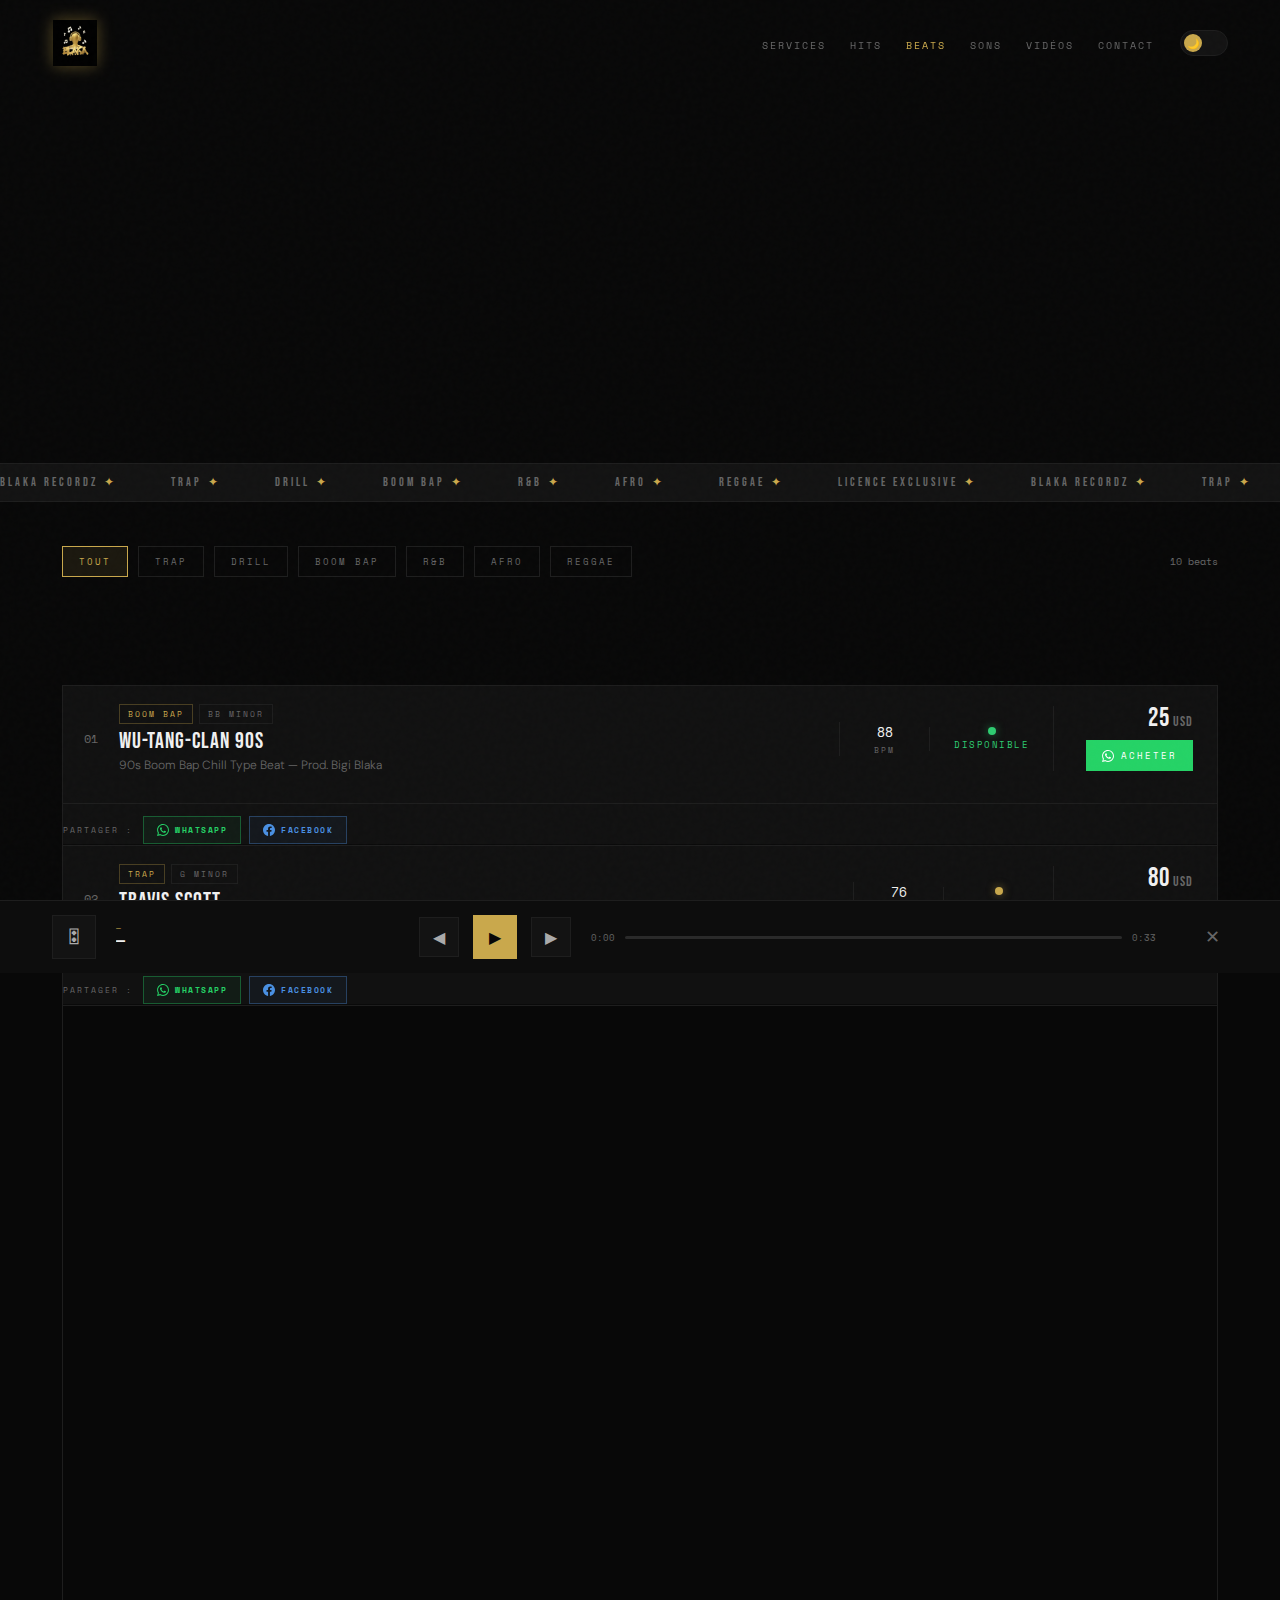
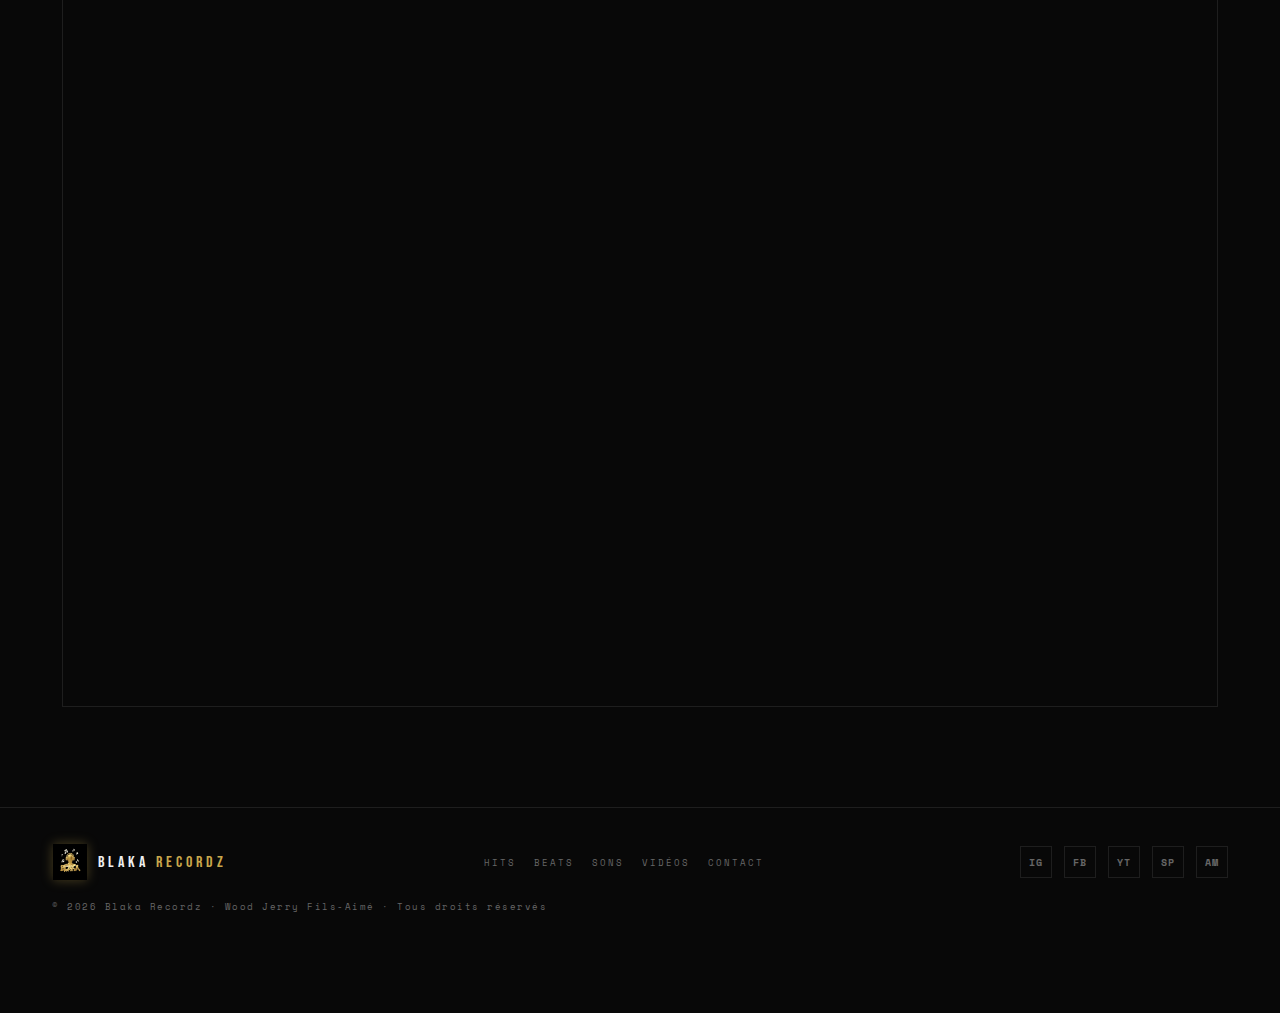
<file: beats.html>
<!DOCTYPE html>
<html lang="fr" data-theme="dark">
<head>
  <meta charset="UTF-8"/>
  <meta name="viewport" content="width=device-width, initial-scale=1.0"/>
  <!-- ══ SEO & META ══ -->
  <meta name="description" content="Beats exclusifs produits par Bigi Blaka : Trap, Drill, Boom Bap, R&B, Afrobeat, Dancehall. Prix à partir de 60 USD. Contact direct WhatsApp pour achat et licence."/>
  <meta name="keywords" content="beats à vendre Haïti, type beat trap haïtien, drill beat, boom bap beat, Bigi Blaka instrumentales, acheter beat Haïti, licence musicale Haïti"/>
  <meta name="author" content="Bigi Blaka — Blaka Recordz"/>
  <meta name="robots" content="index, follow"/>
  <meta name="theme-color" content="#080808"/>
  <meta name="geo.region" content="HT"/>
  <meta name="geo.placename" content="Port-au-Prince, Haïti"/>
  <link rel="canonical" href="https://blakarecordz.com/beats.html"/>
  <!-- Open Graph / Facebook -->
  <meta property="og:type" content="website"/>
  <meta property="og:site_name" content="Blaka Recordz"/>
  <meta property="og:title" content="Catalogue Beats | Blaka Recordz — Type Beats Trap, Drill, Boom Bap à Vendre"/>
  <meta property="og:description" content="Beats exclusifs produits par Bigi Blaka : Trap, Drill, Boom Bap, R&B, Afrobeat, Dancehall. Prix à partir de 60 USD. Contact direct WhatsApp pour achat et licence."/>
  <meta property="og:url" content="https://blakarecordz.com/beats.html"/>
  <meta property="og:image" content="https://blakarecordz.com/images/logo.png"/>
  <meta property="og:image:width" content="1008"/>
  <meta property="og:image:height" content="1055"/>
  <meta property="og:locale" content="fr_HT"/>
  <!-- Twitter Card -->
  <meta name="twitter:card" content="summary_large_image"/>
  <meta name="twitter:site" content="@bigiblaka"/>
  <meta name="twitter:creator" content="@bigiblaka"/>
  <meta name="twitter:title" content="Catalogue Beats | Blaka Recordz — Type Beats Trap, Drill, Boom Bap à Vendre"/>
  <meta name="twitter:description" content="Beats exclusifs produits par Bigi Blaka : Trap, Drill, Boom Bap, R&B, Afrobeat, Dancehall. Prix à partir de 60 USD. Contact direct WhatsApp pour achat et licence."/>
  <meta name="twitter:image" content="https://blakarecordz.com/images/logo.png"/>
  <!-- Schema.org JSON-LD -->
  <script type="application/ld+json">
  {"@context":"https://schema.org","@type":"ItemList","name":"Catalogue Beats Blaka Recordz","url":"https://blakarecordz.com/beats.html","description":"Beats exclusifs produits par Bigi Blaka : Trap, Drill, Boom Bap, R&B, Afrobeat, Dancehall. Prix à partir de 60 USD. Contact direct WhatsApp pour achat et licence.","image":"https://blakarecordz.com/images/logo.png","sameAs":["https://www.instagram.com/bigiblaka/","https://www.facebook.com/bigiblaka","https://www.youtube.com/@bigiblaka","https://open.spotify.com/intl-fr/artist/6nJcfxG0vQfcubQydZkBJw","https://music.apple.com/fr/artist/bigi-blaka/1842570494"],"itemListElement":[{"@type":"Product","name":"Beats Blaka Recordz","brand":{"@type":"Brand","name":"Blaka Recordz"},"offers":{"@type":"Offer","priceCurrency":"USD","price":"60","availability":"https://schema.org/InStock"}}]}
  </script>
  <title>Catalogue Beats | Blaka Recordz</title>
  <link href="https://fonts.googleapis.com/css2?family=Bebas+Neue&family=DM+Sans:wght@300;400;500&family=Space+Mono:wght@400;700&display=swap" rel="stylesheet"/>
  <style>
    *, *::before, *::after { box-sizing:border-box; margin:0; padding:0; }

    :root { --gold:#c9a84c; --gold2:#e8c96b; --gold-dim:rgba(201,168,76,0.10); --green:#2ecc71; --red:#e74c3c; }

    [data-theme="dark"] {
      --bg:#080808; --bg2:#0d0d0d; --surface:#131313; --card:#111;
      --border:#1e1e1e; --border2:#2a2a2a; --muted:#666; --body:#aaa; --heading:#f0f0f0;
      --nav-bg:rgba(8,8,8,0.97); --player-bg:#0a0a0a; --wave:#2a2a2a; --wave-played:#c9a84c;
    }
    [data-theme="light"] {
      --bg:#f4f3ef; --bg2:#eceae5; --surface:#fff; --card:#fafafa;
      --border:#ddd; --border2:#ccc; --muted:#999; --body:#444; --heading:#111;
      --nav-bg:rgba(244,243,239,0.97); --player-bg:#f0efeb; --wave:#ddd; --wave-played:#c9a84c;
    }

    html { scroll-behavior:smooth; }
    body { background:var(--bg); color:var(--body); font-family:'DM Sans',sans-serif; font-weight:300; overflow-x:hidden; transition:background .4s,color .4s; }
    body::after { content:''; position:fixed; inset:0; z-index:9998; pointer-events:none; background-image:url("data:image/svg+xml,%3Csvg viewBox='0 0 200 200' xmlns='http://www.w3.org/2000/svg'%3E%3Cfilter id='n'%3E%3CfeTurbulence type='fractalNoise' baseFrequency='0.85' numOctaves='4' stitchTiles='stitch'/%3E%3C/filter%3E%3Crect width='100%25' height='100%25' filter='url(%23n)' opacity='1'/%3E%3C/svg%3E"); opacity:.018; }

    /* ── NAV ── */
    #nav { position:fixed; top:0; left:0; right:0; z-index:500; display:flex; align-items:center; justify-content:space-between; padding:20px 52px; transition:background .3s,padding .3s,border-bottom .3s; }
    #nav.stuck { background:var(--nav-bg); backdrop-filter:blur(20px); padding:12px 52px; border-bottom:1px solid var(--border); }
    .nav-logo-wrap { display:flex; align-items:center; gap:12px; text-decoration:none; }
    .logo-svg { width:36px; height:36px; flex-shrink:0; }
    .nav-wordmark { font-family:'Bebas Neue',sans-serif; font-size:18px; letter-spacing:4px; color:var(--heading); }
    .nav-wordmark span { color:var(--gold); }
    .nav-right { display:flex; align-items:center; gap:26px; }
    .nav-links { display:flex; gap:24px; list-style:none; }
    .nav-links a { font-family:'Space Mono',monospace; font-size:10px; letter-spacing:2px; text-transform:uppercase; color:var(--muted); text-decoration:none; transition:color .2s; }
    .nav-links a:hover, .nav-links a.active { color:var(--gold); }
    .theme-toggle { background:var(--surface); border:1px solid var(--border); width:48px; height:26px; border-radius:13px; position:relative; cursor:pointer; flex-shrink:0; transition:border-color .2s; }
    .theme-toggle:hover { border-color:var(--gold); }
    .toggle-ball { position:absolute; top:3px; left:3px; width:18px; height:18px; background:var(--gold); border-radius:50%; transition:transform .3s cubic-bezier(.34,1.56,.64,1); display:flex; align-items:center; justify-content:center; font-size:10px; }
    [data-theme="light"] .toggle-ball { transform:translateX(22px); }
    .hamburger { display:none; flex-direction:column; gap:5px; background:none; border:none; cursor:pointer; padding:4px; }
    .hamburger span { display:block; width:22px; height:1.5px; background:var(--heading); transition:all .3s; }
    .mobile-menu { display:none; position:fixed; inset:0; z-index:490; background:var(--bg); flex-direction:column; align-items:center; justify-content:center; gap:26px; }
    .mobile-menu.open { display:flex; }
    .mobile-menu a { font-family:'Bebas Neue',sans-serif; font-size:40px; letter-spacing:4px; color:var(--heading); text-decoration:none; }
    .mobile-menu a:hover { color:var(--gold); }

    /* ── HERO ── */
    .page-hero { min-height:48vh; display:flex; align-items:flex-end; position:relative; overflow:hidden; }
    .hero-cover { position:absolute; inset:0; background-image:url('https://images.unsplash.com/photo-1598653222000-6b7b7a552625?w=1600&q=80&auto=format&fit=crop'); background-size:cover; background-position:center 40%; filter:brightness(.22) saturate(.5); }
    .hero-overlay { position:absolute; inset:0; background:linear-gradient(to top,var(--bg) 0%,rgba(8,8,8,.3) 55%,transparent 100%); }
    .hero-content { position:relative; z-index:2; padding:110px 52px 56px; }
    .hero-eyebrow { font-family:'Space Mono',monospace; font-size:10px; letter-spacing:5px; text-transform:uppercase; color:var(--gold); margin-bottom:14px; opacity:0; animation:riseIn .7s .2s forwards; }
    .hero-title { font-family:'Bebas Neue',sans-serif; font-size:clamp(60px,11vw,130px); line-height:.9; letter-spacing:2px; color:var(--heading); opacity:0; animation:riseIn .8s .35s forwards; }
    .hero-title em { color:var(--gold); font-style:normal; }
    .hero-sub { margin-top:18px; font-size:15px; color:var(--muted); max-width:460px; line-height:1.7; opacity:0; animation:riseIn .8s .5s forwards; }
    .hero-meta { margin-top:28px; display:flex; gap:36px; opacity:0; animation:riseIn .8s .62s forwards; }
    .hmeta-n { font-family:'Bebas Neue',sans-serif; font-size:38px; color:var(--gold); line-height:1; }
    .hmeta-l { font-family:'Space Mono',monospace; font-size:9px; letter-spacing:2px; text-transform:uppercase; color:var(--muted); margin-top:3px; }

    /* ── TICKER ── */
    .ticker-wrap { overflow:hidden; border-top:1px solid var(--border); border-bottom:1px solid var(--border); background:var(--surface); padding:11px 0; }
    .ticker-track { display:flex; gap:48px; animation:ticker 28s linear infinite; white-space:nowrap; }
    .ticker-item { font-family:'Bebas Neue',sans-serif; font-size:12px; letter-spacing:3px; color:var(--muted); flex-shrink:0; }
    .tdot { color:var(--gold); margin:0 6px; }

    /* ── LAYOUT ── */
    .container { max-width:1260px; margin:0 auto; padding:0 52px; }

    /* ── FILTER ── */
    .filters { padding:44px 0 0; display:flex; align-items:center; gap:10px; flex-wrap:wrap; }
    .fbtn { font-family:'Space Mono',monospace; font-size:9px; letter-spacing:2px; text-transform:uppercase; padding:8px 16px; background:transparent; border:1px solid var(--border); color:var(--muted); cursor:pointer; transition:border-color .2s,color .2s,background .2s; }
    .fbtn:hover,.fbtn.active { border-color:var(--gold); color:var(--gold); background:var(--gold-dim); }
    .fcount { margin-left:auto; font-family:'Space Mono',monospace; font-size:10px; color:var(--muted); }

    /* ── CURRENTLY PLAYING BAR ── */
    .now-playing-bar {
      margin-top:28px;
      background:var(--surface);
      border:1px solid var(--border);
      padding:14px 20px;
      display:flex; align-items:center; gap:16px;
      opacity:0; transition:opacity .4s;
      min-height:56px;
    }
    .now-playing-bar.visible { opacity:1; }
    .np-dot { width:8px; height:8px; background:var(--gold); border-radius:50%; animation:blink 1.2s infinite; flex-shrink:0; }
    .np-label { font-family:'Space Mono',monospace; font-size:9px; letter-spacing:2px; text-transform:uppercase; color:var(--muted); }
    .np-title { font-family:'Bebas Neue',sans-serif; font-size:20px; letter-spacing:1px; color:var(--heading); margin-left:8px; }
    .np-bpm { font-family:'Space Mono',monospace; font-size:10px; color:var(--gold); margin-left:auto; }
    @keyframes blink { 0%,100%{opacity:1} 50%{opacity:.3} }

    /* ── BEATS LIST ── */
    .beats-section { padding:24px 0 100px; }
    .beats-list { display:flex; flex-direction:column; gap:0; border:1px solid var(--border); }

    /* ── BEAT ROW ── */
    .beat-row {
      background:var(--card);
      border-bottom:1px solid var(--border);
      transition:background .25s;
      position:relative;
    }
    .beat-row:last-child { border-bottom:none; }
    .beat-row:hover { background:var(--surface); }
    .beat-row.playing { background:var(--surface); }
    .beat-row.playing::before { content:''; position:absolute; left:0; top:0; bottom:0; width:3px; background:var(--gold); }

    /* Row main */
    .beat-main {
      display:grid;
      grid-template-columns: 56px 1fr auto auto auto;
      align-items:center;
      gap:0;
      padding:0 24px 0 0;
      min-height:80px;
      cursor:pointer;
    }

    /* Index / play toggle */
    .beat-index {
      width:56px; height:80px;
      display:flex; align-items:center; justify-content:center;
      flex-shrink:0;
    }
    .idx-num { font-family:'Space Mono',monospace; font-size:12px; color:var(--muted); transition:opacity .2s; }
    .idx-play {
      display:none;
      width:36px; height:36px;
      background:var(--gold);
      align-items:center; justify-content:center;
      border:none; cursor:pointer;
      transition:background .2s;
    }
    .idx-play svg { fill:#080808; width:14px; height:14px; margin-left:2px; }
    .idx-play.paused svg { margin-left:0; }
    .beat-row:hover .idx-num { display:none; }
    .beat-row:hover .idx-play { display:flex; }
    .beat-row.playing .idx-num { display:none; }
    .beat-row.playing .idx-play { display:flex; }
    .beat-row.playing .idx-play { background:var(--gold); }

    /* Beat info */
    .beat-info { padding:18px 20px 18px 0; }
    .beat-tags { display:flex; gap:6px; margin-bottom:7px; flex-wrap:wrap; }
    .beat-tag { font-family:'Space Mono',monospace; font-size:8px; letter-spacing:2px; text-transform:uppercase; border:1px solid var(--border); color:var(--muted); padding:3px 8px; }
    .beat-tag.genre { border-color:rgba(201,168,76,.3); color:var(--gold); }
    .beat-name { font-family:'Bebas Neue',sans-serif; font-size:22px; letter-spacing:1px; color:var(--heading); line-height:1; margin-bottom:4px; }
    .beat-subtitle { font-size:12px; color:var(--muted); }

    /* Beat meta */
    .beat-meta {
      display:flex; flex-direction:column; align-items:center;
      gap:2px; padding:0 24px; border-left:1px solid var(--border);
      min-width:90px;
    }
    .meta-val { font-family:'Space Mono',monospace; font-size:13px; color:var(--heading); }
    .meta-label { font-family:'Space Mono',monospace; font-size:8px; letter-spacing:2px; text-transform:uppercase; color:var(--muted); }

    /* Availability */
    .beat-avail {
      display:flex; flex-direction:column; align-items:center;
      gap:3px; padding:0 24px; border-left:1px solid var(--border);
      min-width:110px;
    }
    .avail-dot { width:8px; height:8px; border-radius:50%; }
    .avail-dot.dispo { background:var(--green); box-shadow:0 0 8px rgba(46,204,113,.5); }
    .avail-dot.vendu { background:var(--red); }
    .avail-dot.exclu { background:var(--gold); box-shadow:0 0 8px rgba(201,168,76,.5); }
    .avail-text { font-family:'Space Mono',monospace; font-size:9px; letter-spacing:1.5px; text-transform:uppercase; }
    .avail-text.dispo { color:var(--green); }
    .avail-text.vendu { color:var(--red); }
    .avail-text.exclu { color:var(--gold); }

    /* Price + buy */
    .beat-price-buy {
      display:flex; flex-direction:column; align-items:flex-end;
      gap:8px; padding:0 0 0 24px; border-left:1px solid var(--border);
      min-width:140px;
    }
    .beat-price { font-family:'Bebas Neue',sans-serif; font-size:26px; color:var(--heading); letter-spacing:1px; line-height:1; }
    .beat-price span { font-size:14px; color:var(--muted); }
    .btn-buy {
      font-family:'Space Mono',monospace;
      font-size:9px; letter-spacing:2px; text-transform:uppercase;
      padding:9px 16px;
      background:#25D366; color:#fff;
      border:none; cursor:pointer; text-decoration:none;
      display:inline-flex; align-items:center; gap:7px;
      transition:background .2s, transform .2s;
      white-space:nowrap;
    }
    .btn-buy:hover { background:#1fb855; transform:translateY(-1px); }
    .btn-buy svg { width:12px; height:12px; fill:#fff; flex-shrink:0; }
    .btn-buy.sold { background:var(--border); color:var(--muted); cursor:not-allowed; pointer-events:none; }

    /* ── WAVEFORM / PLAYER EXPAND ── */
    .beat-player {
      max-height:0; overflow:hidden;
      transition:max-height .4s cubic-bezier(.4,0,.2,1);
      background:var(--player-bg);
      border-top:1px solid transparent;
    }
    .beat-row.playing .beat-player,
    .beat-player.expanded {
      max-height:140px;
      border-top-color:var(--border);
    }
    .player-inner {
      padding:18px 24px 18px 56px;
      display:flex; align-items:center; gap:18px;
    }
    /* Fake waveform canvas */
    .waveform-wrap { flex:1; position:relative; height:48px; cursor:pointer; }
    .waveform-canvas { width:100%; height:48px; display:block; }
    .time-display { font-family:'Space Mono',monospace; font-size:10px; color:var(--muted); white-space:nowrap; min-width:80px; text-align:right; }
    /* Volume */
    .vol-wrap { display:flex; align-items:center; gap:8px; }
    .vol-icon { font-size:14px; cursor:pointer; color:var(--muted); transition:color .2s; }
    .vol-icon:hover { color:var(--gold); }
    input[type=range] {
      -webkit-appearance:none; appearance:none;
      width:80px; height:3px;
      background:var(--wave); border-radius:2px; cursor:pointer;
    }
    input[type=range]::-webkit-slider-thumb { -webkit-appearance:none; width:12px; height:12px; background:var(--gold); border-radius:50%; }

    /* ── STICKY GLOBAL PLAYER ── */
    #globalPlayer {
      position:fixed; bottom:0; left:0; right:0; z-index:600;
      background:var(--bg2);
      border-top:1px solid var(--border);
      backdrop-filter:blur(20px);
      padding:14px 52px;
      display:flex; align-items:center; gap:20px;
      transform:translateY(100%);
      transition:transform .4s cubic-bezier(.4,0,.2,1);
    }
    #globalPlayer.active { transform:translateY(0); }
    .gp-cover { width:44px; height:44px; background:var(--surface); border:1px solid var(--border); display:flex; align-items:center; justify-content:center; font-size:18px; flex-shrink:0; }
    .gp-info { flex:1; min-width:0; }
    .gp-genre { font-family:'Space Mono',monospace; font-size:8px; letter-spacing:2px; text-transform:uppercase; color:var(--gold); }
    .gp-title { font-family:'Bebas Neue',sans-serif; font-size:18px; letter-spacing:1px; color:var(--heading); line-height:1; overflow:hidden; text-overflow:ellipsis; white-space:nowrap; }
    .gp-controls { display:flex; align-items:center; gap:14px; }
    .gp-btn { width:40px; height:40px; background:var(--surface); border:1px solid var(--border); display:flex; align-items:center; justify-content:center; cursor:pointer; color:var(--body); font-size:16px; transition:border-color .2s,color .2s; }
    .gp-btn:hover { border-color:var(--gold); color:var(--gold); }
    .gp-play { background:var(--gold); border-color:var(--gold); color:#080808; width:44px; height:44px; }
    .gp-play:hover { background:var(--gold2); border-color:var(--gold2); }
    .gp-progress { flex:2; display:flex; align-items:center; gap:10px; }
    .gp-bar-wrap { flex:1; height:3px; background:var(--wave); cursor:pointer; border-radius:2px; position:relative; }
    .gp-bar-fill { height:100%; background:var(--gold); border-radius:2px; width:0%; transition:width .1s; }
    .gp-time { font-family:'Space Mono',monospace; font-size:9px; color:var(--muted); white-space:nowrap; }
    .gp-buy { flex-shrink:0; }
    .gp-close { width:32px; height:32px; background:none; border:none; cursor:pointer; color:var(--muted); font-size:18px; flex-shrink:0; transition:color .2s; }
    .gp-close:hover { color:var(--gold); }

    /* ── SCROLL TOP ── */
    #scrollTop { position:fixed; bottom:80px; right:28px; width:44px; height:44px; background:var(--gold); border:none; cursor:pointer; display:flex; align-items:center; justify-content:center; font-size:18px; color:#080808; font-weight:bold; z-index:400; opacity:0; pointer-events:none; transition:opacity .3s,transform .3s; }
    #scrollTop.visible { opacity:1; pointer-events:all; }
    #scrollTop:hover { background:var(--gold2); transform:translateY(-3px); }

    /* ── FOOTER ── */
    footer { border-top:1px solid var(--border); padding:36px 52px 100px; display:flex; justify-content:space-between; align-items:center; flex-wrap:wrap; gap:20px; background:var(--bg); }
    .footer-logo { font-family:'Bebas Neue',sans-serif; font-size:16px; letter-spacing:4px; color:var(--heading); display:flex; align-items:center; gap:10px; text-decoration:none; }
    .footer-logo span { color:var(--gold); }
    .footer-copy { font-family:'Space Mono',monospace; font-size:9px; letter-spacing:1.5px; color:var(--muted); }
    .footer-back { font-family:'Space Mono',monospace; font-size:10px; letter-spacing:2px; text-transform:uppercase; color:var(--muted); text-decoration:none; border:1px solid var(--border); padding:10px 18px; transition:border-color .2s,color .2s; }
    .footer-back:hover { border-color:var(--gold); color:var(--gold); }

    /* ── ANIMATIONS ── */
    @keyframes riseIn { from{opacity:0;transform:translateY(22px)} to{opacity:1;transform:translateY(0)} }
    @keyframes ticker { from{transform:translateX(0)} to{transform:translateX(-50%)} }
    .reveal { opacity:0; transform:translateY(16px); transition:opacity .55s,transform .55s; }
    .reveal.visible { opacity:1; transform:translateY(0); }

    /* ── RESPONSIVE ── */
    @media(max-width:900px) {
      #nav,#nav.stuck { padding:16px 20px; }
      .nav-links { display:none; }
      .hamburger { display:flex; }
      .container { padding:0 20px; }
      .beat-main { grid-template-columns:48px 1fr auto; gap:0; }
      .beat-meta, .beat-avail { display:none; }
      .beat-price-buy { border-left:none; padding-left:0; min-width:unset; }
      .player-inner { padding:14px 16px; }
      footer { padding:32px 20px 90px; }
      #globalPlayer { padding:12px 20px; }
      .hero-content { padding:100px 20px 48px; }
    }
    @media(max-width:540px) {
      .beat-price-buy { flex-direction:row; align-items:center; }
    }

    /* ── SHARE BUTTONS ── */
    .share-row{display:flex;align-items:center;gap:8px;margin-top:12px;padding-top:12px;border-top:1px solid var(--border);flex-wrap:wrap}
    .share-label{font-family:'Space Mono',monospace;font-size:8px;letter-spacing:2px;text-transform:uppercase;color:var(--muted);flex-shrink:0;margin-right:2px}
    .share-btn{display:inline-flex;align-items:center;gap:6px;font-family:'Space Mono',monospace;font-size:8px;font-weight:700;letter-spacing:1.5px;text-transform:uppercase;padding:7px 13px;border:1px solid transparent;text-decoration:none;transition:background .2s,color .2s,border-color .2s,transform .15s;flex-shrink:0;line-height:1}
    .share-btn:hover{transform:translateY(-2px)}
    .share-btn svg{width:12px;height:12px;flex-shrink:0}
    .share-btn.wa{color:#25D366;border-color:rgba(37,211,102,.35);background:rgba(37,211,102,.06)}
    .share-btn.wa:hover{background:#25D366;color:#000;border-color:#25D366}
    .share-btn.fb{color:#4A90E2;border-color:rgba(74,144,226,.35);background:rgba(74,144,226,.06)}
    .share-btn.fb:hover{background:#1877F2;color:#fff;border-color:#1877F2}
    /* ── NAV LOGO IMG ── */
    .nav-logo-img{width:46px;height:46px;object-fit:contain;filter:drop-shadow(0 0 8px rgba(201,168,76,.4));transition:filter .3s,transform .3s;flex-shrink:0}
    .nav-logo-wrap:hover .nav-logo-img,.nav-logo:hover .nav-logo-img{filter:drop-shadow(0 0 14px rgba(201,168,76,.7));transform:scale(1.05)}
    .footer-logo-img{width:36px;height:36px;object-fit:contain;filter:drop-shadow(0 0 6px rgba(201,168,76,.35))}
    /* ── FOOTER UNIFIED ── */
    .footer-logo-wrap{display:flex;align-items:center;gap:10px;text-decoration:none}
    .footer-logo-img{width:36px;height:36px;object-fit:contain;filter:drop-shadow(0 0 6px rgba(201,168,76,.35))}
    .footer-wordmark{font-family:'Bebas Neue',sans-serif;font-size:16px;letter-spacing:4px;color:var(--heading)}
    .footer-wordmark em{color:var(--gold);font-style:normal}
    .footer-nav{display:flex;gap:18px;flex-wrap:wrap;align-items:center}
    .footer-nav a{font-family:'Space Mono',monospace;font-size:9px;letter-spacing:2px;text-transform:uppercase;color:var(--muted);text-decoration:none;transition:color .2s}
    .footer-nav a:hover{color:var(--gold)}
    .footer-socials-row{display:flex;gap:12px;align-items:center}
    .footer-soc{font-family:'Space Mono',monospace;font-size:10px;font-weight:700;letter-spacing:1px;color:var(--muted);text-decoration:none;width:32px;height:32px;border:1px solid var(--border);display:flex;align-items:center;justify-content:center;transition:border-color .2s,color .2s}
    .footer-soc:hover{border-color:var(--gold);color:var(--gold)}
    .footer-copy{font-family:'Space Mono',monospace;font-size:9px;letter-spacing:1.5px;color:var(--muted)}
  </style>
</head>
<body>

<!-- NAV -->
<nav id="nav">
  <a href="index.html" class="nav-logo-wrap">
    <img src="images/logo.png" alt="Blaka Recordz Logo" class="nav-logo-img"/>
  </a>
  <div class="nav-right">
    <ul class="nav-links">
      <li><a href="index.html#services">Services</a></li>
      <li><a href="hits.html">Hits</a></li>
      <li><a href="beats.html" class="active">Beats</a></li>
      <li><a href="sons.html">Sons</a></li>
      <li><a href="realisations.html">Vidéos</a></li>
      <li><a href="contact.html">Contact</a></li>
    </ul>
    <button class="theme-toggle" id="themeToggle"><div class="toggle-ball"><span id="themeEmoji">🌙</span></div></button>
    <button class="hamburger" id="hamburger"><span></span><span></span><span></span></button>
  </div>
</nav>


<div class="mobile-menu" id="mobileMenu">
  <a href="index.html" onclick="closeMenu()">Accueil</a>
  <a href="hits.html" onclick="closeMenu()">Hits</a>
  <a href="index.html#contact" onclick="closeMenu()">Contact</a>
</div>

<!-- HERO -->
<section class="page-hero">
  <div class="hero-cover"></div>
  <div class="hero-overlay"></div>
  <div class="hero-content">
    <p class="hero-eyebrow">Blaka Recordz · Catalogue officiel</p>
    <h1 class="hero-title">CATALOGUE<em>BEATS</em></h1>
    <p class="hero-sub">10 instrumentales originales produites par Bigi Blaka. Licences exclusives &amp; non-exclusives disponibles chaque mois.</p>
    <div class="hero-meta">
      <div><div class="hmeta-n">10</div><div class="hmeta-l">Instrumentales</div></div>
      <div><div class="hmeta-n">6</div><div class="hmeta-l">Dispo</div></div>
      <div><div class="hmeta-n">3</div><div class="hmeta-l">Exclu</div></div>
    </div>
  </div>
</section>

<!-- TICKER -->
<div class="ticker-wrap">
  <div class="ticker-track">
    <span class="ticker-item">BLAKA RECORDZ<span class="tdot">✦</span></span>
    <span class="ticker-item">TRAP<span class="tdot">✦</span></span>
    <span class="ticker-item">DRILL<span class="tdot">✦</span></span>
    <span class="ticker-item">BOOM BAP<span class="tdot">✦</span></span>
    <span class="ticker-item">R&amp;B<span class="tdot">✦</span></span>
    <span class="ticker-item">AFRO<span class="tdot">✦</span></span>
    <span class="ticker-item">REGGAE<span class="tdot">✦</span></span>
    <span class="ticker-item">LICENCE EXCLUSIVE<span class="tdot">✦</span></span>
    <span class="ticker-item">BLAKA RECORDZ<span class="tdot">✦</span></span>
    <span class="ticker-item">TRAP<span class="tdot">✦</span></span>
    <span class="ticker-item">DRILL<span class="tdot">✦</span></span>
    <span class="ticker-item">BOOM BAP<span class="tdot">✦</span></span>
    <span class="ticker-item">R&amp;B<span class="tdot">✦</span></span>
    <span class="ticker-item">AFRO<span class="tdot">✦</span></span>
    <span class="ticker-item">REGGAE<span class="tdot">✦</span></span>
    <span class="ticker-item">LICENCE EXCLUSIVE<span class="tdot">✦</span></span>
  </div>
</div>

<!-- CATALOGUE -->
<div class="container">

  <!-- FILTERS -->
  <div class="filters reveal">
    <button class="fbtn active" data-filter="all">Tout</button>
    <button class="fbtn" data-filter="Trap">Trap</button>
    <button class="fbtn" data-filter="Drill">Drill</button>
    <button class="fbtn" data-filter="Boom Bap">Boom Bap</button>
    <button class="fbtn" data-filter="R&B">R&amp;B</button>
    <button class="fbtn" data-filter="Afro">Afro</button>
    <button class="fbtn" data-filter="Dancehall">Reggae</button>
    <span class="fcount" id="fcount">10 beats</span>
  </div>

  <!-- NOW PLAYING BAR -->
  <div class="now-playing-bar" id="npBar">
    <div class="np-dot"></div>
    <span class="np-label">En écoute</span>
    <span class="np-title" id="npTitle">—</span>
    <span class="np-bpm" id="npBpm">—</span>
  </div>

  <!-- BEATS LIST -->
  <section class="beats-section">
    <div class="beats-list" id="beatsList">

      <!-- BEAT DATA : name | genre | key | bpm | price | status | file | emoji | type-label -->
      <!-- Status: dispo | exclu | vendu -->

      <!-- 01 -->
      <div class="beat-row reveal" data-genre="Boom Bap" data-idx="0">
        <div class="beat-main" onclick="togglePlayer(0)">
          <div class="beat-index">
            <span class="idx-num">01</span>
            <button class="idx-play" id="playBtn0">
              <svg viewBox="0 0 24 24"><path d="M8 5v14l11-7z"/></svg>
            </button>
          </div>
          <div class="beat-info">
            <div class="beat-tags">
              <span class="beat-tag genre">Boom Bap</span>
              <span class="beat-tag">Bb Minor</span>
            </div>
            <div class="beat-name">WU-TANG-CLAN 90s</div>
            <div class="beat-subtitle">90s Boom Bap Chill Type Beat — Prod. Bigi Blaka</div>
          </div>
          <div class="beat-meta">
            <span class="meta-val">88</span>
            <span class="meta-label">BPM</span>
          </div>
          <div class="beat-avail">
            <div class="avail-dot dispo"></div>
            <span class="avail-text dispo">Disponible</span>
          </div>
          <div class="beat-price-buy" onclick="event.stopPropagation()">
            <div class="beat-price">25<span> USD</span></div>
            <a class="btn-buy"
               href="https://wa.me/50937233626?text=Salut+Bigi+Blaka%2C+je+suis+intéressé+par+le+beat+%22WU-TANG-CLAN+90s%22+à+75+USD.+Est-il+toujours+disponible+%3F"
               target="_blank" rel="noopener">
              <svg viewBox="0 0 24 24"><path d="M17.472 14.382c-.297-.149-1.758-.867-2.03-.967-.273-.099-.471-.148-.67.15-.197.297-.767.966-.94 1.164-.173.199-.347.223-.644.075-.297-.15-1.255-.463-2.39-1.475-.883-.788-1.48-1.761-1.653-2.059-.173-.297-.018-.458.13-.606.134-.133.298-.347.446-.52.149-.174.198-.298.298-.497.099-.198.05-.371-.025-.52-.075-.149-.669-1.612-.916-2.207-.242-.579-.487-.5-.669-.51-.173-.008-.371-.01-.57-.01-.198 0-.52.074-.792.372-.272.297-1.04 1.016-1.04 2.479 0 1.462 1.065 2.875 1.213 3.074.149.198 2.096 3.2 5.077 4.487.709.306 1.262.489 1.694.625.712.227 1.36.195 1.871.118.571-.085 1.758-.719 2.006-1.413.248-.694.248-1.289.173-1.413-.074-.124-.272-.198-.57-.347m-5.421 7.403h-.004a9.87 9.87 0 01-5.031-1.378l-.361-.214-3.741.982.998-3.648-.235-.374a9.86 9.86 0 01-1.51-5.26c.001-5.45 4.436-9.884 9.888-9.884 2.64 0 5.122 1.03 6.988 2.898a9.825 9.825 0 012.893 6.994c-.003 5.45-4.437 9.884-9.885 9.884m8.413-18.297A11.815 11.815 0 0012.05 0C5.495 0 .16 5.335.157 11.892c0 2.096.547 4.142 1.588 5.945L.057 24l6.305-1.654a11.882 11.882 0 005.683 1.448h.005c6.554 0 11.89-5.335 11.893-11.893a11.821 11.821 0 00-3.48-8.413z"/></svg>
              Acheter
            </a>
          </div>
        </div>
            <div class="share-row">
              <span class="share-label">Partager :</span>
              <a href="https://wa.me/?text=%F0%9F%8E%B5+WU-TANG-CLAN+90s+%E2%80%94+Blaka+Recordz+%0Ahttps%3A%2F%2Fblakarecordz.com%2Fbeats.html" class="share-btn wa" target="_blank" rel="noopener"><svg viewBox="0 0 24 24" fill="currentColor"><path d="M17.472 14.382c-.297-.149-1.758-.867-2.03-.967-.273-.099-.471-.148-.67.15-.197.297-.767.966-.94 1.164-.173.199-.347.223-.644.075-.297-.15-1.255-.463-2.39-1.475-.883-.788-1.48-1.761-1.653-2.059-.173-.297-.018-.458.13-.606.134-.133.298-.347.446-.52.149-.174.198-.298.298-.497.099-.198.05-.371-.025-.52-.075-.149-.669-1.612-.916-2.207-.242-.579-.487-.5-.669-.51-.173-.008-.371-.01-.57-.01-.198 0-.52.074-.792.372-.272.297-1.04 1.016-1.04 2.479 0 1.462 1.065 2.875 1.213 3.074.149.198 2.096 3.2 5.077 4.487.709.306 1.262.489 1.694.625.712.227 1.36.195 1.871.118.571-.085 1.758-.719 2.006-1.413.248-.694.248-1.289.173-1.413-.074-.124-.272-.198-.57-.347zm-5.421 7.403h-.004a9.87 9.87 0 01-5.031-1.378l-.361-.214-3.741.982.998-3.648-.235-.374a9.86 9.86 0 01-1.51-5.26c.001-5.45 4.436-9.884 9.888-9.884 2.64 0 5.122 1.03 6.988 2.898a9.825 9.825 0 012.893 6.994c-.003 5.45-4.437 9.884-9.885 9.884m8.413-18.297A11.815 11.815 0 0012.05 0C5.495 0 .16 5.335.157 11.892c0 2.096.547 4.142 1.588 5.945L.057 24l6.305-1.654a11.882 11.882 0 005.683 1.448h.005c6.554 0 11.89-5.335 11.893-11.893a11.821 11.821 0 00-3.48-8.413z"/></svg> WhatsApp</a>
              <a href="https://www.facebook.com/sharer/sharer.php?u=https%3A%2F%2Fblakarecordz.com%2Fbeats.html" class="share-btn fb" target="_blank" rel="noopener"><svg viewBox="0 0 24 24" fill="currentColor"><path d="M24 12.073c0-6.627-5.373-12-12-12s-12 5.373-12 12c0 5.99 4.388 10.954 10.125 11.854v-8.385H7.078v-3.47h3.047V9.43c0-3.007 1.792-4.669 4.533-4.669 1.312 0 2.686.235 2.686.235v2.953H15.83c-1.491 0-1.956.925-1.956 1.874v2.25h3.328l-.532 3.47h-2.796v8.385C19.612 23.027 24 18.062 24 12.073z"/></svg> Facebook</a>
            </div>
        <div class="beat-player" id="player0">
          <div class="player-inner">
            <div class="waveform-wrap" onclick="seekAudio(0, event)">
              <canvas class="waveform-canvas" id="wave0" height="48"></canvas>
            </div>
            <div class="time-display" id="time0">0:00 / 0:00</div>
            <div class="vol-wrap">
              <span class="vol-icon" onclick="toggleMute(0)">🔊</span>
              <input type="range" id="vol0" min="0" max="1" step="0.05" value="0.8" oninput="setVolume(0, this.value)"/>
            </div>
          </div>
          <audio id="audio0" src="audio/wu-tang-boom-bap.mp3" preload="metadata"></audio>
        </div>
      </div>

      <!-- 02 -->
      <div class="beat-row reveal" data-genre="Trap" data-idx="1">
        <div class="beat-main" onclick="togglePlayer(1)">
          <div class="beat-index">
            <span class="idx-num">02</span>
            <button class="idx-play" id="playBtn1"><svg viewBox="0 0 24 24"><path d="M8 5v14l11-7z"/></svg></button>
          </div>
          <div class="beat-info">
            <div class="beat-tags"><span class="beat-tag genre">Trap</span><span class="beat-tag">G Minor</span></div>
            <div class="beat-name">TRAVIS SCOTT</div>
            <div class="beat-subtitle">Trap Type Beat — Prod. Bigi Blaka</div>
          </div>
          <div class="beat-meta"><span class="meta-val">76</span><span class="meta-label">BPM</span></div>
          <div class="beat-avail"><div class="avail-dot exclu"></div><span class="avail-text exclu">Exclusif</span></div>
          <div class="beat-price-buy" onclick="event.stopPropagation()">
            <div class="beat-price">80<span> USD</span></div>
            <a class="btn-buy" href="https://wa.me/50937233626?text=Salut+Bigi+Blaka%2C+je+suis+intéressé+par+le+beat+%22TRAVIS+SCOTT+Trap+Type+Beat%22+à+150+USD.+Est-il+toujours+disponible+%3F" target="_blank" rel="noopener">
              <svg viewBox="0 0 24 24"><path d="M17.472 14.382c-.297-.149-1.758-.867-2.03-.967-.273-.099-.471-.148-.67.15-.197.297-.767.966-.94 1.164-.173.199-.347.223-.644.075-.297-.15-1.255-.463-2.39-1.475-.883-.788-1.48-1.761-1.653-2.059-.173-.297-.018-.458.13-.606.134-.133.298-.347.446-.52.149-.174.198-.298.298-.497.099-.198.05-.371-.025-.52-.075-.149-.669-1.612-.916-2.207-.242-.579-.487-.5-.669-.51-.173-.008-.371-.01-.57-.01-.198 0-.52.074-.792.372-.272.297-1.04 1.016-1.04 2.479 0 1.462 1.065 2.875 1.213 3.074.149.198 2.096 3.2 5.077 4.487.709.306 1.262.489 1.694.625.712.227 1.36.195 1.871.118.571-.085 1.758-.719 2.006-1.413.248-.694.248-1.289.173-1.413-.074-.124-.272-.198-.57-.347m-5.421 7.403h-.004a9.87 9.87 0 01-5.031-1.378l-.361-.214-3.741.982.998-3.648-.235-.374a9.86 9.86 0 01-1.51-5.26c.001-5.45 4.436-9.884 9.888-9.884 2.64 0 5.122 1.03 6.988 2.898a9.825 9.825 0 012.893 6.994c-.003 5.45-4.437 9.884-9.885 9.884m8.413-18.297A11.815 11.815 0 0012.05 0C5.495 0 .16 5.335.157 11.892c0 2.096.547 4.142 1.588 5.945L.057 24l6.305-1.654a11.882 11.882 0 005.683 1.448h.005c6.554 0 11.89-5.335 11.893-11.893a11.821 11.821 0 00-3.48-8.413z"/></svg>
              Acheter
            </a>
          </div>
        </div>
            <div class="share-row">
              <span class="share-label">Partager :</span>
              <a href="https://wa.me/?text=%F0%9F%8E%B5+TRAVIS+SCOTT+Trap+Beat+%E2%80%94+Blaka+Recordz+%0Ahttps%3A%2F%2Fblakarecordz.com%2Fbeats.html" class="share-btn wa" target="_blank" rel="noopener"><svg viewBox="0 0 24 24" fill="currentColor"><path d="M17.472 14.382c-.297-.149-1.758-.867-2.03-.967-.273-.099-.471-.148-.67.15-.197.297-.767.966-.94 1.164-.173.199-.347.223-.644.075-.297-.15-1.255-.463-2.39-1.475-.883-.788-1.48-1.761-1.653-2.059-.173-.297-.018-.458.13-.606.134-.133.298-.347.446-.52.149-.174.198-.298.298-.497.099-.198.05-.371-.025-.52-.075-.149-.669-1.612-.916-2.207-.242-.579-.487-.5-.669-.51-.173-.008-.371-.01-.57-.01-.198 0-.52.074-.792.372-.272.297-1.04 1.016-1.04 2.479 0 1.462 1.065 2.875 1.213 3.074.149.198 2.096 3.2 5.077 4.487.709.306 1.262.489 1.694.625.712.227 1.36.195 1.871.118.571-.085 1.758-.719 2.006-1.413.248-.694.248-1.289.173-1.413-.074-.124-.272-.198-.57-.347zm-5.421 7.403h-.004a9.87 9.87 0 01-5.031-1.378l-.361-.214-3.741.982.998-3.648-.235-.374a9.86 9.86 0 01-1.51-5.26c.001-5.45 4.436-9.884 9.888-9.884 2.64 0 5.122 1.03 6.988 2.898a9.825 9.825 0 012.893 6.994c-.003 5.45-4.437 9.884-9.885 9.884m8.413-18.297A11.815 11.815 0 0012.05 0C5.495 0 .16 5.335.157 11.892c0 2.096.547 4.142 1.588 5.945L.057 24l6.305-1.654a11.882 11.882 0 005.683 1.448h.005c6.554 0 11.89-5.335 11.893-11.893a11.821 11.821 0 00-3.48-8.413z"/></svg> WhatsApp</a>
              <a href="https://www.facebook.com/sharer/sharer.php?u=https%3A%2F%2Fblakarecordz.com%2Fbeats.html" class="share-btn fb" target="_blank" rel="noopener"><svg viewBox="0 0 24 24" fill="currentColor"><path d="M24 12.073c0-6.627-5.373-12-12-12s-12 5.373-12 12c0 5.99 4.388 10.954 10.125 11.854v-8.385H7.078v-3.47h3.047V9.43c0-3.007 1.792-4.669 4.533-4.669 1.312 0 2.686.235 2.686.235v2.953H15.83c-1.491 0-1.956.925-1.956 1.874v2.25h3.328l-.532 3.47h-2.796v8.385C19.612 23.027 24 18.062 24 12.073z"/></svg> Facebook</a>
            </div>
        <div class="beat-player" id="player1">
          <div class="player-inner">
            <div class="waveform-wrap" onclick="seekAudio(1, event)"><canvas class="waveform-canvas" id="wave1" height="48"></canvas></div>
            <div class="time-display" id="time1">0:00 / 0:00</div>
            <div class="vol-wrap"><span class="vol-icon" onclick="toggleMute(1)">🔊</span><input type="range" id="vol1" min="0" max="1" step="0.05" value="0.8" oninput="setVolume(1, this.value)"/></div>
          </div>
          <audio id="audio1" src="audio/travis-scott-trap.mp3" preload="metadata"></audio>
        </div>
      </div>

      <!-- 03 -->
      <div class="beat-row reveal" data-genre="R&B" data-idx="2">
        <div class="beat-main" onclick="togglePlayer(2)">
          <div class="beat-index"><span class="idx-num">03</span><button class="idx-play" id="playBtn2"><svg viewBox="0 0 24 24"><path d="M8 5v14l11-7z"/></svg></button></div>
          <div class="beat-info">
            <div class="beat-tags"><span class="beat-tag genre">R&amp;B</span><span class="beat-tag">C Major</span></div>
            <div class="beat-name">EUPHORIA</div>
            <div class="beat-subtitle">R&amp;B Type Beat — Prod. Bigi Blaka</div>
          </div>
          <div class="beat-meta"><span class="meta-val">75</span><span class="meta-label">BPM</span></div>
          <div class="beat-avail"><div class="avail-dot dispo"></div><span class="avail-text dispo">Disponible</span></div>
          <div class="beat-price-buy" onclick="event.stopPropagation()">
            <div class="beat-price">25<span> USD</span></div>
            <a class="btn-buy" href="https://wa.me/50937233626?text=Salut+Bigi+Blaka%2C+je+suis+intéressé+par+le+beat+%22EUPHORIA+R%26B+Type+Beat%22+à+60+USD.+Est-il+disponible+%3F" target="_blank" rel="noopener">
              <svg viewBox="0 0 24 24"><path d="M17.472 14.382c-.297-.149-1.758-.867-2.03-.967-.273-.099-.471-.148-.67.15-.197.297-.767.966-.94 1.164-.173.199-.347.223-.644.075-.297-.15-1.255-.463-2.39-1.475-.883-.788-1.48-1.761-1.653-2.059-.173-.297-.018-.458.13-.606.134-.133.298-.347.446-.52.149-.174.198-.298.298-.497.099-.198.05-.371-.025-.52-.075-.149-.669-1.612-.916-2.207-.242-.579-.487-.5-.669-.51-.173-.008-.371-.01-.57-.01-.198 0-.52.074-.792.372-.272.297-1.04 1.016-1.04 2.479 0 1.462 1.065 2.875 1.213 3.074.149.198 2.096 3.2 5.077 4.487.709.306 1.262.489 1.694.625.712.227 1.36.195 1.871.118.571-.085 1.758-.719 2.006-1.413.248-.694.248-1.289.173-1.413-.074-.124-.272-.198-.57-.347m-5.421 7.403h-.004a9.87 9.87 0 01-5.031-1.378l-.361-.214-3.741.982.998-3.648-.235-.374a9.86 9.86 0 01-1.51-5.26c.001-5.45 4.436-9.884 9.888-9.884 2.64 0 5.122 1.03 6.988 2.898a9.825 9.825 0 012.893 6.994c-.003 5.45-4.437 9.884-9.885 9.884m8.413-18.297A11.815 11.815 0 0012.05 0C5.495 0 .16 5.335.157 11.892c0 2.096.547 4.142 1.588 5.945L.057 24l6.305-1.654a11.882 11.882 0 005.683 1.448h.005c6.554 0 11.89-5.335 11.893-11.893a11.821 11.821 0 00-3.48-8.413z"/></svg>
              Acheter
            </a>
          </div>
        </div>
            <div class="share-row">
              <span class="share-label">Partager :</span>
              <a href="https://wa.me/?text=%F0%9F%8E%B5+EUPHORIA+R%26B+Beat+%E2%80%94+Blaka+Recordz+%0Ahttps%3A%2F%2Fblakarecordz.com%2Fbeats.html" class="share-btn wa" target="_blank" rel="noopener"><svg viewBox="0 0 24 24" fill="currentColor"><path d="M17.472 14.382c-.297-.149-1.758-.867-2.03-.967-.273-.099-.471-.148-.67.15-.197.297-.767.966-.94 1.164-.173.199-.347.223-.644.075-.297-.15-1.255-.463-2.39-1.475-.883-.788-1.48-1.761-1.653-2.059-.173-.297-.018-.458.13-.606.134-.133.298-.347.446-.52.149-.174.198-.298.298-.497.099-.198.05-.371-.025-.52-.075-.149-.669-1.612-.916-2.207-.242-.579-.487-.5-.669-.51-.173-.008-.371-.01-.57-.01-.198 0-.52.074-.792.372-.272.297-1.04 1.016-1.04 2.479 0 1.462 1.065 2.875 1.213 3.074.149.198 2.096 3.2 5.077 4.487.709.306 1.262.489 1.694.625.712.227 1.36.195 1.871.118.571-.085 1.758-.719 2.006-1.413.248-.694.248-1.289.173-1.413-.074-.124-.272-.198-.57-.347zm-5.421 7.403h-.004a9.87 9.87 0 01-5.031-1.378l-.361-.214-3.741.982.998-3.648-.235-.374a9.86 9.86 0 01-1.51-5.26c.001-5.45 4.436-9.884 9.888-9.884 2.64 0 5.122 1.03 6.988 2.898a9.825 9.825 0 012.893 6.994c-.003 5.45-4.437 9.884-9.885 9.884m8.413-18.297A11.815 11.815 0 0012.05 0C5.495 0 .16 5.335.157 11.892c0 2.096.547 4.142 1.588 5.945L.057 24l6.305-1.654a11.882 11.882 0 005.683 1.448h.005c6.554 0 11.89-5.335 11.893-11.893a11.821 11.821 0 00-3.48-8.413z"/></svg> WhatsApp</a>
              <a href="https://www.facebook.com/sharer/sharer.php?u=https%3A%2F%2Fblakarecordz.com%2Fbeats.html" class="share-btn fb" target="_blank" rel="noopener"><svg viewBox="0 0 24 24" fill="currentColor"><path d="M24 12.073c0-6.627-5.373-12-12-12s-12 5.373-12 12c0 5.99 4.388 10.954 10.125 11.854v-8.385H7.078v-3.47h3.047V9.43c0-3.007 1.792-4.669 4.533-4.669 1.312 0 2.686.235 2.686.235v2.953H15.83c-1.491 0-1.956.925-1.956 1.874v2.25h3.328l-.532 3.47h-2.796v8.385C19.612 23.027 24 18.062 24 12.073z"/></svg> Facebook</a>
            </div>
        <div class="beat-player" id="player2">
          <div class="player-inner">
            <div class="waveform-wrap" onclick="seekAudio(2, event)"><canvas class="waveform-canvas" id="wave2" height="48"></canvas></div>
            <div class="time-display" id="time2">0:00 / 0:00</div>
            <div class="vol-wrap"><span class="vol-icon" onclick="toggleMute(2)">🔊</span><input type="range" id="vol2" min="0" max="1" step="0.05" value="0.8" oninput="setVolume(2, this.value)"/></div>
          </div>
          <audio id="audio2" src="audio/euphoria-rnb.mp3" preload="metadata"></audio>
        </div>
      </div>

      <!-- 04 -->
      <div class="beat-row reveal" data-genre="Drill" data-idx="3">
        <div class="beat-main" onclick="togglePlayer(3)">
          <div class="beat-index"><span class="idx-num">04</span><button class="idx-play" id="playBtn3"><svg viewBox="0 0 24 24"><path d="M8 5v14l11-7z"/></svg></button></div>
          <div class="beat-info">
            <div class="beat-tags"><span class="beat-tag genre">UK Drill</span><span class="beat-tag">Eb Minor</span></div>
            <div class="beat-name">BLOCK</div>
            <div class="beat-subtitle">UK-Drill Type Beat — Prod. Bigi Blaka</div>
          </div>
          <div class="beat-meta"><span class="meta-val">143</span><span class="meta-label">BPM</span></div>
          <div class="beat-avail"><div class="avail-dot vendu"></div><span class="avail-text vendu">Vendu</span></div>
          <div class="beat-price-buy" onclick="event.stopPropagation()">
            <div class="beat-price">80<span> USD</span></div>
            <a class="btn-buy sold">Vendu</a>
          </div>
        </div>
            <div class="share-row">
              <span class="share-label">Partager :</span>
              <a href="https://wa.me/?text=%F0%9F%8E%B5+BLOCK+UK+Drill+Beat+%E2%80%94+Blaka+Recordz+%0Ahttps%3A%2F%2Fblakarecordz.com%2Fbeats.html" class="share-btn wa" target="_blank" rel="noopener"><svg viewBox="0 0 24 24" fill="currentColor"><path d="M17.472 14.382c-.297-.149-1.758-.867-2.03-.967-.273-.099-.471-.148-.67.15-.197.297-.767.966-.94 1.164-.173.199-.347.223-.644.075-.297-.15-1.255-.463-2.39-1.475-.883-.788-1.48-1.761-1.653-2.059-.173-.297-.018-.458.13-.606.134-.133.298-.347.446-.52.149-.174.198-.298.298-.497.099-.198.05-.371-.025-.52-.075-.149-.669-1.612-.916-2.207-.242-.579-.487-.5-.669-.51-.173-.008-.371-.01-.57-.01-.198 0-.52.074-.792.372-.272.297-1.04 1.016-1.04 2.479 0 1.462 1.065 2.875 1.213 3.074.149.198 2.096 3.2 5.077 4.487.709.306 1.262.489 1.694.625.712.227 1.36.195 1.871.118.571-.085 1.758-.719 2.006-1.413.248-.694.248-1.289.173-1.413-.074-.124-.272-.198-.57-.347zm-5.421 7.403h-.004a9.87 9.87 0 01-5.031-1.378l-.361-.214-3.741.982.998-3.648-.235-.374a9.86 9.86 0 01-1.51-5.26c.001-5.45 4.436-9.884 9.888-9.884 2.64 0 5.122 1.03 6.988 2.898a9.825 9.825 0 012.893 6.994c-.003 5.45-4.437 9.884-9.885 9.884m8.413-18.297A11.815 11.815 0 0012.05 0C5.495 0 .16 5.335.157 11.892c0 2.096.547 4.142 1.588 5.945L.057 24l6.305-1.654a11.882 11.882 0 005.683 1.448h.005c6.554 0 11.89-5.335 11.893-11.893a11.821 11.821 0 00-3.48-8.413z"/></svg> WhatsApp</a>
              <a href="https://www.facebook.com/sharer/sharer.php?u=https%3A%2F%2Fblakarecordz.com%2Fbeats.html" class="share-btn fb" target="_blank" rel="noopener"><svg viewBox="0 0 24 24" fill="currentColor"><path d="M24 12.073c0-6.627-5.373-12-12-12s-12 5.373-12 12c0 5.99 4.388 10.954 10.125 11.854v-8.385H7.078v-3.47h3.047V9.43c0-3.007 1.792-4.669 4.533-4.669 1.312 0 2.686.235 2.686.235v2.953H15.83c-1.491 0-1.956.925-1.956 1.874v2.25h3.328l-.532 3.47h-2.796v8.385C19.612 23.027 24 18.062 24 12.073z"/></svg> Facebook</a>
            </div>
        <div class="beat-player" id="player3">
          <div class="player-inner">
            <div class="waveform-wrap" onclick="seekAudio(3, event)"><canvas class="waveform-canvas" id="wave3" height="48"></canvas></div>
            <div class="time-display" id="time3">0:00 / 0:00</div>
            <div class="vol-wrap"><span class="vol-icon" onclick="toggleMute(3)">🔊</span><input type="range" id="vol3" min="0" max="1" step="0.05" value="0.8" oninput="setVolume(3, this.value)"/></div>
          </div>
          <audio id="audio3" src="audio/block-uk-drill.mp3" preload="metadata"></audio>
        </div>
      </div>

      <!-- 05 -->
      <div class="beat-row reveal" data-genre="Drill" data-idx="4">
        <div class="beat-main" onclick="togglePlayer(4)">
          <div class="beat-index"><span class="idx-num">05</span><button class="idx-play" id="playBtn4"><svg viewBox="0 0 24 24"><path d="M8 5v14l11-7z"/></svg></button></div>
          <div class="beat-info">
            <div class="beat-tags"><span class="beat-tag genre">Hip-Hop</span><span class="beat-tag">B Minor</span></div>
            <div class="beat-name">THE DEATH</div>
            <div class="beat-subtitle">Hip-Hop Type Beat — Prod. Bigi Blaka</div>
          </div>
          <div class="beat-meta"><span class="meta-val">144</span><span class="meta-label">BPM</span></div>
          <div class="beat-avail"><div class="avail-dot exclu"></div><span class="avail-text exclu">Exclusif</span></div>
          <div class="beat-price-buy" onclick="event.stopPropagation()">
            <div class="beat-price">80<span> USD</span></div>
            <a class="btn-buy" href="https://wa.me/50937233626?text=Salut+Bigi+Blaka%2C+je+suis+intéressé+par+le+beat+%22THE+DEATH+Hip-Hop+Type+Beat%22+à+80+USD+%28licence+exclusive%29.+Est-il+disponible+%3F" target="_blank" rel="noopener">
              <svg viewBox="0 0 24 24"><path d="M17.472 14.382c-.297-.149-1.758-.867-2.03-.967-.273-.099-.471-.148-.67.15-.197.297-.767.966-.94 1.164-.173.199-.347.223-.644.075-.297-.15-1.255-.463-2.39-1.475-.883-.788-1.48-1.761-1.653-2.059-.173-.297-.018-.458.13-.606.134-.133.298-.347.446-.52.149-.174.198-.298.298-.497.099-.198.05-.371-.025-.52-.075-.149-.669-1.612-.916-2.207-.242-.579-.487-.5-.669-.51-.173-.008-.371-.01-.57-.01-.198 0-.52.074-.792.372-.272.297-1.04 1.016-1.04 2.479 0 1.462 1.065 2.875 1.213 3.074.149.198 2.096 3.2 5.077 4.487.709.306 1.262.489 1.694.625.712.227 1.36.195 1.871.118.571-.085 1.758-.719 2.006-1.413.248-.694.248-1.289.173-1.413-.074-.124-.272-.198-.57-.347m-5.421 7.403h-.004a9.87 9.87 0 01-5.031-1.378l-.361-.214-3.741.982.998-3.648-.235-.374a9.86 9.86 0 01-1.51-5.26c.001-5.45 4.436-9.884 9.888-9.884 2.64 0 5.122 1.03 6.988 2.898a9.825 9.825 0 012.893 6.994c-.003 5.45-4.437 9.884-9.885 9.884m8.413-18.297A11.815 11.815 0 0012.05 0C5.495 0 .16 5.335.157 11.892c0 2.096.547 4.142 1.588 5.945L.057 24l6.305-1.654a11.882 11.882 0 005.683 1.448h.005c6.554 0 11.89-5.335 11.893-11.893a11.821 11.821 0 00-3.48-8.413z"/></svg>
              Acheter
            </a>
          </div>
        </div>
            <div class="share-row">
              <span class="share-label">Partager :</span>
              <a href="https://wa.me/?text=%F0%9F%8E%B5+THE+DEATH+Hip-Hop+Beat+%E2%80%94+Blaka+Recordz+%0Ahttps%3A%2F%2Fblakarecordz.com%2Fbeats.html" class="share-btn wa" target="_blank" rel="noopener"><svg viewBox="0 0 24 24" fill="currentColor"><path d="M17.472 14.382c-.297-.149-1.758-.867-2.03-.967-.273-.099-.471-.148-.67.15-.197.297-.767.966-.94 1.164-.173.199-.347.223-.644.075-.297-.15-1.255-.463-2.39-1.475-.883-.788-1.48-1.761-1.653-2.059-.173-.297-.018-.458.13-.606.134-.133.298-.347.446-.52.149-.174.198-.298.298-.497.099-.198.05-.371-.025-.52-.075-.149-.669-1.612-.916-2.207-.242-.579-.487-.5-.669-.51-.173-.008-.371-.01-.57-.01-.198 0-.52.074-.792.372-.272.297-1.04 1.016-1.04 2.479 0 1.462 1.065 2.875 1.213 3.074.149.198 2.096 3.2 5.077 4.487.709.306 1.262.489 1.694.625.712.227 1.36.195 1.871.118.571-.085 1.758-.719 2.006-1.413.248-.694.248-1.289.173-1.413-.074-.124-.272-.198-.57-.347zm-5.421 7.403h-.004a9.87 9.87 0 01-5.031-1.378l-.361-.214-3.741.982.998-3.648-.235-.374a9.86 9.86 0 01-1.51-5.26c.001-5.45 4.436-9.884 9.888-9.884 2.64 0 5.122 1.03 6.988 2.898a9.825 9.825 0 012.893 6.994c-.003 5.45-4.437 9.884-9.885 9.884m8.413-18.297A11.815 11.815 0 0012.05 0C5.495 0 .16 5.335.157 11.892c0 2.096.547 4.142 1.588 5.945L.057 24l6.305-1.654a11.882 11.882 0 005.683 1.448h.005c6.554 0 11.89-5.335 11.893-11.893a11.821 11.821 0 00-3.48-8.413z"/></svg> WhatsApp</a>
              <a href="https://www.facebook.com/sharer/sharer.php?u=https%3A%2F%2Fblakarecordz.com%2Fbeats.html" class="share-btn fb" target="_blank" rel="noopener"><svg viewBox="0 0 24 24" fill="currentColor"><path d="M24 12.073c0-6.627-5.373-12-12-12s-12 5.373-12 12c0 5.99 4.388 10.954 10.125 11.854v-8.385H7.078v-3.47h3.047V9.43c0-3.007 1.792-4.669 4.533-4.669 1.312 0 2.686.235 2.686.235v2.953H15.83c-1.491 0-1.956.925-1.956 1.874v2.25h3.328l-.532 3.47h-2.796v8.385C19.612 23.027 24 18.062 24 12.073z"/></svg> Facebook</a>
            </div>
        <div class="beat-player" id="player4">
          <div class="player-inner">
            <div class="waveform-wrap" onclick="seekAudio(4, event)"><canvas class="waveform-canvas" id="wave4" height="48"></canvas></div>
            <div class="time-display" id="time4">0:00 / 0:00</div>
            <div class="vol-wrap"><span class="vol-icon" onclick="toggleMute(4)">🔊</span><input type="range" id="vol4" min="0" max="1" step="0.05" value="0.8" oninput="setVolume(4, this.value)"/></div>
          </div>
          <audio id="audio4" src="audio/the-death-hiphop.mp3" preload="metadata"></audio>
        </div>
      </div>

      <!-- 06 -->
      <div class="beat-row reveal" data-genre="Afro" data-idx="5">
        <div class="beat-main" onclick="togglePlayer(5)">
          <div class="beat-index"><span class="idx-num">06</span><button class="idx-play" id="playBtn5"><svg viewBox="0 0 24 24"><path d="M8 5v14l11-7z"/></svg></button></div>
          <div class="beat-info">
            <div class="beat-tags"><span class="beat-tag genre">Afro</span><span class="beat-tag">F# Minor</span></div>
            <div class="beat-name">DARK WAVE</div>
            <div class="beat-subtitle">Afrobeat Type Beat — Prod. Bigi Blaka</div>
          </div>
          <div class="beat-meta"><span class="meta-val">98</span><span class="meta-label">BPM</span></div>
          <div class="beat-avail"><div class="avail-dot dispo"></div><span class="avail-text dispo">Disponible</span></div>
          <div class="beat-price-buy" onclick="event.stopPropagation()">
            <div class="beat-price">30<span> USD</span></div>
            <a class="btn-buy" href="https://wa.me/50937233626?text=Salut+Bigi+Blaka%2C+je+suis+intéressé+par+le+beat+%22DARK+WAVE+Afrobeat%22+à+25+USD.+Est-il+disponible+%3F" target="_blank" rel="noopener">
              <svg viewBox="0 0 24 24"><path d="M17.472 14.382c-.297-.149-1.758-.867-2.03-.967-.273-.099-.471-.148-.67.15-.197.297-.767.966-.94 1.164-.173.199-.347.223-.644.075-.297-.15-1.255-.463-2.39-1.475-.883-.788-1.48-1.761-1.653-2.059-.173-.297-.018-.458.13-.606.134-.133.298-.347.446-.52.149-.174.198-.298.298-.497.099-.198.05-.371-.025-.52-.075-.149-.669-1.612-.916-2.207-.242-.579-.487-.5-.669-.51-.173-.008-.371-.01-.57-.01-.198 0-.52.074-.792.372-.272.297-1.04 1.016-1.04 2.479 0 1.462 1.065 2.875 1.213 3.074.149.198 2.096 3.2 5.077 4.487.709.306 1.262.489 1.694.625.712.227 1.36.195 1.871.118.571-.085 1.758-.719 2.006-1.413.248-.694.248-1.289.173-1.413-.074-.124-.272-.198-.57-.347m-5.421 7.403h-.004a9.87 9.87 0 01-5.031-1.378l-.361-.214-3.741.982.998-3.648-.235-.374a9.86 9.86 0 01-1.51-5.26c.001-5.45 4.436-9.884 9.888-9.884 2.64 0 5.122 1.03 6.988 2.898a9.825 9.825 0 012.893 6.994c-.003 5.45-4.437 9.884-9.885 9.884m8.413-18.297A11.815 11.815 0 0012.05 0C5.495 0 .16 5.335.157 11.892c0 2.096.547 4.142 1.588 5.945L.057 24l6.305-1.654a11.882 11.882 0 005.683 1.448h.005c6.554 0 11.89-5.335 11.893-11.893a11.821 11.821 0 00-3.48-8.413z"/></svg>
              Acheter
            </a>
          </div>
        </div>
            <div class="share-row">
              <span class="share-label">Partager :</span>
              <a href="https://wa.me/?text=%F0%9F%8E%B5+DARK+WAVE+Afrobeat+%E2%80%94+Blaka+Recordz+%0Ahttps%3A%2F%2Fblakarecordz.com%2Fbeats.html" class="share-btn wa" target="_blank" rel="noopener"><svg viewBox="0 0 24 24" fill="currentColor"><path d="M17.472 14.382c-.297-.149-1.758-.867-2.03-.967-.273-.099-.471-.148-.67.15-.197.297-.767.966-.94 1.164-.173.199-.347.223-.644.075-.297-.15-1.255-.463-2.39-1.475-.883-.788-1.48-1.761-1.653-2.059-.173-.297-.018-.458.13-.606.134-.133.298-.347.446-.52.149-.174.198-.298.298-.497.099-.198.05-.371-.025-.52-.075-.149-.669-1.612-.916-2.207-.242-.579-.487-.5-.669-.51-.173-.008-.371-.01-.57-.01-.198 0-.52.074-.792.372-.272.297-1.04 1.016-1.04 2.479 0 1.462 1.065 2.875 1.213 3.074.149.198 2.096 3.2 5.077 4.487.709.306 1.262.489 1.694.625.712.227 1.36.195 1.871.118.571-.085 1.758-.719 2.006-1.413.248-.694.248-1.289.173-1.413-.074-.124-.272-.198-.57-.347zm-5.421 7.403h-.004a9.87 9.87 0 01-5.031-1.378l-.361-.214-3.741.982.998-3.648-.235-.374a9.86 9.86 0 01-1.51-5.26c.001-5.45 4.436-9.884 9.888-9.884 2.64 0 5.122 1.03 6.988 2.898a9.825 9.825 0 012.893 6.994c-.003 5.45-4.437 9.884-9.885 9.884m8.413-18.297A11.815 11.815 0 0012.05 0C5.495 0 .16 5.335.157 11.892c0 2.096.547 4.142 1.588 5.945L.057 24l6.305-1.654a11.882 11.882 0 005.683 1.448h.005c6.554 0 11.89-5.335 11.893-11.893a11.821 11.821 0 00-3.48-8.413z"/></svg> WhatsApp</a>
              <a href="https://www.facebook.com/sharer/sharer.php?u=https%3A%2F%2Fblakarecordz.com%2Fbeats.html" class="share-btn fb" target="_blank" rel="noopener"><svg viewBox="0 0 24 24" fill="currentColor"><path d="M24 12.073c0-6.627-5.373-12-12-12s-12 5.373-12 12c0 5.99 4.388 10.954 10.125 11.854v-8.385H7.078v-3.47h3.047V9.43c0-3.007 1.792-4.669 4.533-4.669 1.312 0 2.686.235 2.686.235v2.953H15.83c-1.491 0-1.956.925-1.956 1.874v2.25h3.328l-.532 3.47h-2.796v8.385C19.612 23.027 24 18.062 24 12.073z"/></svg> Facebook</a>
            </div>
        <div class="beat-player" id="player5">
          <div class="player-inner">
            <div class="waveform-wrap" onclick="seekAudio(5, event)"><canvas class="waveform-canvas" id="wave5" height="48"></canvas></div>
            <div class="time-display" id="time5">0:00 / 0:00</div>
            <div class="vol-wrap"><span class="vol-icon" onclick="toggleMute(5)">🔊</span><input type="range" id="vol5" min="0" max="1" step="0.05" value="0.8" oninput="setVolume(5, this.value)"/></div>
          </div>
          <audio id="audio5" src="audio/dark-wave-afro.mp3" preload="metadata"></audio>
        </div>
      </div>

      <!-- 07 -->
      <div class="beat-row reveal" data-genre="Dancehall" data-idx="6">
        <div class="beat-main" onclick="togglePlayer(6)">
          <div class="beat-index"><span class="idx-num">07</span><button class="idx-play" id="playBtn6"><svg viewBox="0 0 24 24"><path d="M8 5v14l11-7z"/></svg></button></div>
          <div class="beat-info">
            <div class="beat-tags"><span class="beat-tag genre">Reggae</span><span class="beat-tag">E Minor</span></div>
            <div class="beat-name">NEON VIBES</div>
            <div class="beat-subtitle">Reggae Type Beat — Prod. Bigi Blaka</div>
          </div>
          <div class="beat-meta"><span class="meta-val">142</span><span class="meta-label">BPM</span></div>
          <div class="beat-avail"><div class="avail-dot dispo"></div><span class="avail-text dispo">Disponible</span></div>
          <div class="beat-price-buy" onclick="event.stopPropagation()">
            <div class="beat-price">25<span> USD</span></div>
            <a class="btn-buy" href="https://wa.me/50937233626?text=Salut+Bigi+Blaka%2C+je+suis+intéressé+par+le+beat+%22NEON+VIBES+Dancehall%22+à+70+USD.+Est-il+disponible+%3F" target="_blank" rel="noopener">
              <svg viewBox="0 0 24 24"><path d="M17.472 14.382c-.297-.149-1.758-.867-2.03-.967-.273-.099-.471-.148-.67.15-.197.297-.767.966-.94 1.164-.173.199-.347.223-.644.075-.297-.15-1.255-.463-2.39-1.475-.883-.788-1.48-1.761-1.653-2.059-.173-.297-.018-.458.13-.606.134-.133.298-.347.446-.52.149-.174.198-.298.298-.497.099-.198.05-.371-.025-.52-.075-.149-.669-1.612-.916-2.207-.242-.579-.487-.5-.669-.51-.173-.008-.371-.01-.57-.01-.198 0-.52.074-.792.372-.272.297-1.04 1.016-1.04 2.479 0 1.462 1.065 2.875 1.213 3.074.149.198 2.096 3.2 5.077 4.487.709.306 1.262.489 1.694.625.712.227 1.36.195 1.871.118.571-.085 1.758-.719 2.006-1.413.248-.694.248-1.289.173-1.413-.074-.124-.272-.198-.57-.347m-5.421 7.403h-.004a9.87 9.87 0 01-5.031-1.378l-.361-.214-3.741.982.998-3.648-.235-.374a9.86 9.86 0 01-1.51-5.26c.001-5.45 4.436-9.884 9.888-9.884 2.64 0 5.122 1.03 6.988 2.898a9.825 9.825 0 012.893 6.994c-.003 5.45-4.437 9.884-9.885 9.884m8.413-18.297A11.815 11.815 0 0012.05 0C5.495 0 .16 5.335.157 11.892c0 2.096.547 4.142 1.588 5.945L.057 24l6.305-1.654a11.882 11.882 0 005.683 1.448h.005c6.554 0 11.89-5.335 11.893-11.893a11.821 11.821 0 00-3.48-8.413z"/></svg>
              Acheter
            </a>
          </div>
        </div>
            <div class="share-row">
              <span class="share-label">Partager :</span>
              <a href="https://wa.me/?text=%F0%9F%8E%B5+NEON+VIBES+Dancehall+%E2%80%94+Blaka+Recordz+%0Ahttps%3A%2F%2Fblakarecordz.com%2Fbeats.html" class="share-btn wa" target="_blank" rel="noopener"><svg viewBox="0 0 24 24" fill="currentColor"><path d="M17.472 14.382c-.297-.149-1.758-.867-2.03-.967-.273-.099-.471-.148-.67.15-.197.297-.767.966-.94 1.164-.173.199-.347.223-.644.075-.297-.15-1.255-.463-2.39-1.475-.883-.788-1.48-1.761-1.653-2.059-.173-.297-.018-.458.13-.606.134-.133.298-.347.446-.52.149-.174.198-.298.298-.497.099-.198.05-.371-.025-.52-.075-.149-.669-1.612-.916-2.207-.242-.579-.487-.5-.669-.51-.173-.008-.371-.01-.57-.01-.198 0-.52.074-.792.372-.272.297-1.04 1.016-1.04 2.479 0 1.462 1.065 2.875 1.213 3.074.149.198 2.096 3.2 5.077 4.487.709.306 1.262.489 1.694.625.712.227 1.36.195 1.871.118.571-.085 1.758-.719 2.006-1.413.248-.694.248-1.289.173-1.413-.074-.124-.272-.198-.57-.347zm-5.421 7.403h-.004a9.87 9.87 0 01-5.031-1.378l-.361-.214-3.741.982.998-3.648-.235-.374a9.86 9.86 0 01-1.51-5.26c.001-5.45 4.436-9.884 9.888-9.884 2.64 0 5.122 1.03 6.988 2.898a9.825 9.825 0 012.893 6.994c-.003 5.45-4.437 9.884-9.885 9.884m8.413-18.297A11.815 11.815 0 0012.05 0C5.495 0 .16 5.335.157 11.892c0 2.096.547 4.142 1.588 5.945L.057 24l6.305-1.654a11.882 11.882 0 005.683 1.448h.005c6.554 0 11.89-5.335 11.893-11.893a11.821 11.821 0 00-3.48-8.413z"/></svg> WhatsApp</a>
              <a href="https://www.facebook.com/sharer/sharer.php?u=https%3A%2F%2Fblakarecordz.com%2Fbeats.html" class="share-btn fb" target="_blank" rel="noopener"><svg viewBox="0 0 24 24" fill="currentColor"><path d="M24 12.073c0-6.627-5.373-12-12-12s-12 5.373-12 12c0 5.99 4.388 10.954 10.125 11.854v-8.385H7.078v-3.47h3.047V9.43c0-3.007 1.792-4.669 4.533-4.669 1.312 0 2.686.235 2.686.235v2.953H15.83c-1.491 0-1.956.925-1.956 1.874v2.25h3.328l-.532 3.47h-2.796v8.385C19.612 23.027 24 18.062 24 12.073z"/></svg> Facebook</a>
            </div>
        <div class="beat-player" id="player6">
          <div class="player-inner">
            <div class="waveform-wrap" onclick="seekAudio(6, event)"><canvas class="waveform-canvas" id="wave6" height="48"></canvas></div>
            <div class="time-display" id="time6">0:00 / 0:00</div>
            <div class="vol-wrap"><span class="vol-icon" onclick="toggleMute(6)">🔊</span><input type="range" id="vol6" min="0" max="1" step="0.05" value="0.8" oninput="setVolume(6, this.value)"/></div>
          </div>
          <audio id="audio6" src="audio/neon-dancehall.mp3" preload="metadata"></audio>
        </div>
      </div>

      <!-- 08 -->
      <div class="beat-row reveal" data-genre="Drill" data-idx="7">
        <div class="beat-main" onclick="togglePlayer(7)">
          <div class="beat-index"><span class="idx-num">08</span><button class="idx-play" id="playBtn7"><svg viewBox="0 0 24 24"><path d="M8 5v14l11-7z"/></svg></button></div>
          <div class="beat-info">11
            <div class="beat-tags"><span class="beat-tag genre">Drill</span><span class="beat-tag">C# Minor</span></div>
            <div class="beat-name">SHADOW</div>
            <div class="beat-subtitle">Drill Type Beat — Prod. Bigi Blaka</div>
          </div>
          <div class="beat-meta"><span class="meta-val">142</span><span class="meta-label">BPM</span></div>
          <div class="beat-avail"><div class="avail-dot exclu"></div><span class="avail-text exclu">Exclusif</span></div>
          <div class="beat-price-buy" onclick="event.stopPropagation()">
            <div class="beat-price">80<span> USD</span></div>
            <a class="btn-buy" href="https://wa.me/50937233626?text=Salut+Bigi+Blaka%2C+je+suis+intéressé+par+le+beat+%22SHADOW+Drill%22+à+180+USD+%28licence+exclusive%29.+Est-il+disponible+%3F" target="_blank" rel="noopener">
              <svg viewBox="0 0 24 24"><path d="M17.472 14.382c-.297-.149-1.758-.867-2.03-.967-.273-.099-.471-.148-.67.15-.197.297-.767.966-.94 1.164-.173.199-.347.223-.644.075-.297-.15-1.255-.463-2.39-1.475-.883-.788-1.48-1.761-1.653-2.059-.173-.297-.018-.458.13-.606.134-.133.298-.347.446-.52.149-.174.198-.298.298-.497.099-.198.05-.371-.025-.52-.075-.149-.669-1.612-.916-2.207-.242-.579-.487-.5-.669-.51-.173-.008-.374a9.86 9.86 0 01-1.51-5.26c.001-5.45 4.436-9.884 9.888-9.884 2.64 0 5.122 1.03 6.988 2.898a9.825 9.825 0 012.893 6.994c-.003 5.45-4.437 9.884-9.885 9.884m8.413-18.297A11.815 11.815 0 0012.05 0C5.495 0 .16 5.335.157 11.892c0 2.096.547 4.142 1.588 5.945L.057 24l6.305-1.654a11.882 11.882 0 005.683 1.448h.005c6.554 0 11.89-5.335 11.893-11.893a11.821 11.821 0 00-3.48-8.413z"/></svg>
              Acheter
            </a>
          </div>
        </div>
            <div class="share-row">
              <span class="share-label">Partager :</span>
              <a href="https://wa.me/?text=%F0%9F%8E%B5+SHADOW+Drill+Beat+%E2%80%94+Blaka+Recordz+%0Ahttps%3A%2F%2Fblakarecordz.com%2Fbeats.html" class="share-btn wa" target="_blank" rel="noopener"><svg viewBox="0 0 24 24" fill="currentColor"><path d="M17.472 14.382c-.297-.149-1.758-.867-2.03-.967-.273-.099-.471-.148-.67.15-.197.297-.767.966-.94 1.164-.173.199-.347.223-.644.075-.297-.15-1.255-.463-2.39-1.475-.883-.788-1.48-1.761-1.653-2.059-.173-.297-.018-.458.13-.606.134-.133.298-.347.446-.52.149-.174.198-.298.298-.497.099-.198.05-.371-.025-.52-.075-.149-.669-1.612-.916-2.207-.242-.579-.487-.5-.669-.51-.173-.008-.371-.01-.57-.01-.198 0-.52.074-.792.372-.272.297-1.04 1.016-1.04 2.479 0 1.462 1.065 2.875 1.213 3.074.149.198 2.096 3.2 5.077 4.487.709.306 1.262.489 1.694.625.712.227 1.36.195 1.871.118.571-.085 1.758-.719 2.006-1.413.248-.694.248-1.289.173-1.413-.074-.124-.272-.198-.57-.347zm-5.421 7.403h-.004a9.87 9.87 0 01-5.031-1.378l-.361-.214-3.741.982.998-3.648-.235-.374a9.86 9.86 0 01-1.51-5.26c.001-5.45 4.436-9.884 9.888-9.884 2.64 0 5.122 1.03 6.988 2.898a9.825 9.825 0 012.893 6.994c-.003 5.45-4.437 9.884-9.885 9.884m8.413-18.297A11.815 11.815 0 0012.05 0C5.495 0 .16 5.335.157 11.892c0 2.096.547 4.142 1.588 5.945L.057 24l6.305-1.654a11.882 11.882 0 005.683 1.448h.005c6.554 0 11.89-5.335 11.893-11.893a11.821 11.821 0 00-3.48-8.413z"/></svg> WhatsApp</a>
              <a href="https://www.facebook.com/sharer/sharer.php?u=https%3A%2F%2Fblakarecordz.com%2Fbeats.html" class="share-btn fb" target="_blank" rel="noopener"><svg viewBox="0 0 24 24" fill="currentColor"><path d="M24 12.073c0-6.627-5.373-12-12-12s-12 5.373-12 12c0 5.99 4.388 10.954 10.125 11.854v-8.385H7.078v-3.47h3.047V9.43c0-3.007 1.792-4.669 4.533-4.669 1.312 0 2.686.235 2.686.235v2.953H15.83c-1.491 0-1.956.925-1.956 1.874v2.25h3.328l-.532 3.47h-2.796v8.385C19.612 23.027 24 18.062 24 12.073z"/></svg> Facebook</a>
            </div>
        <div class="beat-player" id="player7">
          <div class="player-inner">
            <div class="waveform-wrap" onclick="seekAudio(7, event)"><canvas class="waveform-canvas" id="wave7" height="48"></canvas></div>
            <div class="time-display" id="time7">0:00 / 0:00</div>
            <div class="vol-wrap"><span class="vol-icon" onclick="toggleMute(7)">🔊</span><input type="range" id="vol7" min="0" max="1" step="0.05" value="0.8" oninput="setVolume(7, this.value)"/></div>
          </div>
          <audio id="audio7" src="audio/shadow-drill.mp3" preload="metadata"></audio>
        </div>
      </div>

      <!-- 09 -->
      <div class="beat-row reveal" data-genre="Boom Bap" data-idx="8">
        <div class="beat-main" onclick="togglePlayer(8)">
          <div class="beat-index"><span class="idx-num">09</span><button class="idx-play" id="playBtn8"><svg viewBox="0 0 24 24"><path d="M8 5v14l11-7z"/></svg></button></div>
          <div class="beat-info">
            <div class="beat-tags"><span class="beat-tag genre">Boom Bap</span><span class="beat-tag">G# Minor</span></div>
            <div class="beat-name">GOLDEN ERA</div>
            <div class="beat-subtitle">Classic Rap Type Beat — Prod. Bigi Blaka</div>
          </div>
          <div class="beat-meta"><span class="meta-val">87</span><span class="meta-label">BPM</span></div>
          <div class="beat-avail"><div class="avail-dot dispo"></div><span class="avail-text dispo">Disponible</span></div>
          <div class="beat-price-buy" onclick="event.stopPropagation()">
            <div class="beat-price">25<span> USD</span></div>
            <a class="btn-buy" href="https://wa.me/50937233626?text=Salut+Bigi+Blaka%2C+je+suis+intéressé+par+le+beat+%22GOLDEN+ERA+Boom+Bap%22+à+65+USD.+Est-il+disponible+%3F" target="_blank" rel="noopener">
              <svg viewBox="0 0 24 24"><path d="M17.472 14.382c-.297-.149-1.758-.867-2.03-.967-.273-.099-.471-.148-.67.15-.197.297-.767.966-.94 1.164-.173.199-.347.223-.644.075-.297-.15-1.255-.463-2.39-1.475-.883-.788-1.48-1.761-1.653-2.059-.173-.297-.018-.458.13-.606.134-.133.298-.347.446-.52.149-.174.198-.298.298-.497.099-.198.05-.371-.025-.52-.075-.149-.669-1.612-.916-2.207-.242-.579-.487-.5-.669-.51-.173-.008-.371-.01-.57-.01-.198 0-.52.074-.792.372-.272.297-1.04 1.016-1.04 2.479 0 1.462 1.065 2.875 1.213 3.074.149.198 2.096 3.2 5.077 4.487.709.306 1.262.489 1.694.625.712.227 1.36.195 1.871.118.571-.085 1.758-.719 2.006-1.413.248-.694.248-1.289.173-1.413-.074-.124-.272-.198-.57-.347m-5.421 7.403h-.004a9.87 9.87 0 01-5.031-1.378l-.361-.214-3.741.982.998-3.648-.235-.374a9.86 9.86 0 01-1.51-5.26c.001-5.45 4.436-9.884 9.888-9.884 2.64 0 5.122 1.03 6.988 2.898a9.825 9.825 0 012.893 6.994c-.003 5.45-4.437 9.884-9.885 9.884m8.413-18.297A11.815 11.815 0 0012.05 0C5.495 0 .16 5.335.157 11.892c0 2.096.547 4.142 1.588 5.945L.057 24l6.305-1.654a11.882 11.882 0 005.683 1.448h.005c6.554 0 11.89-5.335 11.893-11.893a11.821 11.821 0 00-3.48-8.413z"/></svg>
              Acheter
            </a>
          </div>
        </div>
            <div class="share-row">
              <span class="share-label">Partager :</span>
              <a href="https://wa.me/?text=%F0%9F%8E%B5+GOLDEN+ERA+Boom+Bap+%E2%80%94+Blaka+Recordz+%0Ahttps%3A%2F%2Fblakarecordz.com%2Fbeats.html" class="share-btn wa" target="_blank" rel="noopener"><svg viewBox="0 0 24 24" fill="currentColor"><path d="M17.472 14.382c-.297-.149-1.758-.867-2.03-.967-.273-.099-.471-.148-.67.15-.197.297-.767.966-.94 1.164-.173.199-.347.223-.644.075-.297-.15-1.255-.463-2.39-1.475-.883-.788-1.48-1.761-1.653-2.059-.173-.297-.018-.458.13-.606.134-.133.298-.347.446-.52.149-.174.198-.298.298-.497.099-.198.05-.371-.025-.52-.075-.149-.669-1.612-.916-2.207-.242-.579-.487-.5-.669-.51-.173-.008-.371-.01-.57-.01-.198 0-.52.074-.792.372-.272.297-1.04 1.016-1.04 2.479 0 1.462 1.065 2.875 1.213 3.074.149.198 2.096 3.2 5.077 4.487.709.306 1.262.489 1.694.625.712.227 1.36.195 1.871.118.571-.085 1.758-.719 2.006-1.413.248-.694.248-1.289.173-1.413-.074-.124-.272-.198-.57-.347zm-5.421 7.403h-.004a9.87 9.87 0 01-5.031-1.378l-.361-.214-3.741.982.998-3.648-.235-.374a9.86 9.86 0 01-1.51-5.26c.001-5.45 4.436-9.884 9.888-9.884 2.64 0 5.122 1.03 6.988 2.898a9.825 9.825 0 012.893 6.994c-.003 5.45-4.437 9.884-9.885 9.884m8.413-18.297A11.815 11.815 0 0012.05 0C5.495 0 .16 5.335.157 11.892c0 2.096.547 4.142 1.588 5.945L.057 24l6.305-1.654a11.882 11.882 0 005.683 1.448h.005c6.554 0 11.89-5.335 11.893-11.893a11.821 11.821 0 00-3.48-8.413z"/></svg> WhatsApp</a>
              <a href="https://www.facebook.com/sharer/sharer.php?u=https%3A%2F%2Fblakarecordz.com%2Fbeats.html" class="share-btn fb" target="_blank" rel="noopener"><svg viewBox="0 0 24 24" fill="currentColor"><path d="M24 12.073c0-6.627-5.373-12-12-12s-12 5.373-12 12c0 5.99 4.388 10.954 10.125 11.854v-8.385H7.078v-3.47h3.047V9.43c0-3.007 1.792-4.669 4.533-4.669 1.312 0 2.686.235 2.686.235v2.953H15.83c-1.491 0-1.956.925-1.956 1.874v2.25h3.328l-.532 3.47h-2.796v8.385C19.612 23.027 24 18.062 24 12.073z"/></svg> Facebook</a>
            </div>
        <div class="beat-player" id="player8">
          <div class="player-inner">
            <div class="waveform-wrap" onclick="seekAudio(8, event)"><canvas class="waveform-canvas" id="wave8" height="48"></canvas></div>
            <div class="time-display" id="time8">0:00 / 0:00</div>
            <div class="vol-wrap"><span class="vol-icon" onclick="toggleMute(8)">🔊</span><input type="range" id="vol8" min="0" max="1" step="0.05" value="0.8" oninput="setVolume(8, this.value)"/></div>
          </div>
          <audio id="audio8" src="audio/golden-era-rap.mp3" preload="metadata"></audio>
        </div>
      </div>

      <!-- 10 -->
      <div class="beat-row reveal" data-genre="Trap" data-idx="9">
        <div class="beat-main" onclick="togglePlayer(9)">
          <div class="beat-index"><span class="idx-num">10</span><button class="idx-play" id="playBtn9"><svg viewBox="0 0 24 24"><path d="M8 5v14l11-7z"/></svg></button></div>
          <div class="beat-info">
            <div class="beat-tags"><span class="beat-tag genre">Trap</span><span class="beat-tag">G# Minor</span></div>
            <div class="beat-name">MIDNIGHT</div>
            <div class="beat-subtitle">Acoustic Trap Type Beat — Prod. Bigi Blaka</div>
          </div>
          <div class="beat-meta"><span class="meta-val">86</span><span class="meta-label">BPM</span></div>
          <div class="beat-avail"><div class="avail-dot dispo"></div><span class="avail-text dispo">Disponible</span></div>
          <div class="beat-price-buy" onclick="event.stopPropagation()">
            <div class="beat-price">25<span> USD</span></div>
            <a class="btn-buy" href="https://wa.me/50937233626?text=Salut+Bigi+Blaka%2C+je+suis+intéressé+par+le+beat+%22MIDNIGHT+Dark+Trap%22+à+90+USD.+Est-il+disponible+%3F" target="_blank" rel="noopener">
              <svg viewBox="0 0 24 24"><path d="M17.472 14.382c-.297-.149-1.758-.867-2.03-.967-.273-.099-.471-.148-.67.15-.197.297-.767.966-.94 1.164-.173.199-.347.223-.644.075-.297-.15-1.255-.463-2.39-1.475-.883-.788-1.48-1.761-1.653-2.059-.173-.297-.018-.458.13-.606.134-.133.298-.347.446-.52.149-.174.198-.298.298-.497.099-.198.05-.371-.025-.52-.075-.149-.669-1.612-.916-2.207-.242-.579-.487-.5-.669-.51-.173-.008-.371-.01-.57-.01-.198 0-.52.074-.792.372-.272.297-1.04 1.016-1.04 2.479 0 1.462 1.065 2.875 1.213 3.074.149.198 2.096 3.2 5.077 4.487.709.306 1.262.489 1.694.625.712.227 1.36.195 1.871.118.571-.085 1.758-.719 2.006-1.413.248-.694.248-1.289.173-1.413-.074-.124-.272-.198-.57-.347m-5.421 7.403h-.004a9.87 9.87 0 01-5.031-1.378l-.361-.214-3.741.982.998-3.648-.235-.374a9.86 9.86 0 01-1.51-5.26c.001-5.45 4.436-9.884 9.888-9.884 2.64 0 5.122 1.03 6.988 2.898a9.825 9.825 0 012.893 6.994c-.003 5.45-4.437 9.884-9.885 9.884m8.413-18.297A11.815 11.815 0 0012.05 0C5.495 0 .16 5.335.157 11.892c0 2.096.547 4.142 1.588 5.945L.057 24l6.305-1.654a11.882 11.882 0 005.683 1.448h.005c6.554 0 11.89-5.335 11.893-11.893a11.821 11.821 0 00-3.48-8.413z"/></svg>
              Acheter
            </a>
          </div>
        </div>
            <div class="share-row">
              <span class="share-label">Partager :</span>
              <a href="https://wa.me/?text=%F0%9F%8E%B5+MIDNIGHT+Trap+Beat+%E2%80%94+Blaka+Recordz+%0Ahttps%3A%2F%2Fblakarecordz.com%2Fbeats.html" class="share-btn wa" target="_blank" rel="noopener"><svg viewBox="0 0 24 24" fill="currentColor"><path d="M17.472 14.382c-.297-.149-1.758-.867-2.03-.967-.273-.099-.471-.148-.67.15-.197.297-.767.966-.94 1.164-.173.199-.347.223-.644.075-.297-.15-1.255-.463-2.39-1.475-.883-.788-1.48-1.761-1.653-2.059-.173-.297-.018-.458.13-.606.134-.133.298-.347.446-.52.149-.174.198-.298.298-.497.099-.198.05-.371-.025-.52-.075-.149-.669-1.612-.916-2.207-.242-.579-.487-.5-.669-.51-.173-.008-.371-.01-.57-.01-.198 0-.52.074-.792.372-.272.297-1.04 1.016-1.04 2.479 0 1.462 1.065 2.875 1.213 3.074.149.198 2.096 3.2 5.077 4.487.709.306 1.262.489 1.694.625.712.227 1.36.195 1.871.118.571-.085 1.758-.719 2.006-1.413.248-.694.248-1.289.173-1.413-.074-.124-.272-.198-.57-.347zm-5.421 7.403h-.004a9.87 9.87 0 01-5.031-1.378l-.361-.214-3.741.982.998-3.648-.235-.374a9.86 9.86 0 01-1.51-5.26c.001-5.45 4.436-9.884 9.888-9.884 2.64 0 5.122 1.03 6.988 2.898a9.825 9.825 0 012.893 6.994c-.003 5.45-4.437 9.884-9.885 9.884m8.413-18.297A11.815 11.815 0 0012.05 0C5.495 0 .16 5.335.157 11.892c0 2.096.547 4.142 1.588 5.945L.057 24l6.305-1.654a11.882 11.882 0 005.683 1.448h.005c6.554 0 11.89-5.335 11.893-11.893a11.821 11.821 0 00-3.48-8.413z"/></svg> WhatsApp</a>
              <a href="https://www.facebook.com/sharer/sharer.php?u=https%3A%2F%2Fblakarecordz.com%2Fbeats.html" class="share-btn fb" target="_blank" rel="noopener"><svg viewBox="0 0 24 24" fill="currentColor"><path d="M24 12.073c0-6.627-5.373-12-12-12s-12 5.373-12 12c0 5.99 4.388 10.954 10.125 11.854v-8.385H7.078v-3.47h3.047V9.43c0-3.007 1.792-4.669 4.533-4.669 1.312 0 2.686.235 2.686.235v2.953H15.83c-1.491 0-1.956.925-1.956 1.874v2.25h3.328l-.532 3.47h-2.796v8.385C19.612 23.027 24 18.062 24 12.073z"/></svg> Facebook</a>
            </div>
        <div class="beat-player" id="player9">
          <div class="player-inner">
            <div class="waveform-wrap" onclick="seekAudio(9, event)"><canvas class="waveform-canvas" id="wave9" height="48"></canvas></div>
            <div class="time-display" id="time9">0:00 / 0:00</div>
            <div class="vol-wrap"><span class="vol-icon" onclick="toggleMute(9)">🔊</span><input type="range" id="vol9" min="0" max="1" step="0.05" value="0.8" oninput="setVolume(9, this.value)"/></div>
          </div>
          <audio id="audio9" src="audio/midnight-trap.mp3" preload="metadata"></audio>
        </div>
      </div>

    </div><!-- /beats-list -->
  </section>
</div><!-- /container -->

<!-- GLOBAL STICKY PLAYER -->
<div id="globalPlayer">
  <div class="gp-cover" id="gpCover">🎛</div>
  <div class="gp-info">
    <div class="gp-genre" id="gpGenre">—</div>
    <div class="gp-title" id="gpTitle">—</div>
  </div>
  <div class="gp-controls">
    <button class="gp-btn" id="gpPrev" title="Précédent">◀</button>
    <button class="gp-btn gp-play" id="gpPlayBtn">▶</button>
    <button class="gp-btn" id="gpNext" title="Suivant">▶</button>
  </div>
  <div class="gp-progress">
    <span class="gp-time" id="gpCurrent">0:00</span>
    <div class="gp-bar-wrap" id="gpBarWrap"><div class="gp-bar-fill" id="gpBarFill"></div></div>
    <span class="gp-time" id="gpDuration">0:00</span>
  </div>
  <div class="gp-buy" id="gpBuy"></div>
  <button class="gp-close" id="gpClose">✕</button>
</div>

<!-- FOOTER -->
<footer>
  <a href="index.html" class="footer-logo-wrap">
    <img src="images/logo.png" alt="Blaka Recordz" class="footer-logo-img"/>
    <span class="footer-wordmark">BLAKA <em>RECORDZ</em></span>
  </a>
  <nav class="footer-nav">
    <a href="hits.html">Hits</a>
    <a href="beats.html">Beats</a>
    <a href="sons.html">Sons</a>
    <a href="realisations.html">Vidéos</a>
    <a href="contact.html">Contact</a>
  </nav>
  <div class="footer-socials-row">
    <a href="https://www.instagram.com/bigiblaka/"  class="footer-soc" target="_blank" rel="noopener" title="Instagram">IG</a>
    <a href="https://www.facebook.com/bigiblaka"    class="footer-soc" target="_blank" rel="noopener" title="Facebook">FB</a>
    <a href="https://www.youtube.com/@bigiblaka"    class="footer-soc" target="_blank" rel="noopener" title="YouTube">YT</a>
    <a href="https://open.spotify.com/intl-fr/artist/6nJcfxG0vQfcubQydZkBJw" class="footer-soc" target="_blank" rel="noopener" title="Spotify">SP</a>
    <a href="https://music.apple.com/fr/artist/bigi-blaka/1842570494" class="footer-soc" target="_blank" rel="noopener" title="Apple Music">AM</a>
  </div>
  <p class="footer-copy">© 2026 Blaka Recordz · Wood Jerry Fils-Aimé · Tous droits réservés</p>
</footer>

<button id="scrollTop" aria-label="Retour en haut">↑</button>

<script>
/* ─── BEAT DATA (mirrors DOM) ─── */
const BEATS = [
  { name:'WU-TANG-CLAN 90s', genre:'Boom Bap', bpm:88, price:75, status:'dispo' },
  { name:'TRAVIS SCOTT',     genre:'Trap',     bpm:76, price:150,status:'exclu' },
  { name:'EUPHORIA',         genre:'R&B',      bpm:75, price:60, status:'dispo' },
  { name:'BLOCK',            genre:'UK Drill', bpm:143,price:120,status:'vendu' },
  { name:'THE DEATH',        genre:'Hip-Hop',  bpm:144,price:200,status:'exclu' },
  { name:'DARK WAVE',        genre:'Afro',     bpm:98, price:80, status:'dispo' },
  { name:'NEON VIBES',       genre:'Dancehall',bpm:90, price:70, status:'dispo' },
  { name:'SHADOW',           genre:'Drill',    bpm:140,price:180,status:'exclu' },
  { name:'GOLDEN ERA',       genre:'Boom Bap', bpm:92, price:65, status:'dispo' },
  { name:'MIDNIGHT',         genre:'Trap',     bpm:140,price:90, status:'dispo' },
];

const TOTAL = BEATS.length;
let currentIdx  = -1;
let isPlaying   = false;

/* ─── HELPERS ─── */
function fmt(s) {
  if (!s || isNaN(s)) return '0:00';
  const m = Math.floor(s/60), sec = Math.floor(s%60);
  return m+':'+(sec<10?'0':'')+sec;
}
function getAudio(i) { return document.getElementById('audio'+i); }
function getRow(i)   { return document.querySelector('[data-idx="'+i+'"]'); }

/* ─── WAVEFORMS (drawn once per beat) ─── */
const waveData = {};
function drawWave(i, progress) {
  const canvas = document.getElementById('wave'+i);
  if (!canvas) return;
  const ctx = canvas.getContext('2d');
  const W = canvas.offsetWidth || 400;
  const H = 48;
  canvas.width  = W;
  canvas.height = H;

  // Generate or reuse seed bars
  if (!waveData[i]) {
    const bars = [];
    for (let b = 0; b < 120; b++) {
      bars.push(0.15 + Math.abs(Math.sin(b * 0.4 + i * 1.7)) * 0.7 + Math.random() * 0.15);
    }
    waveData[i] = bars;
  }
  const bars = waveData[i];
  const barW = W / bars.length;
  const mid  = H / 2;
  ctx.clearRect(0, 0, W, H);

  bars.forEach((h, b) => {
    const x     = b * barW;
    const barH  = h * mid * 0.9;
    const frac  = b / bars.length;
    ctx.fillStyle = frac <= (progress||0) ? '#c9a84c' : (document.documentElement.dataset.theme==='light'?'#d0ccc4':'#2a2a2a');
    ctx.fillRect(x + 1, mid - barH, barW - 2, barH * 2);
  });
}

/* ─── AUDIO SETUP ─── */
for (let i = 0; i < TOTAL; i++) {
  const a = getAudio(i);
  a.volume = 0.8;
  a.addEventListener('timeupdate', () => {
    if (currentIdx !== i) return;
    const p = a.duration ? a.currentTime / a.duration : 0;
    drawWave(i, p);
    document.getElementById('time'+i).textContent = fmt(a.currentTime)+' / '+fmt(a.duration);
    // global bar
    document.getElementById('gpBarFill').style.width = (p*100)+'%';
    document.getElementById('gpCurrent').textContent = fmt(a.currentTime);
  });
  a.addEventListener('loadedmetadata', () => {
    document.getElementById('time'+i).textContent = '0:00 / '+fmt(a.duration);
    document.getElementById('gpDuration').textContent = fmt(a.duration);
    drawWave(i, 0);
  });
  a.addEventListener('ended', () => playBeat((i+1) % TOTAL));
}

/* ─── PLAY / PAUSE ─── */
function playBeat(idx) {
  // stop current
  if (currentIdx >= 0 && currentIdx !== idx) {
    getAudio(currentIdx).pause();
    getAudio(currentIdx).currentTime = 0;
    getRow(currentIdx).classList.remove('playing');
    document.getElementById('playBtn'+currentIdx).innerHTML = '<svg viewBox="0 0 24 24"><path d="M8 5v14l11-7z"/></svg>';
    document.getElementById('player'+currentIdx).classList.remove('expanded');
    drawWave(currentIdx, 0);
  }
  currentIdx = idx;
  const a    = getAudio(idx);
  const row  = getRow(idx);
  const beat = BEATS[idx];

  if (isPlaying && currentIdx === idx) {
    // was already this beat — re-entered: do nothing extra
  }
  a.play();
  isPlaying = true;
  row.classList.add('playing');
  document.getElementById('player'+idx).classList.add('expanded');
  document.getElementById('playBtn'+idx).innerHTML = '<svg viewBox="0 0 24 24"><path d="M6 19h4V5H6zm8-14v14h4V5z"/></svg>';

  // now-playing bar
  const npBar = document.getElementById('npBar');
  npBar.classList.add('visible');
  document.getElementById('npTitle').textContent = beat.name;
  document.getElementById('npBpm').textContent   = beat.bpm+' BPM';

  // global player
  const gp = document.getElementById('globalPlayer');
  gp.classList.add('active');
  document.getElementById('gpTitle').textContent  = beat.name;
  document.getElementById('gpGenre').textContent  = beat.genre+' · '+beat.bpm+' BPM';
  document.getElementById('gpPlayBtn').innerHTML  = '⏸';
  document.getElementById('gpDuration').textContent = fmt(a.duration);

  drawWave(idx, 0);
  scrollTop.classList.add('visible');
}

function pauseBeat(idx) {
  getAudio(idx).pause();
  isPlaying = false;
  document.getElementById('playBtn'+idx).innerHTML = '<svg viewBox="0 0 24 24"><path d="M8 5v14l11-7z"/></svg>';
  document.getElementById('gpPlayBtn').innerHTML = '▶';
}

function togglePlayer(idx) {
  if (currentIdx === idx && isPlaying) {
    pauseBeat(idx);
  } else if (currentIdx === idx && !isPlaying) {
    getAudio(idx).play();
    isPlaying = true;
    document.getElementById('playBtn'+idx).innerHTML = '<svg viewBox="0 0 24 24"><path d="M6 19h4V5H6zm8-14v14h4V5z"/></svg>';
    document.getElementById('gpPlayBtn').innerHTML = '⏸';
  } else {
    playBeat(idx);
  }
}

/* ─── SEEK ─── */
function seekAudio(idx, e) {
  const canvas = document.getElementById('wave'+idx);
  const rect   = canvas.getBoundingClientRect();
  const pct    = (e.clientX - rect.left) / rect.width;
  const a      = getAudio(idx);
  if (a.duration) { a.currentTime = pct * a.duration; }
}

/* ─── VOLUME / MUTE ─── */
function setVolume(i, v) { getAudio(i).volume = v; }
function toggleMute(i) {
  const a   = getAudio(i);
  const ico = document.querySelector('#player'+i+' .vol-icon');
  a.muted   = !a.muted;
  ico.textContent = a.muted ? '🔇' : '🔊';
}

/* ─── GLOBAL PLAYER CONTROLS ─── */
document.getElementById('gpPlayBtn').addEventListener('click', () => {
  if (currentIdx < 0) return;
  if (isPlaying) pauseBeat(currentIdx);
  else { getAudio(currentIdx).play(); isPlaying=true; document.getElementById('gpPlayBtn').innerHTML='⏸'; document.getElementById('playBtn'+currentIdx).innerHTML='<svg viewBox="0 0 24 24"><path d="M6 19h4V5H6zm8-14v14h4V5z"/></svg>'; }
});
document.getElementById('gpPrev').addEventListener('click', () => {
  if (currentIdx > 0) playBeat(currentIdx-1);
});
document.getElementById('gpNext').addEventListener('click', () => {
  if (currentIdx < TOTAL-1) playBeat(currentIdx+1);
});
document.getElementById('gpClose').addEventListener('click', () => {
  if (currentIdx >= 0) { getAudio(currentIdx).pause(); getAudio(currentIdx).currentTime=0; getRow(currentIdx).classList.remove('playing'); document.getElementById('playBtn'+currentIdx).innerHTML='<svg viewBox="0 0 24 24"><path d="M8 5v14l11-7z"/></svg>'; document.getElementById('player'+currentIdx).classList.remove('expanded'); drawWave(currentIdx,0); }
  currentIdx=-1; isPlaying=false;
  document.getElementById('globalPlayer').classList.remove('active');
  document.getElementById('npBar').classList.remove('visible');
});
document.getElementById('gpBarWrap').addEventListener('click', (e) => {
  if (currentIdx<0) return;
  const rect=e.currentTarget.getBoundingClientRect();
  const pct=(e.clientX-rect.left)/rect.width;
  const a=getAudio(currentIdx);
  if(a.duration){a.currentTime=pct*a.duration;}
});

/* ─── FILTER ─── */
document.querySelectorAll('.fbtn').forEach(btn => {
  btn.addEventListener('click', () => {
    document.querySelectorAll('.fbtn').forEach(b=>b.classList.remove('active'));
    btn.classList.add('active');
    const f=btn.dataset.filter;
    let n=0;
    document.querySelectorAll('.beat-row').forEach(row => {
      const show = f==='all' || row.dataset.genre===f;
      row.style.display=show?'':'none';
      if(show) n++;
    });
    document.getElementById('fcount').textContent=n+' beat'+(n>1?'s':'');
  });
});

/* ─── THEME ─── */
const html=document.documentElement;
document.getElementById('themeToggle').addEventListener('click',()=>{
  const dark=html.dataset.theme==='dark';
  html.dataset.theme=dark?'light':'dark';
  document.getElementById('themeEmoji').textContent=dark?'☀️':'🌙';
  // Redraw waveforms
  for(let i=0;i<TOTAL;i++) drawWave(i, currentIdx===i&&getAudio(i).duration?getAudio(i).currentTime/getAudio(i).duration:0);
});

/* ─── NAV / SCROLL ─── */
const nav=document.getElementById('nav');
const sBtn=document.getElementById('scrollTop');
window.addEventListener('scroll',()=>{
  nav.classList.toggle('stuck',window.scrollY>50);
  sBtn.classList.toggle('visible',window.scrollY>400);
},{passive:true});
sBtn.addEventListener('click',()=>window.scrollTo({top:0,behavior:'smooth'}));

/* ─── MOBILE MENU ─── */
document.getElementById('hamburger').addEventListener('click',()=>document.getElementById('mobileMenu').classList.toggle('open'));
function closeMenu(){document.getElementById('mobileMenu').classList.remove('open');}

/* ─── REVEAL ─── */
const obs=new IntersectionObserver(entries=>{
  entries.forEach(e=>{if(e.isIntersecting){e.target.classList.add('visible');obs.unobserve(e.target);}});
},{threshold:0.06});
document.querySelectorAll('.reveal').forEach((el,i)=>{el.style.transitionDelay=(i%6*.06)+'s';obs.observe(el);});

/* ─── INIT WAVEFORMS ─── */
window.addEventListener('load',()=>{
  for(let i=0;i<TOTAL;i++) drawWave(i,0);
});
window.addEventListener('resize',()=>{
  for(let i=0;i<TOTAL;i++) drawWave(i,currentIdx===i&&getAudio(i).duration?getAudio(i).currentTime/getAudio(i).duration:0);
});
</script>
</body>
</html>
</file>
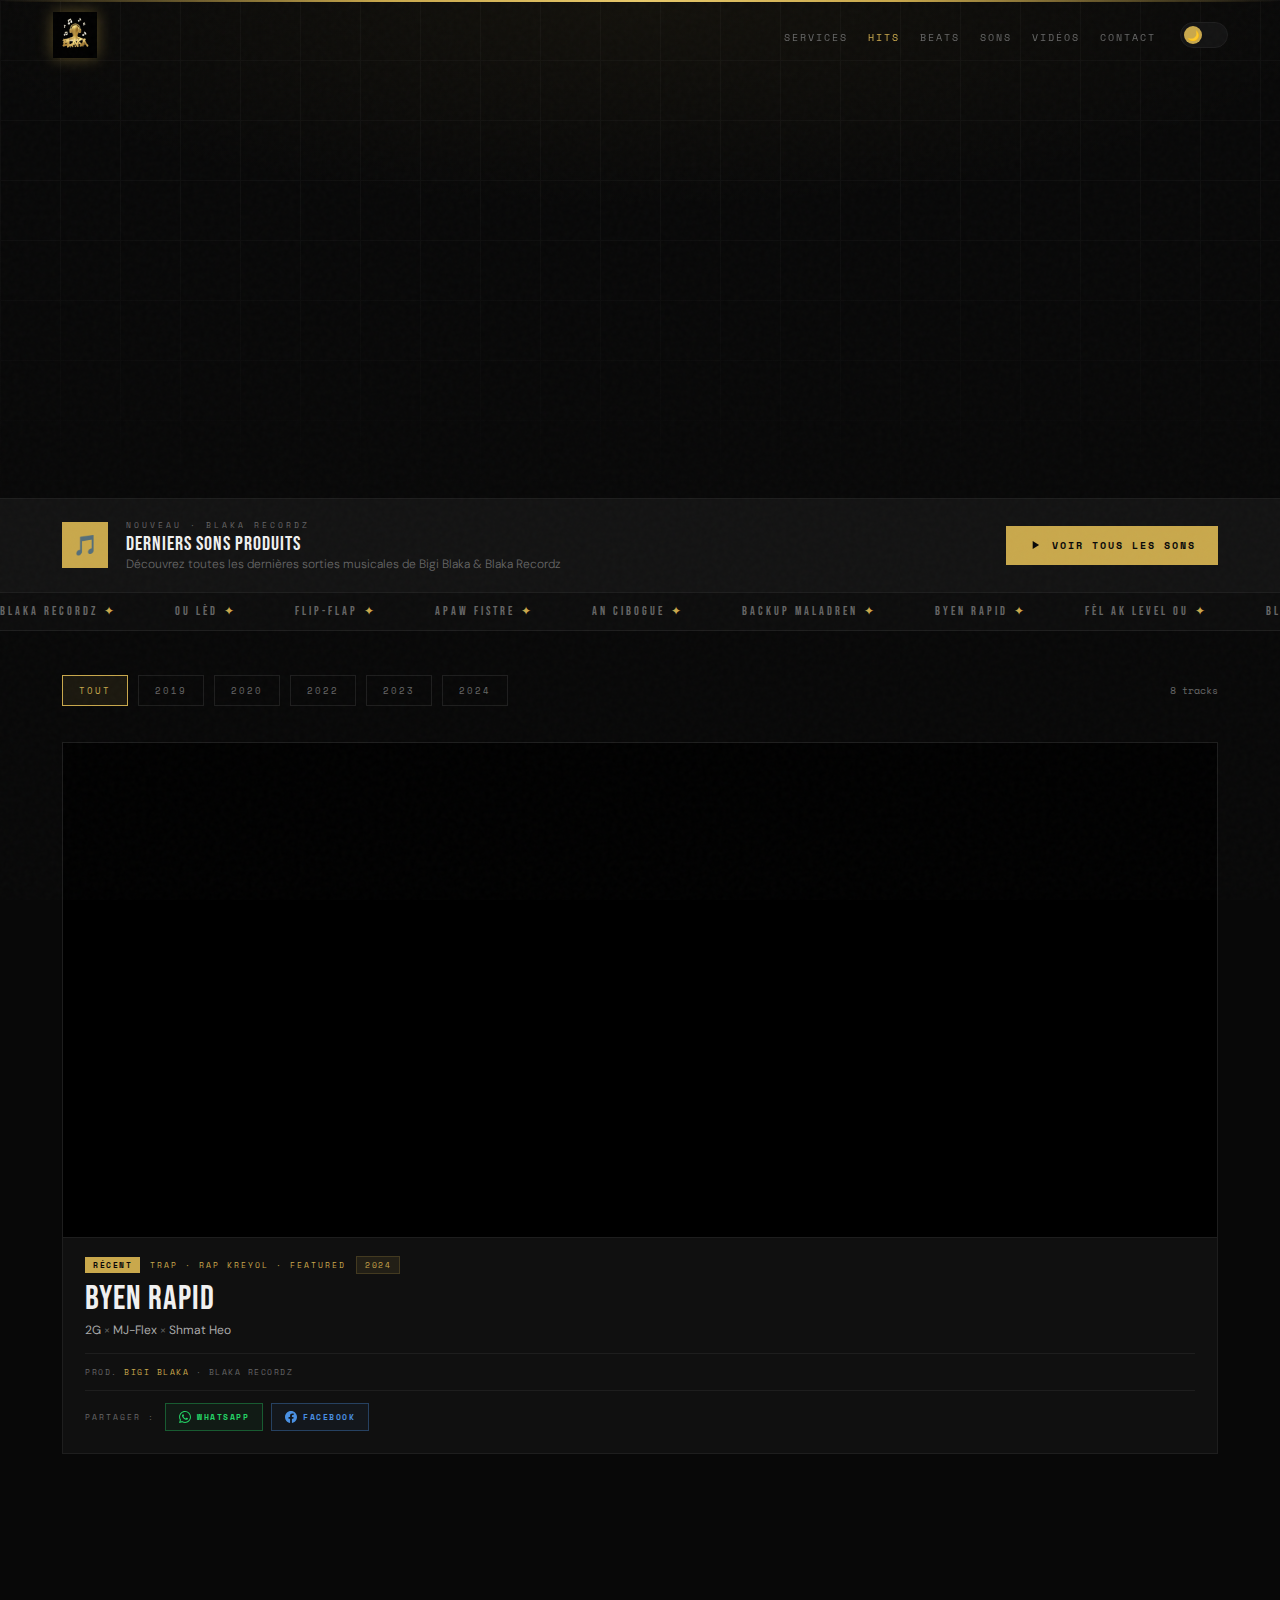
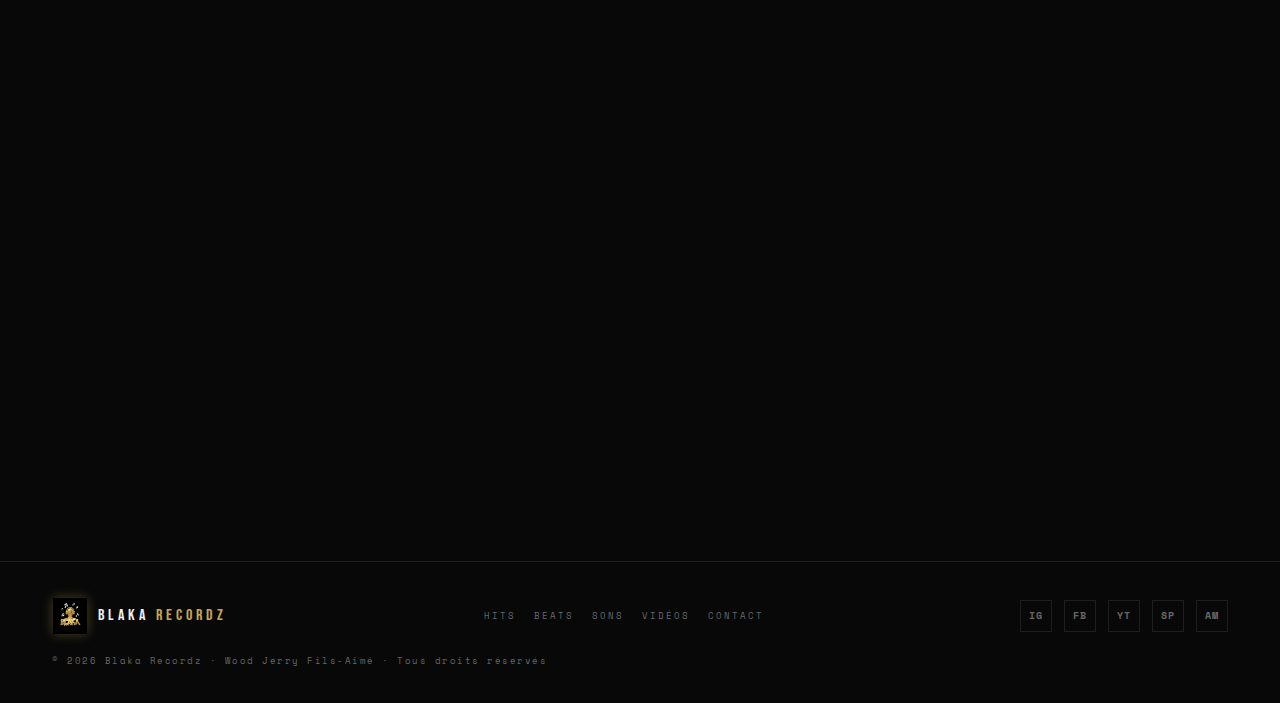
<file: hits.html>
<!DOCTYPE html>
<html lang="fr" data-theme="dark">
<head>
  <meta charset="UTF-8"/>
  <meta name="viewport" content="width=device-width, initial-scale=1.0"/>
  <!-- ══ SEO & META ══ -->
  <meta name="description" content="Tous les clips et productions musicales officiels de Blaka Recordz depuis 2019 : BYEN RAPID, BACKUP MALADREN, AN CIBOGUE, APAW FISTRE, FÈL AK LEVEL OU et plus."/>
  <meta name="keywords" content="Blaka Recordz hits, Bigi Blaka clips officiel, Byen Rapid, Backup Maladren, An Cibogue, Apaw Fistre, rap haïtien YouTube, productions musicales Haïti"/>
  <meta name="author" content="Bigi Blaka — Blaka Recordz"/>
  <meta name="robots" content="index, follow"/>
  <meta name="theme-color" content="#080808"/>
  <meta name="geo.region" content="HT"/>
  <meta name="geo.placename" content="Port-au-Prince, Haïti"/>
  <link rel="canonical" href="https://blakarecordz.com/hits.html"/>
  <!-- Open Graph / Facebook -->
  <meta property="og:type" content="music.album"/>
  <meta property="og:site_name" content="Blaka Recordz"/>
  <meta property="og:title" content="Hits &amp; Productions | Blaka Recordz — Clips Officiels Rap Haïtien"/>
  <meta property="og:description" content="Tous les clips et productions musicales officiels de Blaka Recordz depuis 2019 : BYEN RAPID, BACKUP MALADREN, AN CIBOGUE, APAW FISTRE, FÈL AK LEVEL OU et plus."/>
  <meta property="og:url" content="https://blakarecordz.com/hits.html"/>
  <meta property="og:image" content="https://blakarecordz.com/images/logo.png"/>
  <meta property="og:image:width" content="1008"/>
  <meta property="og:image:height" content="1055"/>
  <meta property="og:locale" content="fr_HT"/>
  <!-- Twitter Card -->
  <meta name="twitter:card" content="summary_large_image"/>
  <meta name="twitter:site" content="@bigiblaka"/>
  <meta name="twitter:creator" content="@bigiblaka"/>
  <meta name="twitter:title" content="Hits &amp; Productions | Blaka Recordz — Clips Officiels Rap Haïtien"/>
  <meta name="twitter:description" content="Tous les clips et productions musicales officiels de Blaka Recordz depuis 2019 : BYEN RAPID, BACKUP MALADREN, AN CIBOGUE, APAW FISTRE, FÈL AK LEVEL OU et plus."/>
  <meta name="twitter:image" content="https://blakarecordz.com/images/logo.png"/>
  <!-- Schema.org JSON-LD -->
  <script type="application/ld+json">
  {"@context":"https://schema.org","@type":"MusicPlaylist","name":"Hits & Productions — Blaka Recordz","url":"https://blakarecordz.com/hits.html","description":"Tous les clips et productions musicales officiels de Blaka Recordz depuis 2019 : BYEN RAPID, BACKUP MALADREN, AN CIBOGUE, APAW FISTRE, FÈL AK LEVEL OU et plus.","image":"https://blakarecordz.com/images/logo.png","sameAs":["https://www.instagram.com/bigiblaka/","https://www.facebook.com/bigiblaka","https://www.youtube.com/@bigiblaka","https://open.spotify.com/intl-fr/artist/6nJcfxG0vQfcubQydZkBJw","https://music.apple.com/fr/artist/bigi-blaka/1842570494"],"byArtist":{"@type":"MusicGroup","name":"Blaka Recordz"}}
  </script>
  <title>Hits & Productions | Blaka Recordz</title>
  <link href="https://fonts.googleapis.com/css2?family=Bebas+Neue&family=DM+Sans:wght@300;400;500&family=Space+Mono:wght@400;700&display=swap" rel="stylesheet"/>
  <style>
    *,*::before,*::after{box-sizing:border-box;margin:0;padding:0}
    :root{--gold:#c9a84c;--gold2:#e8c96b;--gold-dim:rgba(201,168,76,.10)}
    [data-theme="dark"]{--bg:#080808;--bg2:#0d0d0d;--surface:#131313;--card:#101010;--border:#1e1e1e;--muted:#666;--body:#aaa;--heading:#f0f0f0;--nav-bg:rgba(8,8,8,.97)}
    [data-theme="light"]{--bg:#f4f3ef;--bg2:#eceae5;--surface:#fff;--card:#fafafa;--border:#ddd;--muted:#999;--body:#444;--heading:#111;--nav-bg:rgba(244,243,239,.97)}
    html{scroll-behavior:smooth}
    body{background:var(--bg);color:var(--body);font-family:'DM Sans',sans-serif;font-weight:300;overflow-x:hidden;transition:background .4s,color .4s}
    body::after{content:'';position:fixed;inset:0;z-index:9998;pointer-events:none;background-image:url("data:image/svg+xml,%3Csvg viewBox='0 0 200 200' xmlns='http://www.w3.org/2000/svg'%3E%3Cfilter id='n'%3E%3CfeTurbulence type='fractalNoise' baseFrequency='0.85' numOctaves='4' stitchTiles='stitch'/%3E%3C/filter%3E%3Crect width='100%25' height='100%25' filter='url(%23n)' opacity='1'/%3E%3C/svg%3E");opacity:.025}

    /* ── NAV ── */
    #nav{position:fixed;top:0;left:0;right:0;z-index:500;display:flex;align-items:center;justify-content:space-between;padding:12px 52px;transition:background .3s,border-bottom .3s}
    #nav.stuck{background:var(--nav-bg);backdrop-filter:blur(20px);border-bottom:1px solid var(--border)}
    .nav-logo-wrap{display:flex;align-items:center;text-decoration:none}
    .nav-logo-img{width:52px;height:52px;object-fit:contain;filter:drop-shadow(0 0 8px rgba(201,168,76,.45));transition:filter .3s,transform .3s}
    .nav-logo-wrap:hover .nav-logo-img{filter:drop-shadow(0 0 14px rgba(201,168,76,.75));transform:scale(1.05)}
    .nav-right{display:flex;align-items:center;gap:24px}
    .nav-links{display:flex;gap:20px;list-style:none}
    .nav-links a{font-family:'Space Mono',monospace;font-size:10px;letter-spacing:2px;text-transform:uppercase;color:var(--muted);text-decoration:none;transition:color .2s}
    .nav-links a:hover,.nav-links a.active{color:var(--gold)}
    .theme-toggle{background:var(--surface);border:1px solid var(--border);width:48px;height:26px;border-radius:13px;position:relative;cursor:pointer;flex-shrink:0;transition:border-color .2s}
    .theme-toggle:hover{border-color:var(--gold)}
    .toggle-ball{position:absolute;top:3px;left:3px;width:18px;height:18px;background:var(--gold);border-radius:50%;transition:transform .3s cubic-bezier(.34,1.56,.64,1);display:flex;align-items:center;justify-content:center;font-size:10px}
    [data-theme="light"] .toggle-ball{transform:translateX(22px)}
    .hamburger{display:none;flex-direction:column;gap:5px;background:none;border:none;cursor:pointer;padding:4px}
    .hamburger span{display:block;width:22px;height:1.5px;background:var(--heading)}
    .mobile-menu{display:none;position:fixed;inset:0;z-index:490;background:var(--bg);flex-direction:column;align-items:center;justify-content:center;gap:26px}
    .mobile-menu.open{display:flex}
    .mobile-menu a{font-family:'Bebas Neue',sans-serif;font-size:40px;letter-spacing:4px;color:var(--heading);text-decoration:none}
    .mobile-menu a:hover{color:var(--gold)}

    /* ── HERO (sans photo) ── */
    .page-hero{min-height:52vh;display:flex;align-items:flex-end;position:relative;overflow:hidden;background:var(--bg)}
    /* grille déco géométrique */
    .hero-grid-bg{position:absolute;inset:0;background-image:linear-gradient(var(--border) 1px,transparent 1px),linear-gradient(90deg,var(--border) 1px,transparent 1px);background-size:60px 60px;opacity:.35}
    /* gradient qui fond vers le bas */
    .hero-vignette{position:absolute;inset:0;background:radial-gradient(ellipse 80% 60% at 50% 0%,rgba(201,168,76,.06) 0%,transparent 70%)}
    .hero-fade{position:absolute;bottom:0;left:0;right:0;height:60%;background:linear-gradient(to top,var(--bg),transparent)}
    /* ligne or accent */
    .hero-accent{position:absolute;top:0;left:0;right:0;height:2px;background:linear-gradient(to right,transparent 0%,var(--gold) 30%,var(--gold2) 50%,var(--gold) 70%,transparent 100%)}
    .hero-content{position:relative;z-index:2;padding:120px 52px 60px;max-width:1300px;width:100%}
    .hero-eyebrow{font-family:'Space Mono',monospace;font-size:10px;letter-spacing:5px;text-transform:uppercase;color:var(--gold);margin-bottom:14px;opacity:0;animation:riseIn .7s .2s forwards}
    .hero-title{font-family:'Bebas Neue',sans-serif;font-size:clamp(72px,12vw,148px);line-height:.88;letter-spacing:2px;color:var(--heading);opacity:0;animation:riseIn .8s .35s forwards}
    .hero-title em{color:var(--gold);font-style:normal}
    .hero-sub{margin-top:18px;font-size:15px;color:var(--muted);max-width:500px;line-height:1.75;opacity:0;animation:riseIn .8s .5s forwards}
    .hero-meta{margin-top:30px;display:flex;gap:40px;flex-wrap:wrap;opacity:0;animation:riseIn .8s .62s forwards}
    .hmeta-n{font-family:'Bebas Neue',sans-serif;font-size:42px;color:var(--gold);line-height:1}
    .hmeta-l{font-family:'Space Mono',monospace;font-size:9px;letter-spacing:2px;text-transform:uppercase;color:var(--muted);margin-top:3px}

    /* ── RACCOURCI SONS ── */
    .sons-shortcut{background:var(--surface);border-top:1px solid var(--border);border-bottom:1px solid var(--border);padding:20px 0}
    .sons-shortcut-inner{display:flex;align-items:center;justify-content:space-between;flex-wrap:wrap;gap:16px}
    .sc-left{display:flex;align-items:center;gap:18px}
    .sc-icon{width:46px;height:46px;background:var(--gold);display:flex;align-items:center;justify-content:center;font-size:20px;flex-shrink:0}
    .sc-label{font-family:'Space Mono',monospace;font-size:8px;letter-spacing:3px;text-transform:uppercase;color:var(--muted);margin-bottom:3px}
    .sc-title{font-family:'Bebas Neue',sans-serif;font-size:20px;letter-spacing:1px;color:var(--heading);line-height:1}
    .sc-desc{font-size:12px;color:var(--muted);margin-top:2px}
    .sc-btn{display:inline-flex;align-items:center;gap:10px;background:var(--gold);color:#080808;font-family:'Space Mono',monospace;font-size:10px;font-weight:700;letter-spacing:2px;text-transform:uppercase;padding:12px 22px;text-decoration:none;transition:background .2s,transform .2s;flex-shrink:0}
    .sc-btn:hover{background:var(--gold2);transform:translateY(-2px)}
    .sc-btn svg{fill:#080808;width:14px;height:14px}

    /* ── TICKER ── */
    .ticker-wrap{overflow:hidden;border-bottom:1px solid var(--border);background:var(--bg2);padding:11px 0}
    .ticker-track{display:flex;gap:52px;animation:ticker 24s linear infinite;white-space:nowrap}
    .ticker-item{font-family:'Bebas Neue',sans-serif;font-size:12px;letter-spacing:3px;color:var(--muted);flex-shrink:0}
    .tdot{color:var(--gold);margin:0 6px}

    /* ── CONTAINER / LAYOUT ── */
    .container{max-width:1260px;margin:0 auto;padding:0 52px}

    /* ── FILTER ── */
    .filter-bar{padding:44px 0 0;display:flex;align-items:center;gap:10px;flex-wrap:wrap}
    .filter-btn{font-family:'Space Mono',monospace;font-size:9px;letter-spacing:2px;text-transform:uppercase;padding:8px 16px;background:transparent;border:1px solid var(--border);color:var(--muted);cursor:pointer;transition:border-color .2s,color .2s,background .2s}
    .filter-btn:hover,.filter-btn.active{border-color:var(--gold);color:var(--gold);background:var(--gold-dim)}
    .filter-count{margin-left:auto;font-family:'Space Mono',monospace;font-size:10px;color:var(--muted)}

    /* ── GRILLE HITS (embeds) ── */
    .hits-section{padding:36px 0 90px}
    .hits-grid{display:grid;grid-template-columns:repeat(2,1fr);gap:28px}

    /* ── HIT CARD (embed) ── */
    .hit-card{background:var(--card);border:1px solid var(--border);overflow:hidden;transition:border-color .3s,transform .3s,box-shadow .3s}
    .hit-card:hover{border-color:var(--gold);transform:translateY(-4px);box-shadow:0 12px 40px rgba(201,168,76,.07)}
    .hit-card.wide{grid-column:span 2}
    .hit-frame{position:relative;width:100%;aspect-ratio:16/9;background:#000}
    .hit-card.wide .hit-frame{aspect-ratio:21/9}
    .hit-frame iframe{position:absolute;inset:0;width:100%;height:100%;border:none;display:block}
    .hit-info{padding:18px 22px 22px;border-top:1px solid var(--border)}
    .hit-meta{display:flex;align-items:center;gap:10px;flex-wrap:wrap;margin-bottom:8px}
    .hit-genre{font-family:'Space Mono',monospace;font-size:8px;letter-spacing:2px;text-transform:uppercase;color:var(--gold)}
    .hit-year{font-family:'Space Mono',monospace;font-size:8px;letter-spacing:1.5px;background:var(--gold-dim);border:1px solid rgba(201,168,76,.2);color:var(--gold);padding:2px 8px}
    .hit-new{font-family:'Space Mono',monospace;font-size:8px;letter-spacing:1.5px;background:var(--gold);color:#080808;padding:2px 8px;font-weight:700}
    .hit-title{font-family:'Bebas Neue',sans-serif;font-size:26px;letter-spacing:1px;color:var(--heading);line-height:1;margin-bottom:5px}
    .hit-card.wide .hit-title{font-size:34px}
    .hit-artists{font-size:12px;color:var(--muted);line-height:1.5;margin-bottom:14px}
    .hit-artists strong{color:var(--body);font-weight:400}
    .hit-footer{display:flex;align-items:center;justify-content:space-between;padding-top:12px;border-top:1px solid var(--border)}
    .hit-prod{font-family:'Space Mono',monospace;font-size:8px;letter-spacing:1.5px;text-transform:uppercase;color:var(--muted)}
    .hit-prod span{color:var(--gold)}

    /* ── SCROLL / FOOTER ── */
    #scrollTop{position:fixed;bottom:28px;right:28px;width:44px;height:44px;background:var(--gold);border:none;cursor:pointer;display:flex;align-items:center;justify-content:center;font-size:18px;color:#080808;font-weight:bold;z-index:400;opacity:0;pointer-events:none;transition:opacity .3s,transform .3s}
    #scrollTop.visible{opacity:1;pointer-events:all}
    #scrollTop:hover{background:var(--gold2);transform:translateY(-3px)}
    footer{border-top:1px solid var(--border);padding:36px 52px;display:flex;justify-content:space-between;align-items:center;flex-wrap:wrap;gap:20px;background:var(--bg)}
    .footer-logo-wrap{display:flex;align-items:center;gap:8px;text-decoration:none}
    .footer-logo-img{width:38px;height:38px;object-fit:contain;filter:drop-shadow(0 0 5px rgba(201,168,76,.3))}
    .footer-wordmark{font-family:'Bebas Neue',sans-serif;font-size:16px;letter-spacing:4px;color:var(--heading)}
    .footer-wordmark em{color:var(--gold);font-style:normal}
    .footer-copy{font-family:'Space Mono',monospace;font-size:9px;letter-spacing:1.5px;color:var(--muted)}
    .footer-back{font-family:'Space Mono',monospace;font-size:10px;letter-spacing:2px;text-transform:uppercase;color:var(--muted);text-decoration:none;border:1px solid var(--border);padding:10px 18px;transition:border-color .2s,color .2s}
    .footer-back:hover{border-color:var(--gold);color:var(--gold)}

    @keyframes riseIn{from{opacity:0;transform:translateY(22px)}to{opacity:1;transform:translateY(0)}}
    @keyframes ticker{from{transform:translateX(0)}to{transform:translateX(-50%)}}
    .reveal{opacity:0;transform:translateY(16px);transition:opacity .6s,transform .6s}
    .reveal.visible{opacity:1;transform:translateY(0)}

    @media(max-width:960px){
      #nav{padding:10px 20px}
      .nav-links{display:none}
      .hamburger{display:flex}
      .container{padding:0 20px}
      .hits-grid{grid-template-columns:1fr}
      .hit-card.wide{grid-column:span 1}
      .hit-card.wide .hit-frame{aspect-ratio:16/9}
      .hero-content{padding:100px 20px 52px}
      footer{padding:32px 20px}
      .sons-shortcut-inner{flex-direction:column;align-items:flex-start}
    }

    /* ── SHARE BUTTONS ── */
    .share-row{display:flex;align-items:center;gap:8px;margin-top:12px;padding-top:12px;border-top:1px solid var(--border);flex-wrap:wrap}
    .share-label{font-family:'Space Mono',monospace;font-size:8px;letter-spacing:2px;text-transform:uppercase;color:var(--muted);flex-shrink:0;margin-right:2px}
    .share-btn{display:inline-flex;align-items:center;gap:6px;font-family:'Space Mono',monospace;font-size:8px;font-weight:700;letter-spacing:1.5px;text-transform:uppercase;padding:7px 13px;border:1px solid transparent;text-decoration:none;transition:background .2s,color .2s,border-color .2s,transform .15s;flex-shrink:0;line-height:1}
    .share-btn:hover{transform:translateY(-2px)}
    .share-btn svg{width:12px;height:12px;flex-shrink:0}
    .share-btn.wa{color:#25D366;border-color:rgba(37,211,102,.35);background:rgba(37,211,102,.06)}
    .share-btn.wa:hover{background:#25D366;color:#000;border-color:#25D366}
    .share-btn.fb{color:#4A90E2;border-color:rgba(74,144,226,.35);background:rgba(74,144,226,.06)}
    .share-btn.fb:hover{background:#1877F2;color:#fff;border-color:#1877F2}
    /* ── NAV LOGO IMG ── */
    .nav-logo-img{width:46px;height:46px;object-fit:contain;filter:drop-shadow(0 0 8px rgba(201,168,76,.4));transition:filter .3s,transform .3s;flex-shrink:0}
    .nav-logo-wrap:hover .nav-logo-img,.nav-logo:hover .nav-logo-img{filter:drop-shadow(0 0 14px rgba(201,168,76,.7));transform:scale(1.05)}
    .footer-logo-img{width:36px;height:36px;object-fit:contain;filter:drop-shadow(0 0 6px rgba(201,168,76,.35))}
    /* ── FOOTER UNIFIED ── */
    .footer-logo-wrap{display:flex;align-items:center;gap:10px;text-decoration:none}
    .footer-logo-img{width:36px;height:36px;object-fit:contain;filter:drop-shadow(0 0 6px rgba(201,168,76,.35))}
    .footer-wordmark{font-family:'Bebas Neue',sans-serif;font-size:16px;letter-spacing:4px;color:var(--heading)}
    .footer-wordmark em{color:var(--gold);font-style:normal}
    .footer-nav{display:flex;gap:18px;flex-wrap:wrap;align-items:center}
    .footer-nav a{font-family:'Space Mono',monospace;font-size:9px;letter-spacing:2px;text-transform:uppercase;color:var(--muted);text-decoration:none;transition:color .2s}
    .footer-nav a:hover{color:var(--gold)}
    .footer-socials-row{display:flex;gap:12px;align-items:center}
    .footer-soc{font-family:'Space Mono',monospace;font-size:10px;font-weight:700;letter-spacing:1px;color:var(--muted);text-decoration:none;width:32px;height:32px;border:1px solid var(--border);display:flex;align-items:center;justify-content:center;transition:border-color .2s,color .2s}
    .footer-soc:hover{border-color:var(--gold);color:var(--gold)}
    .footer-copy{font-family:'Space Mono',monospace;font-size:9px;letter-spacing:1.5px;color:var(--muted)}
  </style>
</head>
<body>

<!-- NAV -->
<nav id="nav">
  <a href="index.html" class="nav-logo-wrap">
    <img src="images/logo.png" alt="Blaka Recordz Logo" class="nav-logo-img"/>
  </a>
  <div class="nav-right">
    <ul class="nav-links">
      <li><a href="index.html#services">Services</a></li>
      <li><a href="hits.html" class="active">Hits</a></li>
      <li><a href="beats.html">Beats</a></li>
      <li><a href="sons.html">Sons</a></li>
      <li><a href="realisations.html">Vidéos</a></li>
      <li><a href="contact.html">Contact</a></li>
    </ul>
    <button class="theme-toggle" id="themeToggle"><div class="toggle-ball"><span id="themeEmoji">🌙</span></div></button>
    <button class="hamburger" id="hamburger"><span></span><span></span><span></span></button>
  </div>
</nav>

<div class="mobile-menu" id="mobileMenu">
  <a href="index.html" onclick="closeMenu()">Accueil</a>
  <a href="hits.html" onclick="closeMenu()">Hits</a>
  <a href="beats.html" onclick="closeMenu()">Beats</a>
  <a href="sons.html" onclick="closeMenu()">Sons</a>
  <a href="realisations.html" onclick="closeMenu()">Vidéos</a>
  <a href="contact.html" onclick="closeMenu()">Contact</a>
</div>

<!-- HERO — sans photo Unsplash, fond géométrique -->
<section class="page-hero">
  <div class="hero-grid-bg"></div>
  <div class="hero-vignette"></div>
  <div class="hero-fade"></div>
  <div class="hero-accent"></div>
  <div class="hero-content">
    <p class="hero-eyebrow">Blaka Recordz · Catalogue officiel</p>
    <h1 class="hero-title">HITS &amp;<em> PROD.</em></h1>
    <p class="hero-sub">Toutes les productions musicales réalisées et supervisées par Bigi Blaka depuis 2019 — clips officiels disponibles directement ci-dessous.</p>
    <div class="hero-meta">
      <div><div class="hmeta-n">8</div><div class="hmeta-l">Productions</div></div>
      <div><div class="hmeta-n">5+</div><div class="hmeta-l">Artistes</div></div>
      <div><div class="hmeta-n">2019</div><div class="hmeta-l">Depuis</div></div>
    </div>
  </div>
</section>

<!-- ══ RACCOURCI VERS PAGE SONS ══ -->
<div class="sons-shortcut">
  <div class="container">
    <div class="sons-shortcut-inner">
      <div class="sc-left">
        <div class="sc-icon">🎵</div>
        <div>
          <div class="sc-label">Nouveau · Blaka Recordz</div>
          <div class="sc-title">DERNIERS SONS PRODUITS</div>
          <div class="sc-desc">Découvrez toutes les dernières sorties musicales de Bigi Blaka &amp; Blaka Recordz</div>
        </div>
      </div>
      <a href="sons.html" class="sc-btn">
        <svg viewBox="0 0 24 24"><path d="M8 5v14l11-7z"/></svg>
        Voir tous les sons
      </a>
    </div>
  </div>
</div>

<!-- TICKER -->
<div class="ticker-wrap">
  <div class="ticker-track">
    <span class="ticker-item">BLAKA RECORDZ<span class="tdot">✦</span></span>
    <span class="ticker-item">OU LÈD<span class="tdot">✦</span></span>
    <span class="ticker-item">FLIP-FLAP<span class="tdot">✦</span></span>
    <span class="ticker-item">APAW FISTRE<span class="tdot">✦</span></span>
    <span class="ticker-item">AN CIBOGUE<span class="tdot">✦</span></span>
    <span class="ticker-item">BACKUP MALADREN<span class="tdot">✦</span></span>
    <span class="ticker-item">BYEN RAPID<span class="tdot">✦</span></span>
    <span class="ticker-item">FÈL AK LEVEL OU<span class="tdot">✦</span></span>
    <span class="ticker-item">BLAKA RECORDZ<span class="tdot">✦</span></span>
    <span class="ticker-item">OU LÈD<span class="tdot">✦</span></span>
    <span class="ticker-item">FLIP-FLAP<span class="tdot">✦</span></span>
    <span class="ticker-item">APAW FISTRE<span class="tdot">✦</span></span>
    <span class="ticker-item">AN CIBOGUE<span class="tdot">✦</span></span>
    <span class="ticker-item">BACKUP MALADREN<span class="tdot">✦</span></span>
    <span class="ticker-item">BYEN RAPID<span class="tdot">✦</span></span>
    <span class="ticker-item">FÈL AK LEVEL OU<span class="tdot">✦</span></span>
  </div>
</div>

<!-- FILTRE -->
<div class="container">
  <div class="filter-bar reveal">
    <button class="filter-btn active" data-filter="all">Tout</button>
    <button class="filter-btn" data-filter="2019">2019</button>
    <button class="filter-btn" data-filter="2020">2020</button>
    <button class="filter-btn" data-filter="2022">2022</button>
    <button class="filter-btn" data-filter="2023">2023</button>
    <button class="filter-btn" data-filter="2024">2024</button>
    <span class="filter-count" id="filterCount">8 tracks</span>
  </div>
</div>

<!-- ══ GRILLE HITS — EMBEDS YOUTUBE DIRECTS ══ -->
<section class="hits-section">
  <div class="container">
    <div class="hits-grid" id="hitsGrid">

      <!-- 1 — BYEN RAPID 2024 — WIDE FEATURED -->
      <div class="hit-card wide reveal" data-year="2024">
        <div class="hit-frame">
          <iframe src="https://www.youtube.com/embed/KXHXWC6bS98?rel=0" title="Byen Rapid" allow="accelerometer; autoplay; clipboard-write; encrypted-media; gyroscope; picture-in-picture; web-share" referrerpolicy="strict-origin-when-cross-origin" allowfullscreen loading="lazy"></iframe>
        </div>
        <div class="hit-info">
          <div class="hit-meta">
            <span class="hit-new">RÉCENT</span>
            <span class="hit-genre">Trap · Rap Kreyol · Featured</span>
            <span class="hit-year">2024</span>
          </div>
          <div class="hit-title">BYEN RAPID</div>
          <p class="hit-artists"><strong>2G</strong> × <strong>MJ-Flex</strong> × <strong>Shmat Heo</strong></p>
          <div class="hit-footer">
            <span class="hit-prod">Prod. <span>Bigi Blaka</span> · Blaka Recordz</span>
          </div>
            <div class="share-row">
              <span class="share-label">Partager :</span>
              <a href="https://wa.me/?text=%F0%9F%8E%B5+BYEN+RAPID+%E2%80%94+Blaka+Recordz+%0Ahttps%3A%2F%2Fwww.youtube.com%2Fwatch%3Fv%3DKXHXWC6bS98" class="share-btn wa" target="_blank" rel="noopener"><svg viewBox="0 0 24 24" fill="currentColor"><path d="M17.472 14.382c-.297-.149-1.758-.867-2.03-.967-.273-.099-.471-.148-.67.15-.197.297-.767.966-.94 1.164-.173.199-.347.223-.644.075-.297-.15-1.255-.463-2.39-1.475-.883-.788-1.48-1.761-1.653-2.059-.173-.297-.018-.458.13-.606.134-.133.298-.347.446-.52.149-.174.198-.298.298-.497.099-.198.05-.371-.025-.52-.075-.149-.669-1.612-.916-2.207-.242-.579-.487-.5-.669-.51-.173-.008-.371-.01-.57-.01-.198 0-.52.074-.792.372-.272.297-1.04 1.016-1.04 2.479 0 1.462 1.065 2.875 1.213 3.074.149.198 2.096 3.2 5.077 4.487.709.306 1.262.489 1.694.625.712.227 1.36.195 1.871.118.571-.085 1.758-.719 2.006-1.413.248-.694.248-1.289.173-1.413-.074-.124-.272-.198-.57-.347zm-5.421 7.403h-.004a9.87 9.87 0 01-5.031-1.378l-.361-.214-3.741.982.998-3.648-.235-.374a9.86 9.86 0 01-1.51-5.26c.001-5.45 4.436-9.884 9.888-9.884 2.64 0 5.122 1.03 6.988 2.898a9.825 9.825 0 012.893 6.994c-.003 5.45-4.437 9.884-9.885 9.884m8.413-18.297A11.815 11.815 0 0012.05 0C5.495 0 .16 5.335.157 11.892c0 2.096.547 4.142 1.588 5.945L.057 24l6.305-1.654a11.882 11.882 0 005.683 1.448h.005c6.554 0 11.89-5.335 11.893-11.893a11.821 11.821 0 00-3.48-8.413z"/></svg> WhatsApp</a>
              <a href="https://www.facebook.com/sharer/sharer.php?u=https%3A%2F%2Fwww.youtube.com%2Fwatch%3Fv%3DKXHXWC6bS98" class="share-btn fb" target="_blank" rel="noopener"><svg viewBox="0 0 24 24" fill="currentColor"><path d="M24 12.073c0-6.627-5.373-12-12-12s-12 5.373-12 12c0 5.99 4.388 10.954 10.125 11.854v-8.385H7.078v-3.47h3.047V9.43c0-3.007 1.792-4.669 4.533-4.669 1.312 0 2.686.235 2.686.235v2.953H15.83c-1.491 0-1.956.925-1.956 1.874v2.25h3.328l-.532 3.47h-2.796v8.385C19.612 23.027 24 18.062 24 12.073z"/></svg> Facebook</a>
            </div>
        </div>
      </div>

      <!-- 2 — BACKUP MALADREN 2023 -->
      <div class="hit-card reveal" data-year="2023">
        <div class="hit-frame">
          <iframe src="https://www.youtube.com/embed/yXhl6okoRBA?rel=0" title="Backup Maladren" allow="accelerometer; autoplay; clipboard-write; encrypted-media; gyroscope; picture-in-picture; web-share" referrerpolicy="strict-origin-when-cross-origin" allowfullscreen loading="lazy"></iframe>
        </div>
        <div class="hit-info">
          <div class="hit-meta">
            <span class="hit-genre">Rap · Street</span>
            <span class="hit-year">2023</span>
          </div>
          <div class="hit-title">BACKUP MALADREN</div>
          <p class="hit-artists"><strong>Keke Le Roi</strong> × <strong>300-Maladren</strong> × <strong>Ekilib</strong></p>
          <div class="hit-footer">
            <span class="hit-prod">Prod. <span>Bigi Blaka</span></span>
          </div>
            <div class="share-row">
              <span class="share-label">Partager :</span>
              <a href="https://wa.me/?text=%F0%9F%8E%B5+BACKUP+MALADREN+%E2%80%94+Blaka+Recordz+%0Ahttps%3A%2F%2Fwww.youtube.com%2Fwatch%3Fv%3DyXhl6okoRBA" class="share-btn wa" target="_blank" rel="noopener"><svg viewBox="0 0 24 24" fill="currentColor"><path d="M17.472 14.382c-.297-.149-1.758-.867-2.03-.967-.273-.099-.471-.148-.67.15-.197.297-.767.966-.94 1.164-.173.199-.347.223-.644.075-.297-.15-1.255-.463-2.39-1.475-.883-.788-1.48-1.761-1.653-2.059-.173-.297-.018-.458.13-.606.134-.133.298-.347.446-.52.149-.174.198-.298.298-.497.099-.198.05-.371-.025-.52-.075-.149-.669-1.612-.916-2.207-.242-.579-.487-.5-.669-.51-.173-.008-.371-.01-.57-.01-.198 0-.52.074-.792.372-.272.297-1.04 1.016-1.04 2.479 0 1.462 1.065 2.875 1.213 3.074.149.198 2.096 3.2 5.077 4.487.709.306 1.262.489 1.694.625.712.227 1.36.195 1.871.118.571-.085 1.758-.719 2.006-1.413.248-.694.248-1.289.173-1.413-.074-.124-.272-.198-.57-.347zm-5.421 7.403h-.004a9.87 9.87 0 01-5.031-1.378l-.361-.214-3.741.982.998-3.648-.235-.374a9.86 9.86 0 01-1.51-5.26c.001-5.45 4.436-9.884 9.888-9.884 2.64 0 5.122 1.03 6.988 2.898a9.825 9.825 0 012.893 6.994c-.003 5.45-4.437 9.884-9.885 9.884m8.413-18.297A11.815 11.815 0 0012.05 0C5.495 0 .16 5.335.157 11.892c0 2.096.547 4.142 1.588 5.945L.057 24l6.305-1.654a11.882 11.882 0 005.683 1.448h.005c6.554 0 11.89-5.335 11.893-11.893a11.821 11.821 0 00-3.48-8.413z"/></svg> WhatsApp</a>
              <a href="https://www.facebook.com/sharer/sharer.php?u=https%3A%2F%2Fwww.youtube.com%2Fwatch%3Fv%3DyXhl6okoRBA" class="share-btn fb" target="_blank" rel="noopener"><svg viewBox="0 0 24 24" fill="currentColor"><path d="M24 12.073c0-6.627-5.373-12-12-12s-12 5.373-12 12c0 5.99 4.388 10.954 10.125 11.854v-8.385H7.078v-3.47h3.047V9.43c0-3.007 1.792-4.669 4.533-4.669 1.312 0 2.686.235 2.686.235v2.953H15.83c-1.491 0-1.956.925-1.956 1.874v2.25h3.328l-.532 3.47h-2.796v8.385C19.612 23.027 24 18.062 24 12.073z"/></svg> Facebook</a>
            </div>
        </div>
      </div>

      <!-- 3 — AN CIBOGUE 2022 -->
      <div class="hit-card reveal" data-year="2022">
        <div class="hit-frame">
          <iframe src="https://www.youtube.com/embed/9UI5qua9ITs?rel=0" title="An Cibogue" allow="accelerometer; autoplay; clipboard-write; encrypted-media; gyroscope; picture-in-picture; web-share" referrerpolicy="strict-origin-when-cross-origin" allowfullscreen loading="lazy"></iframe>
        </div>
        <div class="hit-info">
          <div class="hit-meta">
            <span class="hit-genre">Dancehall · Afro</span>
            <span class="hit-year">2022</span>
          </div>
          <div class="hit-title">AN CIBOGUE</div>
          <p class="hit-artists"><strong>Dope Family</strong></p>
          <div class="hit-footer">
            <span class="hit-prod">Prod. <span>Bigi Blaka</span></span>
          </div>
            <div class="share-row">
              <span class="share-label">Partager :</span>
              <a href="https://wa.me/?text=%F0%9F%8E%B5+AN+CIBOGUE+%E2%80%94+Blaka+Recordz+%0Ahttps%3A%2F%2Fwww.youtube.com%2Fwatch%3Fv%3D9UI5qua9ITs" class="share-btn wa" target="_blank" rel="noopener"><svg viewBox="0 0 24 24" fill="currentColor"><path d="M17.472 14.382c-.297-.149-1.758-.867-2.03-.967-.273-.099-.471-.148-.67.15-.197.297-.767.966-.94 1.164-.173.199-.347.223-.644.075-.297-.15-1.255-.463-2.39-1.475-.883-.788-1.48-1.761-1.653-2.059-.173-.297-.018-.458.13-.606.134-.133.298-.347.446-.52.149-.174.198-.298.298-.497.099-.198.05-.371-.025-.52-.075-.149-.669-1.612-.916-2.207-.242-.579-.487-.5-.669-.51-.173-.008-.371-.01-.57-.01-.198 0-.52.074-.792.372-.272.297-1.04 1.016-1.04 2.479 0 1.462 1.065 2.875 1.213 3.074.149.198 2.096 3.2 5.077 4.487.709.306 1.262.489 1.694.625.712.227 1.36.195 1.871.118.571-.085 1.758-.719 2.006-1.413.248-.694.248-1.289.173-1.413-.074-.124-.272-.198-.57-.347zm-5.421 7.403h-.004a9.87 9.87 0 01-5.031-1.378l-.361-.214-3.741.982.998-3.648-.235-.374a9.86 9.86 0 01-1.51-5.26c.001-5.45 4.436-9.884 9.888-9.884 2.64 0 5.122 1.03 6.988 2.898a9.825 9.825 0 012.893 6.994c-.003 5.45-4.437 9.884-9.885 9.884m8.413-18.297A11.815 11.815 0 0012.05 0C5.495 0 .16 5.335.157 11.892c0 2.096.547 4.142 1.588 5.945L.057 24l6.305-1.654a11.882 11.882 0 005.683 1.448h.005c6.554 0 11.89-5.335 11.893-11.893a11.821 11.821 0 00-3.48-8.413z"/></svg> WhatsApp</a>
              <a href="https://www.facebook.com/sharer/sharer.php?u=https%3A%2F%2Fwww.youtube.com%2Fwatch%3Fv%3D9UI5qua9ITs" class="share-btn fb" target="_blank" rel="noopener"><svg viewBox="0 0 24 24" fill="currentColor"><path d="M24 12.073c0-6.627-5.373-12-12-12s-12 5.373-12 12c0 5.99 4.388 10.954 10.125 11.854v-8.385H7.078v-3.47h3.047V9.43c0-3.007 1.792-4.669 4.533-4.669 1.312 0 2.686.235 2.686.235v2.953H15.83c-1.491 0-1.956.925-1.956 1.874v2.25h3.328l-.532 3.47h-2.796v8.385C19.612 23.027 24 18.062 24 12.073z"/></svg> Facebook</a>
            </div>
        </div>
      </div>

      <!-- 4 — APAW FISTRE 2020 -->
      <div class="hit-card reveal" data-year="2020">
        <div class="hit-frame">
          <iframe src="https://www.youtube.com/embed/If42m_9bjSA?rel=0" title="Apaw Fistre" allow="accelerometer; autoplay; clipboard-write; encrypted-media; gyroscope; picture-in-picture; web-share" referrerpolicy="strict-origin-when-cross-origin" allowfullscreen loading="lazy"></iframe>
        </div>
        <div class="hit-info">
          <div class="hit-meta">
            <span class="hit-genre">Rap · Trap Kreyol</span>
            <span class="hit-year">2020</span>
          </div>
          <div class="hit-title">APAW FISTRE</div>
          <p class="hit-artists"><strong>Keke Le Roi</strong> × <strong>T-Prince TRG</strong> × <strong>Junction P.</strong></p>
          <div class="hit-footer">
            <span class="hit-prod">Prod. <span>Bigi Blaka</span></span>
          </div>
            <div class="share-row">
              <span class="share-label">Partager :</span>
              <a href="https://wa.me/?text=%F0%9F%8E%B5+APAW+FISTRE+%E2%80%94+Blaka+Recordz+%0Ahttps%3A%2F%2Fwww.youtube.com%2Fwatch%3Fv%3DIf42m_9bjSA" class="share-btn wa" target="_blank" rel="noopener"><svg viewBox="0 0 24 24" fill="currentColor"><path d="M17.472 14.382c-.297-.149-1.758-.867-2.03-.967-.273-.099-.471-.148-.67.15-.197.297-.767.966-.94 1.164-.173.199-.347.223-.644.075-.297-.15-1.255-.463-2.39-1.475-.883-.788-1.48-1.761-1.653-2.059-.173-.297-.018-.458.13-.606.134-.133.298-.347.446-.52.149-.174.198-.298.298-.497.099-.198.05-.371-.025-.52-.075-.149-.669-1.612-.916-2.207-.242-.579-.487-.5-.669-.51-.173-.008-.371-.01-.57-.01-.198 0-.52.074-.792.372-.272.297-1.04 1.016-1.04 2.479 0 1.462 1.065 2.875 1.213 3.074.149.198 2.096 3.2 5.077 4.487.709.306 1.262.489 1.694.625.712.227 1.36.195 1.871.118.571-.085 1.758-.719 2.006-1.413.248-.694.248-1.289.173-1.413-.074-.124-.272-.198-.57-.347zm-5.421 7.403h-.004a9.87 9.87 0 01-5.031-1.378l-.361-.214-3.741.982.998-3.648-.235-.374a9.86 9.86 0 01-1.51-5.26c.001-5.45 4.436-9.884 9.888-9.884 2.64 0 5.122 1.03 6.988 2.898a9.825 9.825 0 012.893 6.994c-.003 5.45-4.437 9.884-9.885 9.884m8.413-18.297A11.815 11.815 0 0012.05 0C5.495 0 .16 5.335.157 11.892c0 2.096.547 4.142 1.588 5.945L.057 24l6.305-1.654a11.882 11.882 0 005.683 1.448h.005c6.554 0 11.89-5.335 11.893-11.893a11.821 11.821 0 00-3.48-8.413z"/></svg> WhatsApp</a>
              <a href="https://www.facebook.com/sharer/sharer.php?u=https%3A%2F%2Fwww.youtube.com%2Fwatch%3Fv%3DIf42m_9bjSA" class="share-btn fb" target="_blank" rel="noopener"><svg viewBox="0 0 24 24" fill="currentColor"><path d="M24 12.073c0-6.627-5.373-12-12-12s-12 5.373-12 12c0 5.99 4.388 10.954 10.125 11.854v-8.385H7.078v-3.47h3.047V9.43c0-3.007 1.792-4.669 4.533-4.669 1.312 0 2.686.235 2.686.235v2.953H15.83c-1.491 0-1.956.925-1.956 1.874v2.25h3.328l-.532 3.47h-2.796v8.385C19.612 23.027 24 18.062 24 12.073z"/></svg> Facebook</a>
            </div>
        </div>
      </div>

      <!-- 5 — FÈL AK LEVEL OU 2020 -->
      <div class="hit-card reveal" data-year="2020">
        <div class="hit-frame">
          <iframe src="https://www.youtube.com/embed/dwTEHSoY2EA?rel=0" title="Fèl Ak Level Ou" allow="accelerometer; autoplay; clipboard-write; encrypted-media; gyroscope; picture-in-picture; web-share" referrerpolicy="strict-origin-when-cross-origin" allowfullscreen loading="lazy"></iframe>
        </div>
        <div class="hit-info">
          <div class="hit-meta">
            <span class="hit-genre">Rap · Collab</span>
            <span class="hit-year">2020</span>
          </div>
          <div class="hit-title">FÈL AK LEVEL OU</div>
          <p class="hit-artists"><strong>Bigi Blaka</strong> × Figi Biznis × One Pull-Up × Savage × Top Zoe</p>
          <div class="hit-footer">
            <span class="hit-prod">Prod. <span>Bigi Blaka</span></span>
          </div>
            <div class="share-row">
              <span class="share-label">Partager :</span>
              <a href="https://wa.me/?text=%F0%9F%8E%B5+FEL+AK+LEVEL+OU+%E2%80%94+Blaka+Recordz+%0Ahttps%3A%2F%2Fwww.youtube.com%2Fwatch%3Fv%3DdwTEHSoY2EA" class="share-btn wa" target="_blank" rel="noopener"><svg viewBox="0 0 24 24" fill="currentColor"><path d="M17.472 14.382c-.297-.149-1.758-.867-2.03-.967-.273-.099-.471-.148-.67.15-.197.297-.767.966-.94 1.164-.173.199-.347.223-.644.075-.297-.15-1.255-.463-2.39-1.475-.883-.788-1.48-1.761-1.653-2.059-.173-.297-.018-.458.13-.606.134-.133.298-.347.446-.52.149-.174.198-.298.298-.497.099-.198.05-.371-.025-.52-.075-.149-.669-1.612-.916-2.207-.242-.579-.487-.5-.669-.51-.173-.008-.371-.01-.57-.01-.198 0-.52.074-.792.372-.272.297-1.04 1.016-1.04 2.479 0 1.462 1.065 2.875 1.213 3.074.149.198 2.096 3.2 5.077 4.487.709.306 1.262.489 1.694.625.712.227 1.36.195 1.871.118.571-.085 1.758-.719 2.006-1.413.248-.694.248-1.289.173-1.413-.074-.124-.272-.198-.57-.347zm-5.421 7.403h-.004a9.87 9.87 0 01-5.031-1.378l-.361-.214-3.741.982.998-3.648-.235-.374a9.86 9.86 0 01-1.51-5.26c.001-5.45 4.436-9.884 9.888-9.884 2.64 0 5.122 1.03 6.988 2.898a9.825 9.825 0 012.893 6.994c-.003 5.45-4.437 9.884-9.885 9.884m8.413-18.297A11.815 11.815 0 0012.05 0C5.495 0 .16 5.335.157 11.892c0 2.096.547 4.142 1.588 5.945L.057 24l6.305-1.654a11.882 11.882 0 005.683 1.448h.005c6.554 0 11.89-5.335 11.893-11.893a11.821 11.821 0 00-3.48-8.413z"/></svg> WhatsApp</a>
              <a href="https://www.facebook.com/sharer/sharer.php?u=https%3A%2F%2Fwww.youtube.com%2Fwatch%3Fv%3DdwTEHSoY2EA" class="share-btn fb" target="_blank" rel="noopener"><svg viewBox="0 0 24 24" fill="currentColor"><path d="M24 12.073c0-6.627-5.373-12-12-12s-12 5.373-12 12c0 5.99 4.388 10.954 10.125 11.854v-8.385H7.078v-3.47h3.047V9.43c0-3.007 1.792-4.669 4.533-4.669 1.312 0 2.686.235 2.686.235v2.953H15.83c-1.491 0-1.956.925-1.956 1.874v2.25h3.328l-.532 3.47h-2.796v8.385C19.612 23.027 24 18.062 24 12.073z"/></svg> Facebook</a>
            </div>
        </div>
      </div>

      <!-- 6 — PULL-UP AN BET 2020 -->
      <div class="hit-card reveal" data-year="2020">
        <div class="hit-frame">
          <iframe src="https://www.youtube.com/embed/Lx4l81EDxo8?rel=0" title="Pull-Up An Bet" allow="accelerometer; autoplay; clipboard-write; encrypted-media; gyroscope; picture-in-picture; web-share" referrerpolicy="strict-origin-when-cross-origin" allowfullscreen loading="lazy"></iframe>
        </div>
        <div class="hit-info">
          <div class="hit-meta">
            <span class="hit-genre">Rap · Street</span>
            <span class="hit-year">2020</span>
          </div>
          <div class="hit-title">PULL-UP AN BET</div>
          <p class="hit-artists"><strong>Djou Dexter</strong> × Kolonel & Rocker-F.</p>
          <div class="hit-footer">
            <span class="hit-prod"><span>Black Contrast Ent.</span></span>
          </div>
            <div class="share-row">
              <span class="share-label">Partager :</span>
              <a href="https://wa.me/?text=%F0%9F%8E%B5+PULL-UP+AN+BET+%E2%80%94+Blaka+Recordz+%0Ahttps%3A%2F%2Fwww.youtube.com%2Fwatch%3Fv%3DLx4l81EDxo8" class="share-btn wa" target="_blank" rel="noopener"><svg viewBox="0 0 24 24" fill="currentColor"><path d="M17.472 14.382c-.297-.149-1.758-.867-2.03-.967-.273-.099-.471-.148-.67.15-.197.297-.767.966-.94 1.164-.173.199-.347.223-.644.075-.297-.15-1.255-.463-2.39-1.475-.883-.788-1.48-1.761-1.653-2.059-.173-.297-.018-.458.13-.606.134-.133.298-.347.446-.52.149-.174.198-.298.298-.497.099-.198.05-.371-.025-.52-.075-.149-.669-1.612-.916-2.207-.242-.579-.487-.5-.669-.51-.173-.008-.371-.01-.57-.01-.198 0-.52.074-.792.372-.272.297-1.04 1.016-1.04 2.479 0 1.462 1.065 2.875 1.213 3.074.149.198 2.096 3.2 5.077 4.487.709.306 1.262.489 1.694.625.712.227 1.36.195 1.871.118.571-.085 1.758-.719 2.006-1.413.248-.694.248-1.289.173-1.413-.074-.124-.272-.198-.57-.347zm-5.421 7.403h-.004a9.87 9.87 0 01-5.031-1.378l-.361-.214-3.741.982.998-3.648-.235-.374a9.86 9.86 0 01-1.51-5.26c.001-5.45 4.436-9.884 9.888-9.884 2.64 0 5.122 1.03 6.988 2.898a9.825 9.825 0 012.893 6.994c-.003 5.45-4.437 9.884-9.885 9.884m8.413-18.297A11.815 11.815 0 0012.05 0C5.495 0 .16 5.335.157 11.892c0 2.096.547 4.142 1.588 5.945L.057 24l6.305-1.654a11.882 11.882 0 005.683 1.448h.005c6.554 0 11.89-5.335 11.893-11.893a11.821 11.821 0 00-3.48-8.413z"/></svg> WhatsApp</a>
              <a href="https://www.facebook.com/sharer/sharer.php?u=https%3A%2F%2Fwww.youtube.com%2Fwatch%3Fv%3DLx4l81EDxo8" class="share-btn fb" target="_blank" rel="noopener"><svg viewBox="0 0 24 24" fill="currentColor"><path d="M24 12.073c0-6.627-5.373-12-12-12s-12 5.373-12 12c0 5.99 4.388 10.954 10.125 11.854v-8.385H7.078v-3.47h3.047V9.43c0-3.007 1.792-4.669 4.533-4.669 1.312 0 2.686.235 2.686.235v2.953H15.83c-1.491 0-1.956.925-1.956 1.874v2.25h3.328l-.532 3.47h-2.796v8.385C19.612 23.027 24 18.062 24 12.073z"/></svg> Facebook</a>
            </div>
        </div>
      </div>

      <!-- 7 — FLIP-FLAP 2019 -->
      <div class="hit-card reveal" data-year="2019">
        <div class="hit-frame">
          <iframe src="https://www.youtube.com/embed/TuZjGjoMPOw?rel=0" title="Flip-Flap" allow="accelerometer; autoplay; clipboard-write; encrypted-media; gyroscope; picture-in-picture; web-share" referrerpolicy="strict-origin-when-cross-origin" allowfullscreen loading="lazy"></iframe>
        </div>
        <div class="hit-info">
          <div class="hit-meta">
            <span class="hit-genre">Rap · Boom Bap</span>
            <span class="hit-year">2019</span>
          </div>
          <div class="hit-title">FLIP-FLAP</div>
          <p class="hit-artists"><strong>Iceberg</strong> × <strong>Junction P.</strong></p>
          <div class="hit-footer">
            <span class="hit-prod">Prod. <span>Bigi Blaka</span></span>
          </div>
            <div class="share-row">
              <span class="share-label">Partager :</span>
              <a href="https://wa.me/?text=%F0%9F%8E%B5+FLIP-FLAP+%E2%80%94+Blaka+Recordz+%0Ahttps%3A%2F%2Fwww.youtube.com%2Fwatch%3Fv%3DTuZjGjoMPOw" class="share-btn wa" target="_blank" rel="noopener"><svg viewBox="0 0 24 24" fill="currentColor"><path d="M17.472 14.382c-.297-.149-1.758-.867-2.03-.967-.273-.099-.471-.148-.67.15-.197.297-.767.966-.94 1.164-.173.199-.347.223-.644.075-.297-.15-1.255-.463-2.39-1.475-.883-.788-1.48-1.761-1.653-2.059-.173-.297-.018-.458.13-.606.134-.133.298-.347.446-.52.149-.174.198-.298.298-.497.099-.198.05-.371-.025-.52-.075-.149-.669-1.612-.916-2.207-.242-.579-.487-.5-.669-.51-.173-.008-.371-.01-.57-.01-.198 0-.52.074-.792.372-.272.297-1.04 1.016-1.04 2.479 0 1.462 1.065 2.875 1.213 3.074.149.198 2.096 3.2 5.077 4.487.709.306 1.262.489 1.694.625.712.227 1.36.195 1.871.118.571-.085 1.758-.719 2.006-1.413.248-.694.248-1.289.173-1.413-.074-.124-.272-.198-.57-.347zm-5.421 7.403h-.004a9.87 9.87 0 01-5.031-1.378l-.361-.214-3.741.982.998-3.648-.235-.374a9.86 9.86 0 01-1.51-5.26c.001-5.45 4.436-9.884 9.888-9.884 2.64 0 5.122 1.03 6.988 2.898a9.825 9.825 0 012.893 6.994c-.003 5.45-4.437 9.884-9.885 9.884m8.413-18.297A11.815 11.815 0 0012.05 0C5.495 0 .16 5.335.157 11.892c0 2.096.547 4.142 1.588 5.945L.057 24l6.305-1.654a11.882 11.882 0 005.683 1.448h.005c6.554 0 11.89-5.335 11.893-11.893a11.821 11.821 0 00-3.48-8.413z"/></svg> WhatsApp</a>
              <a href="https://www.facebook.com/sharer/sharer.php?u=https%3A%2F%2Fwww.youtube.com%2Fwatch%3Fv%3DTuZjGjoMPOw" class="share-btn fb" target="_blank" rel="noopener"><svg viewBox="0 0 24 24" fill="currentColor"><path d="M24 12.073c0-6.627-5.373-12-12-12s-12 5.373-12 12c0 5.99 4.388 10.954 10.125 11.854v-8.385H7.078v-3.47h3.047V9.43c0-3.007 1.792-4.669 4.533-4.669 1.312 0 2.686.235 2.686.235v2.953H15.83c-1.491 0-1.956.925-1.956 1.874v2.25h3.328l-.532 3.47h-2.796v8.385C19.612 23.027 24 18.062 24 12.073z"/></svg> Facebook</a>
            </div>
        </div>
      </div>

      <!-- 8 — OU LÈD 2019 -->
      <div class="hit-card reveal" data-year="2019">
        <div class="hit-frame">
          <iframe src="https://www.youtube.com/embed/wQCLN2pvFjY?rel=0" title="Ou Lèd" allow="accelerometer; autoplay; clipboard-write; encrypted-media; gyroscope; picture-in-picture; web-share" referrerpolicy="strict-origin-when-cross-origin" allowfullscreen loading="lazy"></iframe>
        </div>
        <div class="hit-info">
          <div class="hit-meta">
            <span class="hit-genre">Rap Kreyol</span>
            <span class="hit-year">2019</span>
          </div>
          <div class="hit-title">OU LÈD</div>
          <p class="hit-artists"><strong>Junction Plug</strong> × <strong>C.C.P</strong></p>
          <div class="hit-footer">
            <span class="hit-prod">Prod. <span>Bigi Blaka</span></span>
          </div>
            <div class="share-row">
              <span class="share-label">Partager :</span>
              <a href="https://wa.me/?text=%F0%9F%8E%B5+OU+LED+%E2%80%94+Blaka+Recordz+%0Ahttps%3A%2F%2Fwww.youtube.com%2Fwatch%3Fv%3DwQCLN2pvFjY" class="share-btn wa" target="_blank" rel="noopener"><svg viewBox="0 0 24 24" fill="currentColor"><path d="M17.472 14.382c-.297-.149-1.758-.867-2.03-.967-.273-.099-.471-.148-.67.15-.197.297-.767.966-.94 1.164-.173.199-.347.223-.644.075-.297-.15-1.255-.463-2.39-1.475-.883-.788-1.48-1.761-1.653-2.059-.173-.297-.018-.458.13-.606.134-.133.298-.347.446-.52.149-.174.198-.298.298-.497.099-.198.05-.371-.025-.52-.075-.149-.669-1.612-.916-2.207-.242-.579-.487-.5-.669-.51-.173-.008-.371-.01-.57-.01-.198 0-.52.074-.792.372-.272.297-1.04 1.016-1.04 2.479 0 1.462 1.065 2.875 1.213 3.074.149.198 2.096 3.2 5.077 4.487.709.306 1.262.489 1.694.625.712.227 1.36.195 1.871.118.571-.085 1.758-.719 2.006-1.413.248-.694.248-1.289.173-1.413-.074-.124-.272-.198-.57-.347zm-5.421 7.403h-.004a9.87 9.87 0 01-5.031-1.378l-.361-.214-3.741.982.998-3.648-.235-.374a9.86 9.86 0 01-1.51-5.26c.001-5.45 4.436-9.884 9.888-9.884 2.64 0 5.122 1.03 6.988 2.898a9.825 9.825 0 012.893 6.994c-.003 5.45-4.437 9.884-9.885 9.884m8.413-18.297A11.815 11.815 0 0012.05 0C5.495 0 .16 5.335.157 11.892c0 2.096.547 4.142 1.588 5.945L.057 24l6.305-1.654a11.882 11.882 0 005.683 1.448h.005c6.554 0 11.89-5.335 11.893-11.893a11.821 11.821 0 00-3.48-8.413z"/></svg> WhatsApp</a>
              <a href="https://www.facebook.com/sharer/sharer.php?u=https%3A%2F%2Fwww.youtube.com%2Fwatch%3Fv%3DwQCLN2pvFjY" class="share-btn fb" target="_blank" rel="noopener"><svg viewBox="0 0 24 24" fill="currentColor"><path d="M24 12.073c0-6.627-5.373-12-12-12s-12 5.373-12 12c0 5.99 4.388 10.954 10.125 11.854v-8.385H7.078v-3.47h3.047V9.43c0-3.007 1.792-4.669 4.533-4.669 1.312 0 2.686.235 2.686.235v2.953H15.83c-1.491 0-1.956.925-1.956 1.874v2.25h3.328l-.532 3.47h-2.796v8.385C19.612 23.027 24 18.062 24 12.073z"/></svg> Facebook</a>
            </div>
        </div>
      </div>

    </div>
  </div>
</section>

<!-- FOOTER -->
<footer>
  <a href="index.html" class="footer-logo-wrap">
    <img src="images/logo.png" alt="Blaka Recordz" class="footer-logo-img"/>
    <span class="footer-wordmark">BLAKA <em>RECORDZ</em></span>
  </a>
  <nav class="footer-nav">
    <a href="hits.html">Hits</a>
    <a href="beats.html">Beats</a>
    <a href="sons.html">Sons</a>
    <a href="realisations.html">Vidéos</a>
    <a href="contact.html">Contact</a>
  </nav>
  <div class="footer-socials-row">
    <a href="https://www.instagram.com/bigiblaka/"  class="footer-soc" target="_blank" rel="noopener" title="Instagram">IG</a>
    <a href="https://www.facebook.com/bigiblaka"    class="footer-soc" target="_blank" rel="noopener" title="Facebook">FB</a>
    <a href="https://www.youtube.com/@bigiblaka"    class="footer-soc" target="_blank" rel="noopener" title="YouTube">YT</a>
    <a href="https://open.spotify.com/intl-fr/artist/6nJcfxG0vQfcubQydZkBJw" class="footer-soc" target="_blank" rel="noopener" title="Spotify">SP</a>
    <a href="https://music.apple.com/fr/artist/bigi-blaka/1842570494" class="footer-soc" target="_blank" rel="noopener" title="Apple Music">AM</a>
  </div>
  <p class="footer-copy">© 2026 Blaka Recordz · Wood Jerry Fils-Aimé · Tous droits réservés</p>
</footer>
<button id="scrollTop" aria-label="Haut">↑</button>

<script>
const html=document.documentElement;
document.getElementById('themeToggle').addEventListener('click',()=>{const d=html.dataset.theme==='dark';html.dataset.theme=d?'light':'dark';document.getElementById('themeEmoji').textContent=d?'☀️':'🌙';});
const nav=document.getElementById('nav'),st=document.getElementById('scrollTop');
window.addEventListener('scroll',()=>{nav.classList.toggle('stuck',scrollY>50);st.classList.toggle('visible',scrollY>400)},{passive:true});
st.addEventListener('click',()=>scrollTo({top:0,behavior:'smooth'}));
document.getElementById('hamburger').addEventListener('click',()=>document.getElementById('mobileMenu').classList.toggle('open'));
function closeMenu(){document.getElementById('mobileMenu').classList.remove('open')}
document.querySelectorAll('.filter-btn').forEach(btn=>{
  btn.addEventListener('click',()=>{
    document.querySelectorAll('.filter-btn').forEach(b=>b.classList.remove('active'));
    btn.classList.add('active');
    const f=btn.dataset.filter;let v=0;
    document.querySelectorAll('.hit-card').forEach(c=>{const show=f==='all'||c.dataset.year===f;c.style.display=show?'':'none';if(show)v++;});
    document.getElementById('filterCount').textContent=v+' track'+(v>1?'s':'');
  });
});
const obs=new IntersectionObserver(entries=>{entries.forEach(e=>{if(e.isIntersecting){e.target.classList.add('visible');obs.unobserve(e.target);}});},{threshold:.06});
document.querySelectorAll('.reveal').forEach((el,i)=>{el.style.transitionDelay=(i%4*.08)+'s';obs.observe(el);});
</script>
</body>
</html>
</file>
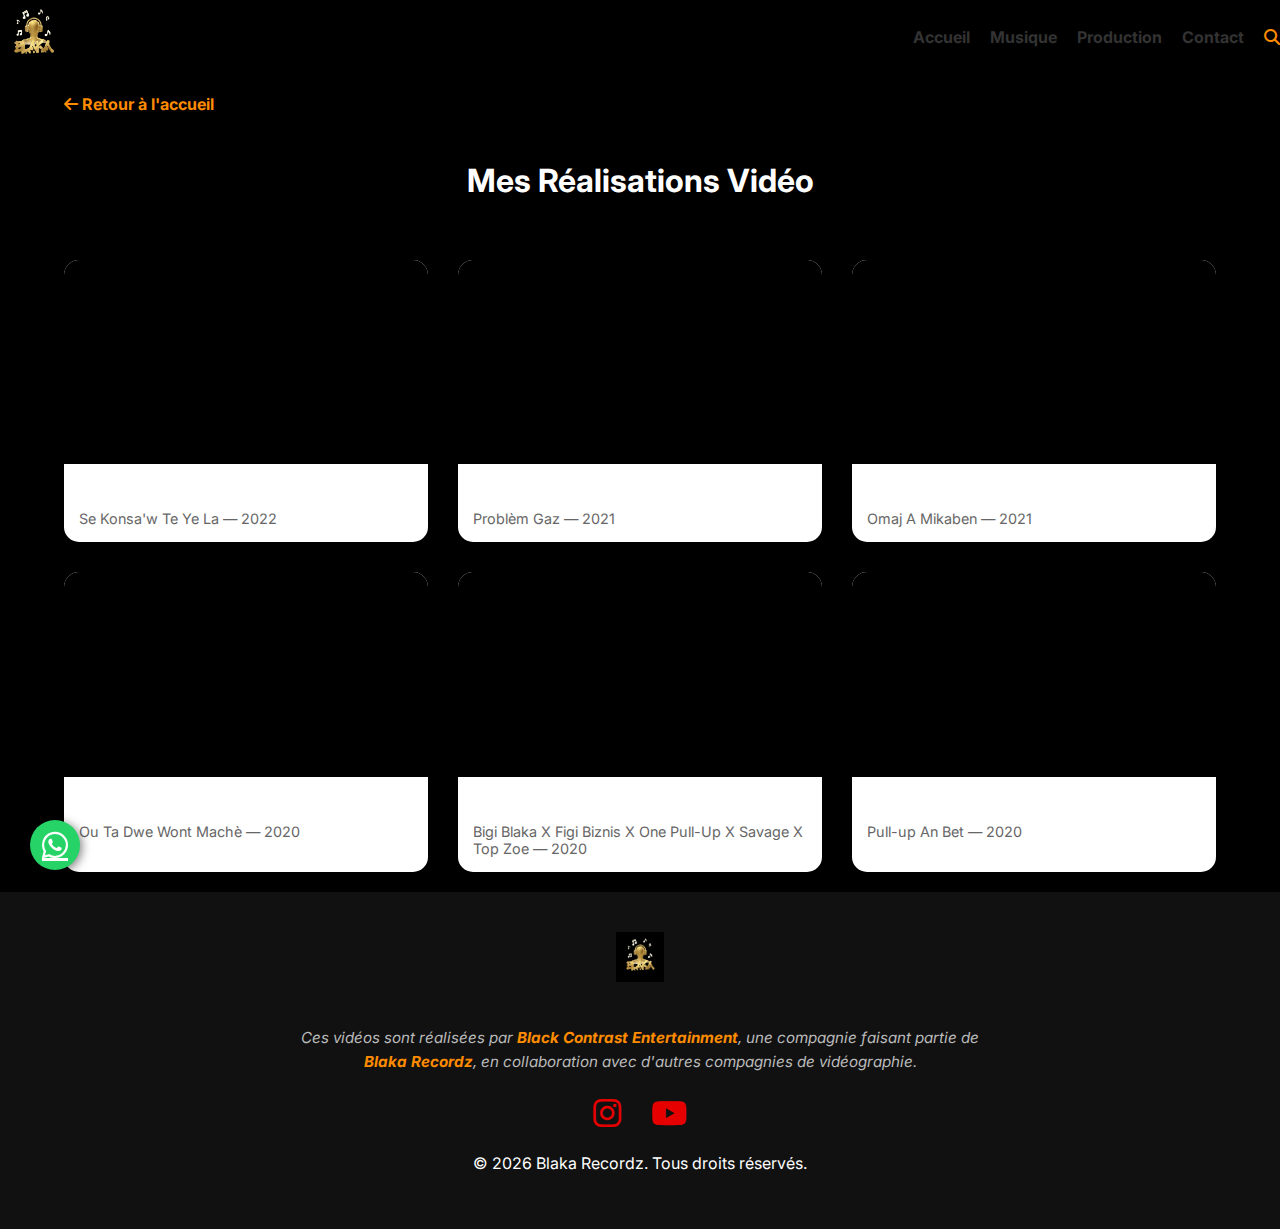
<file: realisations.html>
<!DOCTYPE html>
<html lang="fr">
<head>
    <meta charset="UTF-8">
    <meta name="viewport" content="width=device-width, initial-scale=1.0">
    <meta name="description" content="Blaka Recordz - Label de musique, studio d'enregistrement et production vidéo dirigé par Bigi Blaka. Découvrez nos hits, notre catalogue de beats et nos réalisations.">
    <meta name="keywords" content="Bigi Blaka, Blaka Recordz, BMG, Beatmaker Haïti, Studio Enregistrement, Production Vidéo, Rap Créole">
    <meta name="author" content="Bigi Blaka">

    <meta property="og:title" content="Bigi Blaka | Blaka Recordz & BMG">
    <meta property="og:description" content="Producteur, Beatmaker et Manager. L'excellence au service de la musique urbaine.">
    <meta property="og:image" content="https://blakarecordz.com/images/photo-studio1.jpg">
    <meta property="og:url" content="https://blakarecordz.com">
    <meta property="og:type" content="website">

    <meta name="twitter:card" content="summary_large_image">
    <meta name="twitter:title" content="Bigi Blaka | Blaka Recordz">
    <meta name="twitter:description" content="Studio d'enregistrement et Label de musique.">
    <meta name="twitter:image" content="https://blakarecordz.com/images/photo-studio1.jpg">
    <title>Réalisations Vidéo | Bigi Blaka</title>
    <link href="https://fonts.googleapis.com/css2?family=Inter:wght@400;700&display=swap" rel="stylesheet">
    <link rel="stylesheet" href="https://cdnjs.cloudflare.com/ajax/libs/font-awesome/6.5.1/css/all.min.css">
    <link rel="stylesheet" href="style.css">
    <link rel="icon" type="image/png" href="images/logo.png">
    
</head>
<body>

<header>
    <nav>
        <a href="./">
            <img src="images/logo.png" alt="Logo Bigi Blaka" class="logo" title="logo">
        </a>
        <div class="nav-container">
            <ul>
                <li><a href="./">Accueil</a></li>
                <li><a href="#musique">Musique</a></li>
                <li><a href="#production">Production</a></li>
                <li><a href="#contact">Contact</a></li>
                <li style="display: flex; align-items: center;">
                    <input type="text" id="searchBar" placeholder="Rechercher..." style="display:none; margin-right:10px; padding:5px; border-radius:5px; border:none;">
                    <i class="fas fa-search search-icon" id="searchBtn" style="color: #FF8C00; cursor:pointer;"></i>
                </li>
            </ul>
        </div>
    </nav>
</header>

<main>
    <a href="index.html" class="back-link"><i class="fas fa-arrow-left"></i> Retour à l'accueil</a>
    
    <h2 class="section-title">Mes Réalisations Vidéo</h2>

    <div class="video-grid">
        <div class="video-card">
            <div class="video-wrapper">
                <iframe src="https://www.youtube.com/embed/JHMoiP5uopE" allowfullscreen></iframe>
            </div>
            <div class="video-details">
                <h3>Bigi Blaka</h3>
                <p>Se Konsa'w Te Ye La — 2022</p>
            </div>
        </div>

        <div class="video-card">
            <div class="video-wrapper">
                <iframe src="https://www.youtube.com/embed/HmnmrB9YhIA" allowfullscreen></iframe>
            </div>
            <div class="video-details">
                <h3>Kagoul Nan Tet</h3>
                <p>Problèm Gaz — 2021</p>
            </div>
        </div>

        <div class="video-card">
            <div class="video-wrapper">
                <iframe src="https://www.youtube.com/embed/A3_kdnhqOJM" allowfullscreen></iframe>
            </div>
            <div class="video-details">
                <h3>WA-MG</h3>
                <p>Omaj A Mikaben — 2021</p>
            </div>
        </div>

        <div class="video-card">
            <div class="video-wrapper">
                <iframe src="https://www.youtube.com/embed/9jNNudR-FPo" allowfullscreen></iframe>
            </div>
            <div class="video-details">
                <h3>Ca Va Ca Vient</h3>
                <p>Ou Ta Dwe Wont Machè — 2020</p>
            </div>
        </div>
        
        <div class="video-card">
            <div class="video-wrapper">
                <iframe src="https://www.youtube.com/embed/dwTEHSoY2EA" allowfullscreen></iframe>
            </div>
            <div class="video-details">
                <h3>Fèl Ak Level Ou</h3>
                <p>Bigi Blaka X Figi Biznis X One Pull-Up X Savage X Top Zoe — 2020</p>
            </div>
        </div>

        <div class="video-card">
            <div class="video-wrapper">
                <iframe src="https://www.youtube.com/embed/Lx4l81EDxo8" allowfullscreen></iframe>
            </div>
            <div class="video-details">
                <h3>Djou Dexter X KOLONEL & ROCKER-F.</h3>
                <p>Pull-up An Bet — 2020</p>
            </div>
        </div>
    </div>
</main>

<footer>
    <div class="footer-content">
        <img src="images/logo.png" alt="Logo Blaka" class="footer-logo">
        
        <p class="collab-text">
            Ces vidéos sont réalisées par <strong>Black Contrast Entertainment</strong>, 
            une compagnie faisant partie de <strong>Blaka Recordz</strong>, 
            en collaboration avec d'autres compagnies de vidéographie.
        </p>

        <div class="social-links">
            <a href="https://www.instagram.com/bigiblaka/" target="_blank"><i class="fab fa-instagram"></i></a>
            <a href="https://www.youtube.com/@bigiblaka" target="_blank"><i class="fab fa-youtube"></i></a>
        </div>
        <p>&copy; 2026 Blaka Recordz. Tous droits réservés.</p>
    </div>
</footer>

<a href="#" class="back-to-top" id="backToTop">
    <i class="fas fa-chevron-up"></i>
</a>

<a href="https://wa.me/50937233626?text=Bonjour%20Blaka%20Recordz,%20j'aimerais%20avoir%20des%20informations%20sur..." 
   class="whatsapp-float" target="_blank">
    <i class="fab fa-whatsapp"></i>
</a>

<script>
    const backToTop = document.getElementById("backToTop");

    window.onscroll = function() {
        if (document.body.scrollTop > 400 || document.documentElement.scrollTop > 400) {
            backToTop.classList.add("show");
        } else {
            backToTop.classList.remove("show");
        }
    };
</script>
    <script src="script.js"></script>

</body>
</html>
</file>
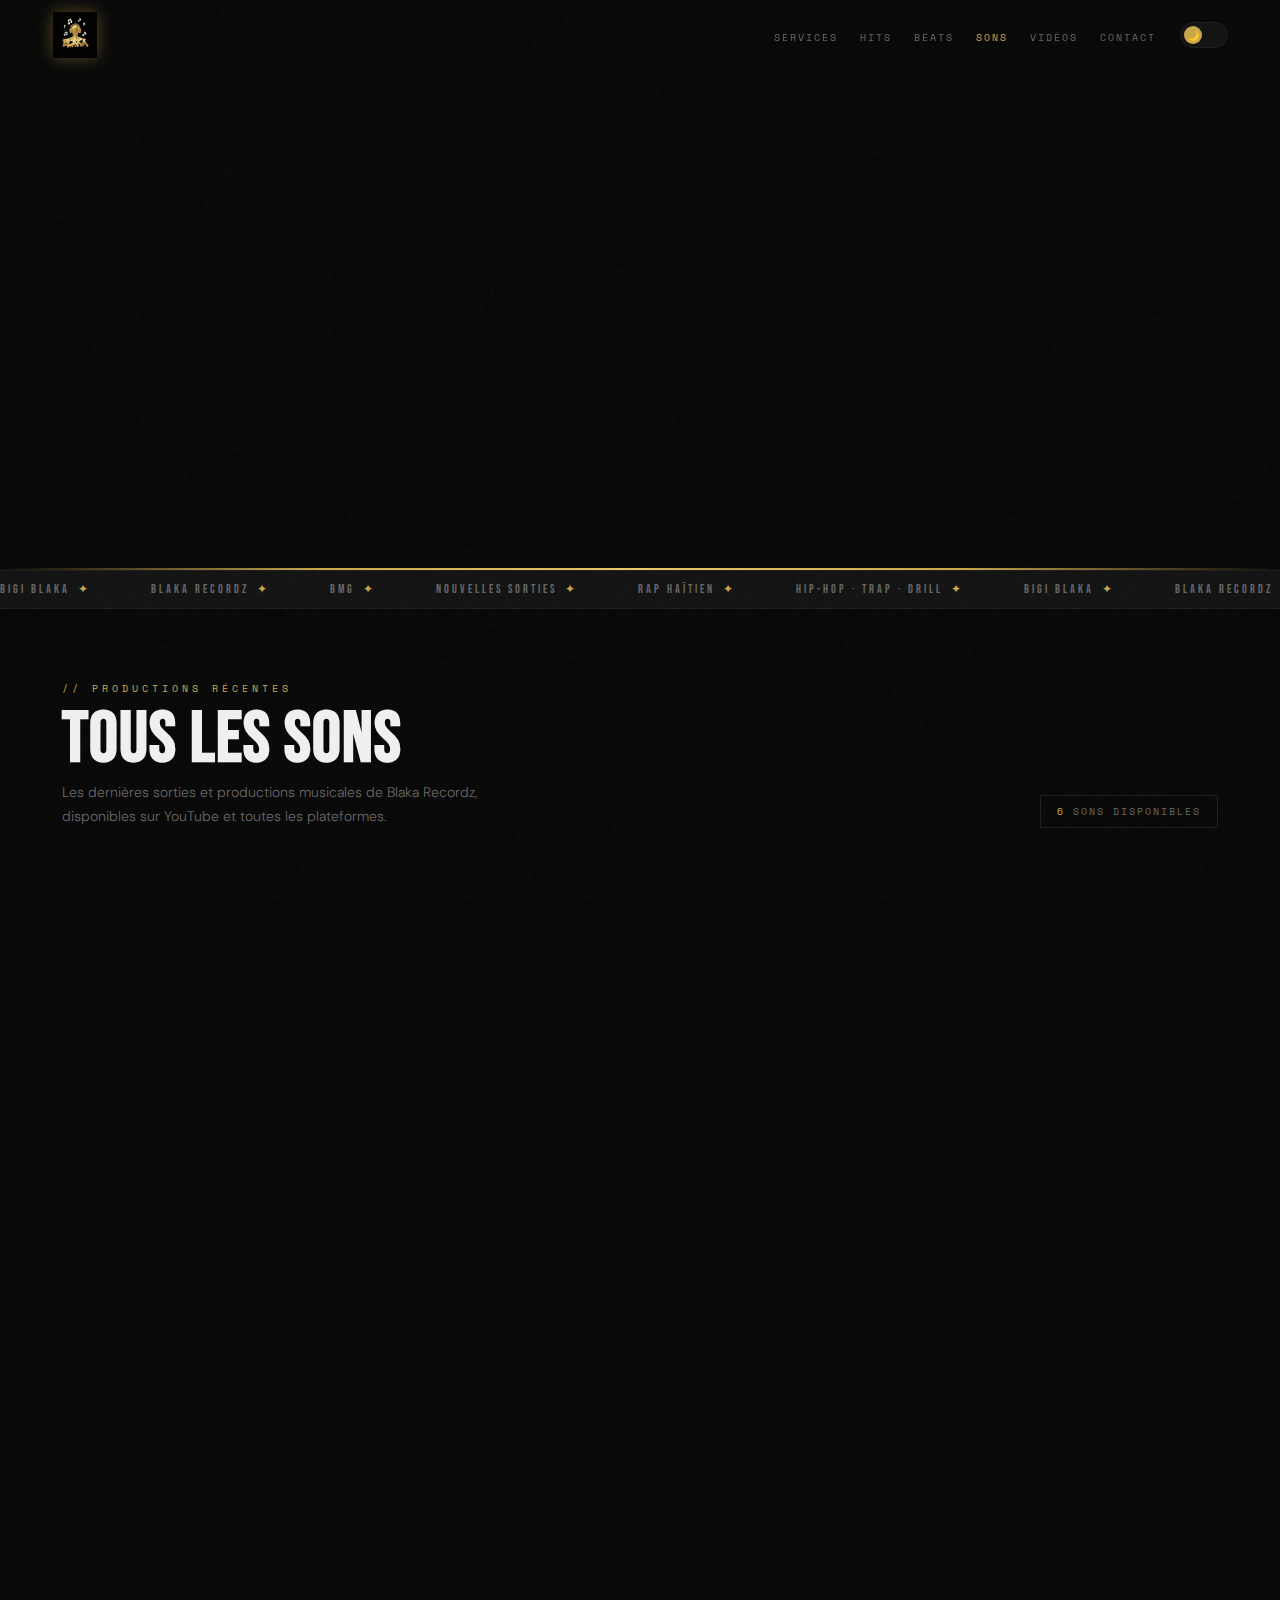
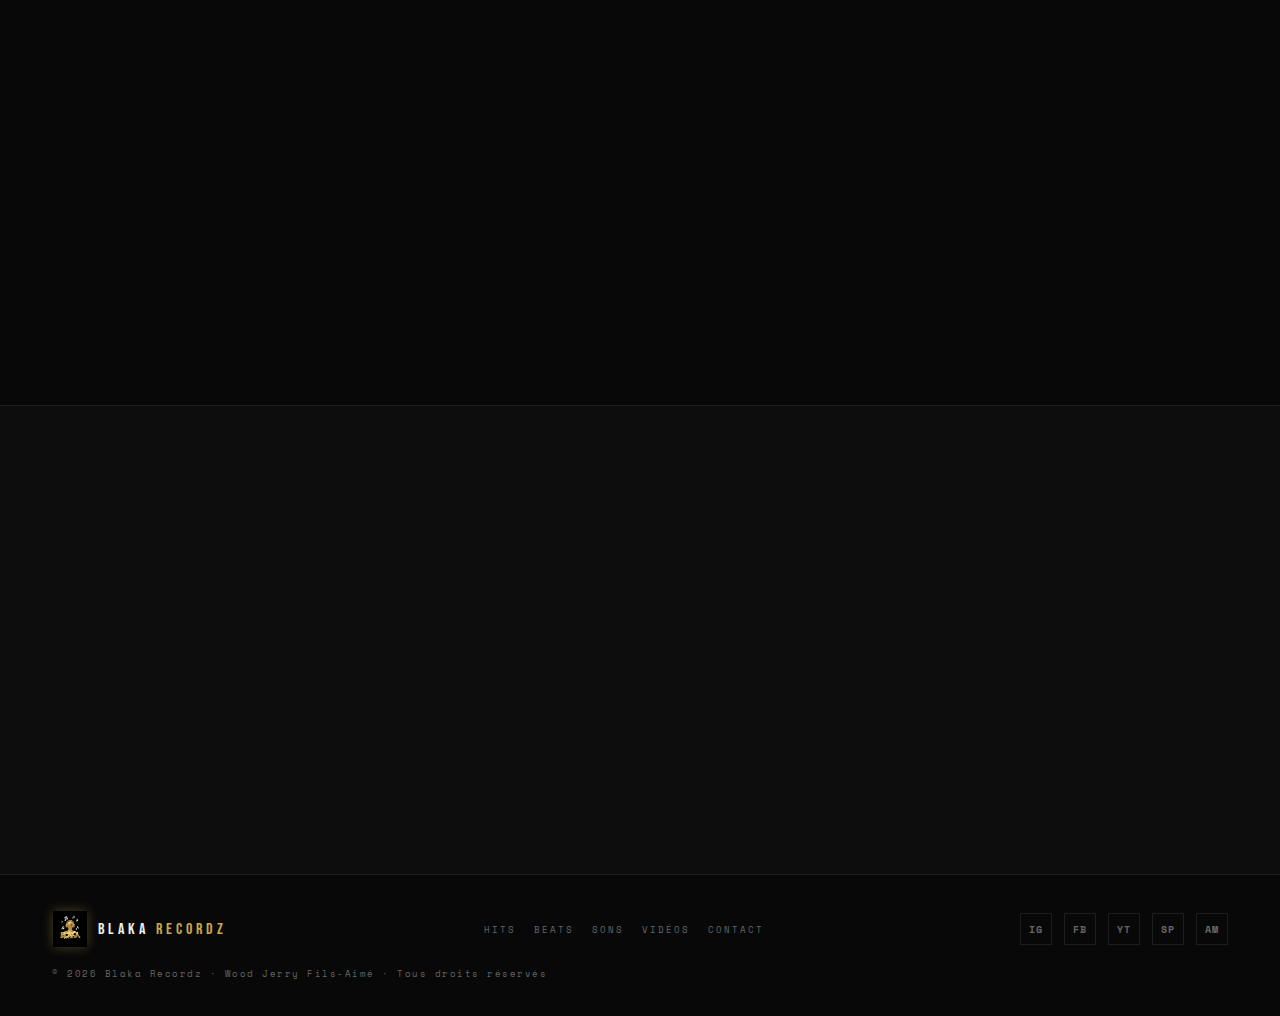
<file: sons.html>
<!DOCTYPE html>
<html lang="fr" data-theme="dark">
<head>
  <meta charset="UTF-8"/>
  <meta name="viewport" content="width=device-width, initial-scale=1.0"/>
  <!-- ══ SEO & META ══ -->
  <meta name="description" content="Toutes les dernières productions et sorties musicales de Bigi Blaka & Blaka Recordz disponibles sur YouTube, Spotify et Apple Music."/>
  <meta name="keywords" content="Bigi Blaka nouveaux sons, Blaka Recordz sorties 2025 2026, rap haïtien YouTube, nouvelles musiques Haïti, Bye Bye Wangu, Zanmi m yo"/>
  <meta name="author" content="Bigi Blaka — Blaka Recordz"/>
  <meta name="robots" content="index, follow"/>
  <meta name="theme-color" content="#080808"/>
  <meta name="geo.region" content="HT"/>
  <meta name="geo.placename" content="Port-au-Prince, Haïti"/>
  <link rel="canonical" href="https://blakarecordz.com/sons.html"/>
  <!-- Open Graph / Facebook -->
  <meta property="og:type" content="music.playlist"/>
  <meta property="og:site_name" content="Blaka Recordz"/>
  <meta property="og:title" content="Derniers Sons | Blaka Recordz — Nouvelles Sorties Bigi Blaka 2025-2026"/>
  <meta property="og:description" content="Toutes les dernières productions et sorties musicales de Bigi Blaka & Blaka Recordz disponibles sur YouTube, Spotify et Apple Music."/>
  <meta property="og:url" content="https://blakarecordz.com/sons.html"/>
  <meta property="og:image" content="https://blakarecordz.com/images/logo.png"/>
  <meta property="og:image:width" content="1008"/>
  <meta property="og:image:height" content="1055"/>
  <meta property="og:locale" content="fr_HT"/>
  <!-- Twitter Card -->
  <meta name="twitter:card" content="summary_large_image"/>
  <meta name="twitter:site" content="@bigiblaka"/>
  <meta name="twitter:creator" content="@bigiblaka"/>
  <meta name="twitter:title" content="Derniers Sons | Blaka Recordz — Nouvelles Sorties Bigi Blaka 2025-2026"/>
  <meta name="twitter:description" content="Toutes les dernières productions et sorties musicales de Bigi Blaka & Blaka Recordz disponibles sur YouTube, Spotify et Apple Music."/>
  <meta name="twitter:image" content="https://blakarecordz.com/images/logo.png"/>
  <!-- Schema.org JSON-LD -->
  <script type="application/ld+json">
  {"@context":"https://schema.org","@type":"MusicPlaylist","name":"Derniers Sons — Blaka Recordz","url":"https://blakarecordz.com/sons.html","description":"Toutes les dernières productions et sorties musicales de Bigi Blaka & Blaka Recordz disponibles sur YouTube, Spotify et Apple Music.","image":"https://blakarecordz.com/images/logo.png","sameAs":["https://www.instagram.com/bigiblaka/","https://www.facebook.com/bigiblaka","https://www.youtube.com/@bigiblaka","https://open.spotify.com/intl-fr/artist/6nJcfxG0vQfcubQydZkBJw","https://music.apple.com/fr/artist/bigi-blaka/1842570494"],"byArtist":{"@type":"MusicGroup","name":"Blaka Recordz"}}
  </script>
  <title>Derniers Sons | Blaka Recordz</title>
  <link href="https://fonts.googleapis.com/css2?family=Bebas+Neue&family=DM+Sans:wght@300;400;500&family=Space+Mono:wght@400;700&display=swap" rel="stylesheet"/>
  <style>
    *,*::before,*::after{box-sizing:border-box;margin:0;padding:0}
    :root{--gold:#c9a84c;--gold2:#e8c96b;--gold-dim:rgba(201,168,76,.10)}
    [data-theme="dark"]{--bg:#080808;--bg2:#0d0d0d;--surface:#131313;--card:#101010;--border:#1e1e1e;--muted:#666;--body:#aaa;--heading:#f0f0f0;--nav-bg:rgba(8,8,8,.97)}
    [data-theme="light"]{--bg:#f4f3ef;--bg2:#eceae5;--surface:#fff;--card:#fafafa;--border:#ddd;--muted:#999;--body:#444;--heading:#111;--nav-bg:rgba(244,243,239,.97)}
    html{scroll-behavior:smooth}
    body{background:var(--bg);color:var(--body);font-family:'DM Sans',sans-serif;font-weight:300;overflow-x:hidden;transition:background .4s,color .4s}
    body::after{content:'';position:fixed;inset:0;z-index:9998;pointer-events:none;background-image:url("data:image/svg+xml,%3Csvg viewBox='0 0 200 200' xmlns='http://www.w3.org/2000/svg'%3E%3Cfilter id='n'%3E%3CfeTurbulence type='fractalNoise' baseFrequency='0.85' numOctaves='4' stitchTiles='stitch'/%3E%3C/filter%3E%3Crect width='100%25' height='100%25' filter='url(%23n)' opacity='1'/%3E%3C/svg%3E");opacity:.025}

    /* NAV */
    #nav{position:fixed;top:0;left:0;right:0;z-index:500;display:flex;align-items:center;justify-content:space-between;padding:12px 52px;transition:background .3s,border-bottom .3s}
    #nav.stuck{background:var(--nav-bg);backdrop-filter:blur(20px);border-bottom:1px solid var(--border)}
    .nav-logo-wrap{display:flex;align-items:center;gap:0;text-decoration:none}
    .nav-logo-img{width:52px;height:52px;object-fit:contain;filter:drop-shadow(0 0 8px rgba(201,168,76,.45));transition:filter .3s,transform .3s}
    .nav-logo-wrap:hover .nav-logo-img{filter:drop-shadow(0 0 14px rgba(201,168,76,.75));transform:scale(1.05)}
    .nav-right{display:flex;align-items:center;gap:24px}
    .nav-links{display:flex;gap:22px;list-style:none}
    .nav-links a{font-family:'Space Mono',monospace;font-size:10px;letter-spacing:2px;text-transform:uppercase;color:var(--muted);text-decoration:none;transition:color .2s}
    .nav-links a:hover,.nav-links a.active{color:var(--gold)}
    .theme-toggle{background:var(--surface);border:1px solid var(--border);width:48px;height:26px;border-radius:13px;position:relative;cursor:pointer;flex-shrink:0}
    .theme-toggle:hover{border-color:var(--gold)}
    .toggle-ball{position:absolute;top:3px;left:3px;width:18px;height:18px;background:var(--gold);border-radius:50%;transition:transform .3s cubic-bezier(.34,1.56,.64,1);display:flex;align-items:center;justify-content:center;font-size:10px}
    [data-theme="light"] .toggle-ball{transform:translateX(22px)}
    .hamburger{display:none;flex-direction:column;gap:5px;background:none;border:none;cursor:pointer;padding:4px}
    .hamburger span{display:block;width:22px;height:1.5px;background:var(--heading)}
    .mobile-menu{display:none;position:fixed;inset:0;z-index:490;background:var(--bg);flex-direction:column;align-items:center;justify-content:center;gap:26px}
    .mobile-menu.open{display:flex}
    .mobile-menu a{font-family:'Bebas Neue',sans-serif;font-size:40px;letter-spacing:4px;color:var(--heading);text-decoration:none}
    .mobile-menu a:hover{color:var(--gold)}

    /* HERO */
    .page-hero{min-height:56vh;display:flex;align-items:flex-end;position:relative;overflow:hidden}
    .hero-cover{position:absolute;inset:0;background-image:url('https://images.unsplash.com/photo-1598488035139-bdbb2231ce04?w=1600&q=80&auto=format&fit=crop');background-size:cover;background-position:center 40%;filter:brightness(.15) saturate(.4)}
    .hero-overlay{position:absolute;inset:0;background:linear-gradient(to top,var(--bg) 0%,rgba(8,8,8,.25) 55%,transparent 100%)}
    /* gold accent line */
    .hero-line{position:absolute;bottom:0;left:0;right:0;height:2px;background:linear-gradient(to right,transparent,var(--gold),var(--gold2),var(--gold),transparent)}
    .hero-content{position:relative;z-index:2;padding:120px 52px 60px;max-width:1300px;width:100%}
    .hero-eyebrow{font-family:'Space Mono',monospace;font-size:10px;letter-spacing:5px;text-transform:uppercase;color:var(--gold);margin-bottom:14px;opacity:0;animation:riseIn .7s .2s forwards}
    .hero-title{font-family:'Bebas Neue',sans-serif;font-size:clamp(68px,12vw,145px);line-height:.88;letter-spacing:2px;color:var(--heading);opacity:0;animation:riseIn .8s .35s forwards}
    .hero-title em{color:var(--gold);font-style:normal}
    .hero-sub{margin-top:20px;font-size:15px;color:var(--muted);max-width:520px;line-height:1.75;opacity:0;animation:riseIn .8s .5s forwards}
    .hero-meta{margin-top:30px;display:flex;gap:40px;flex-wrap:wrap;opacity:0;animation:riseIn .8s .62s forwards}
    .hmeta-n{font-family:'Bebas Neue',sans-serif;font-size:40px;color:var(--gold);line-height:1}
    .hmeta-l{font-family:'Space Mono',monospace;font-size:9px;letter-spacing:2px;text-transform:uppercase;color:var(--muted);margin-top:3px}
    .hero-cta{margin-top:32px;display:flex;gap:14px;flex-wrap:wrap;opacity:0;animation:riseIn .8s .75s forwards}
    .btn-gold{display:inline-flex;align-items:center;gap:10px;background:var(--gold);color:#080808;font-family:'Space Mono',monospace;font-size:10px;font-weight:700;letter-spacing:2px;text-transform:uppercase;padding:13px 24px;text-decoration:none;transition:background .2s,transform .2s}
    .btn-gold:hover{background:var(--gold2);transform:translateY(-2px)}
    .btn-ghost{display:inline-flex;align-items:center;gap:10px;background:transparent;border:1px solid var(--border);color:var(--muted);font-family:'Space Mono',monospace;font-size:10px;letter-spacing:2px;text-transform:uppercase;padding:13px 24px;text-decoration:none;transition:border-color .2s,color .2s}
    .btn-ghost:hover{border-color:var(--gold);color:var(--gold)}

    /* TICKER */
    .ticker-wrap{overflow:hidden;border-top:1px solid var(--border);border-bottom:1px solid var(--border);background:var(--surface);padding:11px 0}
    .ticker-track{display:flex;gap:52px;animation:ticker 30s linear infinite;white-space:nowrap}
    .ticker-item{font-family:'Bebas Neue',sans-serif;font-size:12px;letter-spacing:3px;color:var(--muted);flex-shrink:0}
    .tdot{color:var(--gold);margin:0 8px}

    /* CONTAINER */
    .container{max-width:1260px;margin:0 auto;padding:0 52px}

    /* SECTION HEADER */
    .section-wrap{padding:72px 0 90px}
    .section-top{display:flex;align-items:flex-end;justify-content:space-between;flex-wrap:wrap;gap:20px;margin-bottom:48px}
    .section-label{font-family:'Space Mono',monospace;font-size:10px;letter-spacing:4px;text-transform:uppercase;color:var(--gold);display:block;margin-bottom:12px}
    .section-title{font-family:'Bebas Neue',sans-serif;font-size:clamp(38px,6vw,72px);color:var(--heading);line-height:.9;letter-spacing:1px}
    .section-sub{font-size:14px;color:var(--muted);max-width:460px;line-height:1.7;margin-top:8px}
    .count-badge{font-family:'Space Mono',monospace;font-size:10px;letter-spacing:2px;text-transform:uppercase;color:var(--muted);border:1px solid var(--border);padding:8px 16px;flex-shrink:0}
    .count-badge span{color:var(--gold)}

    /* SONS GRID */
    .sons-grid{display:grid;grid-template-columns:repeat(2,1fr);gap:28px}

    /* SON CARD */
    .son-card{background:var(--card);border:1px solid var(--border);overflow:hidden;transition:border-color .3s,transform .3s,box-shadow .3s}
    .son-card:hover{border-color:var(--gold);transform:translateY(-4px);box-shadow:0 14px 44px rgba(201,168,76,.08)}
    .son-card.featured{grid-column:span 2}
    .son-frame{position:relative;width:100%;aspect-ratio:16/9;background:#000;overflow:hidden}
    .son-frame iframe{position:absolute;inset:0;width:100%;height:100%;border:none;display:block}
    /* Placeholder pour slots vides */
    .son-frame.placeholder{background:var(--surface);display:flex;flex-direction:column;align-items:center;justify-content:center;gap:12px;cursor:pointer}
    .placeholder-icon{font-size:40px;opacity:.4}
    .placeholder-text{font-family:'Space Mono',monospace;font-size:9px;letter-spacing:3px;text-transform:uppercase;color:var(--muted);text-align:center;line-height:1.6}
    .placeholder-tag{font-family:'Space Mono',monospace;font-size:8px;letter-spacing:2px;text-transform:uppercase;background:var(--gold-dim);border:1px solid rgba(201,168,76,.2);color:var(--gold);padding:4px 10px}
    .son-info{padding:18px 22px 22px;border-top:1px solid var(--border)}
    .son-meta{display:flex;align-items:center;gap:10px;margin-bottom:8px}
    .son-cat{font-family:'Space Mono',monospace;font-size:8px;letter-spacing:2px;text-transform:uppercase;color:var(--gold)}
    .son-year{font-family:'Space Mono',monospace;font-size:8px;letter-spacing:1.5px;background:var(--gold-dim);border:1px solid rgba(201,168,76,.2);color:var(--gold);padding:2px 8px}
    .son-new{font-family:'Space Mono',monospace;font-size:8px;letter-spacing:1.5px;background:rgba(201,168,76,.9);color:#080808;padding:2px 8px;font-weight:700}
    .son-title{font-family:'Bebas Neue',sans-serif;font-size:24px;letter-spacing:1px;color:var(--heading);line-height:1;margin-bottom:4px}
    .son-card.featured .son-title{font-size:32px}
    .son-sub{font-size:12px;color:var(--muted);line-height:1.5;margin-bottom:14px}
    .son-footer{display:flex;align-items:center;justify-content:space-between;padding-top:12px;border-top:1px solid var(--border)}
    .son-prod{font-family:'Space Mono',monospace;font-size:8px;letter-spacing:1.5px;text-transform:uppercase;color:var(--muted)}
    .son-prod span{color:var(--gold)}
    .son-listen{display:inline-flex;align-items:center;gap:7px;font-family:'Space Mono',monospace;font-size:9px;letter-spacing:2px;text-transform:uppercase;color:var(--gold);text-decoration:none;transition:color .2s}
    .son-listen:hover{color:var(--gold2)}
    .son-listen svg{fill:var(--gold);width:12px;height:12px}

    /* PROCHAINEMENT BANNER */
    .coming-banner{background:var(--bg2);border:1px solid var(--border);border-left:3px solid var(--gold);padding:22px 26px;display:flex;align-items:center;gap:18px;margin-top:28px}
    .coming-icon{font-size:24px;flex-shrink:0}
    .coming-text{font-size:13px;color:var(--muted);line-height:1.65}
    .coming-text strong{color:var(--gold)}

    /* STREAMING SECTION */
    .streaming-section{background:var(--bg2);padding:72px 0;border-top:1px solid var(--border)}
    .streaming-grid{display:grid;grid-template-columns:repeat(5,1fr);gap:14px;margin-top:40px}
    .stream-card{background:var(--surface);border:1px solid var(--border);padding:22px 16px;display:flex;flex-direction:column;align-items:center;gap:10px;text-decoration:none;transition:border-color .3s,transform .3s}
    .stream-card:hover{border-color:var(--gold);transform:translateY(-3px)}
    .stream-icon{font-size:28px}
    .stream-name{font-family:'Space Mono',monospace;font-size:8px;letter-spacing:2px;text-transform:uppercase;color:var(--muted);text-align:center}
    .stream-card:hover .stream-name{color:var(--gold)}
    .stream-arrow{font-size:10px;color:var(--gold)}

    /* SCROLL / FOOTER */
    #scrollTop{position:fixed;bottom:28px;right:28px;width:44px;height:44px;background:var(--gold);border:none;cursor:pointer;display:flex;align-items:center;justify-content:center;font-size:18px;color:#080808;font-weight:bold;z-index:400;opacity:0;pointer-events:none;transition:opacity .3s,transform .3s}
    #scrollTop.visible{opacity:1;pointer-events:all}
    #scrollTop:hover{background:var(--gold2);transform:translateY(-3px)}
    footer{border-top:1px solid var(--border);padding:36px 52px;display:flex;justify-content:space-between;align-items:center;flex-wrap:wrap;gap:20px;background:var(--bg)}
    .footer-logo-wrap{display:flex;align-items:center;gap:8px;text-decoration:none}
    .footer-logo-img{width:38px;height:38px;object-fit:contain;filter:drop-shadow(0 0 5px rgba(201,168,76,.3))}
    .footer-wordmark{font-family:'Bebas Neue',sans-serif;font-size:16px;letter-spacing:4px;color:var(--heading)}
    .footer-wordmark em{color:var(--gold);font-style:normal}
    .footer-copy{font-family:'Space Mono',monospace;font-size:9px;letter-spacing:1.5px;color:var(--muted)}
    .footer-back{font-family:'Space Mono',monospace;font-size:10px;letter-spacing:2px;text-transform:uppercase;color:var(--muted);text-decoration:none;border:1px solid var(--border);padding:10px 18px;transition:border-color .2s,color .2s}
    .footer-back:hover{border-color:var(--gold);color:var(--gold)}

    @keyframes riseIn{from{opacity:0;transform:translateY(22px)}to{opacity:1;transform:translateY(0)}}
    @keyframes ticker{from{transform:translateX(0)}to{transform:translateX(-50%)}}
    .reveal{opacity:0;transform:translateY(16px);transition:opacity .6s,transform .6s}
    .reveal.visible{opacity:1;transform:translateY(0)}

    @media(max-width:960px){
      #nav{padding:10px 20px}
      .nav-links{display:none}
      .hamburger{display:flex}
      .container{padding:0 20px}
      .sons-grid{grid-template-columns:1fr}
      .son-card.featured{grid-column:span 1}
      .hero-content{padding:100px 20px 52px}
      .streaming-grid{grid-template-columns:repeat(3,1fr)}
      footer{padding:32px 20px}
      .section-top{align-items:flex-start}
    }
    @media(max-width:480px){
      .streaming-grid{grid-template-columns:1fr 1fr}
    }

    /* ── SHARE BUTTONS ── */
    .share-row{display:flex;align-items:center;gap:8px;margin-top:12px;padding-top:12px;border-top:1px solid var(--border);flex-wrap:wrap}
    .share-label{font-family:'Space Mono',monospace;font-size:8px;letter-spacing:2px;text-transform:uppercase;color:var(--muted);flex-shrink:0;margin-right:2px}
    .share-btn{display:inline-flex;align-items:center;gap:6px;font-family:'Space Mono',monospace;font-size:8px;font-weight:700;letter-spacing:1.5px;text-transform:uppercase;padding:7px 13px;border:1px solid transparent;text-decoration:none;transition:background .2s,color .2s,border-color .2s,transform .15s;flex-shrink:0;line-height:1}
    .share-btn:hover{transform:translateY(-2px)}
    .share-btn svg{width:12px;height:12px;flex-shrink:0}
    .share-btn.wa{color:#25D366;border-color:rgba(37,211,102,.35);background:rgba(37,211,102,.06)}
    .share-btn.wa:hover{background:#25D366;color:#000;border-color:#25D366}
    .share-btn.fb{color:#4A90E2;border-color:rgba(74,144,226,.35);background:rgba(74,144,226,.06)}
    .share-btn.fb:hover{background:#1877F2;color:#fff;border-color:#1877F2}
    /* ── NAV LOGO IMG ── */
    .nav-logo-img{width:46px;height:46px;object-fit:contain;filter:drop-shadow(0 0 8px rgba(201,168,76,.4));transition:filter .3s,transform .3s;flex-shrink:0}
    .nav-logo-wrap:hover .nav-logo-img,.nav-logo:hover .nav-logo-img{filter:drop-shadow(0 0 14px rgba(201,168,76,.7));transform:scale(1.05)}
    .footer-logo-img{width:36px;height:36px;object-fit:contain;filter:drop-shadow(0 0 6px rgba(201,168,76,.35))}
    /* ── FOOTER UNIFIED ── */
    .footer-logo-wrap{display:flex;align-items:center;gap:10px;text-decoration:none}
    .footer-logo-img{width:36px;height:36px;object-fit:contain;filter:drop-shadow(0 0 6px rgba(201,168,76,.35))}
    .footer-wordmark{font-family:'Bebas Neue',sans-serif;font-size:16px;letter-spacing:4px;color:var(--heading)}
    .footer-wordmark em{color:var(--gold);font-style:normal}
    .footer-nav{display:flex;gap:18px;flex-wrap:wrap;align-items:center}
    .footer-nav a{font-family:'Space Mono',monospace;font-size:9px;letter-spacing:2px;text-transform:uppercase;color:var(--muted);text-decoration:none;transition:color .2s}
    .footer-nav a:hover{color:var(--gold)}
    .footer-socials-row{display:flex;gap:12px;align-items:center}
    .footer-soc{font-family:'Space Mono',monospace;font-size:10px;font-weight:700;letter-spacing:1px;color:var(--muted);text-decoration:none;width:32px;height:32px;border:1px solid var(--border);display:flex;align-items:center;justify-content:center;transition:border-color .2s,color .2s}
    .footer-soc:hover{border-color:var(--gold);color:var(--gold)}
    .footer-copy{font-family:'Space Mono',monospace;font-size:9px;letter-spacing:1.5px;color:var(--muted)}
  </style>
</head>
<body>

<!-- NAV -->
<nav id="nav">
  <a href="index.html" class="nav-logo-wrap">
    <img src="images/logo.png" alt="Blaka Recordz Logo" class="nav-logo-img"/>
  </a>
  <div class="nav-right">
    <ul class="nav-links">
      <li><a href="index.html#services">Services</a></li>
      <li><a href="hits.html">Hits</a></li>
      <li><a href="beats.html">Beats</a></li>
      <li><a href="sons.html" class="active">Sons</a></li>
      <li><a href="realisations.html">Vidéos</a></li>
      <li><a href="contact.html">Contact</a></li>
    </ul>
    <button class="theme-toggle" id="themeToggle"><div class="toggle-ball"><span id="themeEmoji">🌙</span></div></button>
    <button class="hamburger" id="hamburger"><span></span><span></span><span></span></button>
  </div>
</nav>

<div class="mobile-menu" id="mobileMenu">
  <a href="index.html" onclick="closeMenu()">Accueil</a>
  <a href="hits.html" onclick="closeMenu()">Hits</a>
  <a href="beats.html" onclick="closeMenu()">Beats</a>
  <a href="sons.html" onclick="closeMenu()">Sons</a>
  <a href="realisations.html" onclick="closeMenu()">Vidéos</a>
  <a href="contact.html" onclick="closeMenu()">Contact</a>
</div>

<!-- HERO -->
<section class="page-hero">
  <div class="hero-cover"></div>
  <div class="hero-overlay"></div>
  <div class="hero-line"></div>
  <div class="hero-content">
    <p class="hero-eyebrow">Blaka Recordz · BMG · Productions 2024–2025</p>
    <h1 class="hero-title">DERNIERS<em> SONS</em></h1>
    <p class="hero-sub">Toutes les dernières productions musicales de Bigi Blaka & Blaka Recordz — disponibles sur toutes les plateformes de streaming.</p>
    <div class="hero-meta">
      <div><div class="hmeta-n">6</div><div class="hmeta-l">Sons récents</div></div>
      <div><div class="hmeta-n">5+</div><div class="hmeta-l">Plateformes</div></div>
      <div><div class="hmeta-n">2024</div><div class="hmeta-l">Dernière sortie</div></div>
    </div>
    <div class="hero-cta">
      <a href="beats.html" class="btn-gold">
        <svg width="12" height="12" viewBox="0 0 24 24" fill="currentColor"><path d="M12 3v10.55c-.59-.34-1.27-.55-2-.55-2.21 0-4 1.79-4 4s1.79 4 4 4 4-1.79 4-4V7h4V3h-6z"/></svg>
        Catalogue beats
      </a>
      <a href="contact.html" class="btn-ghost">Réserver une session →</a>
    </div>
  </div>
</section>

<!-- TICKER -->
<div class="ticker-wrap">
  <div class="ticker-track">
    <span class="ticker-item">BIGI BLAKA<span class="tdot">✦</span></span>
    <span class="ticker-item">BLAKA RECORDZ<span class="tdot">✦</span></span>
    <span class="ticker-item">BMG<span class="tdot">✦</span></span>
    <span class="ticker-item">NOUVELLES SORTIES<span class="tdot">✦</span></span>
    <span class="ticker-item">RAP HAÏTIEN<span class="tdot">✦</span></span>
    <span class="ticker-item">HIP-HOP · TRAP · DRILL<span class="tdot">✦</span></span>
    <span class="ticker-item">BIGI BLAKA<span class="tdot">✦</span></span>
    <span class="ticker-item">BLAKA RECORDZ<span class="tdot">✦</span></span>
    <span class="ticker-item">BMG<span class="tdot">✦</span></span>
    <span class="ticker-item">NOUVELLES SORTIES<span class="tdot">✦</span></span>
    <span class="ticker-item">RAP HAÏTIEN<span class="tdot">✦</span></span>
    <span class="ticker-item">HIP-HOP · TRAP · DRILL<span class="tdot">✦</span></span>
  </div>
</div>

<!-- SONS GRID -->
<div class="section-wrap">
  <div class="container">
    <div class="section-top reveal">
      <div>
        <span class="section-label">// Productions récentes</span>
        <h2 class="section-title">TOUS LES SONS</h2>
        <p class="section-sub">Les dernières sorties et productions musicales de Blaka Recordz, disponibles sur YouTube et toutes les plateformes.</p>
      </div>
      <span class="count-badge"><span>6</span> sons disponibles</span>
    </div>

    <div class="sons-grid">

      <!-- SON 1 — FEATURED (span 2) -->
      <div class="son-card featured reveal">
        <div class="son-frame">
          <iframe src="https://www.youtube.com/embed/7n4wJmSjJQA?si=SM05XHJReBQO-n9p&rel=0" title="Son 1 - Blaka Recordz" allow="accelerometer; autoplay; clipboard-write; encrypted-media; gyroscope; picture-in-picture; web-share" referrerpolicy="strict-origin-when-cross-origin" allowfullscreen loading="lazy"></iframe>
        </div>
        <div class="son-info">
          <div class="son-meta">
            <span class="son-new">NOUVEAU</span>
            <span class="son-cat">Production · Blaka Recordz</span>
            <span class="son-year">2025</span>
          </div>
          <div class="son-title">BYE BYE WANGU</div>
          <p class="son-sub">Stadapie — Prodz Blaka Recordz · 2025</p>
          <div class="son-footer">
            <span class="son-prod">Prod. <span>Bigi Blaka</span> · Blaka Recordz</span>
            <a href="https://www.youtube.com/@bigiblaka" class="son-listen" target="_blank">
              <svg viewBox="0 0 24 24"><path d="M8 5v14l11-7z"/></svg>
              Écouter sur YouTube
            </a>
          </div>
          <div class="share-row">
            <span class="share-label">Partager :</span>
            <a href="https://wa.me/?text=%F0%9F%8E%B5+BYE+BYE+WANGU+%E2%80%94+Blaka+Recordz+%0Ahttps%3A%2F%2Fwww.youtube.com%2Fwatch%3Fv%3D7n4wJmSjJQA" class="share-btn wa" target="_blank" rel="noopener"><svg viewBox="0 0 24 24" fill="currentColor"><path d="M17.472 14.382c-.297-.149-1.758-.867-2.03-.967-.273-.099-.471-.148-.67.15-.197.297-.767.966-.94 1.164-.173.199-.347.223-.644.075-.297-.15-1.255-.463-2.39-1.475-.883-.788-1.48-1.761-1.653-2.059-.173-.297-.018-.458.13-.606.134-.133.298-.347.446-.52.149-.174.198-.298.298-.497.099-.198.05-.371-.025-.52-.075-.149-.669-1.612-.916-2.207-.242-.579-.487-.5-.669-.51-.173-.008-.371-.01-.57-.01-.198 0-.52.074-.792.372-.272.297-1.04 1.016-1.04 2.479 0 1.462 1.065 2.875 1.213 3.074.149.198 2.096 3.2 5.077 4.487.709.306 1.262.489 1.694.625.712.227 1.36.195 1.871.118.571-.085 1.758-.719 2.006-1.413.248-.694.248-1.289.173-1.413-.074-.124-.272-.198-.57-.347zm-5.421 7.403h-.004a9.87 9.87 0 01-5.031-1.378l-.361-.214-3.741.982.998-3.648-.235-.374a9.86 9.86 0 01-1.51-5.26c.001-5.45 4.436-9.884 9.888-9.884 2.64 0 5.122 1.03 6.988 2.898a9.825 9.825 0 012.893 6.994c-.003 5.45-4.437 9.884-9.885 9.884m8.413-18.297A11.815 11.815 0 0012.05 0C5.495 0 .16 5.335.157 11.892c0 2.096.547 4.142 1.588 5.945L.057 24l6.305-1.654a11.882 11.882 0 005.683 1.448h.005c6.554 0 11.89-5.335 11.893-11.893a11.821 11.821 0 00-3.48-8.413z"/></svg> WhatsApp</a>
            <a href="https://www.facebook.com/sharer/sharer.php?u=https%3A%2F%2Fwww.youtube.com%2Fwatch%3Fv%3D7n4wJmSjJQA" class="share-btn fb" target="_blank" rel="noopener"><svg viewBox="0 0 24 24" fill="currentColor"><path d="M24 12.073c0-6.627-5.373-12-12-12s-12 5.373-12 12c0 5.99 4.388 10.954 10.125 11.854v-8.385H7.078v-3.47h3.047V9.43c0-3.007 1.792-4.669 4.533-4.669 1.312 0 2.686.235 2.686.235v2.953H15.83c-1.491 0-1.956.925-1.956 1.874v2.25h3.328l-.532 3.47h-2.796v8.385C19.612 23.027 24 18.062 24 12.073z"/></svg> Facebook</a>
          </div>
        </div>
      </div>

      <!-- SON 2 -->
      <div class="son-card reveal">
        <div class="son-frame">
          <iframe src="https://www.youtube.com/embed/wk0k9fsIQPA?si=eB_rw-EucqQDalnr&rel=0" title="Son 2 - Blaka Recordz" allow="accelerometer; autoplay; clipboard-write; encrypted-media; gyroscope; picture-in-picture; web-share" referrerpolicy="strict-origin-when-cross-origin" allowfullscreen loading="lazy"></iframe>
        </div>
        <div class="son-info">
          <div class="son-meta">
            <span class="son-new">NOUVEAU</span>
            <span class="son-cat">Production · Blaka Recordz</span>
            <span class="son-year">2023</span>
          </div>
          <div class="son-title">REV NOU DEROUTE FT BLAZE ONE X BLACK AMERICA</div>
          <p class="son-sub">Bigi Blaka — Prodz Blaka Recordz · 2023</p>
          <div class="son-footer">
            <span class="son-prod">Prod. <span>Bigi Blaka</span></span>
            <a href="https://www.youtube.com/@bigiblaka" class="son-listen" target="_blank">
              <svg viewBox="0 0 24 24"><path d="M8 5v14l11-7z"/></svg>Écouter
            </a>
          </div>
          <div class="share-row">
            <span class="share-label">Partager :</span>
            <a href="https://wa.me/?text=%F0%9F%8E%B5+REV+NOU+DEROUTE+%E2%80%94+Blaka+Recordz+%0Ahttps%3A%2F%2Fwww.youtube.com%2Fwatch%3Fv%3Dwk0k9fsIQPA" class="share-btn wa" target="_blank" rel="noopener"><svg viewBox="0 0 24 24" fill="currentColor"><path d="M17.472 14.382c-.297-.149-1.758-.867-2.03-.967-.273-.099-.471-.148-.67.15-.197.297-.767.966-.94 1.164-.173.199-.347.223-.644.075-.297-.15-1.255-.463-2.39-1.475-.883-.788-1.48-1.761-1.653-2.059-.173-.297-.018-.458.13-.606.134-.133.298-.347.446-.52.149-.174.198-.298.298-.497.099-.198.05-.371-.025-.52-.075-.149-.669-1.612-.916-2.207-.242-.579-.487-.5-.669-.51-.173-.008-.371-.01-.57-.01-.198 0-.52.074-.792.372-.272.297-1.04 1.016-1.04 2.479 0 1.462 1.065 2.875 1.213 3.074.149.198 2.096 3.2 5.077 4.487.709.306 1.262.489 1.694.625.712.227 1.36.195 1.871.118.571-.085 1.758-.719 2.006-1.413.248-.694.248-1.289.173-1.413-.074-.124-.272-.198-.57-.347zm-5.421 7.403h-.004a9.87 9.87 0 01-5.031-1.378l-.361-.214-3.741.982.998-3.648-.235-.374a9.86 9.86 0 01-1.51-5.26c.001-5.45 4.436-9.884 9.888-9.884 2.64 0 5.122 1.03 6.988 2.898a9.825 9.825 0 012.893 6.994c-.003 5.45-4.437 9.884-9.885 9.884m8.413-18.297A11.815 11.815 0 0012.05 0C5.495 0 .16 5.335.157 11.892c0 2.096.547 4.142 1.588 5.945L.057 24l6.305-1.654a11.882 11.882 0 005.683 1.448h.005c6.554 0 11.89-5.335 11.893-11.893a11.821 11.821 0 00-3.48-8.413z"/></svg> WhatsApp</a>
            <a href="https://www.facebook.com/sharer/sharer.php?u=https%3A%2F%2Fwww.youtube.com%2Fwatch%3Fv%3Dwk0k9fsIQPA" class="share-btn fb" target="_blank" rel="noopener"><svg viewBox="0 0 24 24" fill="currentColor"><path d="M24 12.073c0-6.627-5.373-12-12-12s-12 5.373-12 12c0 5.99 4.388 10.954 10.125 11.854v-8.385H7.078v-3.47h3.047V9.43c0-3.007 1.792-4.669 4.533-4.669 1.312 0 2.686.235 2.686.235v2.953H15.83c-1.491 0-1.956.925-1.956 1.874v2.25h3.328l-.532 3.47h-2.796v8.385C19.612 23.027 24 18.062 24 12.073z"/></svg> Facebook</a>
          </div>
        </div>
      </div>

      <!-- SON 3 — Slot YouTube à compléter -->
     <div class="son-card reveal">
        <div class="son-frame">
          <iframe width="560" height="315" src="https://www.youtube.com/embed/tPLnlV9-rYs?si=LlbhSsp-fRsKKNKR" title="YouTube video player" frameborder="0" allow="accelerometer; autoplay; clipboard-write; encrypted-media; gyroscope; picture-in-picture; web-share" referrerpolicy="strict-origin-when-cross-origin" allowfullscreen></iframe>
        </div>
        <div class="son-info">
          <div class="son-meta">
            <span class="son-new">NOUVEAU</span>
            <span class="son-cat">Production · Blaka Recordz</span>
            <span class="son-year">2025</span>
          </div>
          <div class="son-title">LAJAN BEL FT SHMAT HEO</div>
          <p class="son-sub">Bigi Blaka — Prodz Blaka Recordz · 2025</p>
          <div class="son-footer">
            <span class="son-prod">Prod. <span>Bigi Blaka</span></span>
            <a href="https://www.youtube.com/@bigiblaka" class="son-listen" target="_blank">
              <svg viewBox="0 0 24 24"><path d="M8 5v14l11-7z"/></svg>Écouter
            </a>
          </div>
          <div class="share-row">
            <span class="share-label">Partager :</span>
            <a href="https://wa.me/?text=%F0%9F%8E%B5+LAJAN+BEL+FT+SHMAT+HEO+%E2%80%94+Blaka+Recordz+%0Ahttps%3A%2F%2Fwww.youtube.com%2Fwatch%3Fv%3DtPLnlV9-rYs" class="share-btn wa" target="_blank" rel="noopener"><svg viewBox="0 0 24 24" fill="currentColor"><path d="M17.472 14.382c-.297-.149-1.758-.867-2.03-.967-.273-.099-.471-.148-.67.15-.197.297-.767.966-.94 1.164-.173.199-.347.223-.644.075-.297-.15-1.255-.463-2.39-1.475-.883-.788-1.48-1.761-1.653-2.059-.173-.297-.018-.458.13-.606.134-.133.298-.347.446-.52.149-.174.198-.298.298-.497.099-.198.05-.371-.025-.52-.075-.149-.669-1.612-.916-2.207-.242-.579-.487-.5-.669-.51-.173-.008-.371-.01-.57-.01-.198 0-.52.074-.792.372-.272.297-1.04 1.016-1.04 2.479 0 1.462 1.065 2.875 1.213 3.074.149.198 2.096 3.2 5.077 4.487.709.306 1.262.489 1.694.625.712.227 1.36.195 1.871.118.571-.085 1.758-.719 2.006-1.413.248-.694.248-1.289.173-1.413-.074-.124-.272-.198-.57-.347zm-5.421 7.403h-.004a9.87 9.87 0 01-5.031-1.378l-.361-.214-3.741.982.998-3.648-.235-.374a9.86 9.86 0 01-1.51-5.26c.001-5.45 4.436-9.884 9.888-9.884 2.64 0 5.122 1.03 6.988 2.898a9.825 9.825 0 012.893 6.994c-.003 5.45-4.437 9.884-9.885 9.884m8.413-18.297A11.815 11.815 0 0012.05 0C5.495 0 .16 5.335.157 11.892c0 2.096.547 4.142 1.588 5.945L.057 24l6.305-1.654a11.882 11.882 0 005.683 1.448h.005c6.554 0 11.89-5.335 11.893-11.893a11.821 11.821 0 00-3.48-8.413z"/></svg> WhatsApp</a>
            <a href="https://www.facebook.com/sharer/sharer.php?u=https%3A%2F%2Fwww.youtube.com%2Fwatch%3Fv%3DtPLnlV9-rYs" class="share-btn fb" target="_blank" rel="noopener"><svg viewBox="0 0 24 24" fill="currentColor"><path d="M24 12.073c0-6.627-5.373-12-12-12s-12 5.373-12 12c0 5.99 4.388 10.954 10.125 11.854v-8.385H7.078v-3.47h3.047V9.43c0-3.007 1.792-4.669 4.533-4.669 1.312 0 2.686.235 2.686.235v2.953H15.83c-1.491 0-1.956.925-1.956 1.874v2.25h3.328l-.532 3.47h-2.796v8.385C19.612 23.027 24 18.062 24 12.073z"/></svg> Facebook</a>
          </div>
        </div>
      </div>

      <!-- SON 4 — Slot YouTube à compléter -->
          <div class="son-card reveal">
        <div class="son-frame">
          <iframe width="560" height="315" src="https://www.youtube.com/embed/ilwEdRvv18I?si=PTfdqv5gPofBY5AM" title="YouTube video player" frameborder="0" allow="accelerometer; autoplay; clipboard-write; encrypted-media; gyroscope; picture-in-picture; web-share" referrerpolicy="strict-origin-when-cross-origin" allowfullscreen></iframe>
        </div>
        <div class="son-info">
          <div class="son-meta">
            <span class="son-new">NOUVEAU</span>
            <span class="son-cat">Production · Blaka Recordz</span>
            <span class="son-year">2026</span>
          </div>
          <div class="son-title">ZANMI'M YO</div>
          <p class="son-sub">J-Pency — Prodz Blaka Recordz · 2026</p>
          <div class="son-footer">
            <span class="son-prod">Prod. <span>Bigi Blaka</span></span>
            <a href="https://www.youtube.com/@bigiblaka" class="son-listen" target="_blank">
              <svg viewBox="0 0 24 24"><path d="M8 5v14l11-7z"/></svg>Écouter
            </a>
          </div>
          <div class="share-row">
            <span class="share-label">Partager :</span>
            <a href="https://wa.me/?text=%F0%9F%8E%B5+ZANMI+M+YO+%E2%80%94+Blaka+Recordz+%0Ahttps%3A%2F%2Fwww.youtube.com%2Fwatch%3Fv%3DilwEdRvv18I" class="share-btn wa" target="_blank" rel="noopener"><svg viewBox="0 0 24 24" fill="currentColor"><path d="M17.472 14.382c-.297-.149-1.758-.867-2.03-.967-.273-.099-.471-.148-.67.15-.197.297-.767.966-.94 1.164-.173.199-.347.223-.644.075-.297-.15-1.255-.463-2.39-1.475-.883-.788-1.48-1.761-1.653-2.059-.173-.297-.018-.458.13-.606.134-.133.298-.347.446-.52.149-.174.198-.298.298-.497.099-.198.05-.371-.025-.52-.075-.149-.669-1.612-.916-2.207-.242-.579-.487-.5-.669-.51-.173-.008-.371-.01-.57-.01-.198 0-.52.074-.792.372-.272.297-1.04 1.016-1.04 2.479 0 1.462 1.065 2.875 1.213 3.074.149.198 2.096 3.2 5.077 4.487.709.306 1.262.489 1.694.625.712.227 1.36.195 1.871.118.571-.085 1.758-.719 2.006-1.413.248-.694.248-1.289.173-1.413-.074-.124-.272-.198-.57-.347zm-5.421 7.403h-.004a9.87 9.87 0 01-5.031-1.378l-.361-.214-3.741.982.998-3.648-.235-.374a9.86 9.86 0 01-1.51-5.26c.001-5.45 4.436-9.884 9.888-9.884 2.64 0 5.122 1.03 6.988 2.898a9.825 9.825 0 012.893 6.994c-.003 5.45-4.437 9.884-9.885 9.884m8.413-18.297A11.815 11.815 0 0012.05 0C5.495 0 .16 5.335.157 11.892c0 2.096.547 4.142 1.588 5.945L.057 24l6.305-1.654a11.882 11.882 0 005.683 1.448h.005c6.554 0 11.89-5.335 11.893-11.893a11.821 11.821 0 00-3.48-8.413z"/></svg> WhatsApp</a>
            <a href="https://www.facebook.com/sharer/sharer.php?u=https%3A%2F%2Fwww.youtube.com%2Fwatch%3Fv%3DilwEdRvv18I" class="share-btn fb" target="_blank" rel="noopener"><svg viewBox="0 0 24 24" fill="currentColor"><path d="M24 12.073c0-6.627-5.373-12-12-12s-12 5.373-12 12c0 5.99 4.388 10.954 10.125 11.854v-8.385H7.078v-3.47h3.047V9.43c0-3.007 1.792-4.669 4.533-4.669 1.312 0 2.686.235 2.686.235v2.953H15.83c-1.491 0-1.956.925-1.956 1.874v2.25h3.328l-.532 3.47h-2.796v8.385C19.612 23.027 24 18.062 24 12.073z"/></svg> Facebook</a>
          </div>
        </div>
      </div>

      <!-- SON 5 — Slot YouTube à compléter -->
    <div class="son-card reveal">
        <div class="son-frame">
          <iframe width="560" height="315" src="https://www.youtube.com/embed/Lumil7-KY88?si=iZ0iukRy6SGeP7NK" title="YouTube video player" frameborder="0" allow="accelerometer; autoplay; clipboard-write; encrypted-media; gyroscope; picture-in-picture; web-share" referrerpolicy="strict-origin-when-cross-origin" allowfullscreen></iframe>
        </div>
        <div class="son-info">
          <div class="son-meta">
            <span class="son-new">NOUVEAU</span>
            <span class="son-cat">Production · Blaka Recordz</span>
            <span class="son-year">2026</span>
          </div>
          <div class="son-title">MENNAJ MWEN GWOS FT SKINNY RICH</div>
          <p class="son-sub">Resif Full Talent — Prodz Blaka Recordz · 2026</p>
          <div class="son-footer">
            <span class="son-prod">Prod. <span>Bigi Blaka</span></span>
            <a href="https://www.youtube.com/@bigiblaka" class="son-listen" target="_blank">
              <svg viewBox="0 0 24 24"><path d="M8 5v14l11-7z"/></svg>Écouter
            </a>
          </div>
          <div class="share-row">
            <span class="share-label">Partager :</span>
            <a href="https://wa.me/?text=%F0%9F%8E%B5+MENNAJ+MWEN+GWOS+%E2%80%94+Blaka+Recordz+%0Ahttps%3A%2F%2Fwww.youtube.com%2Fwatch%3Fv%3DLumil7-KY88" class="share-btn wa" target="_blank" rel="noopener"><svg viewBox="0 0 24 24" fill="currentColor"><path d="M17.472 14.382c-.297-.149-1.758-.867-2.03-.967-.273-.099-.471-.148-.67.15-.197.297-.767.966-.94 1.164-.173.199-.347.223-.644.075-.297-.15-1.255-.463-2.39-1.475-.883-.788-1.48-1.761-1.653-2.059-.173-.297-.018-.458.13-.606.134-.133.298-.347.446-.52.149-.174.198-.298.298-.497.099-.198.05-.371-.025-.52-.075-.149-.669-1.612-.916-2.207-.242-.579-.487-.5-.669-.51-.173-.008-.371-.01-.57-.01-.198 0-.52.074-.792.372-.272.297-1.04 1.016-1.04 2.479 0 1.462 1.065 2.875 1.213 3.074.149.198 2.096 3.2 5.077 4.487.709.306 1.262.489 1.694.625.712.227 1.36.195 1.871.118.571-.085 1.758-.719 2.006-1.413.248-.694.248-1.289.173-1.413-.074-.124-.272-.198-.57-.347zm-5.421 7.403h-.004a9.87 9.87 0 01-5.031-1.378l-.361-.214-3.741.982.998-3.648-.235-.374a9.86 9.86 0 01-1.51-5.26c.001-5.45 4.436-9.884 9.888-9.884 2.64 0 5.122 1.03 6.988 2.898a9.825 9.825 0 012.893 6.994c-.003 5.45-4.437 9.884-9.885 9.884m8.413-18.297A11.815 11.815 0 0012.05 0C5.495 0 .16 5.335.157 11.892c0 2.096.547 4.142 1.588 5.945L.057 24l6.305-1.654a11.882 11.882 0 005.683 1.448h.005c6.554 0 11.89-5.335 11.893-11.893a11.821 11.821 0 00-3.48-8.413z"/></svg> WhatsApp</a>
            <a href="https://www.facebook.com/sharer/sharer.php?u=https%3A%2F%2Fwww.youtube.com%2Fwatch%3Fv%3DLumil7-KY88" class="share-btn fb" target="_blank" rel="noopener"><svg viewBox="0 0 24 24" fill="currentColor"><path d="M24 12.073c0-6.627-5.373-12-12-12s-12 5.373-12 12c0 5.99 4.388 10.954 10.125 11.854v-8.385H7.078v-3.47h3.047V9.43c0-3.007 1.792-4.669 4.533-4.669 1.312 0 2.686.235 2.686.235v2.953H15.83c-1.491 0-1.956.925-1.956 1.874v2.25h3.328l-.532 3.47h-2.796v8.385C19.612 23.027 24 18.062 24 12.073z"/></svg> Facebook</a>
          </div>
        </div>
      </div>

      <!-- SON 6 — Slot YouTube à compléter -->
    <div class="son-card reveal">
        <div class="son-frame">
          <iframe width="560" height="315" src="https://www.youtube.com/embed/OIzU4a_YmIk?si=Z9k-WQ7WGRsh6J3X" title="YouTube video player" frameborder="0" allow="accelerometer; autoplay; clipboard-write; encrypted-media; gyroscope; picture-in-picture; web-share" referrerpolicy="strict-origin-when-cross-origin" allowfullscreen></iframe>
        </div>
        <div class="son-info">
          <div class="son-meta">
            <span class="son-new">NOUVEAU</span>
            <span class="son-cat">Production · Blaka Recordz</span>
            <span class="son-year">2026</span>
          </div>
          <div class="son-title">JE KALE'W LAN KALE'W FT MYKE L'INNOVE</div>
          <p class="son-sub">Bigi Blaka — Prodz Blaka Recordz · 2026</p>
          <div class="son-footer">
            <span class="son-prod">Prod. <span>Bigi Blaka</span></span>
            <a href="https://www.youtube.com/@bigiblaka" class="son-listen" target="_blank">
              <svg viewBox="0 0 24 24"><path d="M8 5v14l11-7z"/></svg>Écouter
            </a>
          </div>
          <div class="share-row">
            <span class="share-label">Partager :</span>
            <a href="https://wa.me/?text=%F0%9F%8E%B5+JE+KALE+W+LAN+KALE+W+%E2%80%94+Blaka+Recordz+%0Ahttps%3A%2F%2Fwww.youtube.com%2Fwatch%3Fv%3DOIzU4a_YmIk" class="share-btn wa" target="_blank" rel="noopener"><svg viewBox="0 0 24 24" fill="currentColor"><path d="M17.472 14.382c-.297-.149-1.758-.867-2.03-.967-.273-.099-.471-.148-.67.15-.197.297-.767.966-.94 1.164-.173.199-.347.223-.644.075-.297-.15-1.255-.463-2.39-1.475-.883-.788-1.48-1.761-1.653-2.059-.173-.297-.018-.458.13-.606.134-.133.298-.347.446-.52.149-.174.198-.298.298-.497.099-.198.05-.371-.025-.52-.075-.149-.669-1.612-.916-2.207-.242-.579-.487-.5-.669-.51-.173-.008-.371-.01-.57-.01-.198 0-.52.074-.792.372-.272.297-1.04 1.016-1.04 2.479 0 1.462 1.065 2.875 1.213 3.074.149.198 2.096 3.2 5.077 4.487.709.306 1.262.489 1.694.625.712.227 1.36.195 1.871.118.571-.085 1.758-.719 2.006-1.413.248-.694.248-1.289.173-1.413-.074-.124-.272-.198-.57-.347zm-5.421 7.403h-.004a9.87 9.87 0 01-5.031-1.378l-.361-.214-3.741.982.998-3.648-.235-.374a9.86 9.86 0 01-1.51-5.26c.001-5.45 4.436-9.884 9.888-9.884 2.64 0 5.122 1.03 6.988 2.898a9.825 9.825 0 012.893 6.994c-.003 5.45-4.437 9.884-9.885 9.884m8.413-18.297A11.815 11.815 0 0012.05 0C5.495 0 .16 5.335.157 11.892c0 2.096.547 4.142 1.588 5.945L.057 24l6.305-1.654a11.882 11.882 0 005.683 1.448h.005c6.554 0 11.89-5.335 11.893-11.893a11.821 11.821 0 00-3.48-8.413z"/></svg> WhatsApp</a>
            <a href="https://www.facebook.com/sharer/sharer.php?u=https%3A%2F%2Fwww.youtube.com%2Fwatch%3Fv%3DOIzU4a_YmIk" class="share-btn fb" target="_blank" rel="noopener"><svg viewBox="0 0 24 24" fill="currentColor"><path d="M24 12.073c0-6.627-5.373-12-12-12s-12 5.373-12 12c0 5.99 4.388 10.954 10.125 11.854v-8.385H7.078v-3.47h3.047V9.43c0-3.007 1.792-4.669 4.533-4.669 1.312 0 2.686.235 2.686.235v2.953H15.83c-1.491 0-1.956.925-1.956 1.874v2.25h3.328l-.532 3.47h-2.796v8.385C19.612 23.027 24 18.062 24 12.073z"/></svg> Facebook</a>
          </div>
        </div>
      </div>

    </div>

    <!-- BANNER : comment ajouter des sons -->
    <div class="coming-banner reveal">
      <div class="coming-icon">📌</div>
      <p class="coming-text">Toutes les œuvres présentées ici sont intégralement réalisées au sein du studio <strong> Blaka Recordz depuis 2014. </strong> Cette plateforme est <strong> exclusivement dédiée </strong> à nos productions originales ; aucun contenu externe n'y est publié.</p>
    </div>

  </div>
</div>

<!-- STREAMING LINKS -->
<section class="streaming-section">
  <div class="container">
    <div class="reveal">
      <span class="section-label">// Écouter partout</span>
      <h2 class="section-title">SUR TOUTES<br>LES PLATEFORMES</h2>
    </div>
    <div class="streaming-grid">
      <a href="https://www.youtube.com/@bigiblaka" class="stream-card reveal" target="_blank">
        <div class="stream-icon">▶</div>
        <div class="stream-name">YouTube</div>
        <div class="stream-arrow">↗</div>
      </a>
      <a href="https://open.spotify.com/intl-fr/artist/6nJcfxG0vQfcubQydZkBJw?si=7cKCRXD8Q-Kqj_HMtGt8bg" class="stream-card reveal" target="_blank">
        <div class="stream-icon">🎧</div>
        <div class="stream-name">Spotify</div>
        <div class="stream-arrow">↗</div>
      </a>
      <a href="https://music.apple.com/fr/artist/bigi-blaka/1842570494" class="stream-card reveal" target="_blank">
        <div class="stream-icon">🎵</div>
        <div class="stream-name">Apple Music</div>
        <div class="stream-arrow">↗</div>
      </a>
      <a href="https://www.instagram.com/bigiblaka/" class="stream-card reveal" target="_blank">
        <div class="stream-icon">📸</div>
        <div class="stream-name">Instagram</div>
        <div class="stream-arrow">↗</div>
      </a>
      <a href="https://www.facebook.com/bigiblaka" class="stream-card reveal" target="_blank">
        <div class="stream-icon">📘</div>
        <div class="stream-name">Facebook</div>
        <div class="stream-arrow">↗</div>
      </a>
    </div>
  </div>
</section>

<!-- FOOTER -->
<footer>
  <a href="index.html" class="footer-logo-wrap">
    <img src="images/logo.png" alt="Blaka Recordz" class="footer-logo-img"/>
    <span class="footer-wordmark">BLAKA <em>RECORDZ</em></span>
  </a>
  <nav class="footer-nav">
    <a href="hits.html">Hits</a>
    <a href="beats.html">Beats</a>
    <a href="sons.html">Sons</a>
    <a href="realisations.html">Vidéos</a>
    <a href="contact.html">Contact</a>
  </nav>
  <div class="footer-socials-row">
    <a href="https://www.instagram.com/bigiblaka/"  class="footer-soc" target="_blank" rel="noopener" title="Instagram">IG</a>
    <a href="https://www.facebook.com/bigiblaka"    class="footer-soc" target="_blank" rel="noopener" title="Facebook">FB</a>
    <a href="https://www.youtube.com/@bigiblaka"    class="footer-soc" target="_blank" rel="noopener" title="YouTube">YT</a>
    <a href="https://open.spotify.com/intl-fr/artist/6nJcfxG0vQfcubQydZkBJw" class="footer-soc" target="_blank" rel="noopener" title="Spotify">SP</a>
    <a href="https://music.apple.com/fr/artist/bigi-blaka/1842570494" class="footer-soc" target="_blank" rel="noopener" title="Apple Music">AM</a>
  </div>
  <p class="footer-copy">© 2026 Blaka Recordz · Wood Jerry Fils-Aimé · Tous droits réservés</p>
</footer>
<button id="scrollTop" aria-label="Haut">↑</button>

<script>
const html=document.documentElement;
document.getElementById('themeToggle').addEventListener('click',()=>{const d=html.dataset.theme==='dark';html.dataset.theme=d?'light':'dark';document.getElementById('themeEmoji').textContent=d?'☀️':'🌙';});
const nav=document.getElementById('nav'),st=document.getElementById('scrollTop');
window.addEventListener('scroll',()=>{nav.classList.toggle('stuck',scrollY>50);st.classList.toggle('visible',scrollY>400)},{passive:true});
st.addEventListener('click',()=>scrollTo({top:0,behavior:'smooth'}));
document.getElementById('hamburger').addEventListener('click',()=>document.getElementById('mobileMenu').classList.toggle('open'));
function closeMenu(){document.getElementById('mobileMenu').classList.remove('open')}
const obs=new IntersectionObserver(entries=>{entries.forEach(e=>{if(e.isIntersecting){e.target.classList.add('visible');obs.unobserve(e.target);}});},{threshold:.06});
document.querySelectorAll('.reveal').forEach((el,i)=>{el.style.transitionDelay=(i%4*.08)+'s';obs.observe(el);});
</script>
</body>
</html>
</file>
<file: style.css>
html {
    scroll-behavior: smooth;
}

:root {
    --orange-main: #FF8C00;
    --dark-bg: #1a1a1a;
    --white: #ffffff;
}

body {
    margin: 0;
    font-family: 'Inter', sans-serif;
    background-color: #000000;
    color: #ffffff;
}


.header-top {
    background: #111;
    color: #888;
    font-size: 0.75rem;
    padding: 5px 5%;
    display: flex;
    justify-content: space-between;
    border-bottom: 1px solid #222;
}

nav {
    display: flex;
    justify-content: space-between;
    align-items: center;
}

.logo {
    height: 70px;
    border-radius: 10px; 
}

.home-icon {
    color: white;
    font-size: 1.2rem;
    background: var(--orange-main);
    width: 35px;
    height: 35px;
    display: flex;
    align-items: center;
    justify-content: center;
    border-radius: 8px;
    transition: 0.3s;
}

.home-icon:hover {
    background: white;
    color: var(--orange-main);
    transform: translateY(-2px);
}

/* Style BMG Logo */
.bmg-logo {
    display: flex;
    flex-direction: column;
    line-height: 1;
}

.bmg-text {
    font-size: 1.5rem;
    font-weight: 900;
    color: white;
    letter-spacing: -1px;
}

.bmg-full {
    font-size: 0.65rem;
    color: var(--orange-main);
    text-transform: uppercase;
    font-weight: bold;
}

nav ul {
    list-style: none;
    display: flex;
    gap: 20px;
}

nav a {
    text-decoration: none;
    color: #333;
    font-weight: bold;
}


.hero {
    display: flex;
    align-items: center;
    padding: 80px 5%;
    background: linear-gradient(rgba(0,0,0,0.7), rgba(0,0,0,0.7)), url('images/ton-fond.jpg');
    background-size: cover;
    color: white;
    min-height: 60vh;
}

.hero-content {
    flex: 1;
}

.subtitle {
    color: var(--orange-main);
    text-transform: uppercase;
    font-weight: bold;
    letter-spacing: 2px;
}

h1 {
    font-size: 4rem;
    margin: 10px 0;
}

.description {
    font-size: 1.2rem;
    max-width: 600px;
    margin-bottom: 30px;
}

.btn-main {
    background-color: #E60000; 
    color: white;
    padding: 15px 30px;
    text-decoration: none;
    border-radius: 8px; 
    font-weight: bold;
    transition: 0.3s;
}

.btn-main:hover {
    background-color: #e67e00;
}

.portfolio {
    padding: 60px 5%;
    background-color: #fff;
}

.section-title {
    text-align: center;
    margin-bottom: 40px;
    font-size: 2rem;
}


.grid-container {
    display: grid;
    grid-template-columns: repeat(auto-fit, minmax(280px, 1fr));
    gap: 30px;
}

/* LES CARTES */
.card {
    background: #f9f9f9;
    border-radius: 15px; /* Notre fameux border-radius */
    overflow: hidden;
    box-shadow: 0 4px 15px rgba(0,0,0,0.1);
    transition: transform 0.3s ease;
}

.card:hover {
    transform: translateY(-10px); /* Petit effet de soulèvement au survol */
}

.card-image {
    height: 250px;
    background-color: #ddd; /* Couleur grise en attendant tes photos */
    position: relative;
    background-size: cover;
    background-position: center;
}

/* STYLE DES BADGES ORANGES */
.badge {
    position: absolute;
    top: 15px;
    right: 15px;
    background-color: var(--orange-main);
    color: white;
    padding: 5px 12px;
    font-size: 0.8rem;
    font-weight: bold;
    border-radius: 5px;
}

.card-info {
    padding: 20px;
}

.card-info h3 {
    margin: 0 0 10px 0;
    color: var(--dark-bg);
}

.rappeur { background-image: url('images/photo-scene.jpg'); }
.beatmaker { background-image: url('images/photo-studio1.jpg'); }
.manager { background-image: url('images/photo-bureau1.jpg'); }

.video-placeholder {
    background: #333;
    height: 200px; /* Force une hauteur pour que YouTube accepte de charger */
    border-radius: 8px;
    margin-bottom: 15px;
    overflow: hidden;
}

.video-placeholder iframe {
    width: 100%;
    height: 100%; /* La vidéo doit remplir tout le bloc noir */
    border: none;
}

.projects-container {
    display: flex;
    gap: 20px;
    flex-wrap: wrap;
    justify-content: center; /* Pour centrer vos deux vidéos */
}

/* SECTION CONTACT */
.contact-section { padding: 60px 5%; background-color: var(--dark-bg); color: white; }
.contact-form { max-width: 600px; margin: 0 auto; display: flex; flex-direction: column; gap: 15px; }
.contact-form input, .contact-form textarea { padding: 15px; border-radius: 8px; border: none; font-family: 'Inter', sans-serif; }
.contact-form textarea { height: 150px; }

footer {
    background-color: #111;
    color: white;
    padding: 40px 5%;
    text-align: center;
}

.footer-logo {
    height: 50px;
    margin-bottom: 20px;
}

.social-links {
    margin: 20px 0;
    display: flex;
    justify-content: center;
    gap: 30px; /* Espace entre les icônes */
}

.social-links a {
    color: #E60000; /* Ton rouge Blaka Recordz */
    font-size: 2rem; /* Taille de l'icône */
    transition: transform 0.3s ease, color 0.3s ease;
}

.social-links a:hover {
    color: white;
    transform: translateY(-5px); /* Petit effet de saut au survol */
}

/* OPTIMISATION MOBILE */
@media (max-width: 768px) {
    /* On empile les éléments au lieu de les mettre côte à côte */
    .nav-links {
        display: none; /* Cache le menu texte pour l'instant (on pourra faire un menu burger plus tard) */
    }

    .hero {
        text-align: center;
        padding: 60px 5%;
        height: auto;
        min-height: 80vh;
    }

    .hero-content h1 {
        font-size: 2.5rem; /* Réduit la taille du titre Bigi Blaka sur mobile */
    }

    /* Les boîtes de services (Rappeur, Manager) s'empilent */
    .projects-container, .services-container {
        grid-template-columns: 1fr; /* Une seule colonne sur mobile */
        gap: 20px;
    }

    .project-item {
        margin-bottom: 20px;
    }

    /* Le formulaire de contact prend toute la largeur */
    .contact-form {
        width: 100%;
        padding: 0 10px;
    }
}

.faq-section {
    padding: 60px 5%;
    background-color: #1a1a1a;
}

.faq-container {
    max-width: 800px;
    margin: 0 auto;
}

.faq-item {
    margin-bottom: 10px;
    border: 1px solid #333;
}

.faq-question {
    width: 100%;
    padding: 20px;
    background-color: #000;
    color: white;
    text-align: left;
    border: none;
    font-size: 1.1rem;
    font-weight: bold;
    cursor: pointer;
    transition: 0.3s;
}

.faq-question:hover {
    color: #E60000; /* Ton rouge Blaka */
}

.faq-answer {
    padding: 0 20px;
    max-height: 0;
    overflow: hidden;
    background-color: #111;
    transition: max-height 0.3s ease-out;
}

.faq-answer p {
    padding: 20px 0;
    color: #ccc;
}

/* Classe pour l'ouverture via JavaScript */
.faq-item.active .faq-answer {
    max-height: 200px;
}

.faq-item.active .faq-question {
    color: #E60000;
}

.privacy-note {
    font-size: 0.85rem;
    color: #888;
    margin-top: 15px;
    text-align: center;
    font-style: italic;
}

.privacy-note i {
    color: #E60000; /* Le rouge de ton logo pour l'icône cadenas */
    margin-right: 5px;
}

.donation-section {
    padding: 60px 5%;
    background-color: #0a0a0a;
    text-align: center;
    border-top: 1px solid #333;
}

.donation-content h2 {
    color: #fff;
    margin-bottom: 10px;
    font-size: 2rem;
}

.donation-content p {
    color: #ccc;
    margin-bottom: 30px;
}

.btn-donate {
    display: inline-flex;
    align-items: center;
    gap: 10px;
    background-color: #E60000; /* Ton rouge */
    color: white;
    padding: 15px 35px;
    text-decoration: none;
    font-weight: bold;
    border-radius: 50px;
    transition: transform 0.3s ease, background-color 0.3s ease;
}

.btn-donate:hover {
    background-color: #ff0000;
    transform: scale(1.05);
}

.btn-donate i {
    font-size: 1.2rem;
}

.back-to-top {
    position: fixed;
    bottom: 30px;
    right: 30px;
    background-color: #E60000; /* Ton rouge */
    color: white;
    width: 50px;
    height: 50px;
    border-radius: 50%;
    display: flex;
    align-items: center;
    justify-content: center;
    text-decoration: none;
    font-size: 20px;
    transition: all 0.3s ease;
    z-index: 1000;
    opacity: 0; /* Caché par défaut */
    visibility: hidden;
    box-shadow: 0 4px 10px rgba(0,0,0,0.3);
}

.back-to-top.show {
    opacity: 1;
    visibility: visible;
}

.back-to-top:hover {
    background-color: #ff0000;
    transform: translateY(-5px);
}

html {
    scroll-behavior: smooth;
}

.whatsapp-float {
    position: fixed;
    bottom: 30px;
    left: 30px; /* À gauche pour ne pas gêner le bouton "Retour en haut" */
    background-color: #25d366;
    color: white;
    width: 50px;
    height: 50px;
    border-radius: 50%;
    display: flex;
    align-items: center;
    justify-content: center;
    font-size: 30px;
    box-shadow: 2px 2px 10px rgba(0,0,0,0.5);
    z-index: 1000;
    transition: transform 0.3s ease;
}

.whatsapp-float:hover {
    transform: scale(1.1);
    color: white;
    background-color: #128c7e;
}

/* --- AJOUTS POUR LES CARTES CLIQUABLES --- */

/* On s'assure que le lien ne change pas la couleur du texte et n'ajoute pas de soulignement */
.grid-container a.card {
    text-decoration: none; 
    color: inherit; 
    display: flex;
    flex-direction: column;
}

/* On garde l'effet de survol (hover) que tu avais déjà, mais on peut le rendre plus fluide */
.card {
    cursor: pointer;
    transition: transform 0.3s ease, box-shadow 0.3s ease;
}

.card:hover {
    box-shadow: 0 8px 25px rgba(0,0,0,0.2); /* Ombre un peu plus forte au survol */
}

/* Pour que les images s'adaptent bien si tu changes de format */
.card-image {
    background-size: cover;
    background-position: center;
    width: 100%;
}

        /* Styles spécifiques pour la page vidéo */
.video-grid {
    display: grid;
    /* Aligne 3 vidéos par ligne sur PC, s'adapte sur mobile */
    grid-template-columns: repeat(auto-fit, minmax(300px, 1fr));
    gap: 30px;
    padding: 20px 5%;
    max-width: 1200px;
    margin: 0 auto;
    align-items: stretch; /* Force les cartes à avoir la même hauteur sur une ligne */
}

.video-card {
    background: #fff;
    border-radius: 15px;
    overflow: hidden;
    box-shadow: 0 4px 15px rgba(0,0,0,0.1);
    display: flex;
    flex-direction: column; /* Organise le contenu verticalement */
}

.video-wrapper {
    position: relative;
    padding-bottom: 56.25%; /* Ratio 16:9 */
    height: 0;
    background: #000;
}

.video-wrapper iframe {
    position: absolute;
    top: 0;
    left: 0;
    width: 100%;
    height: 100%;
    border: none;
}

.video-details {
    padding: 15px;
    flex-grow: 1; /* Permet au texte de prendre l'espace restant pour aligner le bas des cartes */
}

.video-details h3 {
    margin: 0 0 8px 0;
    font-size: 1.1rem;
    line-height: 1.3;
}

.video-details p {
    margin: 0;
    color: #666;
    font-size: 0.9rem;
}

        .back-link {
            display: inline-block;
            margin: 20px 5%;
            color: var(--orange-main);
            text-decoration: none;
            font-weight: bold;
        }

        .collab-text {
    max-width: 700px;
    margin: 20px auto;
    font-size: 0.95rem;
    line-height: 1.6;
    color: #bbb; /* Un gris clair pour ne pas jurer avec le noir du footer */
    font-style: italic;
}

.collab-text strong {
    color: var(--orange-main); /* On met en avant les noms de boîtes avec ton orange */
    font-weight: 700;
}

.beats-page { padding: 40px 5%; max-width: 1000px; margin: 0 auto; }

.beat-item {
    background: white;
    margin-bottom: 20px;
    padding: 20px;
    border-radius: 12px;
    display: flex;
    align-items: center;
    justify-content: space-between;
    box-shadow: 0 4px 10px rgba(0,0,0,0.05);
    gap: 20px;
}

.beat-info { flex: 1; }
.beat-info h3 { margin: 5px 0; font-size: 1.2rem; }

audio { 
    height: 40px; 
    filter: sepia(20%) saturate(70%) grayscale(1) contrast(99%) invert(12%); /* Pour donner un look sombre au lecteur */
}

.btn-wa {
    background-color: #25D366;
    color: white;
    padding: 12px 20px;
    border-radius: 8px;
    text-decoration: none;
    font-weight: bold;
    display: flex;
    align-items: center;
    gap: 8px;
    transition: 0.3s;
}

.btn-wa:hover { background-color: #128C7E; transform: scale(1.05); }

/* Mobile */
@media (max-width: 768px) {
    .beat-item { flex-direction: column; text-align: center; }
    audio { width: 100%; }
}

.about-label {
    padding: 60px 5%;
    text-align: center;
    background: #f9f9f9; /* Un fond gris très léger pour détacher la section */
}

.intro-text {
    max-width: 800px;
    margin: 0 auto 30px;
    font-size: 1.1rem;
    line-height: 1.8;
    color: #333;
}

.announcement-banner {
    display: inline-flex;
    align-items: center;
    gap: 15px;
    background: var(--orange-main);
    color: white;
    padding: 15px 30px;
    border-radius: 50px;
    font-weight: bold;
    font-size: 0.9rem;
    letter-spacing: 1px;
    box-shadow: 0 10px 20px rgba(255, 69, 0, 0.2);
    animation: pulse 2s infinite; /* Petit effet d'animation */
}

@keyframes pulse {
    0% { transform: scale(1); }
    50% { transform: scale(1.05); }
    100% { transform: scale(1); }
}
</file>
